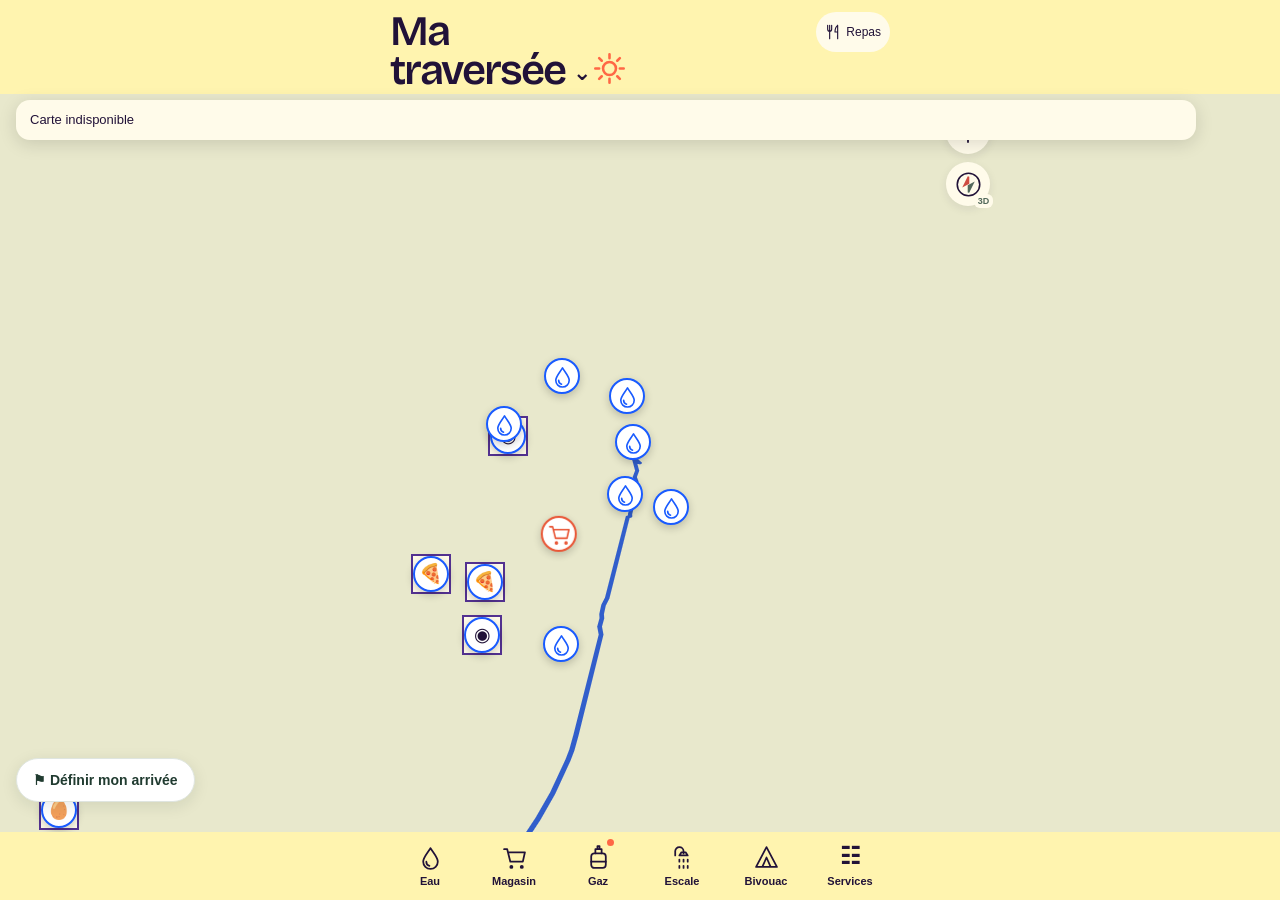
<file: super-app/index.html>
<!doctype html>
<html lang="fr">
<head>
<meta charset="utf-8">
<meta name="viewport" content="width=device-width,initial-scale=1,viewport-fit=cover">
<meta name="theme-color" content="#fff4af">
<meta name="application-name" content="Traversée 2027">
<meta name="apple-mobile-web-app-capable" content="yes">
<meta name="apple-mobile-web-app-status-bar-style" content="default">
<meta name="apple-mobile-web-app-title" content="Traversée">
<link rel="manifest" href="./manifest.webmanifest">
<link rel="icon" type="image/png" sizes="32x32" href="./icons/favicon-montagnes-v4.png">
<link rel="apple-touch-icon" href="./icons/apple-touch-icon-montagnes-v4.png">
<title>Traversée 2027 · v1.315 hors ligne</title>
<link rel="stylesheet" href="./vendor/leaflet.css">
<link rel="stylesheet" href="./vendor/maplibre-gl.css">
<link rel="stylesheet" href="./home.css?v=1.315">
<link rel="stylesheet" href="./offline.css?v=1.298">
<link rel="stylesheet" href="./reset.css?v=1.298">
<style>
:root{
  --bg:#f0f0ec; --ink:#12130f; --muted:#73756d; --line:#d9dad2;
  --card:#ffffff; --panel:#f8f8f4; --orange:#ff7a1a; --green:#dff36a;
  --red:#d95738; --ok:#3f7d3c; --warn:#a86f08;
}
*{box-sizing:border-box}
.paceInfo{font-size:12px;color:var(--muted);margin:6px 0 10px}.paceInfo summary{cursor:pointer}.paceInfo p{line-height:1.4}
html{background:#fff}
body{margin:0;background:var(--bg);color:var(--ink);font-family:-apple-system,BlinkMacSystemFont,"SF Pro Text","Segoe UI",Arial,sans-serif}
button,input{font:inherit;touch-action:manipulation}
button{cursor:pointer}
.wrap{max-width:520px;margin:0 auto;padding:calc(14px + env(safe-area-inset-top)) 14px calc(34px + env(safe-area-inset-bottom))}
.topbar{display:flex;align-items:center;justify-content:space-between;margin-bottom:12px}
.brand{font-size:12px;font-weight:900;letter-spacing:.14em}
.version{font-size:11px;color:var(--muted);font-weight:800}

.storeDeck{position:relative;min-height:610px;margin-bottom:18px}
.storeDeck::before,.storeDeck::after{content:"";position:absolute;left:0;right:0;height:100%;border-radius:30px;background:var(--card);border:1px solid #ecece6;box-shadow:0 16px 34px rgba(0,0,0,.06);z-index:0}
.storeDeck::before{top:10px;transform:scale(.97);opacity:.55}
.storeDeck::after{top:20px;transform:scale(.94);opacity:.22}
.storeCard{position:relative;z-index:2;background:var(--card);border:1px solid #ecece6;border-radius:30px;padding:20px;box-shadow:0 16px 34px rgba(0,0,0,.10);min-height:590px}
.stepTag{display:inline-flex;align-items:center;gap:8px;background:var(--ink);color:#fff;border-radius:999px;padding:7px 11px;font-size:11px;font-weight:900}
.stepTag i{width:8px;height:8px;border-radius:50%;background:var(--green);display:inline-block}
.storeCard h1{font-size:44px;line-height:.9;letter-spacing:-.055em;margin:22px 0 8px;font-weight:900}
.intro{font-size:14px;line-height:1.4;color:var(--muted);font-weight:700;max-width:34ch}
.block{margin-top:22px}
.blockLabel{display:flex;justify-content:space-between;align-items:end;gap:12px;margin-bottom:9px}
.blockLabel b{font-size:12px;text-transform:uppercase;letter-spacing:.09em}
.blockLabel span{font-size:11px;color:var(--muted);font-weight:800}
.days{display:grid;grid-template-columns:1.65fr repeat(4,1fr);gap:7px}
.day{border:1px solid var(--line);background:var(--panel);color:var(--ink);border-radius:16px;padding:15px 3px;font-weight:900}
.day.active{background:var(--green);border-color:var(--green)}
.nearestStoreBtn{font-size:10px;line-height:1.08;padding:9px 5px;white-space:normal}
.gpsBtn{width:100%;border:0;background:var(--orange);color:#fff;border-radius:16px;padding:16px;font-weight:900;font-size:15px;box-shadow:0 7px 18px rgba(255,122,26,.18)}
#status{margin:9px 2px 0;font-size:12px;line-height:1.35;color:var(--muted);font-weight:700;min-height:17px}
.manual{margin-top:13px;border-top:1px solid var(--line);padding-top:12px}
.manual summary{list-style:none;cursor:pointer;display:flex;justify-content:space-between;align-items:center;font-size:12px;font-weight:900;color:var(--muted)}
.manual summary::-webkit-details-marker{display:none}.manual summary::after{content:"＋";font-size:18px;color:var(--orange)}.manual[open] summary::after{content:"−"}
.coords{display:grid;grid-template-columns:1fr 1fr;gap:8px;margin-top:10px}
.field label{display:block;font-size:9px;letter-spacing:.08em;text-transform:uppercase;color:var(--muted);font-weight:900;margin:0 0 5px 2px}
.field input{width:100%;border:1px solid var(--line);background:var(--panel);color:var(--ink);border-radius:13px;padding:12px 10px;font-size:16px;outline:none}
.field input:focus{border-color:var(--orange);box-shadow:0 0 0 3px rgba(255,122,26,.09)}
.secondary{width:100%;margin-top:8px;border:1px solid var(--line);background:var(--panel);color:var(--ink);border-radius:13px;padding:12px;font-weight:900;font-size:12px}

.result{display:none;margin-top:16px;border-top:1px solid var(--line);padding-top:16px}
.result.show{display:block}
.resultTop{display:flex;justify-content:space-between;gap:10px;align-items:center;margin-bottom:9px}
.badge{display:inline-flex;align-items:center;border-radius:999px;padding:6px 9px;font-size:10px;font-weight:900;letter-spacing:.06em}
.badge.ok{background:#e8f2e5;color:var(--ok)}.badge.warn{background:#fff1cb;color:var(--warn)}.badge.bad{background:#f9e2dc;color:var(--red)}
.resultMini{font-size:10px;color:var(--muted);font-weight:900}
.store{font-size:23px;line-height:1.08;font-weight:900;letter-spacing:-.025em;margin-bottom:5px}
.storeMeta{font-size:12px;color:var(--muted);font-weight:800;line-height:1.35}
.continueBtn{width:100%;margin-top:13px;border:0;background:var(--ink);color:#fff;border-radius:15px;padding:13px;font-weight:900;font-size:12px}
.ignored-wrap{margin-top:12px}
details.ignored{border-top:1px solid var(--line);padding-top:10px}
details.ignored summary{cursor:pointer;color:var(--muted);font-size:11px;font-weight:900;list-style:none;display:flex;align-items:center;justify-content:space-between;gap:12px}
details.ignored summary::-webkit-details-marker{display:none}details.ignored summary::after{content:"＋";color:var(--orange);font-size:17px}details.ignored[open] summary::after{content:"−"}
.ignored-list{margin-top:9px;display:grid;gap:7px}.ignored-item{border:1px solid var(--line);background:var(--panel);border-radius:12px;padding:9px 10px}.ignored-name{font-weight:900;font-size:11px}.ignored-reason{font-size:10px;color:var(--muted);margin-top:3px;line-height:1.3}.ignored-reason.bad{color:var(--red)}.ignored-reason.warn{color:var(--warn)}.small{font-size:10px;color:var(--muted)}

.menuSection{padding-top:6px;scroll-margin-top:10px}
.menuBridge{display:flex;align-items:end;justify-content:space-between;gap:12px;padding:4px 2px 10px}
.menuBridge .eyebrow{font-size:10px;letter-spacing:.1em;color:var(--orange);font-weight:900}
.menuBridge h2{font-size:25px;line-height:1;margin:4px 0 0;letter-spacing:-.035em}
.menuBridge span{font-size:10px;color:var(--muted);font-weight:800;text-align:right}
#menuHost{display:block;width:100%;min-height:0}

/* App shell */
.appView{display:none;position:relative}
.appView.active{display:block}
.homeView{min-height:calc(100vh - 48px - env(safe-area-inset-top) - env(safe-area-inset-bottom));display:none;align-items:center;justify-content:center}
.homeView.active{display:flex}
.homeCard{width:100%;background:var(--card);border:1px solid #ecece6;border-radius:30px;padding:24px 20px;box-shadow:0 16px 34px rgba(0,0,0,.10)}
.homeTag{display:inline-flex;align-items:center;gap:8px;background:var(--ink);color:#fff;border-radius:999px;padding:7px 11px;font-size:11px;font-weight:900}
.homeTag i{width:8px;height:8px;border-radius:50%;background:var(--green);display:inline-block}
.homeCard h1{font-size:46px;line-height:.9;letter-spacing:-.055em;margin:24px 0 9px;font-weight:900}
.homeIntro{font-size:14px;line-height:1.45;color:var(--muted);font-weight:700;margin-bottom:24px}
.homeChoices{display:grid;gap:12px}
.homeChoice{border:1px solid var(--line);background:var(--panel);color:var(--ink);border-radius:22px;padding:18px;text-align:left;display:grid;grid-template-columns:50px 1fr 28px;gap:12px;align-items:center;min-height:104px}
.homeChoice.primary{background:var(--orange);border-color:var(--orange);color:#fff}
.homeChoice .homeIcon{width:50px;height:50px;border-radius:17px;background:rgba(255,255,255,.72);color:var(--ink);display:grid;place-items:center;font-size:26px}
.homeChoice:not(.primary) .homeIcon{background:#fff}
.homeChoice b{display:block;font-size:20px;line-height:1.05;margin-bottom:4px}
.homeChoice small{display:block;font-size:11px;line-height:1.3;font-weight:700;opacity:.76}
.homeChoice .arrow{font-size:23px;font-weight:900;text-align:right}
.moduleTop{display:none!important}
.homeBack{border:1px solid var(--line);background:rgba(255,255,255,.94);color:var(--ink);border-radius:999px;padding:12px 16px;font-size:13px;font-weight:900;box-shadow:0 10px 24px rgba(0,0,0,.08)}
.overlayHome{position:absolute;top:6px;left:0;z-index:30}
.moduleName{font-size:11px;color:var(--muted);font-weight:900;letter-spacing:.08em}
.menuSection{padding-top:0}
@media(max-width:390px){.homeCard h1{font-size:41px}.homeCard{padding:20px 17px}.homeChoice{padding:15px;min-height:96px}.homeChoice b{font-size:18px}.storeCard h1{font-size:39px}.storeCard{padding:17px}.coords{grid-template-columns:1fr}.storeDeck{min-height:640px}}

/* v1.92 UI cleanup */
.wrap{max-width:520px;margin:0 auto;padding:calc(10px + env(safe-area-inset-top)) 14px calc(24px + env(safe-area-inset-bottom))}
.topbar,.homeTag,.stepTag,.moduleName,.menuBridge{display:none!important}
.homeView{min-height:calc(100vh - env(safe-area-inset-top) - env(safe-area-inset-bottom) - 20px);align-items:stretch}
.homeCard{min-height:calc(100vh - env(safe-area-inset-top) - env(safe-area-inset-bottom) - 20px);display:flex;flex-direction:column;justify-content:center;padding:28px 22px;border-radius:34px}
.homeCard h1{font-size:54px;line-height:.92;margin:0 0 12px}
.homeIntro{font-size:15px;margin-bottom:24px;max-width:28ch}
.homeChoices{gap:14px}
.homeChoice{min-height:120px;border-radius:26px;padding:20px 18px;grid-template-columns:56px 1fr 28px}
.homeChoice .homeIcon{width:56px;height:56px;border-radius:18px;font-size:28px}
.homeChoice.primary{background:var(--orange);border-color:var(--orange);color:#fff}
.homeChoice.menuChoice{background:#18a06b;border-color:#18a06b;color:#fff}
.homeChoice.menuChoice .homeIcon{background:rgba(255,255,255,.82)}
.moduleTop{display:flex;align-items:center;justify-content:flex-start;margin:0 0 14px}
.moduleTop.solo{justify-content:flex-start}
.homeBack{border:0;background:linear-gradient(135deg,#ffffff,#f6f3ec);box-shadow:0 8px 18px rgba(0,0,0,.08);border-radius:999px;padding:14px 18px;font-size:16px;font-weight:900;display:inline-flex;align-items:center;gap:8px}
.storeDeck{min-height:calc(100vh - 96px);margin-bottom:0}
.storeDeck::before,.storeDeck::after{display:none}
.storeCard{min-height:calc(100vh - 110px);padding:28px 20px;border-radius:34px}
.storeCard h1{margin:0 0 12px;font-size:56px;line-height:.92}
.intro{font-size:15px;max-width:28ch}
.gpsBtn{border-radius:18px;padding:18px;font-size:16px}
.manual{margin-top:18px}
.menuSection{padding-top:0}
#menuHost{height:calc(100dvh - 92px);border-radius:28px}
@media(max-width:390px){.homeCard h1{font-size:46px}.storeCard h1{font-size:48px}.storeCard,.homeCard{padding:22px 18px}.homeBack{font-size:15px;padding:13px 16px}}


/* v1.94 text cleanup */
.homeCard{justify-content:center}
.homeChoices{margin-top:0}
.storeCard h1{margin:0 0 22px;font-size:52px;line-height:.95;max-width:10ch}
@media(max-width:390px){.storeCard h1{font-size:44px}}


/* v1.101 — iPhone UI pass */
body{font-family:-apple-system,BlinkMacSystemFont,"SF Pro Text","Segoe UI",Arial,sans-serif}
.homeView{height:calc(100dvh - env(safe-area-inset-top) - env(safe-area-inset-bottom) - 34px);min-height:0;align-items:stretch}
.homeCard{height:100%;min-height:0;padding:0!important;background:transparent;border:0;box-shadow:none;border-radius:0;display:block}
.homeChoices{height:100%;display:grid;grid-template-rows:minmax(0,1fr) minmax(0,1fr);gap:12px;margin:0}
.homeChoice{min-height:0!important;height:100%;border:0;border-radius:32px;padding:28px 24px;grid-template-columns:72px 1fr 36px;gap:18px;box-shadow:0 14px 34px rgba(0,0,0,.10);transition:transform .12s ease,filter .12s ease}
.homeChoice:active{transform:scale(.985);filter:brightness(.96)}
.homeChoice.primary{background:#4f6cff;border-color:#4f6cff;color:#fff}
.homeChoice.menuChoice{background:#ff4f8b;border-color:#ff4f8b;color:#fff}
.homeChoice.waterChoice{background:#19a6b5;border-color:#19a6b5;color:#fff}
.homeChoice.waterChoice .homeIcon{background:rgba(255,255,255,.86)}
.homeChoice .homeIcon,.homeChoice.menuChoice .homeIcon,.homeChoice:not(.primary) .homeIcon{width:72px;height:72px;border-radius:23px;background:rgba(255,255,255,.86);font-size:36px;color:var(--ink);box-shadow:0 7px 18px rgba(0,0,0,.08)}
.homeChoice b{font-size:28px;line-height:1.02;letter-spacing:-.035em;margin:0}
.homeChoice .arrow{font-size:34px;font-weight:800}
.moduleTop{margin-bottom:8px}
.homeBack{padding:12px 16px;font-size:15px;box-shadow:0 7px 18px rgba(0,0,0,.07)}
.menuSection.active{height:calc(100dvh - env(safe-area-inset-top) - env(safe-area-inset-bottom) - 34px);display:flex;flex-direction:column;overflow:hidden}
.menuSection.active .moduleTop{flex:0 0 auto}
#menuHost{flex:1 1 auto;height:auto!important;min-height:0!important;border-radius:26px}
@media(max-width:390px){.homeChoice{grid-template-columns:58px 1fr 28px;padding:18px 16px}.homeChoice .homeIcon,.homeChoice.menuChoice .homeIcon,.homeChoice:not(.primary) .homeIcon{width:58px;height:58px;border-radius:19px;font-size:29px}.homeChoice b{font-size:22px}.homeChoice .arrow{font-size:26px}}


/* v1.125 — aucun bandeau supérieur */
#menuSection.active{position:fixed!important;inset:0!important;z-index:80!important;padding:0!important;margin:0!important;width:100vw!important;max-width:none!important;background:#fff!important;}
#menuSection.active #menuHost{display:block!important;width:100vw!important;height:100dvh!important;min-height:100dvh!important;border:0!important;border-radius:0!important;margin:0!important;}
.storeCard{position:relative}.storeHomeInline{position:absolute;right:14px;top:14px;z-index:20;width:44px;height:44px;border:1px solid var(--line);border-radius:999px;background:#fff;font-size:21px;box-shadow:0 7px 20px rgba(0,0,0,.08)}
.overlayHome{display:none!important}


/* v1.125 — iOS stability: single scroll context */
.menuSection.active{position:fixed!important;inset:0!important;z-index:90!important;width:100%!important;height:100dvh!important;min-height:100dvh!important;max-height:none!important;padding:0!important;margin:0!important;background:var(--bg);overflow:hidden!important}
.menuSection.active #menuHost{position:absolute!important;inset:0!important;width:100%!important;height:100dvh!important;min-height:0!important;margin:0!important;border-radius:0!important;overflow:auto!important}
.menuSection.active .overlayHome{position:fixed!important;top:calc(env(safe-area-inset-top) + 6px)!important;left:10px!important;z-index:130!important}


/* v1.125 — historique minimal des ravitos */
.menuHistoryBtn{
  display:none;
  position:fixed;
  top:calc(10px + env(safe-area-inset-top));
  right:66px;
  z-index:80;
  width:44px;
  height:44px;
  border:1px solid var(--line);
  border-radius:999px;
  background:rgba(255,255,255,.94);
  box-shadow:0 7px 20px rgba(0,0,0,.08);
  font-size:20px;
  place-items:center;
  touch-action:manipulation;
}
#menuSection.active .menuHistoryBtn.has-history{display:grid}
.historyBackdrop{
  position:fixed;inset:0;z-index:120;background:rgba(18,19,15,.26);
  display:flex;align-items:flex-end;justify-content:center;
  padding:16px;
}
.historyBackdrop.hide{display:none}
.historySheet{
  width:min(520px,100%);background:#fff;border-radius:26px;
  padding:16px;box-shadow:0 20px 50px rgba(0,0,0,.22);
}
.historyHead{display:flex;align-items:center;justify-content:space-between;margin-bottom:10px}
.historyHead b{font-size:18px}
.historyClose{border:0;background:#efefeb;border-radius:999px;width:36px;height:36px;font-size:20px}
.historyList{display:grid;gap:8px}
.historyItem{
  border:1px solid var(--line);background:#f8f8f4;border-radius:17px;
  padding:14px;text-align:left;font-weight:900;font-size:14px;
}
.historyItem span{display:block;color:var(--muted);font-size:11px;margin-top:3px;font-weight:800}

/* v1.137 — quatre outils, même accueil */
.homeChoices{grid-template-rows:repeat(4,minmax(0,1fr));gap:10px}
.homeChoice{border-radius:28px;padding:18px 20px;grid-template-columns:60px minmax(0,1fr) 30px;gap:14px}
.homeChoice .homeIcon,.homeChoice.menuChoice .homeIcon,.homeChoice:not(.primary) .homeIcon{width:60px;height:60px;border-radius:20px;font-size:31px}
.homeChoice b{font-size:23px}
.homeChoice .arrow{font-size:29px}
.homeChoice.bivouacChoice{background:#557a4e;border-color:#557a4e;color:#fff}
.homeChoice.bivouacChoice .homeIcon{background:rgba(255,255,255,.86)}
.bivouacView.active{position:fixed;inset:0;z-index:140;width:100vw;height:100dvh;display:block;background:#eef0ec;overflow:hidden}
#bivouacHost{display:block;width:100%;height:100%;border:0;background:#eef0ec}

/* v1.139 — accueil unifié Traversée */
.homeView{height:calc(100dvh - env(safe-area-inset-top) - env(safe-area-inset-bottom) - 20px)}
.homeCard{height:100%;display:flex;flex-direction:column;gap:18px}
.homeHero{display:flex;align-items:center;gap:13px;flex:0 0 auto;padding:2px 4px 0}
.homeBrandIcon{width:54px;height:54px;border-radius:17px;box-shadow:0 8px 20px rgba(23,55,47,.18)}
.homeHeroText{min-width:0}
.homeHero h1{margin:0;font-size:28px;line-height:1;letter-spacing:-.045em}
.homeHero p{margin:5px 0 0;color:var(--muted);font-size:12px;line-height:1.25;font-weight:750}
.homeChoices{flex:1 1 auto;min-height:0;height:auto;grid-template-columns:repeat(2,minmax(0,1fr));grid-template-rows:repeat(2,minmax(0,1fr));gap:12px}
.homeChoice{position:relative;display:grid;grid-template-columns:1fr auto;grid-template-rows:auto minmax(0,1fr);align-items:start;gap:10px;min-width:0;padding:18px;border-radius:27px}
.homeChoice .homeIcon,.homeChoice.menuChoice .homeIcon,.homeChoice:not(.primary) .homeIcon{grid-column:1;grid-row:1;width:58px;height:58px;border-radius:19px;font-size:29px}
.homeChoice .homeText{grid-column:1/-1;grid-row:2;align-self:end;min-width:0}
.homeChoice b{font-size:24px;line-height:.98;letter-spacing:-.04em}
.homeChoice small{margin-top:7px;font-size:11px;line-height:1.2;max-width:15ch}
.homeChoice .arrow{grid-column:2;grid-row:1;font-size:27px;line-height:58px}
@media(max-width:390px){
  .homeCard{gap:14px}.homeHero{gap:11px}.homeBrandIcon{width:48px;height:48px;border-radius:15px}.homeHero h1{font-size:25px}.homeHero p{font-size:11px}
  .homeChoices{gap:9px}.homeChoice{padding:14px;border-radius:23px}.homeChoice .homeIcon,.homeChoice.menuChoice .homeIcon,.homeChoice:not(.primary) .homeIcon{width:50px;height:50px;border-radius:16px;font-size:25px}.homeChoice b{font-size:21px}.homeChoice small{font-size:10px}.homeChoice .arrow{font-size:23px;line-height:50px}
}

/* v1.131 — recherche de points d'eau */
.waterView{height:calc(100dvh - env(safe-area-inset-top) - env(safe-area-inset-bottom) - 20px);overflow:hidden}
.waterCard{height:100%;position:relative;background:#fff;border-radius:32px;padding:22px 18px;box-shadow:0 14px 34px rgba(0,0,0,.10);display:flex;flex-direction:column}
.waterCard h1{font-size:43px;line-height:.92;letter-spacing:-.05em;margin:4px 54px 18px 2px}
.waterSearch{flex:0 0 auto}
.waterGpsBtn{width:100%;border:0;background:#19a6b5;color:#fff;border-radius:18px;padding:17px;font-size:16px;font-weight:900;box-shadow:0 7px 18px rgba(25,166,181,.20)}
.waterSim{margin-top:10px;padding:11px;background:var(--panel);border:1px solid var(--line);border-radius:17px}
.waterSim label{display:block;margin:0 2px 7px;color:var(--muted);font-size:11px;font-weight:900}
.waterSimRow{display:grid;grid-template-columns:minmax(0,1fr) auto;gap:8px}
.waterKmInput{min-width:0;border:1px solid var(--line);background:#fff;border-radius:13px;padding:12px 13px;font:inherit;font-size:16px;font-weight:900;color:var(--ink)}
.waterKmInput:focus{outline:2px solid rgba(25,166,181,.28);border-color:#19a6b5}
.waterKmBtn{border:0;background:var(--ink);color:#fff;border-radius:13px;padding:12px 14px;font-size:13px;font-weight:900;white-space:nowrap}
.waterStatus{min-height:20px;margin:10px 3px 7px;color:var(--muted);font-size:12px;line-height:1.35;font-weight:800}
.waterList{flex:1 1 auto;min-height:0;overflow:auto;-webkit-overflow-scrolling:touch;display:grid;align-content:start;gap:9px;padding:2px 1px 10px}
.waterEmpty{padding:22px 8px;color:var(--muted);font-size:13px;font-weight:800;text-align:center}
.waterItem{border:1px solid var(--line);background:var(--panel);border-radius:18px;padding:13px 13px 12px;display:grid;grid-template-columns:1fr auto;gap:8px 12px;align-items:center}
.waterItemText{min-width:0}.waterDistance{font-size:12px;color:#087a86;font-weight:950;margin-bottom:3px}.waterName{font-size:16px;line-height:1.15;font-weight:950;overflow-wrap:anywhere}.waterDesc{font-size:11px;line-height:1.3;color:var(--muted);font-weight:750;margin-top:4px}
.waterRoute{border:0;background:var(--ink);color:#fff;text-decoration:none;border-radius:13px;padding:11px 12px;font-size:11px;font-weight:900;white-space:nowrap}
@media(max-width:390px){.homeChoice{padding:14px;grid-template-columns:52px minmax(0,1fr) 25px;gap:11px;border-radius:24px}.homeChoice .homeIcon,.homeChoice.menuChoice .homeIcon,.homeChoice:not(.primary) .homeIcon{width:52px;height:52px;border-radius:17px;font-size:27px}.homeChoice b{font-size:19px}.homeChoice .arrow{font-size:24px}.waterCard{padding:18px 14px;border-radius:27px}.waterCard h1{font-size:38px;margin-bottom:14px}.waterGpsBtn{padding:15px}.waterItem{padding:12px}.waterName{font-size:15px}}

/* Stabilise l’écran pendant les changements de vue sur iOS. */
html,body{overflow-x:hidden;overscroll-behavior-y:none;overflow-anchor:none}
.wrap,.appView{overflow-anchor:none}
.waterList{overscroll-behavior-y:contain}
/* Chaque outil occupe le viewport; seuls ses résultats peuvent défiler. */
html,body{height:100%;overflow:hidden}
.wrap{height:100svh;overflow:hidden}
.homeView.active,.waterView.active{height:100%!important}
#storeView.active{height:100%;overflow-y:auto;overscroll-behavior-y:contain;-webkit-overflow-scrolling:touch}
@supports (height:100svh){
  .storeDeck{min-height:calc(100svh - 96px)!important}
  .storeCard{min-height:calc(100svh - 110px)!important}
  .bivouacView.active{height:100svh!important}
  #menuSection.active,#menuSection.active #menuHost{height:100svh!important;min-height:100svh!important}
}

/* v1.149 — accueil terrain compact */
.homeView{
  height:calc(100dvh - env(safe-area-inset-top) - env(safe-area-inset-bottom) - 20px);
  min-height:0;
}
.homeCard{
  height:100%;
  display:flex;
  flex-direction:column;
  gap:18px;
}
.homeHero{
  padding:5px 5px 2px;
  gap:14px;
}
.homeBrandIcon{
  width:58px;
  height:58px;
  border-radius:19px;
  box-shadow:0 8px 22px rgba(23,55,47,.16);
}
.homeHero h1{
  font-size:31px;
  letter-spacing:-.05em;
}
.homeHero p{
  margin-top:6px;
  font-size:12px;
  color:#757a74;
}
.homeChoices{
  flex:1 1 auto;
  min-height:0;
  display:grid;
  grid-template-columns:1fr;
  grid-template-rows:repeat(4,minmax(0,1fr));
  gap:10px;
}
.homeChoice{
  position:relative;
  min-height:0!important;
  width:100%;
  display:grid;
  grid-template-columns:62px minmax(0,1fr) 40px;
  grid-template-rows:1fr;
  align-items:center;
  gap:14px;
  padding:12px 15px;
  border-radius:24px;
  overflow:hidden;
  text-align:left;
  box-shadow:0 9px 24px rgba(0,0,0,.085);
  isolation:isolate;
}
.homeChoice::after{
  content:"";
  position:absolute;
  width:116px;
  height:116px;
  right:-54px;
  top:-58px;
  border-radius:50%;
  background:rgba(255,255,255,.055);
  pointer-events:none;
  z-index:-1;
}
.homeChoice .homeIcon,
.homeChoice.menuChoice .homeIcon,
.homeChoice:not(.primary) .homeIcon{
  grid-column:1;
  grid-row:1;
  width:60px;
  height:60px;
  border-radius:19px;
  font-size:29px;
  background:rgba(255,255,255,.90);
  box-shadow:0 5px 14px rgba(0,0,0,.07);
}
.homeChoice .homeText{
  grid-column:2;
  grid-row:1;
  align-self:center;
  min-width:0;
}
.homeChoice b{
  display:block;
  margin:0;
  font-size:21px;
  line-height:1.03;
  letter-spacing:-.035em;
  white-space:normal;
}
.homeChoice small{
  display:block;
  margin-top:4px;
  max-width:none;
  font-size:11px;
  line-height:1.25;
  font-weight:600;
  opacity:.74;
}
.homeChoice .arrow{
  grid-column:3;
  grid-row:1;
  display:grid;
  place-items:center;
  width:34px;
  height:34px;
  border-radius:999px;
  background:rgba(255,255,255,.11);
  font-size:22px;
  line-height:1;
  font-weight:850;
  justify-self:end;
}
.homeChoice.primary{background:linear-gradient(135deg,#536fff,#4561ec)}
.homeChoice.menuChoice{background:linear-gradient(135deg,#ff4f8b,#f23f7d)}
.homeChoice.waterChoice{background:linear-gradient(135deg,#1babb9,#1698a8)}
.homeChoice.bivouacChoice{background:linear-gradient(135deg,#5a8254,#4f734a)}
.homeChoice:active{
  transform:scale(.988);
  filter:brightness(.97);
}
@media(max-width:390px){
  .homeCard{gap:13px}
  .homeHero{gap:11px;padding-top:2px}
  .homeBrandIcon{width:50px;height:50px;border-radius:16px}
  .homeHero h1{font-size:27px}
  .homeHero p{font-size:11px;margin-top:4px}
  .homeChoices{gap:8px}
  .homeChoice{
    grid-template-columns:52px minmax(0,1fr) 32px;
    gap:10px;
    padding:9px 11px;
    border-radius:21px;
  }
  .homeChoice .homeIcon,
  .homeChoice.menuChoice .homeIcon,
  .homeChoice:not(.primary) .homeIcon{
    width:50px;height:50px;border-radius:16px;font-size:25px;
  }
  .homeChoice b{font-size:18px}
  .homeChoice small{font-size:10px;margin-top:3px;font-weight:600;opacity:.72}
  .homeChoice .arrow{width:30px;height:30px;font-size:20px}
}


/* v1.152 — finition commune des modules */
.storeCard,.waterCard{
  border-radius:28px;
  border:1px solid #e7e7e0;
  box-shadow:0 12px 30px rgba(0,0,0,.09);
}
.storeCard{padding:22px 18px}
.waterCard{padding:22px 18px}
.storeCard h1,.waterCard h1{
  margin:4px 58px 20px 2px;
  max-width:none;
  font-size:39px;
  line-height:.95;
  letter-spacing:-.045em;
}
.storeHomeInline{
  right:14px;
  top:14px;
  width:42px;
  height:42px;
  border:1px solid var(--line);
  background:rgba(255,255,255,.96);
  color:var(--ink);
  font-size:19px;
  font-weight:900;
  box-shadow:0 7px 20px rgba(0,0,0,.08);
  display:grid;
  place-items:center;
  padding:0;
}
.gpsBtn,.waterGpsBtn{
  min-height:52px;
  border-radius:16px;
  padding:15px 16px;
  font-size:15px;
  font-weight:900;
}
.gpsBtn{
  background:#4f6cff;
  box-shadow:0 7px 18px rgba(79,108,255,.18);
}
.waterGpsBtn{
  background:#19a6b5;
  box-shadow:0 7px 18px rgba(25,166,181,.18);
}
.waterSim{
  border-radius:16px;
  padding:11px;
  box-shadow:none;
}
.day{
  min-height:48px;
  border-radius:14px;
}
@media(max-width:390px){
  .storeCard,.waterCard{padding:18px 14px;border-radius:26px}
  .storeCard h1,.waterCard h1{font-size:35px;margin:3px 54px 16px 1px}
  .storeHomeInline{right:12px;top:12px;width:40px;height:40px;font-size:18px}
  .gpsBtn,.waterGpsBtn{min-height:50px;padding:14px;font-size:14px}
}


.appNotice{
  position:fixed;left:14px;right:14px;bottom:calc(14px + env(safe-area-inset-bottom));z-index:300;
  max-width:492px;margin:0 auto;padding:11px 13px;border:1px solid #e1c88b;border-radius:15px;
  background:#fff8df;color:#5b4715;box-shadow:0 10px 28px rgba(0,0,0,.14);
  font-size:12px;line-height:1.35;font-weight:750;
}
.appNotice[hidden]{display:none}

/* v1.155 — terrain une main / pluie */
.fieldOptions{
  margin-top:10px;border:1px solid var(--line);border-radius:16px;background:var(--panel);overflow:hidden;
}
.fieldOptions>summary{
  min-height:48px;display:flex;align-items:center;padding:0 14px;cursor:pointer;
  list-style:none;color:var(--muted);font-size:12px;font-weight:850;touch-action:manipulation;
}
.fieldOptions>summary::-webkit-details-marker{display:none}
.fieldOptions[open]>summary{border-bottom:1px solid var(--line);color:var(--ink)}
.fieldOptions .waterSim{margin:10px;border:0;background:#fff}
.fieldOptions .manual{margin:0 10px 10px}
.gpsBtn,.waterGpsBtn,.continueBtn,.waterKmBtn,.secondary,.day{min-height:50px}
.continueBtn{font-size:15px;font-weight:900}
.waterRoute{min-height:46px;display:inline-flex;align-items:center;justify-content:center;padding:0 14px}
.waterItem{min-height:72px}
.waterDistance{font-size:13px}
#status,.waterStatus{line-height:1.4}
@media(max-width:390px){
  .fieldOptions>summary{min-height:46px}
  .gpsBtn,.waterGpsBtn,.continueBtn,.waterKmBtn,.secondary,.day{min-height:48px}
  .waterItem{min-height:68px}
}


/* v1.156 — eau plus légère */
.waterStatus{
  font-size:11px;
  line-height:1.38;
  font-weight:650;
  color:#777b75;
}
.waterList{gap:8px}
.waterList{
  display:flex;
  flex-direction:column;
  align-items:stretch;
}
.waterGroup{
  display:flex;
  flex-direction:column;
  gap:8px;
}
.waterGroup+.waterGroup{margin-top:8px}
.waterGroupTitle{
  margin:0;
  padding:6px 3px 2px;
  color:#656a63;
  font-size:10px;
  line-height:1.2;
  font-weight:900;
  letter-spacing:.09em;
  text-transform:uppercase;
}
.waterItem{
  flex:0 0 auto;
  min-height:0;
  display:block;
  padding:11px 13px 10px;
  border-radius:17px;
}
.waterDistance{
  margin-bottom:4px;
  font-size:12px;
  line-height:1.25;
  font-weight:800;
  letter-spacing:-.01em;
}
.waterName{
  font-size:15px;
  line-height:1.12;
  font-weight:800;
  letter-spacing:-.015em;
}
.waterDesc{
  margin-top:4px;
  font-size:10.5px;
  line-height:1.28;
  font-weight:600;
  color:#7a7d76;
}
.waterRoute{display:none!important}
@media(max-width:390px){
  .waterItem{padding:10px 12px 9px}
  .waterDistance{font-size:11.5px}
  .waterName{font-size:14px}
  .waterDesc{font-size:10px}
}

/* Finition commune : même en-tête, mêmes surfaces et réactions discrètes. */
.storeCard,.waterCard{border-radius:28px;border:1px solid #e7e7e0;box-shadow:0 8px 24px rgba(18,19,15,.07)}
.storeCard h1,.waterCard h1{font-size:39px;line-height:.98;letter-spacing:-.045em}
.storeHomeInline{right:14px;top:14px;width:44px;height:44px;box-shadow:0 4px 14px rgba(18,19,15,.07)}
#status,.waterSearch>#waterStatus{min-height:36px}
#status[aria-live],#waterStatus[aria-live]{font-variant-numeric:tabular-nums}
.waterList.is-loading{opacity:.55;pointer-events:none}
.gpsBtn,.waterGpsBtn,.waterKmBtn,.day,.storeHomeInline,.homeChoice{transition:filter .14s ease,transform .14s ease,opacity .14s ease}
.gpsBtn:active,.waterGpsBtn:active,.waterKmBtn:active,.day:active,.storeHomeInline:active{transform:scale(.985);filter:brightness(.96)}
.gpsBtn:disabled,.waterGpsBtn:disabled{opacity:.7;cursor:progress}
@media(prefers-reduced-motion:reduce){.gpsBtn,.waterGpsBtn,.waterKmBtn,.day,.storeHomeInline,.homeChoice{transition:none}}

/* Gaz : même présentation que les autres outils, cinq accès sur l’accueil. */
.homeView.active{overflow-y:auto;overscroll-behavior-y:contain}
.homeChoices{grid-template-rows:repeat(5,minmax(80px,1fr));min-height:440px;flex:1 0 auto}
.homeChoice.gasChoice{background:linear-gradient(135deg,#df8027,#c56418);color:#fff}
#gasView .waterGpsBtn{background:#c56418;box-shadow:0 7px 18px rgba(197,100,24,.16)}
#gasView .waterCard{min-height:0}
#gasView .waterSearch{min-height:0;max-height:65%;overflow:auto;flex-shrink:0}
#gasView h1{font-size:36px}
#gasStatus{font-size:14px;min-height:20px}
#gasView .waterDistance{font-size:15px;color:#91430d;line-height:1.35}
#gasView .waterName{font-size:17px;line-height:1.4}
#gasView .waterDesc{font-size:14px;line-height:1.4}
.gasMapLink{display:inline-block;margin-top:10px;padding:10px 12px;border-radius:11px;background:#12130f;color:#fff;font-size:14px;font-weight:750;text-decoration:none}
#gasView .waterSim label{font-size:14px;line-height:1.35}
#gasView .waterEmpty{font-size:15px;line-height:1.45}
@media(max-width:390px){.homeChoice b{font-size:18px}.homeChoice .homeIcon{width:46px!important;height:46px!important}.homeChoice{grid-template-columns:46px minmax(0,1fr) 30px}.homeCard{gap:12px}}


/* Accès direct au kilomètre, sans volet intermédiaire. */
.positionFields .waterSim{display:grid;grid-template-columns:60px minmax(0,1fr);gap:8px;align-items:center;margin-top:12px;padding:0;border:0;background:transparent}
.positionFields .waterSim label{margin:0;font-size:14px;line-height:1.2;color:var(--ink);font-weight:750}
.positionFields .waterSimRow{min-width:0}
.positionFields .waterSim>.waterStatus{grid-column:1 / -1;margin:0 0 3px;font-weight:500}
.positionFields .manual{margin-top:12px}

/* All menu states share the same surrounding background as other tools. */
#menuSection.active{background:var(--bg)!important}
#menuSection.active #menuHost{background:transparent!important}
</style><style>.gasMapLink,.gasDirections{cursor:pointer;border:0;background:transparent;font:inherit;color:var(--ink);text-decoration:underline;padding:8px 0}.backupRow{display:block;padding:12px 0}.backupRow input{margin-right:10px}</style>

<style>/* v1.228 — page Gaz réellement défilable */
#gasView.active{height:100%!important;max-height:100%!important;overflow-y:auto!important;overflow-x:hidden!important;-webkit-overflow-scrolling:touch;overscroll-behavior-y:contain;padding-bottom:calc(24px + env(safe-area-inset-bottom))}
#gasView.active .waterCard{height:auto!important;min-height:calc(100% - 2px);display:block!important;overflow:visible!important}
#gasView.active .waterSearch,#gasView.active .gasTracker,#gasView.active .waterList{max-height:none!important;overflow:visible!important}
#gasView.active .gasTracker{margin-bottom:18px}
#gasView.active .waterList{display:grid!important;min-height:0;gap:12px;padding-bottom:40px}
#gasView.active .waterItem{padding:16px 14px;min-height:112px}
</style>
<link rel="stylesheet" href="./soleil-font.css?v=1.298"><link rel="stylesheet" href="./soleil.css?v=1.298">
<link rel="stylesheet" href="./services.css?v=1.315">
</head>
<body>
<dialog id="tripDialog" aria-labelledby="tripDialogTitle"><header><h2 id="tripDialogTitle">Ma randonnée</h2><button type="button" id="tripClose" aria-label="Fermer">×</button></header><button type="button" data-trip="traversee"><b>Ma traversée</b><small>Ouistreham → Estérel · 2027</small></button><button type="button" data-trip="alpes-mancelles"><b>Ma rando de 3 jours</b><small>Alpes Mancelles · boucle de Fresnay</small></button><p id="tripStatus" role="status"></p></dialog>
<style>
#tripToggle{font:inherit;line-height:inherit;letter-spacing:inherit;color:inherit;text-align:left;border:0;padding:0;background:none;cursor:pointer;position:relative;pointer-events:auto}
.tripChevron{font-family:system-ui;font-size:22px;vertical-align:middle;margin-left:8px}#tripToggle:focus-visible{outline:2px solid currentColor;outline-offset:6px;border-radius:8px}
#tripDialog{width:min(90vw,380px);border:0;border-radius:24px;background:#fff9ed;color:#27291d;padding:24px;box-shadow:0 24px 80px #0004}#tripDialog::backdrop{background:#17251666;backdrop-filter:blur(5px)}#tripDialog header{display:flex;align-items:center;justify-content:space-between;margin-bottom:16px}#tripDialog h2{font-size:24px;margin:0}#tripClose{border:0;background:none;font-size:30px;padding:0 8px;color:inherit}#tripDialog [data-trip]{display:block;width:100%;text-align:left;border:1px solid #dcdaca;border-radius:16px;padding:18px;margin-top:12px;background:transparent;color:inherit;font:inherit}#tripDialog [data-trip][aria-pressed=true]{background:#f4d45d;border-color:#a58c28}#tripDialog small{display:block;margin-top:6px;font-size:13px}#tripStatus{font-size:13px;margin-bottom:0}
</style>
<div class="wrap">

  <section class="homeView homeMapView appView active" id="homeView" aria-label="Carte de la traversée">
    <div id="homeMap" aria-label="Carte Plan IGN et trace de la traversée"></div>
    <div class="soleilWelcome"><h1><button type="button" id="tripToggle" aria-haspopup="dialog" aria-controls="tripDialog" aria-label="Changer de randonnée"><span id="tripTitle">Ma<br>traversée</span><span class="tripChevron" aria-hidden="true">⌄</span></button><svg class="soleilIcon" viewBox="0 0 24 24" aria-hidden="true"><circle cx="12" cy="12" r="5"/><path d="M12 1v3m0 16v3M1 12h3m16 0h3M4 4l2 2m12 12 2 2M4 20l2-2M18 6l2-2"/></svg></h1><button type="button" id="openMenuBtn" class="soleilMenu" aria-label="Trouver un repas"><svg class="soleilIcon" viewBox="0 0 24 24" aria-hidden="true"><path d="M4 2v6q0 3 3 3t3-3V2M7 2v20M19 2q-4 3-4 10h4V2v20"/></svg><span>Repas</span></button></div>
    <header class="homeMapTop">
      <div class="homePosition">
        <button type="button" id="homeGpsToggle" class="homeGpsToggle" aria-label="Position GPS et kilomètre" aria-expanded="false" aria-controls="homeGpsPanel"><svg viewBox="0 0 24 24" aria-hidden="true"><circle cx="12" cy="12" r="6"/><circle cx="12" cy="12" r="2"/><path d="M12 2v3m0 14v3M2 12h3m14 0h3"/></svg></button>
        <button type="button" id="homeCompassToggle" class="homeCompassToggle" aria-label="Afficher la carte verticale, nord en haut" aria-pressed="false" title="Vue verticale · nord en haut"><svg viewBox="0 0 24 24" aria-hidden="true"><circle cx="12" cy="12" r="10"/><path class="compassNorth" d="M12 5 8 13l4-2z"/><path class="compassSouth" d="m12 19 4-8-4 2z"/></svg><span id="homeCompassMode" aria-hidden="true">3D</span></button>
        <div id="homeGpsPanel" class="homeGpsPanel" hidden>
          <button type="button" id="homeGpsRefresh" class="homeGpsRefresh">Actualiser ma position GPS</button>
          <label for="homeRouteChoice">Parcours</label>
          <select id="homeRouteChoice"><option value="principal">Principal</option><option value="brenne">Brenne (+52 km)</option></select>
          <form id="homeKmForm">
            <label for="homeKmInput">Mon km</label>
            <div class="homeGpsRow"><input type="number" id="homeKmInput" inputmode="decimal" min="0" max="2034.458" step="0.1" placeholder="Ex. 812" required><button type="submit">Afficher</button></div>
          </form>
          <p id="homeGpsStatus" class="homeGpsStatus" role="status" aria-live="polite"></p>
        </div>
      </div>
    </header>
    <button type="button" id="homeGasAlert" class="homeGasAlert" aria-label="Suivi du gaz" hidden></button>
    <div id="homeMapMessage" class="homeMapMessage" role="status" hidden></div>
    <div id="homePoiBubble" class="homePoiBubble" aria-live="polite" hidden></div>
    <section id="homeNextCard" class="soleilNext" hidden><button id="homeNextOpen" type="button"><span id="homeNextIcon" class="soleilNextIcon"><svg class="soleilIcon" viewBox="0 0 24 24" aria-hidden="true"><path d="M12 3C9 8 5 12 5 16a7 7 0 0 0 14 0c0-4-4-8-7-13Z"/><path d="M8 16a4 4 0 0 0 3 4"/></svg></span><span class="soleilNextText"><span class="soleilNextHeading"><strong id="homeNextTitle">Eau</strong><span id="homeNextDistance">—</span></span><small id="homeNextMeta">Choisis ta position</small></span><span class="soleilNextArrow"><svg class="soleilIcon" viewBox="0 0 24 24" aria-hidden="true"><path d="m9 5 7 7-7 7"/></svg></span></button></section>
    <nav id="homeBottomBar" class="homeBottomBar" aria-label="Outils de la traversée">
      <button type="button" id="openWaterBtn" data-category="water"><span class="homeToolIcon" aria-hidden="true"><svg class="soleilIcon" viewBox="0 0 24 24" aria-hidden="true"><path d="M12 3C9 8 5 12 5 16a7 7 0 0 0 14 0c0-4-4-8-7-13Z"/><path d="M8 16a4 4 0 0 0 3 4"/></svg></span><span>Eau</span><small class="homeToolDistance" data-distance="water">—</small></button>
      <button type="button" id="openStoreBtn" data-category="store"><span class="homeToolIcon" aria-hidden="true"><svg class="soleilIcon" viewBox="0 0 24 24" aria-hidden="true"><path d="M2 4h3l3 12h12l2-9H6"/><circle cx="9" cy="21" r="1"/><circle cx="19" cy="21" r="1"/></svg></span><span>Magasin</span><small class="homeToolDistance" data-distance="store">—</small></button>
      <button type="button" id="openGasBtn" data-category="gas"><span class="homeToolIcon" aria-hidden="true"><svg class="soleilIcon" viewBox="0 0 24 24" aria-hidden="true"><rect x="5" y="8" width="14" height="14" rx="3"/><path d="M9 8V4h6v4M11 4V1h2v3M5 16h14"/></svg></span><span>Gaz</span><small class="homeToolDistance" data-distance="gas">—</small></button>
      <button type="button" id="openResetBtn" data-category="reset"><span class="homeToolIcon" aria-hidden="true"><svg class="soleilIcon" viewBox="0 0 24 24" aria-hidden="true"><path d="M5 10V6a4 4 0 0 1 8 0v2M9 10h8l-2-3h-4Z M9 14v2m4-2v2m4-2v2M9 20v2m4-2v2m4-2v2"/></svg></span><span>Escale</span><small class="homeToolDistance" data-distance="reset">—</small></button>
      <button type="button" id="openBivouacBtn" data-category="bivouac"><span class="homeToolIcon" aria-hidden="true"><svg class="soleilIcon" viewBox="0 0 24 24" aria-hidden="true"><path d="m12 2 10 19H2L12 2Z M8 21l4-9 4 9"/></svg></span><span>Bivouac</span><small class="homeToolDistance" data-distance="bivouac">—</small></button>
    <button type="button" id="openServicesBtn"><span class="homeToolIcon" aria-hidden="true">☷</span><span>Services</span></button></nav>
  </section>

  <section class="appView" id="storeView">
    <section class="storeDeck" id="storeDecision">
    <div class="storeCard"><header class="soleilModuleHeader"><button class="storeHomeInline" data-home aria-label="Retour à l’accueil">⌂</button><h1><span class="soleilTitleLead">Le prochain</span><em>ravitaillement.</em></h1></header>

      <div class="block">
        <div class="blockLabel"><b>Autonomie</b><span>jusqu’au prochain magasin</span></div>
        <div class="days" id="days">
          <button class="day nearestStoreBtn" id="nearestStoreBtn" type="button">Magasin le plus proche</button>
          <button class="day" data-d="1">1 j</button>
          <button class="day active" data-d="2">2 j</button>
          <button class="day" data-d="3">3 j</button>
          <button class="day" data-d="4">4 j</button>
        </div>
      </div>

      <details class="soleilPosition"><summary>Ma position</summary><div class="block">
        <button class="gpsBtn" id="gpsBtn">⌖ Utiliser ma position GPS</button>
      <div id="status" role="status" aria-live="polite"></div>
        <div class="positionFields">
          <div class="waterSim">
            <label for="storeKmInput">Mon km</label>
            <div class="waterSimRow">
              <input class="waterKmInput" id="storeKmInput" type="number" inputmode="decimal" min="0" max="2034.458" step="0.1" placeholder="Ex. 375">
              <button class="waterKmBtn" id="storeKmBtn">Afficher</button>
            </div>
          </div>
        </div>
      </div>

      </details>
      <div class="result" id="result">
        <div class="resultTop"><div class="badge" id="badge"></div><div class="resultMini" id="resultMini"></div></div>
        <div class="store" id="store"></div>
        <div class="storeMeta" id="storeMeta"></div><button type="button" id="storeMapBtn" class="gasMapLink" hidden>Voir la carte</button>
        <div class="ignored-wrap">
          <details class="ignored" id="ignoredDetails">
            <summary id="ignoredSummary">Magasins ignorés (0)</summary>
            <div class="ignored-list" id="ignoredList"></div>
          </details>
        </div>
      </div>
    </div>
    </section>
  </section>

  <section class="appView waterView" id="waterView">
    <div class="waterCard">
      <header class="soleilModuleHeader"><button class="storeHomeInline" data-home aria-label="Retour à l’accueil">⌂</button><h1><span class="soleilTitleLead">De l’eau.</span><em>Et ça repart.</em></h1></header>
      <details class="soleilPosition"><summary>Ma position</summary><div class="waterSearch">
        <button class="waterGpsBtn" id="waterGpsBtn">⌖ Utiliser ma position GPS</button>
        <div class="waterStatus" id="waterStatus" role="status" aria-live="polite"></div>
        <div class="positionFields">
          <div class="waterSim">
            <label for="waterKmInput">Mon km</label>
            <div class="waterSimRow">
              <input class="waterKmInput" id="waterKmInput" type="number" inputmode="decimal" min="0" max="2034.458" step="0.1" placeholder="Ex. 375">
              <button class="waterKmBtn" id="waterKmBtn">Afficher</button>
            </div>
          </div>
        </div>
      </div>
      </details>
      <div class="waterList" id="waterList"><div class="waterEmpty">Utilise ta position pour afficher les points les plus proches.</div></div>
    </div>
  </section>

  <section class="appView waterView" id="gasView">
    <div class="waterCard">
      <header class="soleilModuleHeader"><button class="storeHomeInline" data-home aria-label="Retour à l’accueil">⌂</button><h1><span class="soleilTitleLead">De quoi</span><em>faire chauffer.</em></h1></header>
      <details class="soleilPosition"><summary>Ma position</summary><div class="waterSearch">
        <button class="waterGpsBtn" id="gasGpsBtn">⌖ Utiliser ma position GPS</button>
        <div class="waterStatus" id="gasStatus" role="status" aria-live="polite"></div>
        <div class="positionFields">
          <div class="waterSim">
            <label for="gasKmInput">Mon km</label>
            <div class="waterSimRow">
              <input class="waterKmInput" id="gasKmInput" type="number" inputmode="decimal" min="0" max="2034.458" step="0.1" placeholder="Ex. 375">
              <button class="waterKmBtn" id="gasKmBtn">Afficher</button>
            </div>
          </div>
        </div>
      </div>
      </details>
      <div id="gasTracker" class="gasTracker"></div>
      <div class="waterList" id="gasList"></div>
    </div>
  </section>

  <section class="appView resetView" id="resetView">
    <div class="resetCard">
      <header class="soleilModuleHeader"><button class="storeHomeInline" data-home aria-label="Retour à l’accueil">⌂</button><h1><span class="soleilTitleLead">Un peu</span><em>de fraîcheur.</em></h1></header>
      <details class="soleilPosition"><summary>Ma position et parcours</summary><button type="button" class="resetGps" id="resetGpsBtn">⌖ Utiliser ma position GPS</button>
      <div class="resetPosition"><label for="resetRouteChoice">Parcours</label><select id="resetRouteChoice"><option value="principal">Principal</option><option value="brenne">Brenne</option></select>
      <form id="resetKmForm"><label for="resetKmInput">Mon km</label><div class="resetKmRow"><input id="resetKmInput" type="number" inputmode="decimal" min="0" step="0.1" placeholder="Ex. 450" required><button type="submit">Afficher</button></div></form></div>
      </details><p id="resetStatus" role="status"></p><p id="resetPace" class="resetMeta"></p>
      <p id="resetMessage" role="status" aria-live="polite"></p>
      <div id="resetNext" class="resetNext"></div>
      <div id="resetTracking" class="resetTracking"></div>
      <div id="resetMap" role="region" aria-label="Carte des resets"></div>
      <p class="resetLegend"><span class="complete">● Complet</span><span class="usable">● Utilisable</span><span class="backup">● Secours</span></p>
      <div id="resetList"></div>
    </div>
  </section>

  <section class="appView bivouacView" id="bivouacView">
    <iframe id="bivouacHost" title="Bivouac Scout" data-src="./bivouac/index.html"></iframe>
  </section>

  <section class="menuSection appView" id="menuSection">
    <button id="historyBtn" class="menuHistoryBtn" aria-label="Historique des ravitos">🕘</button>
    <div id="menuHost" aria-label="Créateur de menus"></div>
  </section>
  <section class="appView" id="servicesView"><header><button id="servicesBack" type="button" aria-label="Retour à l’accueil">←</button><h1>Services</h1><button id="servicesFav" type="button" aria-pressed="false">☆ Mes favoris</button></header><input id="servicesSearch" type="search" placeholder="Un village, un service…" aria-label="Rechercher un service"><label for="servicesType">Type de service</label><select id="servicesType"><option value="">Tous</option></select><p id="servicesCount" role="status"></p><div id="servicesList"></div><button id="servicesMore" hidden>Afficher la suite</button><footer>© contributeurs <a href="https://www.openstreetmap.org/copyright">OpenStreetMap</a></footer></section>
</div>
<div id="appNotice" class="appNotice" role="status" aria-live="polite" hidden></div>

<div id="historyBackdrop" class="historyBackdrop hide">
  <div class="historySheet" role="dialog" aria-modal="true" aria-label="Historique des ravitos">
    <div class="historyHead"><b>Ravitos précédents</b><button id="historyClose" class="historyClose" aria-label="Fermer">×</button></div>
    <div id="historyList" class="historyList"></div>
  </div>
</div>

<script>
const appViews = {
 services: document.getElementById('servicesView'),
  home: document.getElementById("homeView"),
  store: document.getElementById("storeView"),
  water: document.getElementById("waterView"),
  gas: document.getElementById("gasView"),
  reset: document.getElementById("resetView"),
  bivouac: document.getElementById("bivouacView"),
  menu: document.getElementById("menuSection")
};
const SAVED_RAVITO_KEY='ravito-active-validated-v1';
const SAVED_RAVITO_BACKUP_KEY='ravito-active-validated-v1-backup';
const RAVITO_HISTORY_KEY='ravito-history-v1';
const RAVITO_HISTORY_BACKUP_KEY='ravito-history-v1-backup';
const RAVITO_DRAFT_KEY='ravito-draft-v2';
const RAVITO_DRAFT_BACKUP_KEY='ravito-draft-v2-backup';
let appNoticeTimer=0;
function showAppNotice(message,ms=7000){
  const el=document.getElementById('appNotice');
  if(!el)return;
  clearTimeout(appNoticeTimer);
  el.textContent=message;
  el.hidden=false;
  if(ms>0)appNoticeTimer=setTimeout(()=>{el.hidden=true},ms);
}
function safeStorageGet(key){
  try{const raw=localStorage.getItem(key),backup=localStorage.getItem(key+'-recovery');if(raw==null)return backup;if(backup&&/^[\[{]/.test(raw)){try{JSON.parse(raw)}catch(_){return backup}}return raw}catch(_){return null}
}
function safeStorageSet(key,value){
  try{if(value==null)localStorage.removeItem(key);else localStorage.setItem(key,value);if(/^(ravito-|traversee-)/.test(key)){try{if(value==null)localStorage.removeItem(key+'-recovery');else localStorage.setItem(key+'-recovery',value)}catch(_){}window.TraverseeBackups?.schedule()}return true}catch(_){window.dispatchEvent(new Event('traversee-storage-error'));return false}
}
function safeStorageSetPair(primary,backup,value){
  const a=safeStorageSet(primary,value);
  const b=safeStorageSet(backup,value);
  if(!a&&!b)showAppNotice('Sauvegarde locale impossible. Garde l’app ouverte et évite de fermer Safari tant que le stockage iPhone n’est pas disponible.',0);
  return a||b;
}
function parseJSON(raw){
  if(!raw)return null;
  try{return JSON.parse(raw)}catch(_){return null}
}
function validParts(parts){return !!(parts&&typeof parts==='object'&&!Array.isArray(parts)&&Object.entries(parts).every(([id,g])=>typeof id==='string'&&id.length>0&&Number.isFinite(Number(g))&&Number(g)>0))}
function validMeal(m){return !!(m&&typeof m==='object'&&typeof m.title==='string'&&m.title.length>0&&validParts(m.parts))}
function validSavedRavito(x){
  return !!(x&&typeof x==='object'&&Array.isArray(x.plan)&&x.plan.length>=1&&x.plan.length<=4
    &&x.plan.every(v=>v&&Number.isInteger(v.idx)&&v.idx>=0&&validMeal(v.b)&&validMeal(v.l)&&validMeal(v.d)));
}
function validDraftRavito(x){
  if(!(x&&typeof x==='object'&&x.savedMode===false&&validSavedRavito(x)))return false;
  const days=Number(x.d),idx=Number(x.currentDayIndex);
  if(!Number.isInteger(days)||days<1||days>4||x.plan.length!==days)return false;
  if(!Number.isInteger(idx)||idx<0||idx>=x.plan.length)return false;
  if(x.currentView!=='menus'&&x.currentView!=='shop')return false;
  for(const k of ['checkedShop','resolvedEquivalent','replacementMeals','replacementProducts']){
    if(x[k]!=null&&(typeof x[k]!=='object'||Array.isArray(x[k])))return false;
  }
  return true;
}
function loadRedundant(primary,backup,validator,fallback){
  const rawFirst=safeStorageGet(primary),first=parseJSON(rawFirst);
  if(validator(first))return first;
  const rawSecond=safeStorageGet(backup),second=parseJSON(rawSecond);
  if(validator(second)){
    safeStorageSet(primary,JSON.stringify(second));
    if(rawFirst)showAppNotice('Une sauvegarde locale était illisible. La copie de secours a été restaurée.');
    return second;
  }
  if(rawFirst||rawSecond){
    safeStorageSet(primary,null);safeStorageSet(backup,null);
    showAppNotice('Une sauvegarde locale illisible a été écartée. Le reste de l’app continue normalement.');
  }
  return fallback;
}
let savedRavito=loadRedundant(SAVED_RAVITO_KEY,SAVED_RAVITO_BACKUP_KEY,validSavedRavito,null);
let ravitoHistory=loadRedundant(
  RAVITO_HISTORY_KEY,
  RAVITO_HISTORY_BACKUP_KEY,
  x=>Array.isArray(x)&&x.every(validSavedRavito),
  []
).slice(0,2);
let savedDraft=loadRedundant(RAVITO_DRAFT_KEY,RAVITO_DRAFT_BACKUP_KEY,validDraftRavito,null);
function snapshotId(x){
  return x?.id||('legacy-'+(x?.displayRavitoCount||0)+'-'+((x?.plan||[]).map(v=>v.idx).join('-')));
}
function persistHistory(){
  const value=ravitoHistory.length?JSON.stringify(ravitoHistory.slice(0,2)):null;
  safeStorageSetPair(RAVITO_HISTORY_KEY,RAVITO_HISTORY_BACKUP_KEY,value);
}
function updateHistoryButton(){
  const b=document.getElementById('historyBtn');
  if(b)b.classList.toggle('has-history',ravitoHistory.length>0);
}
function updateHomeMenuButton(){
  const button=document.getElementById('openMenuBtn');
  if(button)button.setAttribute('aria-label',savedDraft?'Reprendre le ravito':(savedRavito?'Voir le ravito':'Trouver un menu'));
  const label=document.getElementById('openMenuLabel');
  const status=document.getElementById('openMenuStatus');
  if(label)label.textContent=savedDraft?'Reprendre le ravito':(savedRavito?'Voir le ravito':'Trouver un menu');
  if(status)status.textContent=savedDraft?'Reprendre le ravito en cours':(savedRavito?'Voir les menus du ravito':'Préparer repas et courses');
}
function saveDraftRavito(data){
  if(!validDraftRavito(data))return;
  savedDraft=data;
  safeStorageSetPair(RAVITO_DRAFT_KEY,RAVITO_DRAFT_BACKUP_KEY,JSON.stringify(savedDraft));
  lastSentDraftStamp=Number(savedDraft.updatedAt)||Date.now();
  updateHomeMenuButton();
}
function clearDraftRavito(){
  savedDraft=null;
  safeStorageSetPair(RAVITO_DRAFT_KEY,RAVITO_DRAFT_BACKUP_KEY,null);
  lastSentDraftStamp=null;
  updateHomeMenuButton();
}
function saveValidatedRavito(data){
  clearDraftRavito();
  const next=validSavedRavito(data)?data:null;
  if(next&&savedRavito&&snapshotId(next)!==snapshotId(savedRavito)){
    ravitoHistory=[savedRavito,...ravitoHistory.filter(x=>snapshotId(x)!==snapshotId(savedRavito))].slice(0,2);
    persistHistory();
  }
  savedRavito=next;
  safeStorageSetPair(SAVED_RAVITO_KEY,SAVED_RAVITO_BACKUP_KEY,savedRavito?JSON.stringify(savedRavito):null);
  lastSentSavedId=null;
  updateHomeMenuButton();
  updateHistoryButton();
}
function clearSavedAndHistory(){
  savedRavito=null;
  savedDraft=null;
  ravitoHistory=[];
  safeStorageSetPair(SAVED_RAVITO_KEY,SAVED_RAVITO_BACKUP_KEY,null);
  safeStorageSetPair(RAVITO_HISTORY_KEY,RAVITO_HISTORY_BACKUP_KEY,null);
  safeStorageSetPair(RAVITO_DRAFT_KEY,RAVITO_DRAFT_BACKUP_KEY,null);
  lastSentSavedId=null;
  lastSentDraftStamp=null;
  updateHomeMenuButton();
  updateHistoryButton();
}
updateHomeMenuButton();
updateHistoryButton();
function openAppView(name){
  Object.entries(appViews).forEach(([key,el])=>el?.classList.toggle("active",key===name));
  if(name!=="menu")window.scrollTo({top:0,behavior:"auto"});
  window.dispatchEvent(new CustomEvent('traversee-view',{detail:{name}}));
}
document.getElementById("openStoreBtn")?.addEventListener("click",()=>openAppView("store"));
document.getElementById("openWaterBtn")?.addEventListener("click",()=>openAppView("water"));
document.getElementById("openBivouacBtn")?.addEventListener("click",()=>{
  const host=document.getElementById("bivouacHost");
  if(host&&!host.getAttribute("src"))host.setAttribute("src",host.dataset.src);
  openAppView("bivouac");
});
let lastSentSavedId=null;
let lastSentDraftStamp=null;
function sendSavedToMenuIfNeeded(){
  if(!savedRavito)return;
  const id=savedRavito.id||('legacy-'+(savedRavito.displayRavitoCount||0)+'-'+savedRavito.plan.map(x=>x.idx).join('-'));
  if(lastSentSavedId===id)return;
  window.postMessage({type:'open-saved-ravito',saved:savedRavito},location.origin);
  lastSentSavedId=id;
}
function sendDraftToMenuIfNeeded(){
  if(!savedDraft)return;
  const stamp=Number(savedDraft.updatedAt)||1;
  if(lastSentDraftStamp===stamp)return;
  window.postMessage({type:'open-draft-ravito',draft:savedDraft},location.origin);
  lastSentDraftStamp=stamp;
}
document.getElementById("openMenuBtn")?.addEventListener("click",()=>{
  openAppView("menu");
  if(savedDraft)sendDraftToMenuIfNeeded();
  else if(savedRavito)sendSavedToMenuIfNeeded();
  else window.postMessage({type:'set-menu-days',days:autonomy},location.origin);
});
document.querySelectorAll("[data-home]").forEach(btn=>btn.addEventListener("click",()=>openAppView("home")));

const historyBackdrop=document.getElementById('historyBackdrop');
const historyList=document.getElementById('historyList');
function closeHistory(){historyBackdrop?.classList.add('hide')}
function openHistory(){
  if(!ravitoHistory.length)return;
  historyList.innerHTML=ravitoHistory.map((x,i)=>{
    const count=Number(x.displayRavitoCount);
    const n=(Number.isFinite(count)?count:i)+1;
    const days=Number(x.d)||x.plan.length;
    const label=i===0?'Ravito précédent':'Il y a 2 ravitos';
    return '<button class="historyItem" data-history-index="'+i+'">'+label+'<span>Ravitaillement '+n+' · '+days+' jour'+(days>1?'s':'')+'</span></button>';
  }).join('');
  historyBackdrop.classList.remove('hide');
}
document.getElementById('historyBtn')?.addEventListener('click',openHistory);
document.getElementById('historyClose')?.addEventListener('click',closeHistory);
historyBackdrop?.addEventListener('click',e=>{if(e.target===historyBackdrop)closeHistory()});
historyList?.addEventListener('click',e=>{
  const btn=e.target.closest('[data-history-index]');
  if(!btn)return;
  const item=ravitoHistory[Number(btn.dataset.historyIndex)];
  if(!item)return;
  closeHistory();
  openAppView('menu');
  lastSentSavedId=snapshotId(item);
  window.postMessage({type:'open-saved-ravito',saved:item,archived:true},location.origin);
});

window.addEventListener("message", e => {
  if(!e.data||e.origin!==location.origin)return;
  const bivouacMessage=e.data.type==='bivouac-home';
  if(e.source!==(bivouacMessage?document.getElementById('bivouacHost')?.contentWindow:window))return;
  if (e.data.type === "ravito-menu-height") {
    return;
  }
  if (e.data.type === "ravito-menu-scroll-top") {
    return;
  }
  if (e.data.type === "ravito-menu-days-change") {
    setAutonomyUI(e.data.days,false);
    return;
  }
  if (e.data.type === "ravito-menu-home") {
    openAppView("home");
    return;
  }
  if (e.data.type === "bivouac-home") {
    openAppView("home");
    return;
  }
  if (e.data.type === "ravito-menu-validated") {
    saveValidatedRavito(e.data.saved);
    openAppView("home");
    return;
  }
  if (e.data.type === "ravito-menu-open-current") {
    if(savedDraft){
      lastSentDraftStamp=Number(savedDraft.updatedAt)||1;
      window.postMessage({type:'open-draft-ravito',draft:savedDraft},location.origin);
    }else if(savedRavito){
      lastSentSavedId=snapshotId(savedRavito);
      window.postMessage({type:'open-saved-ravito',saved:savedRavito,archived:false},location.origin);
    }
    return;
  }
  if (e.data.type === "ravito-menu-draft-save") {
    saveDraftRavito(e.data.draft);
    return;
  }
  if (e.data.type === "ravito-menu-draft-clear") {
    clearDraftRavito();
    return;
  }
  if (e.data.type === "ravito-menu-clear-saved") {
    clearSavedAndHistory();
    return;
  }
});
</script>

<script src="./route-data.js?v=1.298"></script>
<script src="./trip-alpes.js?v=1.298"></script>
<script src="./route-engine.js?v=1.298"></script>
<script>
const DATA = window.TraverseeRoutes.data;
const R = 6371008.8;
const rad = d => d * Math.PI / 180;
const ALL_STORES=DATA.stores;
let autonomy = 2;
let storeSearchMode = 'autonomy';
let lastShown = null;

function havKm(a,b){
  const p1=rad(a[0]), p2=rad(b[0]), dp=p2-p1, dl=rad(b[1]-a[1]);
  const h=Math.sin(dp/2)**2+Math.cos(p1)*Math.cos(p2)*Math.sin(dl/2)**2;
  return 2*(R/1000)*Math.asin(Math.sqrt(h));
}

function buildSegments(){
  const segs=[]; let routeKm=0;
  DATA.tracks.forEach((pts,i)=>{
    const stage=i+1;
    for(let j=0;j<pts.length-1;j++){
      const len=havKm(pts[j],pts[j+1]);
      segs.push({stage,a:pts[j],b:pts[j+1],startKm:routeKm,lengthKm:len});
      routeKm += len;
    }
  });
  return segs;
}
const SEGMENTS = buildSegments();

window.TraverseeRoutes.project=projectGps;
["homeKmInput","storeKmInput","waterKmInput","gasKmInput"].forEach(id=>{const input=document.getElementById(id);if(input)input.max=DATA.routeLengthKm;});

function projectGps(lat,lon){
  const lat0=rad(lat); let best=null;const candidates=[];
  for(const s of SEGMENTS){
    const ax=rad(s.a[1]-lon)*Math.cos(lat0)*R, ay=rad(s.a[0]-lat)*R;
    const bx=rad(s.b[1]-lon)*Math.cos(lat0)*R, by=rad(s.b[0]-lat)*R;
    const vx=bx-ax, vy=by-ay, den=vx*vx+vy*vy;
    const t=den===0?0:Math.max(0,Math.min(1,-(ax*vx+ay*vy)/den));
    const x=ax+t*vx, y=ay+t*vy, dist=Math.hypot(x,y);
    const candidate={stage:s.stage,km:s.startKm+t*s.lengthKm,distanceMeters:dist};candidates.push(candidate);
    if(!best || dist<best.distanceMeters)best=candidate;
  }
  const prior=window.TraverseeHome?.getPosition(),age=prior?(Date.now()-prior.updatedAt)/3600000:Infinity;
  if(best&&prior?.mode==='gps'&&prior.routeId===DATA.routeId&&age>=0&&age<12){const plausible=candidates.filter(p=>p.distanceMeters<=best.distanceMeters+30&&Math.abs(p.km-prior.km)<=Math.max(1,age*7));if(plausible.length)best=plausible.sort((a,b)=>Math.abs(a.km-prior.km)-Math.abs(b.km-prior.km))[0];}
  return best;
}

function stageFromKm(km){
  for(let i=0;i<DATA.stageEndsKm.length;i++) if(km<=DATA.stageEndsKm[i]) return i+1;
  return 90;
}

function plannedStageLength(stage){
  const end=DATA.stageEndsKm[Math.max(0,Math.min(89,stage-1))];
  const start=stage<=1?0:DATA.stageEndsKm[Math.max(0,Math.min(88,stage-2))];
  return Math.max(1,end-start);
}
function autonomyWindowEnd(km,stage,days){
  return window.TraverseeRoutes.pace.windowEnd(km,days);
}
function daysNeededForStore(km,stage,storeKm){
  if(storeKm<=km)return 0;
  return Math.max(1,Math.ceil(window.TraverseeRoutes.pace.travelDays(km,storeKm)-1e-9));
}
function select(km,stage){
  const usable=ALL_STORES.filter(s=>s.role!=="EXCLU" && s.role!=="A_QUALIFIER");
  if(storeSearchMode==='nearest'){
    const nearest=usable.filter(s=>s.km>km).sort((a,b)=>a.km-b.km)[0];
    if(!nearest){
      return {verdict:"FIN",role:"FIN",store:null,windowEnd:DATA.routeLengthKm,endStage:90,nearestMode:true};
    }
    const required=daysNeededForStore(km,stage,nearest.km);
    return {
      verdict:"PLUS PROCHE",
      role:nearest.role,store:nearest,requiredDays:required,windowEnd:nearest.km,
      endStage:stageFromKm(nearest.km),nearestMode:true
    };
  }

  const windowEnd=autonomyWindowEnd(km,stage,autonomy);
  const endStage=stageFromKm(windowEnd);
  const onTargetDay=s=>s.km>km&&daysNeededForStore(km,stage,s.km)===autonomy;

  const normal=usable.filter(s=>s.role==="NORMAL"&&onTargetDay(s)).sort((a,b)=>b.km-a.km)[0];
  if(normal) return {verdict:"OK",role:"NORMAL",store:normal,windowEnd,endStage};

  const secours=usable.filter(s=>s.role==="SECOURS"&&onTargetDay(s)).sort((a,b)=>b.km-a.km)[0];
  if(secours) return {verdict:"OK",role:"SECOURS",store:secours,windowEnd,endStage};


  const earlier=usable
    .filter(s=>s.role==="NORMAL"&&s.km>km&&daysNeededForStore(km,stage,s.km)<autonomy)
    .sort((a,b)=>b.km-a.km)[0];
  if(earlier){
    const required=daysNeededForStore(km,stage,earlier.km);
    return {verdict:"PLUS TÔT",role:"NORMAL",store:earlier,requiredDays:required,windowEnd,endStage};
  }

  const earlierSecours=usable
    .filter(s=>s.role==="SECOURS"&&s.km>km&&daysNeededForStore(km,stage,s.km)<autonomy)
    .sort((a,b)=>b.km-a.km)[0];
  if(earlierSecours){
    const required=daysNeededForStore(km,stage,earlierSecours.km);
    return {verdict:"PLUS TÔT",role:"SECOURS",store:earlierSecours,requiredDays:required,windowEnd,endStage};
  }


  const next=usable
    .filter(s=>s.km>km&&daysNeededForStore(km,stage,s.km)>autonomy)
    .sort((a,b)=>a.km-b.km)[0];
  if(!next) return {verdict:"FIN",role:"FIN",store:null,windowEnd,endStage};

  const required=daysNeededForStore(km,stage,next.km);
  return {verdict:required>4?">4 JOURS":"HORS FENÊTRE",role:next.role,store:next,requiredDays:required,windowEnd,endStage};
}


function ignoredStores(km,r){
  const chosen = r.store;
  const chosenKm = chosen ? chosen.km : null;
  const nextStageEnd = DATA.stageEndsKm[Math.min(89, r.endStage)];
  const displayUntil = Math.max(r.windowEnd, chosenKm || 0, nextStageEnd || 0);

  const rows = ALL_STORES
    .filter(s => s.km > km && s.km <= displayUntil)
    .filter(s => {
      const isChosen=!!chosen&&s.name===chosen.name&&Math.abs(s.km-chosen.km)<0.001;
      const chosenIsActuallyUsable=r.verdict==="OK"||r.verdict==="SECOURS"||r.verdict==="PLUS PROCHE"||r.verdict==="PLUS TÔT";
      return !isChosen||!chosenIsActuallyUsable;
    })
    .sort((a,b)=>a.km-b.km)
    .map(s=>{
      let reason="", cls="";

      if(s.role==="EXCLU"){
        reason = s.status || "Écarté";
        cls = "bad";
      } else if(s.role==="A_QUALIFIER"){
        reason = "Fiabilité insuffisante / à qualifier";
        cls = "warn";
      } else if(s.km > r.windowEnd){
        reason = "Après la cible · +" + (s.km-r.windowEnd).toFixed(1) + " km";
      } else if(chosenKm!=null && s.km < chosenKm){
        const diff=(chosenKm-s.km).toFixed(1);
        if(s.role==="SECOURS" && r.role==="NORMAL"){
          reason = "Avant la cible · " + diff + " km avant le magasin choisi";
        }else{
          reason = "Avant la cible · " + diff + " km avant le magasin choisi";
        }
      } else if(s.role==="SECOURS"){
        reason = "Avant la cible";

      } else {
        reason = "Moins pertinent pour cette fenêtre";
      }
      return {store:s,reason,cls};
    });

  document.getElementById("ignoredSummary").textContent="Magasins ignorés ("+rows.length+")";
  const list=document.getElementById("ignoredList");
  list.innerHTML = rows.length ? rows.map(x=>`
    <div class="ignored-item">
      <div class="ignored-name">${escapeHtml(x.store.name)}</div>
      <div class="ignored-reason ${x.cls}">${escapeHtml(x.reason)} · km ${x.store.km.toFixed(1)}</div>
    </div>`).join("") : '<div class="small">Aucun magasin ignoré dans cette zone.</div>';

  // Toujours replié après chaque nouveau calcul.
  document.getElementById("ignoredDetails").open=false;
}

function escapeHtml(v){
  return String(v).replace(/[&<>"']/g,c=>({"&":"&amp;","<":"&lt;",">":"&gt;",'"':"&quot;","'":"&#039;"}[c]));
}

const STORE_DETOUR_CACHE_KEY='store-detour-cache-v1';
let storeDetourCache=parseJSON(safeStorageGet(STORE_DETOUR_CACHE_KEY))||{};
async function resolveStoreDetour(store){
  const direct=Number(store?.offRouteMeters??store?.detourMeters);
  if(Number.isFinite(direct))return Math.max(0,direct);
  if(Object.prototype.hasOwnProperty.call(storeDetourCache,store.name))return storeDetourCache[store.name];
  if(!navigator.onLine)return null;
  try{
    const controller=new AbortController(),timer=setTimeout(()=>controller.abort(),6500);
    const url='https://nominatim.openstreetmap.org/search?format=jsonv2&limit=1&countrycodes=fr&q='+encodeURIComponent(store.name+' France');
    const response=await fetch(url,{signal:controller.signal,headers:{Accept:'application/json'}});
    clearTimeout(timer);
    if(!response.ok)throw Error('geocode');
    const rows=await response.json(),row=rows?.[0];
    const lat=Number(row?.lat),lon=Number(row?.lon);
    let value=null;
    if(Number.isFinite(lat)&&Number.isFinite(lon)){
      const p=projectGps(lat,lon);
      if(p&&Math.abs(p.km-store.km)<=8)value=Math.round(p.distanceMeters/10)*10;
    }
    storeDetourCache[store.name]=value;
    safeStorageSet(STORE_DETOUR_CACHE_KEY,JSON.stringify(storeDetourCache));
    return value;
  }catch(_){return null}
}
function storeWalkLabel(delta){return 'Dans '+delta.toFixed(1).replace('.',',')+' km de marche'}
async function enrichStoreMeta(store,km,baseText,meta){
  if(!store||!meta)return;
  meta.dataset.storeName=store.name;
  const detour=await resolveStoreDetour(store);
  if(meta.dataset.storeName!==store.name)return;
  const detourText=Number.isFinite(detour)?(detour<=40?' · sur la trace':' · +'+(detour>=1000?(detour/1000).toFixed(1).replace('.',',')+' km':Math.round(detour)+' m')+' hors trace'):'';
  meta.textContent=baseText+detourText;
}
function show(km,stage,offRoute=null){
  lastShown={km,stage,offRoute};
  const r=select(km,stage);
  const mapButton=document.getElementById('storeMapBtn');mapButton.hidden=!r.store;mapButton.onclick=()=>window.TraverseeHome.showPoint(r.store,'store');
  const box=document.getElementById("result");
  const badge=document.getElementById("badge");
  const storeEl=document.getElementById("store");
  const mini=document.getElementById("resultMini");
  const meta=document.getElementById("storeMeta");
  const outsideWindow=r.verdict==="HORS FENÊTRE"||r.verdict===">4 JOURS";

  box.classList.add("show");
  if(mini){mini.textContent="";mini.hidden=true;}

  if(outsideWindow){
    badge.className="badge bad";
    badge.textContent="AUCUN MAGASIN";
    if(storeEl)storeEl.textContent="Aucun magasin prévu pour J"+autonomy;
    if(meta&&r.store){
      const delta=Math.max(0,r.store.km-km);
      meta.textContent=r.store.name+" · dans "+delta.toFixed(1).replace(".",",")+" km · estimé à "+r.requiredDays+" jour"+(r.requiredDays>1?"s":"");
    }
    ignoredStores(km,r);
    return;
  }

  badge.className="badge "+(r.verdict==="OK"||r.verdict==="PLUS PROCHE"?"ok":r.verdict==="SECOURS"||r.verdict==="PLUS TÔT"?"warn":r.verdict==="FIN"?"ok":"bad");
  badge.textContent=r.verdict==="PLUS TÔT"?"RAVITO PLUS TÔT":r.verdict;
  if(storeEl)storeEl.textContent=r.store?r.store.name:"Arrivée";
  if(meta){
    if(r.store){
      const delta=Math.max(0,r.store.km-km);
      const isEarlier=r.verdict==="PLUS TÔT";
      const earlyBy=isEarlier?autonomy-r.requiredDays:0;
      const timingText=isEarlier
        ?storeWalkLabel(delta)+" · estimé en "+r.requiredDays+" jour"+(r.requiredDays>1?"s":"")+" · "+earlyBy+" jour"+(earlyBy>1?"s":"")+" avant J"+autonomy
        :storeWalkLabel(delta)+(r.nearestMode?"":(r.requiredDays?" · "+r.requiredDays+" jour"+(r.requiredDays>1?"s":"")+" nécessaire"+(r.requiredDays>1?"s":""):""));
      const hours=r.store.hours?" · "+r.store.hours:"";
      const base=timingText+hours;
      meta.textContent=base;
      enrichStoreMeta(r.store,km,base,meta);
    }else meta.textContent="Fin de la Traversée";
  }
  ignoredStores(km,r);
}

function setAutonomyUI(days,notifyMenu=true){
  autonomy=Math.max(1,Math.min(4,Number(days)||2));
  storeSearchMode='autonomy';
  document.querySelectorAll(".day[data-d]").forEach(x=>x.classList.toggle("active",Number(x.dataset.d)===autonomy));
  document.getElementById("nearestStoreBtn")?.classList.remove("active");
  const daysLabel=document.getElementById("menuDaysLabel");
  if(daysLabel) daysLabel.textContent=autonomy+" jour"+(autonomy>1?"s":"");
  if(notifyMenu)window.postMessage({type:"set-menu-days",days:autonomy},location.origin);
  if(lastShown)show(lastShown.km,lastShown.stage,lastShown.offRoute);
}
document.querySelectorAll(".day[data-d]").forEach(b=>b.addEventListener("click",()=>setAutonomyUI(Number(b.dataset.d),true)));
document.getElementById("nearestStoreBtn")?.addEventListener("click",()=>{
  storeSearchMode='nearest';
  document.querySelectorAll(".day[data-d]").forEach(x=>x.classList.remove("active"));
  document.getElementById("nearestStoreBtn")?.classList.add("active");
  if(lastShown)show(lastShown.km,lastShown.stage,lastShown.offRoute);
});



function gpsErrorMessage(err){
  if(err?.code===1)return "Accès GPS refusé. Autorise la localisation dans les réglages, ou utilise le km simulé.";
  if(err?.code===2)return "Position GPS indisponible. Réessaie dehors ou utilise le km simulé.";
  if(err?.code===3)return "Le GPS met trop de temps à répondre. Réessaie ou utilise le km simulé.";
  return "GPS indisponible. Utilise le km simulé.";
}
document.getElementById("gpsBtn").addEventListener("click",()=>{
  const status=document.getElementById("status");
  const button=document.getElementById("gpsBtn");
  if(!navigator.geolocation){
    status.textContent="GPS non disponible. Utilise le km simulé.";
    return;
  }
  button.disabled=true;
  status.textContent="Recherche de la position…";
  navigator.geolocation.getCurrentPosition(pos=>{
    button.disabled=false;
    const lat=pos.coords.latitude,lon=pos.coords.longitude,accuracy=Number(pos.coords.accuracy)||9999;
    if(accuracy>150){
      status.textContent="GPS trop imprécis (±"+Math.round(accuracy)+" m). Réessaie ou utilise le km simulé.";
      return;
    }
    status.textContent="Projection sur la trace…";
    setTimeout(()=>{
      const p=projectGps(lat,lon);
      if(!p){status.textContent="Impossible de projeter cette position sur la trace.";return}
      if(p.distanceMeters>750){
        status.textContent="Tu sembles à "+(p.distanceMeters/1000).toFixed(1).replace(".",",")+" km de la trace. Position non utilisée : réessaie ou saisis ton km.";
        return;
      }
      const quality=accuracy>60?"GPS ±"+Math.round(accuracy)+" m · ":"";
      const offset=p.distanceMeters>150?" · "+Math.round(p.distanceMeters)+" m de la trace":"";
      status.textContent=quality+"Position : E"+p.stage+" · km "+p.km.toFixed(2)+offset;
      show(p.km,p.stage,p.distanceMeters);
      window.dispatchEvent(new CustomEvent('traversee-position',{detail:{km:p.km,lat,lon,mode:'gps',accuracy,offRouteMeters:p.distanceMeters}}));
    },20);
  },err=>{button.disabled=false;status.textContent=gpsErrorMessage(err)},{enableHighAccuracy:true,timeout:12000,maximumAge:15000});
});

function simulateStoreKm(){
  const input=document.getElementById("storeKmInput");
  const km=Number(String(input?.value||"").replace(",","."));
  const status=document.getElementById("status");
  if(!Number.isFinite(km)||km<0||km>DATA.routeLengthKm){
    status.textContent="Saisis un kilomètre entre 0 et "+DATA.routeLengthKm.toFixed(0)+".";
    return;
  }
  const stage=stageFromKm(km);
  status.textContent="Trace de l’app : E"+stage+" · km "+km.toFixed(1);
  show(km,stage,0);
  window.dispatchEvent(new CustomEvent('traversee-position',{detail:{km,mode:'km'}}));
}
document.getElementById("storeKmBtn")?.addEventListener("click",simulateStoreKm);
document.getElementById("storeKmInput")?.addEventListener("keydown",event=>{
  if(event.key==="Enter"){
    event.preventDefault();
    simulateStoreKm();
  }
});



</script>

<script id="water-search">
(()=>{
const GPX_WATER_URL='./water-points.json?v=1.298';
const WATER_RADIUS_METERS=8000;
const WATER_LIMIT=DATA.routeId==='alpes-mancelles'?100:24;
const EARTH_METERS=6371008.8;
let gpxWaterPromise=null;

const waterList=document.getElementById('waterList');
const waterStatus=document.getElementById('waterStatus');
const waterGpsBtn=document.getElementById('waterGpsBtn');
const waterKmInput=document.getElementById('waterKmInput');
const waterKmBtn=document.getElementById('waterKmBtn');

function waterEscape(value){
  return String(value??'').replace(/[&<>"']/g,char=>({"&":"&amp;","<":"&lt;",">":"&gt;",'"':"&quot;","'":"&#039;"}[char]));
}
function waterDistanceMeters(a,b){
  const toRad=value=>value*Math.PI/180;
  const dLat=toRad(b.lat-a.lat),dLon=toRad(b.lon-a.lon);
  const p1=toRad(a.lat),p2=toRad(b.lat);
  const h=Math.sin(dLat/2)**2+Math.cos(p1)*Math.cos(p2)*Math.sin(dLon/2)**2;
  return 2*EARTH_METERS*Math.asin(Math.sqrt(h));
}
function formatWaterDistance(meters){
  if(meters<1000)return Math.max(10,Math.round(meters/10)*10)+' m';
  return (meters/1000).toFixed(meters<10000?1:0).replace('.',',')+' km';
}
function gpxCategory(type){
  const value=String(type||'').toUpperCase();
  if(value.includes('WC'))return 'toilets';
  if(value.includes('CIMET'))return 'cemetery';
  if(value.includes('SOURCE'))return 'spring';
  return 'water-point';
}
function gpxTypeLabel(type){
  return ({WC:'Toilettes publiques',CIMETIERE:'Cimetière',SOURCE:'Source',EAU:'Point d’eau'})[String(type||'').toUpperCase()]||'Point d’eau';
}
function osmType(tags={}){
  if(tags.amenity==='toilets')return {category:'toilets',label:'Toilettes publiques'};
  if(tags.landuse==='cemetery'||tags.amenity==='grave_yard')return {category:'cemetery',label:'Cimetière'};
  if(tags.natural==='spring')return {category:'spring',label:'Source'};
  if(tags.man_made==='water_tap')return {category:'water-point',label:'Robinet'};
  if(tags.amenity==='fountain')return {category:'water-point',label:'Fontaine'};
  return {category:'water-point',label:'Point d’eau'};
}
function featureLines(geometry){
  if(!geometry)return [];
  const c=geometry.coordinates||[];
  if(geometry.type==='Point')return [[c]];
  if(geometry.type==='LineString'||geometry.type==='MultiPoint')return [c];
  if(geometry.type==='MultiLineString'||geometry.type==='Polygon')return c;
  if(geometry.type==='MultiPolygon')return c.flat();
  return [];
}
function closestGeometryPoint(origin,geometry){
  const lines=featureLines(geometry);
  const latScale=110540;
  const lonScale=111320*Math.cos(origin.lat*Math.PI/180);
  let best=null;
  for(const line of lines){
    for(let index=0;index<line.length;index++){
      const a=line[index];
      if(!Array.isArray(a)||a.length<2)continue;
      const b=line[index+1]||a;
      const ax=(a[0]-origin.lon)*lonScale,ay=(a[1]-origin.lat)*latScale;
      const bx=(b[0]-origin.lon)*lonScale,by=(b[1]-origin.lat)*latScale;
      const vx=bx-ax,vy=by-ay,den=vx*vx+vy*vy;
      const t=den?Math.max(0,Math.min(1,-(ax*vx+ay*vy)/den)):0;
      const x=ax+t*vx,y=ay+t*vy,distance=Math.hypot(x,y);
      if(!best||distance<best.distance){
        best={distance,lon:a[0]+(b[0]-a[0])*t,lat:a[1]+(b[1]-a[1])*t};
      }
    }
  }
  return best;
}
function fetchTimed(url,options={},timeout=18000){
  const controller=new AbortController();
  const timer=setTimeout(()=>controller.abort(),timeout);
  return fetch(url,{...options,signal:controller.signal}).finally(()=>clearTimeout(timer));
}
function loadGpxWater(){
  if(DATA.routeId==='alpes-mancelles')return Promise.resolve(window.ALPES_MANCELLES.water);
  if(!gpxWaterPromise)gpxWaterPromise=fetch(GPX_WATER_URL).then(response=>{
    if(!response.ok)throw new Error('GPX indisponible');
    return response.json();
  });
  return gpxWaterPromise;
}
async function osmWater(origin){
  const query=`[out:json][timeout:20];(
    node(around:${WATER_RADIUS_METERS},${origin.lat},${origin.lon})["amenity"~"^(drinking_water|water_point|toilets|fountain)$"];
    node(around:${WATER_RADIUS_METERS},${origin.lat},${origin.lon})["man_made"="water_tap"];
    node(around:${WATER_RADIUS_METERS},${origin.lat},${origin.lon})["natural"="spring"];
    nwr(around:${WATER_RADIUS_METERS},${origin.lat},${origin.lon})["landuse"="cemetery"];
    nwr(around:${WATER_RADIUS_METERS},${origin.lat},${origin.lon})["amenity"="grave_yard"];
  );out tags center;`;
  const endpoints=['https://overpass-api.de/api/interpreter','https://overpass.kumi.systems/api/interpreter'];
  let data=null;
  for(const endpoint of endpoints){
    try{
      const response=await fetchTimed(endpoint+'?data='+encodeURIComponent(query),{headers:{Accept:'application/json'}},24000);
      if(response.ok){data=await response.json();break}
    }catch(_){ }
  }
  if(!data)throw new Error('OSM indisponible');
  return (data.elements||[]).flatMap(element=>{
    const tags=element.tags||{};
    if(tags.access==='private')return [];
    const lat=Number(element.lat??element.center?.lat),lon=Number(element.lon??element.center?.lon);
    if(!Number.isFinite(lat)||!Number.isFinite(lon))return [];
    const type=osmType(tags);
    const name=tags.name||tags['name:fr']||type.label;
    const description=tags.name&&name!==type.label?type.label:(tags.description||'');
    return [{lat,lon,name,description,category:type.category,source:'osm',priority:2}];
  });
}
function ignUrl(layer,origin){
  const latDelta=WATER_RADIUS_METERS/110540;
  const lonDelta=WATER_RADIUS_METERS/(111320*Math.cos(origin.lat*Math.PI/180));
  const bbox=[origin.lon-lonDelta,origin.lat-latDelta,origin.lon+lonDelta,origin.lat+latDelta,'EPSG:4326'].join(',');
  const params=new URLSearchParams({SERVICE:'WFS',VERSION:'2.0.0',REQUEST:'GetFeature',typeNames:'BDTOPO_V3:'+layer,outputFormat:'application/json',srsName:'EPSG:4326',bbox,count:'80'});
  return 'https://data.geopf.fr/wfs/ows?'+params.toString();
}
async function ignLayer(layer,origin){
  const response=await fetchTimed(ignUrl(layer,origin),{},20000);
  if(!response.ok)throw new Error('IGN indisponible');
  const data=await response.json();
  return (data.features||[]).flatMap(feature=>{
    const closest=closestGeometryPoint(origin,feature.geometry);
    if(!closest||closest.distance>WATER_RADIUS_METERS*1.1)return [];
    const properties=feature.properties||{};
    const isLake=layer==='plan_d_eau';
    const fallback=isLake?'Plan d’eau':'Cours d’eau';
    const name=properties.toponyme||fallback;
    const nature=properties.nature||fallback;
    return [{lat:closest.lat,lon:closest.lon,name,description:name===nature?'':nature,category:isLake?'waterbody':'watercourse',source:'ign',priority:1}];
  });
}
async function ignWater(origin){
  const settled=await Promise.allSettled([ignLayer('cours_d_eau',origin),ignLayer('plan_d_eau',origin)]);
  const values=settled.filter(item=>item.status==='fulfilled').flatMap(item=>item.value);
  if(!values.length&&settled.every(item=>item.status==='rejected'))throw new Error('IGN indisponible');
  return values;
}
function preparePoints(points,origin,originKm=null){
  const originProjection=Number.isFinite(originKm)?{km:originKm}:projectGps(origin.lat,origin.lon);
  const startKm=Number(originProjection?.km);
  return points.map(point=>{
    const distance=waterDistanceMeters(origin,point),route=projectGps(point.lat,point.lon);
    const routeKm=Number(route?.km),offRouteMeters=Number(route?.distanceMeters);
    const alongDelta=Number.isFinite(startKm)&&Number.isFinite(routeKm)?routeKm-startKm:null;
    const walkDistanceKm=Number.isFinite(alongDelta)&&Number.isFinite(offRouteMeters)?Math.abs(alongDelta)+offRouteMeters/1000:null;
    return {...point,distance,routeKm,offRouteMeters,alongDelta,walkDistanceKm};
  }).filter(point=>Number.isFinite(point.distance)&&Number.isFinite(point.offRouteMeters)&&point.offRouteMeters<=2500);
}
function waterSortScore(point){
  const fallback=point.walkDistanceKm??point.distance/1000;
  if(!Number.isFinite(point.alongDelta))return fallback;
  return point.alongDelta<-.15?10000+fallback:fallback;
}
function dedupeWater(points){
  const selected=[];
  const byPriority=[...points].sort((a,b)=>b.priority-a.priority||waterSortScore(a)-waterSortScore(b));
  for(const point of byPriority){
    const duplicate=selected.some(other=>other.category===point.category&&waterDistanceMeters(point,other)<70);
    if(!duplicate)selected.push(point);
  }
  return selected.sort((a,b)=>waterSortScore(a)-waterSortScore(b)).slice(0,WATER_LIMIT);
}
function waterRouteLabel(point){
  if(!Number.isFinite(point.alongDelta)||!Number.isFinite(point.offRouteMeters))return formatWaterDistance(point.distance)+' à vol d’oiseau';
  const delta=point.alongDelta,along=Math.abs(delta);
  const direction=delta>=-.15?'dans '+along.toFixed(1).replace('.',',')+' km':along.toFixed(1).replace('.',',')+' km derrière';
  const off=point.offRouteMeters<=40?'sur la trace':(point.offRouteMeters>=1000?(point.offRouteMeters/1000).toFixed(1).replace('.',',')+' km':Math.round(point.offRouteMeters/10)*10+' m')+' hors trace';
  return direction+' · '+(Number.isFinite(point.walkingRoundTripMeters)?'détour à pied estimé : '+formatWaterDistance(point.walkingRoundTripMeters)+' aller-retour':off);
}
function cleanWaterName(value){
  let name=String(value||'Point d’eau').trim();
  name=name.replace(/\s+\d+(?:[.,]\d+)?[a-z]?$/i,'').trim();
  const upper=name.toUpperCase();
  if(upper==='WC')return 'Toilettes publiques';
  if(upper==='EAU')return 'Point d’eau';
  if(upper==='CIMETIERE'||upper==='CIMETIÈRE')return 'Cimetière';
  if(upper==='TOILETTES PUBLIQUES')return 'Toilettes publiques';
  if(upper==='ROBINET')return 'Robinet';
  if(upper==='FONTAINE')return 'Fontaine';
  return /^[A-ZÀ-ÖØ-Þ0-9 '\-]+$/.test(name)&&name.length>3?name.charAt(0)+name.slice(1).toLowerCase():name;
}
function waterPointDescription(point){
  if(DATA.routeId==='alpes-mancelles')return [point.status,point.description].filter(Boolean).join(' · ');
  const routeKm=Number(point?.routeKm);
  const raw=String(point?.description||'').replace(/\s+/g,' ').trim();
  if(!Number.isFinite(routeKm))return raw.replace(/\s+-\s+/g,' · ').replace(/km\s+(\d+)\.(\d+)/gi,'km $1,$2');
  const stage=stageFromKm(routeKm);
  const destination=raw.match(/\bvers\s+(.+?)(?=\s*[|·]\s*km\b|$)/i)?.[1]?.trim();
  const source=point?.source==='gpx'?'':raw
    .replace(/\bE\d+\b[^|·]*[|·]?/i,'')
    .replace(/\bkm\s+\d+(?:[.,]\d+)?\b/gi,'')
    .replace(/^[\s|·-]+|[\s|·-]+$/g,'')
    .trim();
  return ['E'+String(stage).padStart(2,'0'),DATA.routeId==='principal'&&destination?'vers '+destination:'',source,'km '+routeKm.toFixed(1).replace('.',',')]
    .filter(Boolean).join(' · ');
}
function renderWater(points){
  if(!points.length){
    waterList.innerHTML='<div class="waterEmpty">Aucun point trouvé autour de cette position.</div>';
    return;
  }
  const renderItems=items=>items.map((point,index)=>{
    const name=cleanWaterName(point.name);
    const desc=waterPointDescription(point);
    const description=desc?'<details class="soleilWaterInfo"><summary>Infos du point</summary><div class="waterDesc">'+waterEscape(desc)+(point.sourceUrl?'<br><a href="'+waterEscape(point.sourceUrl)+'" target="_blank" rel="noopener">Source ↗</a>':'')+'</div></details>':'';
    return '<article class="waterItem"><div class="waterItemText"><div class="waterName">'+waterEscape(name)+'</div>'+(DATA.routeId==='alpes-mancelles'?'<div class="waterDesc">'+waterEscape(point.status||'À vérifier')+'</div>':'')+'<div class="waterDistance">'+waterEscape(waterRouteLabel(point))+'</div>'+description+'</div><button type="button" class="gasMapLink" data-water-map="'+index+'">Voir la carte</button></article>';
  }).join('');
  waterList.innerHTML=renderItems(points);
  waterList.onclick=e=>{const button=e.target.closest('[data-water-map]');if(!button)return;const p=points[Number(button.dataset.waterMap)];if(p)window.TraverseeHome.showPoint({...p,lon:p.lon??p.lng,km:p.routeKm??p.km},'water')};
}
async function searchWater(origin,context='',originKm=null){
  waterGpsBtn.disabled=true;
  waterKmBtn.disabled=true;
  waterStatus.textContent='Recherche dans les données hors ligne…';
  waterList.classList.add('is-loading');
  waterList.setAttribute('aria-busy','true');
  if(!waterList.querySelector('.waterItem'))waterList.innerHTML='<div class="waterEmpty">Recherche en cours…</div>';
  let gpxPoints=[];
  try{
    const raw=await loadGpxWater();
    gpxPoints=raw.map(point=>({lat:Number(point.a),lon:Number(point.o),name:point.n||gpxTypeLabel(point.t),description:point.d||gpxTypeLabel(point.t),category:gpxCategory(point.t),source:point.sourceUrl?'documented':'gpx',sourceUrl:point.sourceUrl,status:point.status,walkingRoundTripMeters:point.walkingRoundTripMeters,priority:3}));
  }catch(_){
    waterList.innerHTML='<div class="waterEmpty">Les données hors ligne ne sont pas disponibles.</div>';
  }
  const nearbyGpx=gpxPoints.filter(point=>waterDistanceMeters(origin,point)<=30000);
  const offline=dedupeWater(preparePoints(nearbyGpx,origin,originKm));
  renderWater(offline);
  waterList.classList.remove('is-loading');
  waterList.setAttribute('aria-busy','false');
  waterStatus.textContent=context+offline.length+' point'+(offline.length>1?'s':'')+' trouvé'+(offline.length>1?'s':'')+' dans les données embarquées';
  waterGpsBtn.textContent='⌖ Actualiser ma position';
  waterGpsBtn.disabled=false;
  waterKmBtn.disabled=false;
}
window.TraverseeWater={search:searchWater};
function locateWater(){
  if(!navigator.geolocation){
    waterStatus.textContent='GPS non disponible. Utilise le km simulé juste dessous.';
    return;
  }
  waterStatus.textContent='Recherche de la position…';
  waterGpsBtn.disabled=true;
  waterKmBtn.disabled=true;
  navigator.geolocation.getCurrentPosition(position=>{
    const accuracy=Number(position.coords.accuracy)||9999;
    const route=projectGps(position.coords.latitude,position.coords.longitude);
    if(accuracy<=150&&route&&route.distanceMeters<=750)window.dispatchEvent(new CustomEvent('traversee-position',{detail:{km:route.km,lat:position.coords.latitude,lon:position.coords.longitude,mode:'gps',accuracy,offRouteMeters:route.distanceMeters}}));
    const context=accuracy>150?'GPS imprécis ±'+Math.round(accuracy)+' m · ':accuracy>60?'GPS ±'+Math.round(accuracy)+' m · ':'';
    searchWater({lat:position.coords.latitude,lon:position.coords.longitude},context,null);
  },err=>{
    waterStatus.textContent=typeof gpsErrorMessage==='function'?gpsErrorMessage(err):'GPS indisponible. Utilise le km simulé.';
    waterGpsBtn.disabled=false;
    waterKmBtn.disabled=false;
  },{enableHighAccuracy:true,timeout:12000,maximumAge:15000});
}
waterGpsBtn?.addEventListener('click',locateWater);

function routePointAtKm(km){
  const target=Math.max(0,Math.min(DATA.routeLengthKm,km));
  const segment=SEGMENTS.find(item=>target<=item.startKm+item.lengthKm)||SEGMENTS[SEGMENTS.length-1];
  const ratio=segment.lengthKm?Math.max(0,Math.min(1,(target-segment.startKm)/segment.lengthKm)):0;
  return {
    lat:segment.a[0]+(segment.b[0]-segment.a[0])*ratio,
    lon:segment.a[1]+(segment.b[1]-segment.a[1])*ratio
  };
}
async function simulateWaterKm(){
  const km=Number(String(waterKmInput?.value||'').replace(',','.'));
  if(!Number.isFinite(km)||km<0||km>DATA.routeLengthKm){
    waterStatus.textContent='Saisis un kilomètre entre 0 et '+DATA.routeLengthKm.toFixed(0)+'.';
    return;
  }
  const point=routePointAtKm(km);
  window.dispatchEvent(new CustomEvent('traversee-position',{detail:{km,mode:'km'}}));
  await searchWater(point,'Trace de l’app · km '+km.toFixed(1).replace('.',',')+' · ',km);
}
waterKmBtn?.addEventListener('click',simulateWaterKm);
waterKmInput?.addEventListener('keydown',event=>{if(event.key==='Enter'){event.preventDefault();simulateWaterKm()}});
})();
</script>

<script src="./gas-points.js?v=1.298"></script>
<script id="gas-search">
(()=>{
  const rows=DATA.routeId==='alpes-mancelles'?[]:window.TRAVERSEE_GAS_POINTS;
  let projected=null;
  const status=document.getElementById('gasStatus');
  const list=document.getElementById('gasList');
  const gps=document.getElementById('gasGpsBtn');
  const input=document.getElementById('gasKmInput');
  const kmButton=document.getElementById('gasKmBtn');
  const formatKm=value=>value.toFixed(1).replace('.',',');
  function projectedPoints(){
    if(!projected)projected=rows.map(point=>{
      const projection=projectGps(point.lat,point.lon);
      return {...point,km:projection.km,stage:projection.stage,offRouteMeters:projection.distanceMeters};
    });
    return projected;
  }
  function rankedPoints(km){
    return projectedPoints().map(point=>({...point,delta:point.km-km}))
      .filter(point=>point.delta>=0)
      .sort((a,b)=>(Math.abs(a.delta)+a.offRouteMeters/1000)-(Math.abs(b.delta)+b.offRouteMeters/1000)||a.km-b.km);
  }
  function render(km){
    const points=rankedPoints(km);
    status.textContent='Position : km '+formatKm(km);
    list.innerHTML=points.length?points.map((point,index)=>{
      const onTrace=point.offRouteMeters<=40;
      const routeDistance=Math.abs(point.delta)<0.05?'À ton niveau':(point.delta<0?formatKm(-point.delta)+' km en arrière':'Dans '+formatKm(point.delta)+' km');
      const offset=onTrace?'Sur la trace':(point.offRouteMeters>=1000?formatKm(point.offRouteMeters/1000)+' km':Math.round(point.offRouteMeters/10)*10+' m')+' hors trace';
      const map='https://www.google.com/maps/search/?api=1&query='+encodeURIComponent(point.lat+','+point.lon);
      const displayName=window.gasPointLabel?window.gasPointLabel(point,point.km):('Point de ravitaillement · km '+formatKm(point.km));
      const hours=point.hours?'<div class="waterDesc">'+escapeHtml(point.hours)+'</div>':'';
      const contact=point.phone?'<div class="gasContactNumber">Tél. '+escapeHtml(point.phone)+'</div>':'';
      const actions='<div class="gasItemActions'+(point.phone?'':' gasItemActionsSingle')+'">'+(point.phone?'<a class="gasMapLink gasCallAction" href="tel:'+escapeHtml(point.phone.replace(/[^+0-9]/g,''))+'" aria-label="Appeler '+escapeHtml(displayName)+'">Appeler</a>':'')+'<button type="button" class="gasMapLink gasMapAction" data-gas-point="'+escapeHtml(point.id)+'" aria-label="Ouvrir '+escapeHtml(displayName)+' sur la carte">Voir la carte</button></div>';
      return '<article class="waterItem gasItem"><div class="waterDistance">'+escapeHtml(routeDistance)+'</div><div class="waterName">'+escapeHtml(displayName)+'</div><div class="waterDesc">km '+formatKm(point.km)+' · '+escapeHtml(offset)+'</div>'+hours+contact+actions+'</article>';
    }).join(''):'<div class="waterEmpty">Aucun autre point gaz prévu jusqu’à l’arrivée.</div>';
    list.scrollTop=0;
  }
  list.addEventListener('click',e=>{const id=e.target.closest('[data-gas-point]')?.dataset.gasPoint;const p=projectedPoints().find(p=>p.id===id);if(p)window.TraverseeHome.showPoint(p,'gas')});
  function simulate(){
    const raw=input.value.trim().replace(',','.');
    const km=Number(raw);
    if(!raw||!Number.isFinite(km)||km<0||km>DATA.routeLengthKm){
      status.textContent='Saisis un kilomètre entre 0 et '+DATA.routeLengthKm.toFixed(0)+'.';
      return;
    }
    render(km);
    window.dispatchEvent(new CustomEvent('traversee-position',{detail:{km,mode:'km'}}));
  }
  function busy(value){gps.disabled=value;kmButton.disabled=value;}
  gps.addEventListener('click',()=>{
    if(!navigator.geolocation){status.textContent='GPS non disponible. Utilise le km de la trace.';return;}
    busy(true);status.textContent='Recherche de la position…';
    navigator.geolocation.getCurrentPosition(position=>{
      busy(false);
      const accuracy=Number(position.coords.accuracy);
      if(!Number.isFinite(accuracy)||accuracy>150){status.textContent='GPS trop imprécis. Réessaie ou saisis ton km.';return;}
      const p=projectGps(position.coords.latitude,position.coords.longitude);
      if(!p||p.distanceMeters>750){status.textContent='Tu es trop loin de la trace pour déterminer ton avancement. Saisis ton km.';return;}
      input.value=p.km.toFixed(1);render(p.km);
      window.dispatchEvent(new CustomEvent('traversee-position',{detail:{km:p.km,lat:position.coords.latitude,lon:position.coords.longitude,mode:'gps',accuracy,offRouteMeters:p.distanceMeters}}));
      gps.textContent='⌖ Actualiser ma position';
    },error=>{busy(false);status.textContent=gpsErrorMessage(error);},{enableHighAccuracy:true,timeout:12000,maximumAge:15000});
  });
  kmButton.addEventListener('click',simulate);
  window.TraverseeGas={render};
  input.addEventListener('keydown',event=>{if(event.key==='Enter'){event.preventDefault();simulate();}});
  document.getElementById('openGasBtn').addEventListener('click',()=>{
    openAppView('gas');
    if(lastShown){input.value=lastShown.km.toFixed(1);render(lastShown.km);}
  });
})();
</script>

<script id="menu-engine">
(()=>{
  const host=document.getElementById('menuHost');
  if(!host)return;
  const shadow=host.shadowRoot||host.attachShadow({mode:'open'});
  shadow.innerHTML=`<style>:host{display:block;width:100%;min-height:0;}

:host{--bg:#f0f0ec;--ink:#12130f;--muted:#73756d;--line:#d9dad2;--card:#fff;--orange:#ff7a1a;--green:#dff36a;--blue:#a9d8ff;--panel:#f8f8f4;--red:#d95738}
*{box-sizing:border-box}
.paceInfo{font-size:12px;color:var(--muted);margin:6px 0 10px}.paceInfo summary{cursor:pointer}.paceInfo p{line-height:1.4}.menu-body{margin:0;padding:0;background:var(--bg);color:var(--ink);font-family:-apple-system,BlinkMacSystemFont,"SF Pro Text","Segoe UI",Arial,sans-serif}button,input{font:inherit}button{touch-action:manipulation}.hide{display:none!important}
.menu-body{padding:8px 14px 104px;min-height:100vh;overflow-y:auto;-webkit-overflow-scrolling:touch}.screen{max-width:520px;margin:0 auto}.topbar{display:flex;align-items:center;justify-content:space-between;margin-bottom:12px}.brand{font-weight:900;letter-spacing:.14em;font-size:12px}.counter{font-size:12px;color:var(--muted);font-weight:800}.resetTop{border:1px solid var(--line);background:transparent;color:var(--muted);border-radius:999px;padding:7px 10px;font-weight:800;font-size:11px}
#prepCard{max-width:520px;margin:0 auto;background:var(--card);border:1px solid #e7e7e0;border-radius:28px;padding:22px 20px;box-shadow:0 12px 30px rgba(0,0,0,.09);min-height:0}.prepTag{display:inline-flex;background:var(--ink);color:white;padding:7px 11px;border-radius:999px;font-size:11px;font-weight:900}.prepTitle{font-size:39px;line-height:.95;letter-spacing:-.045em;margin:8px 54px 7px 0}.prepSub{color:var(--muted);font-size:13px;line-height:1.35;font-weight:650;max-width:30ch;margin:0 0 18px}.days{display:grid;grid-template-columns:repeat(4,1fr);gap:8px;margin-top:0}.daybtn{border:1px solid var(--line);background:var(--panel);border-radius:16px;padding:16px 3px;font-weight:900;color:var(--ink)}.daybtn.active{background:var(--green);border-color:var(--green)}.reuseBtn{width:100%;margin-top:10px;min-height:54px;padding:8px 10px 8px 13px;border:1px solid var(--line);border-radius:15px;background:var(--panel);color:var(--ink);display:flex;align-items:center;justify-content:space-between;gap:10px;text-align:left}.reuseBtn span{min-width:0}.reuseBtn b{display:block;font-size:13px;line-height:1.15}.reuseBtn small{display:block;margin-top:2px;color:var(--muted);font-size:10.5px;font-weight:700}.reuseBtn strong{flex:0 0 auto;min-width:48px;padding:8px 9px;border-radius:11px;background:#e7e7e1;text-align:center;font-size:12px}.reuseBtn.active strong{background:var(--green)}.prepActions{margin-top:18px;display:grid;gap:9px}.primary{border:0;background:#ff4f8b;color:white;border-radius:16px;padding:16px;font-weight:900;box-shadow:0 7px 18px rgba(255,79,139,.16)}.secondary{border:1px solid var(--line);background:var(--panel);color:var(--ink);border-radius:14px;padding:12px;font-weight:850}.resetLink{border:0;background:transparent;color:var(--muted);padding:8px;font-size:12px;font-weight:800}.summaryWeight{margin-top:20px;background:var(--ink);color:white;border-radius:18px;padding:14px 16px}.summaryWeight span{font-size:11px;color:#b8b9b3;font-weight:900}.summaryWeight #planSummary{font-size:30px;font-weight:950;margin-top:2px}
#menus{max-width:520px;margin:0 auto}.heroLine{margin-bottom:10px}.blockMeta{font-size:12px;color:var(--muted);font-weight:800}.deck{position:relative;height:625px}.daycard{position:absolute;inset:0;background:var(--card);border-radius:30px;padding:20px;box-shadow:0 16px 34px rgba(0,0,0,.10);border:1px solid #ecece6;transition:.25s transform,.25s opacity;overflow:hidden}.daycard.back1{transform:translateY(10px) scale(.97);opacity:.48;z-index:1}.daycard.back2{transform:translateY(20px) scale(.94);opacity:.16;z-index:0}.daycard.front{z-index:3}.daytag,.cardSub{display:none}.daycard h1{font-size:50px;line-height:.9;font-weight:900;margin:10px 0 12px;letter-spacing:-.055em}.meals{display:grid;gap:8px;margin-top:16px}.meal{border-radius:21px;padding:16px 15px;border:1px solid var(--line);display:grid;grid-template-columns:54px 1fr;gap:14px;align-items:center}.mealIcon{width:54px;height:54px;border-radius:17px;display:grid;place-items:center;font-size:27px}.mealIcon.morning{background:#fff3ba}.mealIcon.lunch{background:#dff5e8}.mealIcon.dinner{background:#e9e2ff}.meal small,.snackMini small{display:block;letter-spacing:.1em;color:var(--muted);font-size:10px;font-weight:900;margin-bottom:3px}.meal b{font-size:18px;display:block;line-height:1.18}.meal span{display:block;color:var(--muted);font-size:12px;line-height:1.28;margin-top:4px}.snackMini{display:flex;align-items:center;gap:10px;margin-top:10px;padding:11px 13px;background:#fff4df;border-radius:17px;font-size:19px}.snackMini b{font-size:13px;display:block}.weightBox{margin-top:9px;background:var(--ink);color:#fff;border-radius:17px;padding:11px 13px;display:flex;justify-content:space-between;align-items:end}.weightBox span{font-size:9px;color:#b9bbb4;font-weight:900;letter-spacing:.07em}.weightBox b{font-size:23px}.cardActions{display:grid;grid-template-columns:1fr 1fr;gap:8px;margin-top:9px}.changeDayBtn,.newProposalBtn{border-radius:14px;padding:10px 7px;font-weight:900;font-size:11px;min-height:40px}.changeDayBtn{border:1px dashed #bbbdb4;background:#fafaf7;color:var(--ink)}.newProposalBtn{border:0;background:var(--orange);color:#fff}.topActions{display:flex;gap:8px}.topActions button{border:1px solid var(--line);background:transparent;border-radius:999px;padding:7px 9px;font-size:10px;font-weight:900;color:var(--muted)}
#buy{max-width:520px;margin:0 auto}.shopHeader{display:flex;justify-content:space-between;align-items:end;margin:6px 0 12px}.shopHeader h2{font-size:38px;letter-spacing:-.045em;margin:0}.progress{margin:0 0 12px}.progress-top{display:none}.progress-track{height:5px;background:var(--line);border-radius:999px;overflow:hidden;margin-top:7px}.progress-fill{height:100%;background:var(--green)}.shop{display:grid;grid-template-columns:46px 1fr;gap:11px;align-items:center;min-height:76px;padding:12px 5px;border-bottom:1px solid var(--line);cursor:pointer;border-radius:14px;touch-action:manipulation;-webkit-tap-highlight-color:rgba(99,91,255,.12)}.shop:active{background:#e9e9e3}.shop:focus-visible{outline:3px solid #8d85ff;outline-offset:2px}.checkWrap{width:42px;height:42px;position:relative;pointer-events:none}.checkWrap span{width:42px;height:42px;border-radius:9px;border:1px solid var(--line);display:grid;place-items:center;color:transparent;font-size:17px;font-weight:900}.shop.checked .checkWrap span{background:var(--ink);border-color:var(--ink);color:var(--green)}.shopText b{font-size:15px;display:block}.shopText b em{font-style:normal;font-size:8px;background:var(--green);padding:3px 5px;border-radius:999px;margin-left:5px}.shopText small{display:block;color:var(--muted);font-size:11px;margin-top:2px}.shopText small.remaining{color:#52634e;font-weight:800;margin-top:4px}.shopTap{pointer-events:none}.inlineUnavailable{grid-column:1/-1;margin:8px 0 2px;cursor:default}.inlineUnavailable button{touch-action:manipulation}.shop.checked{opacity:.46}.shop.checked .shopText b{text-decoration:line-through}.bad{border:0;background:transparent;color:var(--red);padding:5px 0 0;font-size:10px;font-weight:900}.section-title{font-size:10px;letter-spacing:.1em;font-weight:900;color:var(--muted);margin:15px 0 5px}.verify{background:var(--card);border:1px solid var(--line);border-radius:13px;padding:10px 11px;margin:6px 0}.verify b{font-size:13px}.verify small{display:block;color:var(--muted);font-size:10px;margin-top:2px}.empty-shop{color:var(--muted);font-size:13px;padding:18px 0}.validationBox{margin:15px 0 5px;padding:14px;border:1px solid var(--line);border-radius:18px;background:var(--card)}.validation-hint{font-size:11px;color:var(--muted);margin-bottom:9px}.validation-hint.done{color:#36572f;font-weight:900}.validate{width:100%;border:0;background:var(--green);color:var(--ink);border-radius:14px;padding:13px;font-weight:900}
#msg{position:fixed;top:14px;left:50%;transform:translateX(-50%);z-index:40;width:min(480px,calc(100% - 28px));pointer-events:none}.toast{background:var(--ink);color:white;padding:10px 12px;border-radius:999px;font-size:11px;font-weight:900;text-align:center;box-shadow:0 8px 25px rgba(0,0,0,.18)}.toast.ok{background:#244d35}.unavailable{position:relative;margin-top:14px;padding:16px;background:var(--card);border:2px solid #e0b58f;border-radius:20px}.unavailable h3{margin:0 34px 10px 0;font-size:17px;line-height:1.15}.ua-close{position:absolute;top:10px;right:10px;width:30px;height:30px;border:0;border-radius:999px;background:#efefe9;color:var(--ink);font-size:18px;font-weight:900}.ua-impact{background:#f5efe7;border-radius:14px;padding:12px;margin:9px 0 12px}.ua-impact>strong{display:block;font-size:12px;letter-spacing:.06em;margin-bottom:9px}.ua-proposal{padding:10px 0;border-top:1px solid rgba(0,0,0,.08)}.ua-proposal:first-of-type{border-top:0;padding-top:0}.ua-proposal small{display:block;color:var(--muted);font-size:10px;font-weight:900;text-transform:uppercase;letter-spacing:.07em;margin-bottom:5px}.ua-old{font-size:12px;color:#8b8b82;text-decoration:line-through;line-height:1.3}.ua-arrow{font-size:13px;color:var(--muted);margin:3px 0}.ua-new{font-size:13px;color:var(--ink);font-weight:900;line-height:1.3}.ua-note{font-size:11px;color:var(--muted);line-height:1.35;margin:8px 0 2px}.ua-actions{display:grid;gap:8px}.ua-actions button{border:0;border-radius:13px;padding:12px 10px;font-weight:900;font-size:12px}.ua-primary{background:var(--ink);color:white}.ua-secondary{background:var(--green);color:var(--ink)}
.bottomNav{position:fixed;left:50%;bottom:10px;transform:translateX(-50%);width:min(492px,calc(100% - 20px));background:rgba(255,255,255,.95);border:1px solid var(--line);border-radius:22px;padding:7px;box-shadow:0 10px 32px rgba(0,0,0,.13);z-index:25}.navgrid{display:grid;grid-template-columns:1fr 1.45fr 1fr;gap:7px}.navgrid-two{grid-template-columns:1fr 1.45fr}.navgrid button{border:0;border-radius:15px;padding:13px 5px;font-size:11px;font-weight:900;background:#eeeeea;color:#454740}.navgrid .main{background:var(--orange);color:white}.navgrid button:disabled{opacity:.35}.shopStatus{font-size:10px;color:var(--muted);font-weight:900}
@media(max-height:760px){.deck{height:600px}.daycard{padding:15px}.daycard h1{font-size:44px;margin-top:8px}.meals{margin-top:9px}.meal{padding:12px}.mealIcon{width:48px;height:48px;font-size:24px}.meal b{font-size:17px}.snackMini{padding:8px 10px}.weightBox{padding:10px 12px}}

/* v1.101 — iPhone menu polish */
.menu-body{font-family:-apple-system,BlinkMacSystemFont,"SF Pro Text","Segoe UI",Arial,sans-serif}
.menu-body{padding:6px 10px calc(88px + env(safe-area-inset-bottom));min-height:100dvh}
#menus,.screen,#buy,#prepCard{max-width:100%}
.deck{height:618px}
.daycard{border-radius:28px;padding:18px;background:linear-gradient(180deg,#fff 0%,#fff 82%,#fcfcf9 100%);box-shadow:0 12px 28px rgba(20,20,16,.09);border-color:#e7e7df}
.daycard h1{font-size:52px;margin:7px 0 12px;letter-spacing:-.06em}
.meals{gap:9px;margin-top:12px}
.meal{border-radius:20px;padding:14px 14px;grid-template-columns:56px 1fr;gap:13px;background:#fbfbf8;border-color:#dedfd6}
.mealIcon{width:56px;height:56px;border-radius:18px;font-size:28px}
.mealIcon.morning{background:#fff0ae}.mealIcon.lunch{background:#d8f5e7}.mealIcon.dinner{background:#e7dfff}
.meal small,.snackMini small{font-size:9.5px;letter-spacing:.11em;margin-bottom:3px}
.meal b{font-size:18.5px;line-height:1.16;letter-spacing:-.015em}
.meal span{font-size:12px;line-height:1.23;margin-top:3px}
.snackMini{margin-top:9px;padding:10px 12px;border-radius:16px;background:#fff0d3}
.snackMini b{font-size:13.5px;line-height:1.18}
.weightBox{margin-top:8px;border-radius:16px;padding:10px 13px;background:#12130f}
.weightBox b{font-size:24px;letter-spacing:-.025em}
.cardActions{gap:8px;margin-top:8px}
.changeDayBtn,.newProposalBtn{min-height:42px;border-radius:14px;padding:9px 7px;font-size:11px;line-height:1.1}
.changeDayBtn{background:#f7f7f2;border:1px solid #d6d7ce}
.newProposalBtn{background:#635bff;color:white;box-shadow:0 5px 14px rgba(99,91,255,.18)}
.shopHeader{margin:2px 0 10px}.shopHeader h2{font-size:36px}
.shop{padding:14px 6px;min-height:78px;align-items:center;border-radius:16px}
.shopText b{font-size:16px}.shopText small{font-size:11.5px}.bad{font-size:10.5px;padding-top:6px}
.checkWrap,.checkWrap span{width:34px;height:34px}.checkWrap span{border-radius:10px}
.bottomNav{bottom:calc(6px + env(safe-area-inset-bottom));width:calc(100% - 16px);border-radius:21px;padding:6px;background:rgba(255,255,255,.94);box-shadow:0 9px 28px rgba(0,0,0,.14)}
.navgrid{grid-template-columns:1fr 1.38fr 1fr;gap:6px}.navgrid button{min-height:47px;border-radius:15px;padding:11px 6px;font-size:11.5px}.navgrid .main{background:#635bff}
#msg{top:auto;bottom:calc(76px + env(safe-area-inset-bottom));width:auto;max-width:calc(100% - 28px)}
.toast{padding:8px 12px;font-size:10.5px;box-shadow:0 7px 20px rgba(0,0,0,.16);white-space:nowrap}.toast.ok{background:#1f2420}
@media(max-height:760px){.deck{height:590px}.daycard{padding:14px}.daycard h1{font-size:45px;margin:5px 0 8px}.meals{gap:7px;margin-top:8px}.meal{padding:11px 12px;grid-template-columns:48px 1fr}.mealIcon{width:48px;height:48px;font-size:24px}.meal b{font-size:16.5px}.meal span{font-size:11px}.snackMini{padding:8px 10px}.weightBox{padding:9px 11px}.cardActions{margin-top:7px}.changeDayBtn,.newProposalBtn{min-height:38px;font-size:10.5px}}


/* v1.104 — plein écran iPhone */
.menu-body{width:100%;min-height:100%;}
.menu-body{padding:0 0 calc(82px + env(safe-area-inset-bottom))!important;background:#fff;}
#menus{width:100%;max-width:none!important;margin:0!important;}
.deck{height:100dvh!important;min-height:100dvh;}
.daycard{inset:0!important;border:0!important;border-radius:0!important;box-shadow:none!important;padding:14px 14px calc(88px + env(safe-area-inset-bottom))!important;background:#fff!important;}
.bottomNav{left:0!important;bottom:0!important;transform:none!important;width:100%!important;max-width:none!important;border-left:0!important;border-right:0!important;border-bottom:0!important;border-radius:22px 22px 0 0!important;padding:7px 7px calc(7px + env(safe-area-inset-bottom))!important;}
.innerHome{position:fixed;right:14px;top:calc(10px + env(safe-area-inset-top));z-index:40;width:42px;height:42px;border:1px solid var(--line);border-radius:999px;background:rgba(255,255,255,.96);color:var(--ink);box-shadow:0 7px 20px rgba(0,0,0,.08);font-size:19px;font-weight:900;display:grid;place-items:center;padding:0;}
.innerReset{position:fixed;right:64px;top:14px;z-index:40;height:36px;padding:0 13px;border:1px solid var(--line);border-radius:999px;background:rgba(255,255,255,.94);color:var(--muted);box-shadow:0 7px 20px rgba(0,0,0,.08);font-size:12px;font-weight:900;display:flex;align-items:center;justify-content:center;}
.mealHead{display:flex;align-items:center;gap:7px;flex-wrap:wrap;margin-bottom:3px}.mealHead small{margin:0}.replaceBadge,.sameDayTag{display:inline-flex!important;width:auto!important;margin:0!important;padding:3px 6px;border-radius:999px;font-size:8px!important;line-height:1!important;font-weight:950!important;letter-spacing:.06em!important}.replaceBadge{background:#eeeaff;color:#5a46e8!important}.sameDayTag{background:#ffe0d5;color:#a83b16!important}.shopText b em.replacementTag{background:#eeeaff;color:#5a46e8}.shopText b em.sameDayShopTag{background:#ffe0d5;color:#a83b16}.shopText b em.replacementTag+em{margin-left:4px}
@media(max-width:430px){.daycard h1{margin-top:4px}.meals{margin-top:8px}.snackMini{margin-top:8px}.weightBox{margin-top:7px}.cardActions{margin-top:8px}}

.saved-mode .cardActions{display:none!important}.saved-mode #shopViewBtn{background:#12130f;color:#fff;opacity:1;font-size:11px}
.allDaysMode #menus{height:auto!important;min-height:0!important;overflow:visible!important}
.allDaysMode .deck{display:grid!important;grid-template-columns:1fr!important;gap:12px!important;height:auto!important;min-height:0!important;position:relative!important}
.allDaysMode .daycard,
.allDaysMode .daycard.front,
.allDaysMode .daycard.back1,
.allDaysMode .daycard.back2{display:block!important;position:relative!important;inset:auto!important;transform:none!important;opacity:1!important;z-index:1!important;height:auto!important;min-height:0!important;overflow:visible!important;padding:15px!important;border-radius:22px!important;box-shadow:0 8px 20px rgba(0,0,0,.07)!important}
.allDaysMode .daycard h1{font-size:35px!important;margin:2px 0 9px!important}
.allDaysMode .daycard .meals{display:grid!important;grid-template-rows:none!important;gap:6px!important;margin-top:0!important}
.allDaysMode .daycard .meal{height:auto!important;min-height:0!important;padding:10px 11px!important;grid-template-columns:46px 1fr!important;gap:11px!important}
.allDaysMode .daycard .mealIcon{width:46px!important;height:46px!important;font-size:23px!important;border-radius:14px!important}
.allDaysMode .daycard .meal small{font-size:9px!important;margin-bottom:2px!important}
.allDaysMode .daycard .meal b{font-size:15px!important;line-height:1.16!important}
.allDaysMode .daycard .meal span{font-size:11px!important;margin-top:3px!important}
.allDaysMode .daycard .snackMini{margin-top:7px!important;padding:8px 10px!important;min-height:0!important}
.allDaysMode .daycard .snackMini b{font-size:13px!important}
.allDaysMode .daycard .weightBox{margin-top:7px!important;padding:9px 11px!important;min-height:0!important}
.allDaysMode .daycard .weightBox b{font-size:20px!important}
.allDaysMode .daycard .cardActions{margin-top:7px!important;gap:6px!important}
.allDaysMode .daycard .changeDayBtn,.allDaysMode .daycard .newProposalBtn{min-height:38px!important;font-size:10px!important;padding:8px 6px!important}
.allDaysMode .daycard:not(:first-child) .newProposalBtn{display:none!important}
.allDaysMode .daycard:not(:first-child) .cardActions{grid-template-columns:1fr!important}
.allDaysMode #menuNav{grid-template-columns:1fr 1.45fr!important}
.allDaysMode #prevDayBtn,.allDaysMode #nextDayBtn{display:none!important}

/* v1.111 — remplissage vertical écran menu */
#menus{height:100dvh!important;overflow:hidden!important}
.deck{height:100dvh!important;min-height:100dvh!important}
.daycard.front{display:flex!important;flex-direction:column!important;height:100%!important;min-height:0!important;overflow:hidden!important}
.daycard.front h1{flex:0 0 auto;margin:4px 0 10px!important}
.daycard.front .meals{flex:1 1 auto!important;min-height:0!important;display:grid!important;grid-template-rows:repeat(3,minmax(0,1fr))!important;gap:10px!important;margin-top:4px!important}
.daycard.front .meal{height:100%!important;min-height:0!important;padding:16px 15px!important;align-content:center!important}
.daycard.front .mealIcon{width:58px!important;height:58px!important;font-size:28px!important}
.daycard.front .meal b{font-size:18.5px!important;line-height:1.16!important}
.daycard.front .meal span{font-size:12.5px!important;line-height:1.25!important}
.daycard.front .snackMini{flex:0 0 auto;margin-top:10px!important;padding:12px 14px!important;min-height:62px!important}
.daycard.front .snackMini b{font-size:16.5px!important}
.daycard.front .weightBox{flex:0 0 auto;margin-top:9px!important;padding:13px 14px!important;min-height:64px!important}
.daycard.front .weightBox b{font-size:29px!important}
.daycard.front .cardActions{flex:0 0 auto;margin-top:9px!important;gap:9px!important}
.daycard.front .changeDayBtn,.daycard.front .newProposalBtn{min-height:50px!important;font-size:12px!important;padding:11px 8px!important}
@media(max-height:760px){
  .daycard.front h1{font-size:46px!important;margin-bottom:7px!important}
  .daycard.front .meals{gap:7px!important}
  .daycard.front .meal{padding:11px 12px!important}
  .daycard.front .mealIcon{width:48px!important;height:48px!important;font-size:24px!important}
  .daycard.front .meal b{font-size:16.5px!important}
  .daycard.front .meal span{font-size:11px!important}
  .daycard.front .snackMini{margin-top:7px!important;padding:8px 10px!important;min-height:48px!important}
  .daycard.front .weightBox{margin-top:6px!important;padding:9px 11px!important;min-height:50px!important}
  .daycard.front .weightBox b{font-size:24px!important}
  .daycard.front .cardActions{margin-top:6px!important}
  .daycard.front .changeDayBtn,.daycard.front .newProposalBtn{min-height:40px!important;font-size:10.5px!important}
}


/* v1.112 — textes menus plus généreux */
.daycard.front .meal{grid-template-columns:68px 1fr!important;gap:18px!important;padding:18px 18px!important}
.daycard.front .mealIcon{width:64px!important;height:64px!important;border-radius:19px!important;font-size:31px!important}
.daycard.front .meal small{font-size:11.5px!important;letter-spacing:.12em!important;margin-bottom:5px!important}
.daycard.front .meal b{font-size:21.5px!important;line-height:1.14!important;letter-spacing:-.018em!important}
.daycard.front .meal span{font-size:14px!important;line-height:1.28!important;margin-top:5px!important}
.daycard.front .snackMini small{font-size:11px!important}
.daycard.front .snackMini b{font-size:18px!important;line-height:1.16!important}
@media(max-height:760px){
  .daycard.front .meal{grid-template-columns:54px 1fr!important;gap:14px!important;padding:12px 13px!important}
  .daycard.front .mealIcon{width:52px!important;height:52px!important;font-size:26px!important}
  .daycard.front .meal small{font-size:10px!important;margin-bottom:3px!important}
  .daycard.front .meal b{font-size:18.5px!important}
  .daycard.front .meal span{font-size:12px!important}
  .daycard.front .snackMini b{font-size:15.5px!important}
}

/* v1.113 — navigation iPhone/viewer: keep it in the scroll flow */
.bottomNav{
  position:relative!important;
  left:auto!important;
  bottom:auto!important;
  transform:none!important;
  width:100%!important;
  max-width:520px!important;
  margin:14px auto calc(34px + env(safe-area-inset-bottom))!important;
  z-index:5!important;
}
.menu-body{padding-bottom:calc(18px + env(safe-area-inset-bottom))!important;}

/* v1.114 — suppression du vide entre le menu et la navigation */
#menus{height:auto!important;min-height:0!important;overflow:visible!important}
.deck{height:auto!important;min-height:0!important;position:relative!important}
.daycard:not(.front){display:none!important}
.daycard.front{
  position:relative!important;
  inset:auto!important;
  height:auto!important;
  min-height:0!important;
  overflow:visible!important;
  padding-bottom:12px!important;
}
.daycard.front .meals{
  flex:none!important;
  min-height:0!important;
  grid-template-rows:none!important;
}
.daycard.front .meal{min-height:142px!important;height:auto!important}
.daycard.front .cardActions{margin-bottom:0!important}
.bottomNav{margin-top:10px!important}
.savedChip{display:none;margin:0 14px 10px;padding:9px 12px;border-radius:999px;background:var(--green);color:var(--ink);font-size:11px;font-weight:950;text-align:center;letter-spacing:.03em}
.saved-mode .savedChip{display:block}

/* v1.131 — tous les jours réellement visibles dans un seul écran */
.allDaysMode{height:100dvh!important;overflow:hidden!important;padding:0!important}
.allDaysMode #menus{height:100dvh!important;min-height:0!important;overflow:hidden!important;padding:56px 7px calc(67px + env(safe-area-inset-bottom))!important}
.allDaysMode .deck{height:100%!important;min-height:0!important;display:grid!important;grid-template-columns:repeat(2,minmax(0,1fr))!important;grid-template-rows:minmax(0,1fr) auto!important;gap:6px!important;position:relative!important}
.allDaysMode .deck[data-days="1"]{grid-template-columns:1fr!important}
.allDaysMode .deck[data-days="3"],.allDaysMode .deck[data-days="4"]{grid-template-rows:repeat(2,minmax(0,1fr)) auto!important}
.allDaysMode .daycard,
.allDaysMode .daycard.front,
.allDaysMode .daycard.back1,
.allDaysMode .daycard.back2{display:flex!important;flex-direction:column!important;position:relative!important;inset:auto!important;transform:none!important;opacity:1!important;z-index:1!important;height:100%!important;min-height:0!important;overflow:hidden!important;padding:8px!important;border:2px solid #ffe0a6!important;border-radius:17px!important;background:linear-gradient(180deg,#fffdf8 0%,#fff 38%)!important;box-shadow:0 6px 16px rgba(239,153,39,.10)!important}
.allDaysMode .daycard:nth-child(even){border-color:#dcd7ff!important;background:linear-gradient(180deg,#fbfaff 0%,#fff 38%)!important;box-shadow:0 6px 16px rgba(99,91,255,.09)!important}
.allDaysMode .daycard h1,.allDaysMode .daycard.front h1{flex:0 0 auto!important;font-size:24px!important;line-height:1!important;margin:0 0 6px!important;letter-spacing:-.045em!important}
.allDaysMode .daycard:nth-child(odd) h1{color:#d86412!important}.allDaysMode .daycard:nth-child(even) h1{color:#574ce5!important}
.allDaysMode .daycard .meals,.allDaysMode .daycard.front .meals{flex:1 1 auto!important;min-height:0!important;display:grid!important;grid-template-rows:repeat(3,minmax(0,1fr))!important;gap:4px!important;margin:0!important}
.allDaysMode .daycard .meal,.allDaysMode .daycard.front .meal{display:grid!important;grid-template-columns:29px minmax(0,1fr)!important;gap:6px!important;align-items:center!important;height:100%!important;min-height:0!important;padding:6px!important;border-radius:11px!important;overflow:hidden!important}
.allDaysMode .daycard .meal:nth-child(1){background:#fff8d9!important;border-color:#f0dc82!important}.allDaysMode .daycard .meal:nth-child(2){background:#eaf9f1!important;border-color:#bfe8d1!important}.allDaysMode .daycard .meal:nth-child(3){background:#f0edff!important;border-color:#d5ceff!important}
.allDaysMode .daycard .mealIcon,.allDaysMode .daycard.front .mealIcon{display:grid!important;width:29px!important;height:29px!important;border-radius:9px!important;font-size:16px!important;place-items:center!important}
.allDaysMode .daycard .mealIcon.morning{background:#ffe991!important}.allDaysMode .daycard .mealIcon.lunch{background:#bdebd0!important}.allDaysMode .daycard .mealIcon.dinner{background:#d7cfff!important}
.allDaysMode .daycard .mealHead{display:flex!important;align-items:center!important;gap:4px!important;flex-wrap:wrap!important;margin:0 0 2px!important}
.allDaysMode .daycard .meal small,.allDaysMode .daycard.front .meal small{font-size:8px!important;line-height:1!important;letter-spacing:.08em!important;margin:0!important}
.allDaysMode .daycard .meal b,.allDaysMode .daycard.front .meal b{font-size:13.5px!important;line-height:1.08!important;letter-spacing:-.01em!important;display:-webkit-box!important;-webkit-line-clamp:3!important;-webkit-box-orient:vertical!important;overflow:hidden!important}
.allDaysMode .daycard .meal span,.allDaysMode .daycard.front .meal span{display:none!important}
.allDaysMode .daycard .snackMini,.allDaysMode .daycard .weightBox{display:none!important}
.allDaysMode .daycard .cardActions,.allDaysMode .daycard.front .cardActions{flex:0 0 auto!important;display:grid!important;grid-template-columns:1fr!important;gap:0!important;margin:5px 0 0!important}
.allDaysMode .daycard .changeDayBtn,.allDaysMode .daycard.front .changeDayBtn{min-height:31px!important;padding:5px 4px!important;border:0!important;border-radius:10px!important;font-size:10.5px!important;background:#fff0d2!important;color:#a64c0c!important}
.allDaysMode .daycard:nth-child(even) .changeDayBtn{background:#ece9ff!important;color:#5144d9!important}
.allDaysMode .daycard .newProposalBtn{display:none!important}
.allDaysMode .allDaysSummary{grid-column:1/-1;display:flex;min-width:0;min-height:52px;padding:7px 10px;border:1px solid #ffd891;border-radius:14px;background:linear-gradient(135deg,#fff2c9,#ffe2b8);color:#251b10;align-items:center;overflow:hidden;box-shadow:0 5px 14px rgba(228,143,28,.10)}
.allDaysMode .allDaysSnacks{min-width:0;display:flex;align-items:center;gap:6px}.allDaysMode .allDaysSnacks>span{font-size:17px}.allDaysMode .allDaysSnacks small{display:block;font-size:8px;line-height:1;color:#b9bbb4;font-weight:900;letter-spacing:.08em;margin-bottom:3px}.allDaysMode .allDaysSnacks b{display:block;font-size:11.5px;line-height:1.08;white-space:nowrap;overflow:hidden;text-overflow:ellipsis}
.allDaysMode .allDaysSnacks{width:100%}.allDaysMode .allDaysSnacks small{color:#98631d!important}
.allDaysMode .deck[data-days="3"] .daycard h1,.allDaysMode .deck[data-days="4"] .daycard h1{font-size:20px!important;margin-bottom:4px!important}.allDaysMode .deck[data-days="3"] .meal b,.allDaysMode .deck[data-days="4"] .meal b{font-size:12px!important}
.allDaysMode #menuNav{grid-template-columns:1fr 1.15fr!important}.allDaysMode #prevDayBtn,.allDaysMode #nextDayBtn{display:none!important}
.allDaysMode #allDaysChangeBtn{display:block!important;background:#fff0d2!important;color:#a64c0c!important}.allDaysMode.saved-mode #allDaysChangeBtn{display:none!important}.allDaysMode.saved-mode #menuNav{grid-template-columns:1fr!important}
.allDaysMode .bottomNav{position:fixed!important;left:0!important;right:0!important;bottom:0!important;transform:none!important;width:100%!important;max-width:none!important;margin:0!important;padding:6px 7px calc(6px + env(safe-area-inset-bottom))!important;border-radius:18px 18px 0 0!important}
.allDaysMode .navgrid button{min-height:45px!important}
.allDaysMode.saved-mode #menus{padding-top:82px!important}
.allDaysMode.saved-mode .savedChip{position:absolute;top:55px;left:7px;right:7px;margin:0!important;padding:6px 9px!important;font-size:9px!important}
.weightBox{display:none!important}.topWeight{display:none}.allDaysMode .topWeight{position:fixed;left:12px;top:14px;z-index:40;height:36px;padding:0 12px;border-radius:999px;background:#12130f;color:#fff;box-shadow:0 7px 20px rgba(0,0,0,.10);font-size:13px;font-weight:950;display:flex;align-items:center;justify-content:center;white-space:nowrap}
.bad{display:inline-flex!important;align-items:center!important;justify-content:center!important;min-height:40px!important;margin-top:8px!important;border:1px solid #efb6a8!important;background:#fff1ed!important;color:#b83f27!important;padding:8px 12px!important;border-radius:11px!important;font-size:12px!important;font-weight:900!important}
.ua-actions button{min-height:44px}.ua-cycle{background:#eeeaff!important;color:#5144d9!important;border:1px solid #d7d0ff!important}

.allDaysMode .allDaysSummary{gap:10px!important}
.allDaysMode .allDaysSummary .allDaysSnacks{width:auto!important;flex:1 1 0!important;min-width:0!important}
.allDaysMode .allDaysSummary .allDaysSnacks+ .allDaysSnacks{border-left:1px solid rgba(152,99,29,.18);padding-left:10px}

/* v1.164 — liste de courses compacte, cibles tactiles conservées */
#buy{padding-left:8px!important;padding-right:8px!important}
.shopHeader{margin:2px 0 6px!important}
.progress{margin:0 0 5px!important}
.shop{
  grid-template-columns:42px minmax(0,1fr)!important;
  gap:8px!important;
  min-height:58px!important;
  padding:6px 4px!important;
  border-radius:12px!important;
}
.checkWrap,.checkWrap span{width:40px!important;height:40px!important}
.checkWrap span{border-radius:10px!important}
.shopText{
  min-width:0;
  display:grid!important;
  grid-template-columns:minmax(0,1fr) auto;
  grid-template-rows:auto auto;
  column-gap:8px;
  align-items:center;
}
.shopTap{display:contents!important}
.shopText b{
  grid-column:1;
  grid-row:1;
  min-width:0;
  font-size:14.5px!important;
  line-height:1.1!important;
  overflow-wrap:anywhere;
}
.shopText small{
  grid-column:1;
  grid-row:2;
  min-width:0;
  margin-top:1px!important;
  font-size:10.5px!important;
  line-height:1.1!important;
}
.bad{
  grid-column:2;
  grid-row:1 / 3;
  align-self:center;
  min-height:40px!important;
  margin:0!important;
  padding:6px 9px!important;
  border-radius:10px!important;
  font-size:10.5px!important;
  line-height:1!important;
  white-space:nowrap;
}
.inlineUnavailable{margin:5px 0 2px!important}
.validationBox{margin-top:9px!important}

/* Shared preparation header: return button stays inside the same card. */
.menu-body:has(#prepCard:not(.hide)){position:relative}
.menu-body:has(#prepCard:not(.hide)) .innerHome{position:absolute;right:max(28px,calc((100% - 492px)/2 + 14px));top:calc(24px + env(safe-area-inset-top))}

.menu-body:has(#prepCard:not(.hide)){background:var(--bg)!important}
.menu-body:not(.allDaysMode) #prepCard:not(.hide){
  width:calc(100% - 28px);max-width:492px;
  min-height:calc(100svh - env(safe-area-inset-top) - env(safe-area-inset-bottom) - 34px);
  margin:calc(10px + env(safe-area-inset-top)) auto 0;
  padding:22px 18px;border-radius:28px;box-shadow:0 8px 24px rgba(18,19,15,.07);
}
.prepTitle{margin:4px 58px 20px 2px;font-weight:900;font-size:39px;line-height:.98;letter-spacing:-.045em}
.innerHome{right:28px;top:calc(24px + env(safe-area-inset-top));width:44px;height:44px;box-shadow:0 4px 14px rgba(18,19,15,.07)}
.innerReset{top:calc(28px + env(safe-area-inset-top));right:80px}
#buy{padding-left:14px!important;padding-right:14px!important;padding-top:calc(60px + env(safe-area-inset-top))!important}
.shopHeader h2{font-size:39px;line-height:.98;letter-spacing:-.045em}
.menu-body button{transition:filter .14s ease,transform .14s ease,opacity .14s ease}
.menu-body button:active{filter:brightness(.96)}
.menu-body button:disabled{opacity:.7;cursor:progress}
@media(prefers-reduced-motion:reduce){.menu-body button{transition:none}}

/* Generated menus: a real header row reserves space above the days. */
.menuToolbar{display:contents}
.allDaysMode .menuToolbar{
  display:flex;align-items:center;justify-content:flex-end;gap:8px;
  height:calc(68px + env(safe-area-inset-top));
  padding:calc(12px + env(safe-area-inset-top)) 10px 12px;
  background:#fff;
}
.allDaysMode .menuToolbar .topWeight,
.allDaysMode .menuToolbar .innerReset,
.allDaysMode .menuToolbar .innerHome{
  position:static;inset:auto;flex:0 0 auto;margin:0;box-shadow:none;
}
.allDaysMode .menuToolbar .topWeight{
  margin-right:auto;min-width:0;flex:0 1 auto;height:auto;min-height:36px;
  padding:7px 11px;white-space:normal;font-size:12px;line-height:1.2;
}
.allDaysMode .menuToolbar .innerReset{height:44px;padding:0 12px}
.allDaysMode .menuToolbar .innerHome{width:44px;height:44px}
.allDaysMode #menus{
  position:relative;height:calc(100dvh - 68px - env(safe-area-inset-top))!important;
  padding-top:0!important;
}
.allDaysMode.saved-mode #menus{padding-top:30px!important}
.allDaysMode.saved-mode .savedChip{top:0}

/* Generated menus live inside one rounded card, including their navigation. */
.allDaysMode{
  display:flex;flex-direction:column;min-height:0!important;
  width:calc(100% - 28px);max-width:720px;
  height:calc(100svh - env(safe-area-inset-top) - env(safe-area-inset-bottom) - 34px)!important;
  margin:calc(10px + env(safe-area-inset-top)) auto 0;
  background:#fff!important;border:1px solid #e7e7e0;border-radius:28px;
  box-shadow:0 8px 24px rgba(18,19,15,.07);overflow:hidden!important;
}
.allDaysMode .menuToolbar{flex:0 0 64px;height:64px;padding:10px 12px;background:transparent}
.allDaysMode #menus{
  flex:1 1 auto;min-height:0!important;height:auto!important;
  padding:0 7px 6px!important;
}
.allDaysMode.saved-mode #menus{padding-top:30px!important}
.allDaysMode .bottomNav{
  flex:0 0 auto;position:static!important;inset:auto!important;
  width:100%!important;padding:6px 7px 10px!important;border:0!important;
  border-radius:0!important;box-shadow:none!important;transform:none!important;
}
.allDaysMode #validation{display:none!important}

</style><link rel="stylesheet" href="./soleil-menu.css?v=1.298"><div id="menuApp" class="menu-body"><header class="menuToolbar" aria-label="Actions des menus"><div id="topWeight" class="topWeight"></div><button id="innerReset" class="innerReset hide" onclick="resetAll()" aria-label="Reset">Reset</button><button class="innerHome" onclick="goHome()" aria-label="Retour à l’accueil">⌂</button></header>
<div id="prepCard">
      <h1 id="prepTitle" class="prepTitle">Bien manger.<br><em>Bien marcher.</em></h1>
      <p id="prepSubtitle" class="prepSub">Combien de jours d’autonomie ?</p>
    <div id="settingsPanel">
    <div class="days" id="dayChoices">
      <button class="daybtn" data-days="1" onclick="selectDays(1)">1</button>
      <button class="daybtn active" data-days="2" onclick="selectDays(2)">2</button>
      <button class="daybtn" data-days="3" onclick="selectDays(3)">3</button>
      <button class="daybtn" data-days="4" onclick="selectDays(4)">4</button>
    </div>
  </div>
  <div class="summaryWeight hide" id="summaryWrap"><span>POIDS DE NOURRITURE</span><div id="planSummary"></div></div>
  <div class="prepActions">
    <button id="prepBtn" class="primary" onclick="prepareRavito()">Générer les menus</button>
    <button id="settingsBtn" class="secondary hide" onclick="toggleSettings()">Fermer</button>
    <button id="altBtn" class="secondary hide" onclick="alternateProposal()">↻ Changer les 2 jours</button>
  </div>
</div>
<div id="msg"></div>

<section id="menus" class="screen hide">
    <div id="savedChip" class="savedChip">✓ Ravito enregistré</div>
    <div id="ml" class="deck"></div>
  <div id="snackBox" class="hide"></div>
</section>

<section id="buy" class="screen hide">
    <div class="shopHeader"><h2 id="buyTitle">Liste de courses</h2><span id="shopBottomStatus" class="shopStatus"></span></div>
  <div id="shopProgress" class="progress"></div>
  <div id="bl"></div>
  <div id="verifyBox"></div>
  <div id="unavailablePanel" class="unavailable hide"></div>
  <div id="validation" class="validationBox hide"><div id="validationHint" class="validation-hint"></div><button id="validateBtn" class="validate" onclick="validate()">Valider le ravito</button></div>
</section>

<div id="bottomNav" class="bottomNav hide">
  <div id="menuNav" class="navgrid">
    <button id="prevDayBtn" onclick="setDeckIndex(-1)">Jour 1</button>
    <button id="allDaysChangeBtn" class="hide" onclick="alternateProposal()">↻ Changer les 2 jours</button>
    <button id="shopViewBtn" class="main" onclick="showShopView()">Voir les courses</button>
    <button id="nextDayBtn" onclick="setDeckIndex(1)">Jour 2 →</button>
  </div>
  <div id="shopNav" class="navgrid navgrid-two hide">
    <button onclick="showMenuView()">← Menus</button>
    <button id="shopValidateBtn" class="main" onclick="validate()">✓ Valider</button>
  </div>
</div>
</div>`;

const PRODUCTS={
  brio:{name:'Brioche tranchée',pack:500,unit:'paquet',format:'500 g',snackable:true},
  mad:{name:'Madeleines fourrées',pack:250,unit:'paquet',format:'250 g',snackable:true},
  mue:{name:'Muesli',pack:375,unit:'paquet',format:'375 g'},
  milk:{name:'Lait en poudre entier',pack:300,unit:'paquet',format:'300 g',staple:true},
  quart:{name:'Quatre-quarts',pack:250,unit:'paquet',format:'250 g',snackable:true},
  painl:{name:'Pains au lait',pack:350,unit:'paquet',format:'350 g',snackable:true},
  marb:{name:'Marbré',pack:250,unit:'paquet',format:'250 g',snackable:true},
  sab:{name:'Biscuits sablés',pack:200,unit:'paquet',format:'200 g',snackable:true},
  cho:{name:'Chocolat en tablette',pack:100,unit:'tablette',format:'100 g',snackable:true},
  coffee:{name:'Café soluble',pack:20,unit:'boîte',format:'10 sticks',staple:true},
  cra:{name:'Crackers',pack:150,unit:'paquet',format:'150 g'},
  chip:{name:'Chips nature',pack:150,unit:'sachet',format:'150 g'},
  sauc:{name:'Saucisson sec',pack:100,unit:'saucisson',format:'100 g'},
  vqr:{name:'La Vache qui rit',pack:128,unit:'boîte',format:'8 portions · 128 g'},
  saladReady:{name:'Salade préparée',pack:300,unit:'barquette',format:'≈ 300 g'},
  mealCan:{name:'Repas en conserve',pack:400,unit:'boîte',format:'≈ 400 g'},
  cheese:{name:'Fromage',pack:200,unit:'paquet',format:'200 g'},
  tort:{name:'Tortillas',pack:192,unit:'paquet',format:'≈ 192 g'},
  pate:{name:'Pâté / terrine',pack:78,unit:'portion',format:'≈ 78 g'},
  painmie:{name:'Pain de mie',pack:500,unit:'paquet',format:'500 g'},
  baguette:{name:'Baguette',pack:250,unit:'baguette',format:'≈ 250 g'},
  knacki:{name:'Saucisses type Knacki',pack:140,unit:'paquet',format:'≈ 140 g'},
  lent:{name:'Lentilles en conserve',pack:130,unit:'boîte',format:'≈ 130 g égouttés'},
  chick:{name:'Pois chiches en conserve',pack:265,unit:'boîte',format:'≈ 265 g égouttés'},
  redbean:{name:'Haricots rouges en conserve',pack:130,unit:'boîte',format:'≈ 130 g égouttés'},
  corn:{name:'Maïs en conserve',pack:140,unit:'boîte',format:'≈ 140 g égouttés'},
  noui:{name:'Nouilles instantanées',pack:85,unit:'sachet',format:'85 g'},
  pur:{name:'Purée en flocons',pack:125,unit:'paquet',format:'125 g'},
  pas:{name:'Pâtes 3 minutes',pack:250,unit:'paquet',format:'250 g'},
  soup:{name:'Soupe déshydratée',pack:60,unit:'sachet',format:'≈ 60 g'},
  tom:{name:'Concentré de tomate en tube',pack:130,unit:'tube',format:'130 g',staple:true},
  semoule:{name:'Semoule',pack:500,unit:'paquet',format:'500 g'},
  spices:{name:'Épices',pack:50,unit:'pot',format:'≈ 50 g',staple:true},
  dryfruit:{name:'Fruits secs',pack:200,unit:'sachet',format:'200 g',snackable:true},
  raisins:{name:'Raisins secs',pack:200,unit:'sachet',format:'200 g',snackable:true},
  trailmix:{name:'Mélange noix + fruits secs',pack:200,unit:'sachet',format:'200 g',snackable:true},
  snickers:{name:'Barres chocolatées type Snickers',pack:250,unit:'paquet',format:'≈ 250 g',snackable:true},
  mms:{name:"M&M’s",pack:200,unit:'sachet',format:'200 g',snackable:true},
  pb:{name:'Beurre de cacahuète',pack:100,unit:'petit pot',format:'100 g',snackable:true},
  pfruit:{name:'Pâte de fruits',pack:150,unit:'paquet',format:'150 g',snackable:true},
  pea:{name:'Cacahuètes',pack:150,unit:'paquet',format:'150 g',snackable:true},
  bars:{name:'Barres céréalières',pack:125,unit:'boîte',format:'125 g',snackable:true},
  almond:{name:"Pâte d'amande",pack:200,unit:'paquet',format:'200 g',snackable:true},
  carrot:{name:'Carotte crue',pack:100,unit:'carotte',format:'≈ 100 g / pièce',snackable:true},
  riceReady:{name:'Riz précuit en sachet',pack:250,unit:'sachet',format:'250 g'},
  quinoaReady:{name:'Quinoa aux légumes précuit',pack:250,unit:'sachet',format:'250 g'}
  ,ravioliCan:{name:'Ravioli en conserve',pack:800,unit:'boîte',format:'800 g'}
  ,cassouletCan:{name:'Cassoulet en conserve',pack:840,unit:'boîte',format:'≈ 840 g'}
  ,lentSausCan:{name:'Lentilles-saucisses en conserve',pack:800,unit:'boîte',format:'800 g'}
  ,chiliCan:{name:'Chili con carne en conserve',pack:420,unit:'boîte',format:'≈ 420 g'}
  ,couscousCan:{name:'Couscous en conserve',pack:800,unit:'boîte',format:'800 g'}
  ,petitSaleCan:{name:'Petit salé aux lentilles en conserve',pack:800,unit:'boîte',format:'800 g'}
};
const SAME_DAY_CAN_IDS=new Set(['ravioliCan','cassouletCan','lentSausCan','chiliCan','couscousCan','petitSaleCan','mealCan']);
const B=(title,parts)=>({title,parts});
const L=(title,parts,detail='')=>({title,parts,detail});
const D=(title,parts,detail='')=>({title,parts,detail});
/* Catalogue choisi par Denis : une entrée par repas, sans variantes retirées. */
const BREAKFAST_CATALOG=[
 B('Muesli + lait en poudre',{mue:125,milk:25}),
 B('Biscuits sablés',{sab:100}),
 B('Brioche + chocolat en tablette',{brio:250,cho:20}),
 B('Pains au lait + chocolat en tablette',{painl:175,cho:20}),
 B('Madeleines fourrées',{mad:125})
];
const LUNCH_CATALOG=[
 L('Pâté + tortillas',{pate:78,tort:110}),
 L('Tortillas + saucisson sec + La Vache qui rit',{tort:110,sauc:50,vqr:48}),
 L('Salade préparée',{saladReady:300},'Barquette prête à manger · à consommer au ravitaillement'),
 L('Semoule cold soak + épices',{semoule:125,spices:5},'Mélanger avec de l’eau potable froide, couvrir et laisser gonfler jusqu’à la texture souhaitée.')
];
const DINNER_CATALOG=[
 D('Purée + saucisson',{pur:65,sauc:50}),
 D('Purée + fromage',{pur:65,cheese:50}),
 D('Nouilles instantanées + saucisson',{noui:85,sauc:50}),
 D('Ramen bomb',{noui:85,pur:65},'1 sachet de nouilles instantanées + une portion de purée en flocons, mélangées ensemble'),
 D('Pâtes 3 minutes + concentré de tomate',{pas:125,tom:20}),
 D('Pâtes 3 minutes + soupe déshydratée',{pas:125,soup:30},'Cuire les pâtes directement dans la soupe pour obtenir un bouillon épais'),
 D('Semoule + concentré de tomate',{semoule:125,tom:20}),
 D('Semoule + soupe déshydratée',{semoule:125,soup:30},'Préparer la semoule directement dans la soupe reconstituée'),
 D('Semoule épicée + raisins secs',{semoule:125,spices:5,raisins:40}),
 D('Riz précuit',{riceReady:250},'Sachet de riz déjà cuit : à manger froid ou simplement réchauffer'),
 D('Repas en conserve',{mealCan:400},'Choisir un plat préparé en conserve · boîte entière à manger le soir du ravito')
];
const MEAL_CATALOGS={b:BREAKFAST_CATALOG,l:LUNCH_CATALOG,d:DINNER_CATALOG};
function mealKey(meal){return meal.title+'|'+JSON.stringify(meal.parts||{})+'|'+(meal.detail||'')}
function normalizeCurrentMenuPlan(days){
 return days.map((day,i)=>{
  const result={...day};
  for(const slot of ['b','l','d']){
   const catalog=MEAL_CATALOGS[slot];
   result[slot]=clone(catalog.find(meal=>meal.title===(day[slot]?.title||'').replace('Pâtes +','Pâtes 3 minutes +'))||catalog[i%catalog.length]);
  }
  if(i>0&&result.l.parts.saladReady)result.l=clone(LUNCH_CATALOG[0]);
  if(i>0&&result.d.parts.mealCan)result.d=clone(DINNER_CATALOG[0]);
  result.idx=DAY_OPTIONS.findIndex(option=>['b','l','d'].every(slot=>mealKey(option[slot])===mealKey(result[slot])));
  return result;
 });
}
/* La semoule est une vraie base de repas, pas une curiosité rare.
   On la pondère dans les propositions comme les autres bases chaudes qui ont
   plusieurs variantes (nouilles, purée, pâtes), sans dupliquer les repas affichés. */
const DAY_OPTIONS=[];
for(const b of BREAKFAST_CATALOG){
  for(const l of LUNCH_CATALOG){
    for(const dinner of DINNER_CATALOG){
      DAY_OPTIONS.push({idx:DAY_OPTIONS.length,b,l,d:dinner})
    }
  }
}
const SNACK_PACKS=[['cho','pfruit'],['pea','bars'],['almond','sab'],['carrot','cho'],['pfruit','pea'],['bars','almond'],['sab','carrot'],['dryfruit','snickers'],['trailmix','mms'],['pb','dryfruit']];
const SNACK_TARGET_PER_DAY=165;
let d=2,plan=null,rotationCursor=0,proposalStart=0,proposalSerial=0,ravitoCount=0,validatedMealMemory=[],settingsOpen=false,checkedShop={},resolvedEquivalent={},replacementMeals={},replacementProducts={},singleSnackToggle=Array(SNACK_PACKS.length).fill(0),snackOverride=null,pendingUnavailable=null,currentDayIndex=0,currentView='prep',shopScrollTop=0,savedMode=false,archivedMode=false,savedNextState=null,loadedSavedId=null;
let unavailableOptions=[],unavailableOptionIndex=0,unavailableProductId=null,unavailableBox=null,unavailableProducts=[];
const menuRoot=document.getElementById('menuHost').shadowRoot;
const menuApp=menuRoot.getElementById('menuApp');
const $=id=>menuRoot.getElementById(id);
function captureShopScroll(){if(currentView!=='shop')return;shopScrollTop=Math.max(0,host.scrollTop||menuApp.scrollTop||0)}
function restoreShopScroll(){requestAnimationFrame(()=>{host.scrollTop=shopScrollTop;menuApp.scrollTop=shopScrollTop})}
function goHome(){captureShopScroll();scheduleDraftSave(true);window.postMessage({type:'ravito-menu-home'},location.origin)}
document.addEventListener('visibilitychange',()=>{if(document.visibilityState==='hidden'){captureShopScroll();scheduleDraftSave(true)}});
window.addEventListener('pagehide',()=>{captureShopScroll();scheduleDraftSave(true)});
host.addEventListener('scroll',()=>{if(currentView==='shop'){shopScrollTop=host.scrollTop;scheduleDraftSave(false)}},{passive:true});
menuApp.addEventListener('scroll',()=>{if(currentView==='shop'){shopScrollTop=menuApp.scrollTop;scheduleDraftSave(false)}},{passive:true});
function clone(o){try{return typeof structuredClone==='function'?structuredClone(o):JSON.parse(JSON.stringify(o))}catch(_){return JSON.parse(JSON.stringify(o))}}
let draftTimer=0;
function makeDraftSnapshot(){
  if(savedMode||archivedMode||!plan||!plan.length)return null;
  return {version:13,updatedAt:Date.now(),savedMode:false,d,plan:clone(plan),rotationCursor,proposalStart,proposalSerial,ravitoCount,validatedMealMemory:clone(validatedMealMemory),checkedShop:clone(checkedShop),resolvedEquivalent:clone(resolvedEquivalent),replacementMeals:clone(replacementMeals),replacementProducts:clone(replacementProducts),unavailableProducts:unavailableProducts.slice(),singleSnackToggle:clone(singleSnackToggle),snackOverride,currentDayIndex,currentView:currentView==='shop'?'shop':'menus',shopScrollTop:Math.max(0,shopScrollTop||0)};
}
function scheduleDraftSave(immediate=true){
  if(savedMode||archivedMode||!plan||!plan.length)return;
  clearTimeout(draftTimer);
  const send=()=>{const draft=makeDraftSnapshot();if(draft)saveDraftRavito(draft)};
  if(immediate)send();else draftTimer=setTimeout(send,180);
}
function clearDraftAutosave(){clearTimeout(draftTimer);clearDraftRavito()}
function restoreDraft(data){
  if(!data||!Array.isArray(data.plan)||!data.plan.length)return;
  if(!planUsesKnownProducts(data.plan)){clearDraftAutosave();toast('Le brouillon était incompatible et a été écarté.');return}
  clearTimeout(draftTimer);
  setSavedMode(false);archivedMode=false;savedNextState=null;loadedSavedId=null;
  d=Math.max(1,Math.min(4,Number(data.d)||data.plan.length));plan=normalizeCurrentMenuPlan(data.plan);rotationCursor=Number(data.rotationCursor)||0;proposalStart=Number(data.proposalStart)||rotationCursor;proposalSerial=Number(data.proposalSerial)||0;ravitoCount=Number(data.ravitoCount)||0;validatedMealMemory=normalizeMealMemory(data.validatedMealMemory);
  checkedShop=clone(data.checkedShop||{});resolvedEquivalent=clone(data.resolvedEquivalent||{});replacementMeals=clone(data.replacementMeals||{});replacementProducts=clone(data.replacementProducts||{});
  unavailableProducts=Array.isArray(data.unavailableProducts)?data.unavailableProducts.filter(id=>PRODUCTS[id]):[];
  singleSnackToggle=clone(data.singleSnackToggle||Array(SNACK_PACKS.length).fill(0));snackOverride=data.snackOverride==null?null:data.snackOverride;currentDayIndex=Math.max(0,Math.min(plan.length-1,Number(data.currentDayIndex)||0));currentView=data.currentView==='shop'?'shop':'menus';shopScrollTop=Math.max(0,Number(data.shopScrollTop)||0);settingsOpen=false;pendingUnavailable=null;
  render();if(currentView==='shop')showShopView(true);else showMenuView();
}
function setSavedMode(on,archived=false){
  savedMode=!!on;
  archivedMode=savedMode&&!!archived;
  menuApp.classList.toggle('saved-mode',savedMode);
  const b=$('shopViewBtn'),v=$('shopValidateBtn');
  if(b){
    b.disabled=false;
    b.textContent='Voir les courses';
    b.onclick=showShopView;
  }
  if(v){
    v.disabled=false;
    if(archivedMode){v.textContent='← Ravito actuel';v.onclick=returnToCurrentRavito}
    else if(savedMode){v.textContent='Accueil';v.onclick=goHome}
    else{v.textContent='✓ Valider';v.onclick=validate}
  }
}
function returnToCurrentRavito(){
  if(!archivedMode)return;
  window.postMessage({type:'ravito-menu-open-current'},location.origin);
}
function startNewRavitoFromSaved(){
  if(!savedMode)return;
  startNewRavito(d,savedNextState);
}
function makeSavedSnapshot(displayRavitoCount,displaySingleSnackToggle){
  return {
    version:7,
    id:'ravito-'+Date.now()+'-'+Math.random().toString(36).slice(2,7),
    plan:clone(plan),d,
    snackOverride,
    replacementMeals:clone(replacementMeals),
    replacementProducts:clone(replacementProducts),
    displayRavitoCount,
    displaySingleSnackToggle:clone(displaySingleSnackToggle),
    nextState:{ravitoCount,rotationCursor,proposalStart,singleSnackToggle:clone(singleSnackToggle),validatedMealMemory:clone(validatedMealMemory)}
  }
}
function allDaysSummaryHtml(sim,withChange){
  const snacks=sim.snackIds.map(id=>PRODUCTS[id].name).join(' · ');
  return '<div class="allDaysSummary">'
    +'<div class="allDaysSnacks"><span>E</span><div><small>ENCAS</small><b>'+snacks+'</b></div></div>'
    
    +'</div>';
}
function renderSavedMenusOnly(){
  if(!plan||!plan.length)return;
  menuApp.classList.add('allDaysMode');
  $('innerReset').classList.remove('hide');
  const sim=simulate(plan);
  $('topWeight').textContent='Poids total '+formatWeight(sim.startWeight);
  $('allDaysChangeBtn').textContent=plan.length===1?'↻ Changer la journée':'↻ Changer les '+plan.length+' jours';
  currentDayIndex=Math.max(0,Math.min(currentDayIndex,plan.length-1));
  $('planSummary').innerHTML=formatWeight(sim.startWeight);
  $('summaryWrap').classList.remove('hide');
  $('ml').dataset.days=String(plan.length);
  $('ml').innerHTML=plan.map((x,i)=>{
    const cls=i===currentDayIndex?'front':(i>currentDayIndex?'back1':'back2');
    return '<article class="daycard '+cls+'" data-day="'+i+'">'
      +'<h1>Jour '+(i+1)+'</h1>'
      +'<div class="meals">'
      +'<div class="meal"><div class="mealIcon morning">'+mealIcon('morning')+'</div><div><div class="mealHead"><small>PETIT-DÉJEUNER</small>'+mealBadge(i,'b')+'</div><b>'+x.b.title+'</b><span>+ 1 café soluble</span></div>'+mealImage(x.b)+'</div>'
      +'<div class="meal"><div class="mealIcon lunch">'+mealIcon('lunch')+'</div><div><div class="mealHead"><small>DÉJEUNER</small>'+mealBadge(i,'l')+'</div><b>'+x.l.title+'</b>'+mealDetail(x.l.detail)+'</div>'+mealImage(x.l)+'</div>'
      +'<div class="meal"><div class="mealIcon dinner">'+mealIcon('dinner')+'</div><div><div class="mealHead"><small>DÎNER</small>'+mealBadge(i,'d')+sameDayMealBadge(x,'d')+'</div><b>'+x.d.title+'</b>'+mealDetail(x.d.detail)+'</div>'+mealImage(x.d)+'</div>'
      +'</div>'
      +'<div class="snackMini">🍫 <div><small>SNACKS</small><b>'+sim.snackIds.map(id=>PRODUCTS[id].name).join(' · ')+'</b></div></div>'
      
      +'<div class="cardActions"><button class="changeDayBtn">↻ Changer J'+(i+1)+'</button><button class="newProposalBtn">'+(plan.length===1?'↻ Changer la journée':'↻ Changer les '+plan.length+' jours')+'</button></div>'
      +'</article>'
  }).join('')+allDaysSummaryHtml(sim,false);
  $('prepCard').classList.add('hide');
  $('menus').classList.remove('hide');
  $('buy').classList.add('hide');
  $('validation').classList.add('hide');
  $('bottomNav').classList.remove('hide');
  $('menuNav').classList.remove('hide');
  $('shopNav').classList.add('hide');
  renderDeckClasses();
}
function planUsesKnownProducts(days){return Array.isArray(days)&&days.every(day=>['b','l','d'].every(slot=>day?.[slot]?.parts&&Object.keys(day[slot].parts).every(id=>PRODUCTS[id])))}
function openSavedRavito(data,archived=false){
  if(!data||!Array.isArray(data.plan)||!data.plan.length)return;
  if(!planUsesKnownProducts(data.plan)){toast('Cette sauvegarde est incompatible avec la version actuelle.');return}
  const incomingId=data.id||('legacy-'+(data.displayRavitoCount||0)+'-'+data.plan.map(x=>x.idx).join('-'));
  if(savedMode&&loadedSavedId===incomingId&&plan&&plan.length){
    currentDayIndex=Math.max(0,Math.min(currentDayIndex,plan.length-1));
    setSavedMode(true,archived);
    currentView='menus';
    renderSavedMenusOnly();
    scrollTopAll();
    return;
  }
  loadedSavedId=incomingId;
  savedNextState=clone(data.nextState||{});
  d=Math.max(1,Math.min(4,Number(data.d)||data.plan.length));
  plan=archived?clone(data.plan):normalizeCurrentMenuPlan(data.plan);
  snackOverride=data.snackOverride==null?null:data.snackOverride;
  replacementMeals=clone(data.replacementMeals||{});
  replacementProducts=clone(data.replacementProducts||{});
  ravitoCount=Number(data.displayRavitoCount)||0;
  singleSnackToggle=clone(data.displaySingleSnackToggle||Array(SNACK_PACKS.length).fill(0));
  checkedShop={};resolvedEquivalent={};pendingUnavailable=null;currentDayIndex=0;settingsOpen=false;currentView='menus';
  setSavedMode(true,archived);
  renderSavedMenusOnly();
  toast('');scrollTopAll();
}
function startNewRavito(days,state=null){
  const next=state||savedNextState;
  if(next){
    ravitoCount=Number(next.ravitoCount)||0;
    rotationCursor=Number(next.rotationCursor)||0;
    proposalStart=Number(next.proposalStart)||rotationCursor;
    singleSnackToggle=clone(next.singleSnackToggle||Array(SNACK_PACKS.length).fill(0));
    validatedMealMemory=normalizeMealMemory(next.validatedMealMemory);
  }
  clearDraftAutosave();
  if(!next)validatedMealMemory=[];
  setSavedMode(false);savedNextState=null;loadedSavedId=null;plan=null;proposalSerial=0;snackOverride=null;replacementMeals={};replacementProducts={};checkedShop={};resolvedEquivalent={};pendingUnavailable=null;currentDayIndex=0;settingsOpen=false;currentView='prep';
  d=Math.max(1,Math.min(4,Number(days)||2));
  const menuBack=menuApp.querySelector('.innerHome'),menuReset=$('innerReset'),menuToolbar=menuApp.querySelector('.menuToolbar');
function alignMenuBack(){
 const host=!$('prepCard').classList.contains('hide')?$('prepCard'):!$('buy').classList.contains('hide')?menuApp.querySelector('.shopHeader'):menuToolbar;
 if(host&&menuBack.parentElement!==host)host.appendChild(menuBack);
 const resetHost=host?.classList.contains('daycard')?menuToolbar:host;
 if(resetHost&&menuReset.parentElement!==resetHost)resetHost.appendChild(menuReset);
}
new MutationObserver(alignMenuBack).observe(menuApp,{subtree:true,childList:true,attributes:true,attributeFilter:['class']});
clearPreparedResults();renderPrepState();alignMenuBack();window.postMessage({type:'ravito-menu-ready'},location.origin);scrollTopAll();
}

function addParts(n,parts){for(const [id,g] of Object.entries(parts))n[id]=(n[id]||0)+g}
function dayNeed(day){const n={};addParts(n,day.b.parts);n.coffee=(n.coffee||0)+2;addParts(n,day.l.parts);addParts(n,day.d.parts);return n}
function mergeNeeds(days){const n={};days.forEach(day=>{const x=dayNeed(day);for(const id in x)n[id]=(n[id]||0)+x[id]});return n}
function snackIdsForOverride(override){const idx=override==null?ravitoCount%SNACK_PACKS.length:override;const pair=SNACK_PACKS[idx];if(d===1){if(pair.includes('carrot'))return pair.slice();const t=Number(singleSnackToggle[idx])||0;return [pair[t%2]]}return pair.slice()}
function simulate(days,overrideSnack=snackOverride){
  const mealNeed=mergeNeeds(days),snackNeed={},totalNeed={...mealNeed},rotationIds=snackIdsForOverride(overrideSnack),snackTarget=SNACK_TARGET_PER_DAY*d;
  if(rotationIds.length){
    const hasCarrot=rotationIds.includes('carrot'),denseIds=rotationIds.filter(id=>id!=='carrot');
    let denseTarget=snackTarget;
    if(hasCarrot){
      const carrotNeed=Math.min(snackTarget,d===1?50:100);
      snackNeed.carrot=carrotNeed;
      denseTarget=Math.max(0,snackTarget-carrotNeed);
    }
    const targets=denseIds.length?denseIds:(hasCarrot?[]:rotationIds);
    if(targets.length){
      const base=denseTarget/targets.length;
      for(let k=0;k<targets.length;k++){
        const id=targets[k],need=k===targets.length-1?denseTarget-base*(targets.length-1):base;
        snackNeed[id]=(snackNeed[id]||0)+need;
      }
    }
  }
  for(const [id,g] of Object.entries(snackNeed))totalNeed[id]=(totalNeed[id]||0)+g;

  const purchases={};
  for(const [id,need] of Object.entries(totalNeed)){
    if(need<=0)continue;
    const p=PRODUCTS[id],count=Math.ceil(need/p.pack-1e-9),grams=count*p.pack;
    purchases[id]={id,count,grams,reasons:new Set(),need};
    if(mealNeed[id])purchases[id].reasons.add('repas');
    if(snackNeed[id])purchases[id].reasons.add('grignotage');
  }
  const buyWeight=Object.values(purchases).reduce((a,x)=>a+x.grams,0);
  const consumedWeight=Object.values(totalNeed).reduce((a,g)=>a+(Number(g)||0),0);
  const snackIds=[...new Set([...Object.keys(snackNeed).filter(id=>snackNeed[id]>.1),...rotationIds])];
  return {mealNeed,snackNeed,totalNeed,purchases,startWeight:buyWeight,buyWeight,consumedWeight,snackTarget,snackIds,snackPurchasedIds:rotationIds.slice()}
}
function pluralUnit(unit,count){if(count===1)return unit;if(unit==='saucisson')return 'saucissons';return unit+'s'}
function formatBuy(x){const p=PRODUCTS[x.id];return x.count+' '+pluralUnit(p.unit,x.count)+' · '+p.format+(x.count>1?' par unité':'')}
function formatWeight(g){if(g>=1000)return '≈ '+(g/1000).toLocaleString('fr-FR',{minimumFractionDigits:1,maximumFractionDigits:1})+' kg';return '≈ '+Math.round(g)+' g'}
function mealBadge(i,slot){const key=i+'-'+slot;if(replacementMeals[key])return '<em class="replaceBadge">REPAS MODIFIÉ</em>';return ''}
function sameDayMealBadge(day,slot){return slot==='d'&&isSameDayCan(day)?'<em class="sameDayTag">SOIR MÊME</em>':''}
function scrollTopAll(){const s=document.scrollingElement||document.documentElement;s.scrollTop=0;const section=document.getElementById('menuSection');if(section)section.scrollTop=0;if(host)host.scrollTop=0;if(menuApp)menuApp.scrollTop=0}
let menuNeedsRender=false;
let toastTimer=null;function toast(text,kind=''){clearTimeout(toastTimer);if(!text){$('msg').innerHTML='';return}$('msg').innerHTML='<div class="toast '+kind+'">'+text+'</div>';toastTimer=setTimeout(()=>{$('msg').innerHTML=''},1100)}
function ravitoOrdinal(n){return n===1?'1er':n+'e'}
function checkedCount(){return Object.values(checkedShop).filter(Boolean).length}
function confirmRebuild(what){const n=checkedCount();if(!n)return true;return confirm('Tu as déjà coché '+n+' article'+(n>1?'s':'')+' dans ton panier. '+what+' va recalculer la liste de courses. Continuer ?')}
function clearReplacementMarks(){replacementMeals={};replacementProducts={}}
function clearShoppingState(){unavailableProducts=[];checkedShop={};resolvedEquivalent={};clearReplacementMarks();closeUnavailable()}
function selectDays(n,fromParent=false){const next=Math.max(1,Math.min(4,Number(n)||2));if(next===d){renderPrepState();return}if(plan&&!confirmRebuild('Modifier la durée')){renderPrepState();return}d=next;if(plan){clearShoppingState();clearDraftAutosave();clearPreparedResults();toast('Durée modifiée. Génère à nouveau les menus.')}if(!fromParent)window.postMessage({type:'ravito-menu-days-change',days:d},location.origin);renderPrepState()}
function toggleSettings(){settingsOpen=false;$('prepCard').classList.add('hide');renderPrepState();if(plan)showMenuView()}
function renderPrepState(){
  const has=!!plan,num=ravitoCount+1;
  $('prepTitle').innerHTML='Bien manger.<br><em>Bien marcher.</em>';
  if($('prepSubtitle')) $('prepSubtitle').textContent='Combien de jours d’autonomie ?';
  if($('stateChip')) $('stateChip').textContent=d+' jour'+(d>1?'s':'');
  menuRoot.querySelectorAll('.daybtn').forEach(b=>b.classList.toggle('active',Number(b.dataset.days)===d));
  $('settingsPanel').classList.toggle('hide',has&&!settingsOpen);
  $('prepBtn').classList.toggle('hide',has);
  $('settingsBtn').classList.toggle('hide',!has);
  $('settingsBtn').textContent=settingsOpen?'Fermer':'Durée';
  $('altBtn').classList.toggle('hide',!has);
  $('altBtn').textContent=has?(d===1?'↻ Changer la journée':'↻ Changer les '+d+' jours'):'↻ Changer les '+d+' jours';
  $('prepCard').classList.toggle('hide',has&&!settingsOpen);
  if($('innerReset')) $('innerReset').classList.toggle('hide',!has);
  if(!has){currentView='prep';$('bottomNav').classList.add('hide')}
}
function cyclicDistance(from,to){return (to-from+DAY_OPTIONS.length)%DAY_OPTIONS.length}
function containsProduct(day,id){return !!(day?.b?.parts?.[id]||day?.l?.parts?.[id]||day?.d?.parts?.[id])}
function isSameDayCan(day){return [...SAME_DAY_CAN_IDS].some(id=>containsProduct(day,id))}
function dayAllowed(day,position){return !(position>0&&containsProduct(day,'baguette'))&&!(position>1&&containsProduct(day,'knacki'))&&!(position>0&&isSameDayCan(day))&&!(position>0&&containsProduct(day,'saladReady'))}
function duplicateMealCount(days,slot){return Math.max(0,days.length-new Set(days.map(x=>x[slot].title)).size)}
function dayFoodWeight(day){return Object.values(dayNeed(day)).reduce((a,g)=>a+(Number(g)||0),0)+SNACK_TARGET_PER_DAY}
function planAllowedForLength(days){return Array.isArray(days)&&days.every((day,i)=>dayAllowed(day,i))}
function planAllowed(days){return Array.isArray(days)&&days.length===d&&planAllowedForLength(days)}
function mealPlanSignature(days){
  return days.map(day=>[day.b.title,day.l.title,day.d.title].join('¦')).join('§')
}
const MENU_DAY_STEP=347;      // parcourt le catalogue en sautant réellement entre les combinaisons
const MENU_PROPOSAL_STEP=997; // chaque nouvelle proposition part d'une autre zone du catalogue

function normalizeMealMemory(value){
  if(!Array.isArray(value))return [];
  return value.slice(0,2).map(entry=>({
    b:Array.isArray(entry?.b)?entry.b.filter(x=>typeof x==='string'):[],
    l:Array.isArray(entry?.l)?entry.l.filter(x=>typeof x==='string'):[],
    d:Array.isArray(entry?.d)?entry.d.filter(x=>typeof x==='string'):[]
  }))
}
function memoryEntryFromPlan(days){
  return {
    b:[...new Set((days||[]).map(x=>x?.b?.title).filter(Boolean))],
    l:[...new Set((days||[]).map(x=>x?.l?.title).filter(Boolean))],
    d:[...new Set((days||[]).map(x=>x?.d?.title).filter(Boolean))]
  }
}
function rememberValidatedPlan(days){
  validatedMealMemory=[memoryEntryFromPlan(days),...validatedMealMemory].slice(0,2)
}
function lastValidatedOverlap(day){
  const last=validatedMealMemory[0];
  if(!last)return 0;
  let n=0;
  for(const slot of ['b','l','d'])if(last[slot]?.includes(day?.[slot]?.title))n++;
  return n
}
function planMealOverlap(a,b){
  if(!a?.length||!b?.length)return 0;
  let overlap=0;
  for(const slot of ['b','l','d']){
    const counts=new Map();
    for(const day of b){
      const title=day?.[slot]?.title||'';
      counts.set(title,(counts.get(title)||0)+1)
    }
    for(const day of a){
      const title=day?.[slot]?.title||'',n=counts.get(title)||0;
      if(n){overlap++;counts.set(title,n-1)}
    }
  }
  return overlap
}
function planBagSignature(days){
  return (days||[])
    .map(day=>[day.b.title,day.l.title,day.d.title].join('¦'))
    .sort()
    .join('§')
}
function mealPackageWeight(days){
  const need=mergeNeeds(days||[]);
  let total=0;
  for(const [id,g] of Object.entries(need)){
    const p=PRODUCTS[id];
    if(!p||g<=0)continue;
    total+=Math.ceil(g/p.pack-1e-9)*p.pack
  }
  return total
}
function newProductCount(baseDays,candidate){
  const before=new Set(Object.keys(mergeNeeds(baseDays||[])));
  const needs=dayNeed(candidate),ids=Object.keys(needs);
  return ids.reduce((n,id)=>n+(before.has(id)?0:1),0)
}
function pickAnchorDay(start,excludedIds=new Set(),avoidSignature=''){
  const total=DAY_OPTIONS.length;
  const base=((Number(start)||0)%total+total)%total;
  let fallback=null;
  for(let n=0;n<total;n++){
    const idx=(base+n*MENU_DAY_STEP)%total,cand=DAY_OPTIONS[idx];
    if(!dayAllowed(cand,0))continue;
    if(excludedIds.size){
      const needs=dayNeed(cand);
      if([...excludedIds].some(id=>needs[id]))continue;
    }
    const sig=[cand.b.title,cand.l.title,cand.d.title].join('¦');
    if(avoidSignature&&sig===avoidSignature)continue;
    if(!fallback)fallback=cand;
    if(lastValidatedOverlap(cand)===0)return clone(cand);
  }
  return fallback?clone(fallback):null
}
function pickReuseDay(position,start,baseDays,excludedIds=new Set(),avoidSignature=''){
  const total=DAY_OPTIONS.length;
  const base=((Number(start)||0)+position*MENU_DAY_STEP)%total;
  const currentWeight=mealPackageWeight(baseDays);
  const REUSE_BONUS_PER_PRODUCT=150;
  let best=null,bestScore=Infinity,bestAdded=Infinity,bestNew=Infinity,bestOrder=Infinity;
  for(let n=0;n<total;n++){
    const idx=(base+n*MENU_DAY_STEP)%total,cand=DAY_OPTIONS[idx];
    if(!dayAllowed(cand,position))continue;
    if(excludedIds.size){
      const needs=dayNeed(cand);
      if([...excludedIds].some(id=>needs[id]))continue;
    }
    const sig=[cand.b.title,cand.l.title,cand.d.title].join('¦');
    if(avoidSignature&&sig===avoidSignature)continue;
    const added=mealPackageWeight([...baseDays,cand])-currentWeight;
    const newCount=newProductCount(baseDays,cand);
    const score=added+newCount*REUSE_BONUS_PER_PRODUCT;
    if(score<bestScore||(score===bestScore&&added<bestAdded)||(score===bestScore&&added===bestAdded&&newCount<bestNew)||(score===bestScore&&added===bestAdded&&newCount===bestNew&&n<bestOrder)){
      best=cand;bestScore=score;bestAdded=added;bestNew=newCount;bestOrder=n
    }
  }
  return best?clone(best):null
}
function pickRotatedDay(position,start,excludedIds=new Set(),avoidSignature='',baseDays=[]){
  return position===0
    ?pickAnchorDay(start,excludedIds,avoidSignature)
    :pickReuseDay(position,start,baseDays,excludedIds,avoidSignature)
}
function composePlan(start,previous=null){
  const out=[];
  for(let position=0;position<d;position++){
    const old=previous?.[position];
    const avoid=old?[old.b.title,old.l.title,old.d.title].join('¦'):'';
    const day=pickRotatedDay(position,start,new Set(),avoid,out);
    if(!day)return [];
    out.push(day)
  }
  return out
}
function findDifferentPlan(previous,start){
  const totalMeals=Math.max(1,(previous?.length||d)*3);
  const targetOverlap=Math.floor(totalMeals/2);
  const oldBag=planBagSignature(previous);
  let best=null,bestOverlap=Infinity,bestStart=start;
  for(let attempt=0;attempt<24;attempt++){
    const candidateStart=(start+attempt*MENU_PROPOSAL_STEP)%DAY_OPTIONS.length;
    const candidate=composePlan(candidateStart,null);
    if(!candidate.length||planBagSignature(candidate)===oldBag)continue;
    const overlap=planMealOverlap(candidate,previous);
    if(overlap<bestOverlap){
      best=candidate;bestOverlap=overlap;bestStart=candidateStart
    }
    if(overlap<=targetOverlap)break
  }
  return {plan:best||composePlan(start,null),start:bestStart}
}
function buildPlan(start=rotationCursor,previous=null){
  proposalStart=((Number(start)||0)%DAY_OPTIONS.length+DAY_OPTIONS.length)%DAY_OPTIONS.length;
  const selected=composePlan(proposalStart,previous);
  if(!selected.length){plan=[];toast('Aucun menu compatible.');return}
  plan=selected;
  render();scheduleDraftSave()
}
function prepareRavito(){
  const b=$('prepBtn');clearShoppingState();b.disabled=true;b.textContent='Génération…';
  setTimeout(()=>{
    proposalSerial=0;snackOverride=null;currentDayIndex=0;settingsOpen=false;
    buildPlan(rotationCursor);
    render();
    b.disabled=false;b.textContent='Générer les menus';showMenuView();scrollTopAll();toast('')
  },20)
}
function alternateProposal(){
  if(savedMode)return;if(!plan||!confirmRebuild('Créer une nouvelle proposition'))return;
  const previous=clone(plan);
  clearShoppingState();proposalSerial++;
  const currentSnack=snackOverride==null?ravitoCount%SNACK_PACKS.length:Number(snackOverride);
  snackOverride=(currentSnack+1)%SNACK_PACKS.length;
  const found=findDifferentPlan(previous,(proposalStart+MENU_PROPOSAL_STEP)%DAY_OPTIONS.length);
  proposalStart=found.start;
  plan=found.plan;
  render();scheduleDraftSave();toast('')
}
function lunchFamily(l){const t=(l&&l.title||'').toLowerCase();if(t.includes('salade'))return 'salade';if(t.includes('pâté')||t.includes('terrine'))return 'pate';if(t.includes('knacki'))return 'knacki';if(t.includes('crackers')||t.includes('chips'))return 'classique';if(t.includes('saucisson')||t.includes('charcuterie'))return 'charcuterie';return t}
function nextDayCandidate(currentIdx,excludedIds=new Set(),currentLunchFamily='',position=0){
  const start=(Number(currentIdx)+MENU_DAY_STEP)%DAY_OPTIONS.length;
  const current=plan[position];
  const avoid=current?[current.b.title,current.l.title,current.d.title].join('¦'):'';
  const otherDays=(plan||[]).filter((_,i)=>i!==position);
  return position===0
    ?pickAnchorDay(start,excludedIds,avoid)
    :pickReuseDay(position,start,otherDays,excludedIds,avoid)
}
function changeDay(i,excluded=[]){
  if(savedMode)return;if(!plan||!confirmRebuild('Changer cette journée'))return;
  closeUnavailable();
  const currentFamily=lunchFamily(plan[i].l),cand=nextDayCandidate(plan[i].idx,new Set(excluded),currentFamily,i);
  if(!cand){toast('Aucune autre journée compatible disponible.');render();return}
  plan[i]=cand;
  clearShoppingState();render();scheduleDraftSave();toast('')
}
function simulateWithSnackOverride(days,override){return simulate(days,override)}
function unavailableGroups(id){
  if(!plan)return [];
  const groups=[],byKey=new Map();
  for(let i=0;i<plan.length;i++){
    for(const slot of ['b','l','d']){
      const meal=plan[i]?.[slot];
      if(!meal?.parts?.[id])continue;
      const key=slot+'|'+mealKey(meal);
      let group=byKey.get(key);
      if(!group){
        group={slot,title:meal.title,days:[]};
        byKey.set(key,group);
        groups.push(group);
      }
      group.days.push(i);
    }
  }
  return groups
}
function unavailableCandidateMeals(group,id,days){
  const out=[];
  for(const meal of MEAL_CATALOGS[group.slot]){
    if(meal.title===group.title||[id,...unavailableProducts].some(x=>meal.parts?.[x]))continue;
    let ok=true;
    for(const dayIndex of group.days){
      const candidate=clone(days[dayIndex]);
      candidate[group.slot]=clone(meal);
      if(!dayAllowed(candidate,dayIndex)){ok=false;break}
    }
    if(ok)out.push(meal)
  }
  return out
}
function unavailableNewProductCount(days,id){
  const before=new Set(Object.keys(mergeNeeds(plan||[])).filter(x=>x!==id));
  return Object.keys(mergeNeeds(days||[])).reduce((n,x)=>n+(x!==id&&!before.has(x)?1:0),0)
}
function unavailableHistoryOverlap(days){
  return (days||[]).reduce((sum,day)=>sum+lastValidatedOverlap(day),0)
}
function unavailableScore(days,nextSnack,id){
  const sim=simulateWithSnackOverride(days,nextSnack);
  return sim.startWeight
    +unavailableNewProductCount(days,id)*150
    +unavailableHistoryOverlap(days)*80
}
function snackAlternativesWithout(id){
  const current=snackOverride==null?ravitoCount%SNACK_PACKS.length:Number(snackOverride);
  const currentIds=snackIdsForOverride(current);
  const excluded=new Set([id,...unavailableProducts]);
  if(!currentIds.some(x=>excluded.has(x)))return [snackOverride];
  const out=[],seen=new Set();
  for(let off=1;off<=SNACK_PACKS.length;off++){
    const idx=(current+off)%SNACK_PACKS.length,ids=snackIdsForOverride(idx);
    if(ids.some(x=>excluded.has(x)))continue;
    const key=ids.slice().sort().join('|');
    if(seen.has(key))continue;
    seen.add(key);out.push(idx)
  }
  return out
}
function buildUnavailableAlternatives(id){
  if(!plan)return [];
  const groups=unavailableGroups(id);
  let states=[{plan:clone(plan),changes:[]}];
  const BEAM=28;
  for(const group of groups){
    const expanded=[];
    for(const state of states){
      const candidates=unavailableCandidateMeals(group,id,state.plan);
      for(const meal of candidates){
        const next=clone(state.plan),changes=state.changes.slice();
        for(const dayIndex of group.days){
          const before=next[dayIndex][group.slot];
          next[dayIndex][group.slot]=clone(meal);
          const label=group.slot==='b'?'petit-déj':group.slot==='l'?'midi':'dîner';
          changes.push('Jour '+(dayIndex+1)+' · '+label+' : '+before.title+' → '+meal.title);
        }
        expanded.push({plan:next,changes,score:mealPackageWeight(next)+unavailableNewProductCount(next,id)*150+unavailableHistoryOverlap(next)*80})
      }
    }
    expanded.sort((a,b)=>a.score-b.score);
    states=expanded.slice(0,BEAM);
    if(!states.length)return []
  }
  const snackChoices=snackAlternativesWithout(id);
  if(!snackChoices.length)return [];
  const previews=[],seen=new Set();
  for(const state of states){
    for(const nextSnack of snackChoices){
      const next=state.plan;
      if([id,...unavailableProducts].some(x=>mergeNeeds(next)[x]||snackIdsForOverride(nextSnack).includes(x))||!planAllowed(next))continue;
      const changes=state.changes.slice();
      const beforeSnack=snackIdsForOverride(snackOverride);
      const afterSnack=snackIdsForOverride(nextSnack);
      if(beforeSnack.join('|')!==afterSnack.join('|')){
        changes.push('Grignotage : '+beforeSnack.map(x=>PRODUCTS[x].name).join(' + ')+' → '+afterSnack.map(x=>PRODUCTS[x].name).join(' + '));
      }
      const key=changes.join('§');
      if(seen.has(key))continue;
      seen.add(key);
      const nextSim=simulateWithSnackOverride(next,nextSnack);
      previews.push({id,plan:clone(next),snackOverride:nextSnack,changes,nextSim,score:unavailableScore(next,nextSnack,id)})
    }
  }
  previews.sort((a,b)=>a.score-b.score);
  return previews.slice(0,8)
}
function purchaseDiff(currentSim,nextSim){const added=[],removed=[],ids=new Set([...Object.keys(currentSim.purchases),...Object.keys(nextSim.purchases)]);for(const id of ids){const a=currentSim.purchases[id]?.count||0,b=nextSim.purchases[id]?.count||0;if(b>a)added.push((b-a)+' × '+PRODUCTS[id].name);if(a>b)removed.push((a-b)+' × '+PRODUCTS[id].name)}return {added,removed}}
function closeUnavailable(){pendingUnavailable=null;unavailableOptions=[];unavailableOptionIndex=0;unavailableProductId=null;unavailableBox=null;menuRoot.querySelectorAll('.inlineUnavailable').forEach(box=>{box.classList.add('hide');box.innerHTML='' });const box=$('unavailablePanel');if(box){box.classList.add('hide');box.innerHTML=''}}
function formatUnavailableChanges(changes){return changes.map(x=>{const sep=x.indexOf(' : '),arrow=x.indexOf(' → ');if(sep<0||arrow<0)return '<div class="ua-new">'+x+'</div>';const label=x.slice(0,sep),before=x.slice(sep+3,arrow),after=x.slice(arrow+3);return '<div class="ua-proposal"><small>'+label+'</small><div class="ua-old">'+before+'</div><div class="ua-arrow">↓</div><div class="ua-new">'+after+'</div></div>'}).join('')}
function renderUnavailableChoice(){if(!unavailableBox||!unavailableProductId)return;const p=PRODUCTS[unavailableProductId],preview=unavailableOptions[unavailableOptionIndex]||null,total=unavailableOptions.length;pendingUnavailable=preview;let html='<button class="ua-close" onclick="closeUnavailable()" aria-label="Fermer">×</button><h3>'+p.name+' introuvable</h3>';if(preview){html+='<div class="ua-impact"><strong>Proposition '+(unavailableOptionIndex+1)+' / '+total+'</strong>'+formatUnavailableChanges(preview.changes)+'<div class="ua-note">La liste de courses sera mise à jour automatiquement.</div></div>'}else{html+='<div class="ua-impact"><div class="ua-note">Aucune nouvelle proposition simple ne permet de retirer complètement ce produit.</div></div>'}html+='<div class="ua-actions">'+(preview?'<button class="ua-primary" onclick="applyUnavailableChange()">Accepter la nouvelle proposition</button>':'')+(total>1?'<button class="ua-cycle" onclick="cycleUnavailable()">↻ Voir une autre proposition</button>':'')+'<button class="ua-secondary" onclick="markEquivalent(\''+unavailableProductId+'\')">Ou prendre un produit similaire</button></div>';unavailableBox.innerHTML=html;unavailableBox.classList.remove('hide')}
function openUnavailable(id){closeUnavailable();const p=PRODUCTS[id],box=menuRoot.querySelector('.inlineUnavailable[data-unavailable-id="'+id+'"]')||$('unavailablePanel');if(!p||!box)return;unavailableProductId=id;unavailableBox=box;unavailableOptions=buildUnavailableAlternatives(id);unavailableOptionIndex=0;renderUnavailableChoice()}
function cycleUnavailable(){if(unavailableOptions.length<2)return;unavailableOptionIndex=(unavailableOptionIndex+1)%unavailableOptions.length;renderUnavailableChoice()}
function applyUnavailableChange(){if(!pendingUnavailable)return;unavailableProducts=[...new Set([...unavailableProducts,pendingUnavailable.id])];const beforePlan=clone(plan),beforeSnack=snackOverride,beforeSnackIds=snackIdsForOverride(beforeSnack),beforeSim=simulate(plan),nextSim=pendingUnavailable.nextSim||simulateWithSnackOverride(pendingUnavailable.plan,pendingUnavailable.snackOverride);const nextPlan=pendingUnavailable.plan,nextSnack=pendingUnavailable.snackOverride;for(let i=0;i<nextPlan.length;i++){for(const slot of ['b','l','d']){const beforeMeal=beforePlan[i]?.[slot],afterMeal=nextPlan[i]?.[slot];if(beforeMeal&&afterMeal&&beforeMeal.title!==afterMeal.title){replacementMeals[i+'-'+slot]=true;const beforeParts=beforeMeal.parts||{},afterParts=afterMeal.parts||{};for(const id of Object.keys(afterParts)){if((afterParts[id]||0)>(beforeParts[id]||0))replacementProducts[id]=true}}}}const afterSnackIds=snackIdsForOverride(nextSnack);for(const id of afterSnackIds){if(!beforeSnackIds.includes(id))replacementProducts[id]=true}plan=nextPlan;snackOverride=nextSnack;const kept={};for(const [id,on] of Object.entries(checkedShop)){const before=beforeSim.purchases[id]?.count||0,after=nextSim.purchases[id]?.count||0;if(on&&before===after&&after>0)kept[id]=true}checkedShop=kept;for(const id of Object.keys(resolvedEquivalent)){const before=beforeSim.purchases[id]?.count||0,after=nextSim.purchases[id]?.count||0;if(before!==after||!after)delete resolvedEquivalent[id]}closeUnavailable();menuNeedsRender=true;const s=document.scrollingElement||document.documentElement,keepY=s.scrollTop;renderShoppingOnly();s.scrollTop=Math.min(keepY,Math.max(0,s.scrollHeight-s.clientHeight));scheduleDraftSave();toast('')}
function markEquivalent(id){resolvedEquivalent[id]=true;checkedShop[id]=true;closeUnavailable();renderShoppingOnly();scheduleDraftSave();toast('')}
const MEAL_IMAGE_TITLES=["Madeleines", "Pâté / terrine + tortillas", "Riz précuit + fromage", "Marbré", "Saucisson sec + fromage + baguette", "Purée + saucisson", "Salade de lentilles + fromage en dés + maïs", "Pâtes 3 minutes + concentré de tomate + saucisson", "Muesli + lait en poudre", "Ravioli en conserve", "Chips + saucisson sec + fromage", "Nouilles instantanées + saucisson", "Salade de pois chiches + Knacki + maïs", "Biscuits sablés", "Ramen bomb", "Quatre-quarts", "Pâtes 3 minutes + soupe déshydratée", "Saucisson sec + fromage + tortillas", "Cassoulet en conserve", "Muesli + lait en poudre + fruits secs", "Semoule + épices", "Semoule épicée + raisins secs", "Semoule + concentré de tomate", "Semoule + pois chiches + épices", "Pains au lait + chocolat en tablette", "Crackers + saucisson sec + fromage", "Semoule + soupe déshydratée", "Knacki + tortillas", "Lentilles-saucisses en conserve", "Semoule + Knacki", "Knacki + pain de mie", "Pâté / terrine + pain de mie", "Chili con carne en conserve", "Purée + fromage", "Brioche + chocolat en tablette", "Salade de lentilles + Knacki", "Couscous en conserve", "Salade de lentilles + Knacki + fromage", "Riz basmati précuit + saucisson", "Nouilles instantanées + fromage", "Pâté / terrine + baguette", "Petit salé aux lentilles en conserve", "Salade de haricots rouges + fromage en dés + maïs", "Riz précuit + Knacki", "Salade de haricots rouges + Knacki + maïs", "Pâtes 3 minutes + concentré de tomate + fromage", "Pâtes 3 minutes + concentré de tomate", "Quinoa aux légumes précuit + saucisson", "Salade de pois chiches + Knacki + fromage"];
function mealImage(meal){
 const aliases={'Madeleines fourrées':'Madeleines','Pâté + tortillas':'Pâté / terrine + tortillas','Semoule cold soak + épices':'Semoule + épices'};
 const index=MEAL_IMAGE_TITLES.indexOf(aliases[meal.title]||meal.title);
 return index<0?'':'<img class="mealPhoto" src="./images/meals/meal-'+String(index).padStart(2,'0')+'.webp" alt="" loading="lazy" decoding="async">';
}
function mealIcon(slot){
  const paths={morning:'<path d="M4 16h16M6 16a6 6 0 0 1 12 0M12 3v3M4 7l2 2M20 7l-2 2M2 12h2M20 12h2M4 20h16"/>',lunch:'<circle cx="12" cy="12" r="7"/><circle cx="12" cy="12" r="4"/><path d="M2 3v6M4 3v6M3 9v12M22 3v18"/>',dinner:'<path d="M20 15.5A9 9 0 0 1 8.5 4 9 9 0 1 0 20 15.5Z"/>'};
  return '<svg viewBox="0 0 24 24" aria-hidden="true">'+paths[slot]+'</svg>';
}
function mealDetail(text){return text?'<details class="mealPreparation"><summary>Préparation</summary><span>'+text+'</span></details>':''}
function groupShopRows(){
  const rows=Array.from($('bl').querySelectorAll('.shop')).sort((a,b)=>Number(a.dataset.shopOrder)-Number(b.dataset.shopOrder));
  const pending=$('shopPending'),bought=$('shopBought');if(!pending||!bought)return;
  const focused=menuRoot.activeElement;
  rows.forEach(row=>(checkedShop[row.dataset.shopId]?bought:pending).appendChild(row));
  $('shopBoughtHeading').hidden=!bought.children.length;
  if(focused&&rows.some(row=>row===focused||row.contains(focused)))focused.focus({preventScroll:true});
}
function refreshChecklistOnly(){
  if(!plan)return;
  const sim=simulate(plan);
  const ids=Object.values(sim.purchases).map(x=>x.id);
  const done=ids.filter(id=>checkedShop[id]).length;
  const left=ids.length-done;
  const pct=ids.length?Math.round(done/ids.length*100):100;
  $('shopProgress').innerHTML='<div class="progress-track"><div class="progress-fill" style="width:'+pct+'%"></div></div>';
  $('validationHint').textContent=left?left+' article'+(left>1?'s':'')+' non coché'+(left>1?'s':'')+'.':'Liste terminée.';
  $('validationHint').className='validation-hint'+(left?'':' done');
  $('validateBtn').textContent=left?'Valider quand même':'Valider le ravito';
  if($('shopBottomStatus')) $('shopBottomStatus').textContent=left?'Reste '+left:'Terminé';
}
function updateShopRow(id){
  const row=menuRoot.querySelector('.shop[data-shop-id="'+id+'"]');
  if(row){
    const on=!!checkedShop[id];
    row.classList.toggle('checked',on);
    row.setAttribute('aria-checked',String(on));
  }
  groupShopRows();refreshChecklistOnly();
}
function toggleChecked(id,on){checkedShop[id]=!!on;updateShopRow(id);scheduleDraftSave()}
function toggleShopRow(id){checkedShop[id]=!checkedShop[id];updateShopRow(id);scheduleDraftSave()}
function renderShoppingOnly(){if(!plan)return;renderShop(simulate(plan))}
function render(){
  const sim=simulate(plan);
  menuApp.classList.toggle('allDaysMode',currentView==='menus');
  $('topWeight').textContent='Poids total '+formatWeight(sim.startWeight);
  $('allDaysChangeBtn').textContent=plan.length===1?'↻ Changer la journée':'↻ Changer les '+plan.length+' jours';
  currentDayIndex=Math.max(0,Math.min(currentDayIndex,plan.length-1));
  $('planSummary').innerHTML=formatWeight(sim.startWeight);$('summaryWrap').classList.remove('hide');
  $('menus').classList.remove('hide');$('validation').classList.remove('hide');
  if($('ravitoLabel')) $('ravitoLabel').textContent='RAVITO / '+(ravitoCount+1);
  if($('deckCounter')) $('deckCounter').textContent='Jour '+(currentDayIndex+1)+' / '+d;
  if($('blockMeta')) $('blockMeta').textContent=d+' jour'+(d>1?'s':'');
  $('ml').dataset.days=String(plan.length);
  $('ml').innerHTML=plan.map((x,i)=>{
    const cls=i===currentDayIndex?'front':(i>currentDayIndex?'back1':'back2');
    return '<article class="daycard '+cls+'" data-day="'+i+'">'
      
      +'<h1>Jour '+(i+1)+'</h1>'
      
      +'<div class="meals">'
      +'<div class="meal"><div class="mealIcon morning">'+mealIcon('morning')+'</div><div><div class="mealHead"><small>PETIT-DÉJEUNER</small>'+mealBadge(i,'b')+'</div><b>'+x.b.title+'</b><span>+ 1 café soluble</span></div>'+mealImage(x.b)+'</div>'
      +'<div class="meal"><div class="mealIcon lunch">'+mealIcon('lunch')+'</div><div><div class="mealHead"><small>DÉJEUNER</small>'+mealBadge(i,'l')+'</div><b>'+x.l.title+'</b>'+mealDetail(x.l.detail)+'</div>'+mealImage(x.l)+'</div>'
      +'<div class="meal"><div class="mealIcon dinner">'+mealIcon('dinner')+'</div><div><div class="mealHead"><small>DÎNER</small>'+mealBadge(i,'d')+sameDayMealBadge(x,'d')+'</div><b>'+x.d.title+'</b>'+mealDetail(x.d.detail)+'</div>'+mealImage(x.d)+'</div>'
      +'</div>'
      +'<div class="snackMini">🍫 <div><small>SNACKS</small><b>'+sim.snackIds.map(id=>PRODUCTS[id].name).join(' · ')+'</b></div></div>'
      
      +'<div class="cardActions"><button class="changeDayBtn" onclick="changeDay('+i+')">↻ Changer J'+(i+1)+'</button><button class="newProposalBtn" onclick="alternateProposal()">'+(plan.length===1?'↻ Changer la journée':'↻ Changer les '+plan.length+' jours')+'</button></div>'
      +'</article>'
  }).join('')+allDaysSummaryHtml(sim,true);
  if(currentView==='shop')renderShop(sim);renderPrepState();renderDeckClasses();
  // Conserver l'écran actif après un recalcul (ex. produit introuvable).
  if(currentView==='shop'){
    $('menus').classList.add('hide');$('buy').classList.remove('hide');$('validation').classList.remove('hide');
    $('bottomNav').classList.remove('hide');$('menuNav').classList.add('hide');$('shopNav').classList.remove('hide');
  }else if(currentView==='menus'){
    $('prepCard').classList.add('hide');$('menus').classList.remove('hide');$('buy').classList.add('hide');$('validation').classList.add('hide');
    $('bottomNav').classList.remove('hide');$('menuNav').classList.remove('hide');$('shopNav').classList.add('hide');
  }
}
function renderShop(sim){
  const purchases=Object.values(sim.purchases).sort((a,b)=>(PRODUCTS[a.id].staple?1:0)-(PRODUCTS[b.id].staple?1:0)||PRODUCTS[a.id].name.localeCompare(PRODUCTS[b.id].name)),regular=purchases;
  $('buyTitle').textContent='Liste de courses';
  $('bl').innerHTML=regular.length?regular.map(x=>{const p=PRODUCTS[x.id],checked=!!checkedShop[x.id],eq=!!resolvedEquivalent[x.id],repl=!!replacementProducts[x.id];return '<div class="shop '+(checked?'checked':'')+'" data-shop-id="'+x.id+'" role="checkbox" tabindex="0" aria-checked="'+checked+'" onclick="if(event.target.closest(\'.bad,.inlineUnavailable\'))return;toggleShopRow(\''+x.id+'\')" onkeydown="if((event.key===\'Enter\'||event.key===\' \')&&event.target===this){event.preventDefault();toggleShopRow(\''+x.id+'\')}"><div class="checkWrap"><span>✓</span></div><div class="shopText"><div class="shopTap"><b>'+p.name+(repl?'<em class="replacementTag">AJOUTÉ APRÈS MODIFICATION</em>':'')+(eq?'<em>ÉQUIVALENT</em>':'')+'</b><small>'+formatBuy(x)+'</small></div><button class="bad" aria-label="Alternatives pour '+p.name+'" title="Trouver une alternative" onclick="openUnavailable(\''+x.id+'\')"><svg class="swapIcon" viewBox="0 0 24 24" aria-hidden="true"><path d="M4 7h16m-4-4 4 4-4 4M20 17H4m4-4-4 4 4 4"/></svg></button></div><div class="unavailable inlineUnavailable hide" data-unavailable-id="'+x.id+'"></div></div>'}).join(''):'<div class="empty-shop">Aucun achat principal supplémentaire.</div>';
  const rows=Array.from($('bl').querySelectorAll('.shop'));rows.forEach((row,i)=>row.dataset.shopOrder=i);
  if(rows.length){
    const pending=document.createElement('div');pending.id='shopPending';
    const heading=document.createElement('h3');heading.id='shopBoughtHeading';heading.className='shopBoughtHeading';heading.textContent='Dans le panier';
    const bought=document.createElement('div');bought.id='shopBought';
    $('bl').replaceChildren(pending,heading,bought);rows.forEach(row=>pending.appendChild(row));groupShopRows();
  }
  $('bl').querySelectorAll('.inlineUnavailable').forEach(box=>{box.onclick=event=>event.stopPropagation();box.onkeydown=event=>event.stopPropagation()});
  regular.filter(x=>SAME_DAY_CAN_IDS.has(x.id)).forEach(x=>{const title=$('bl').querySelector('[data-shop-id="'+x.id+'"] .shopText b');if(title)title.insertAdjacentHTML('beforeend','<em class="sameDayShopTag">SOIR MÊME</em>')});
  $('verifyBox').innerHTML='';
  const checkable=regular.map(x=>x.id),done=checkable.filter(id=>checkedShop[id]).length,left=checkable.length-done,pct=checkable.length?Math.round(done/checkable.length*100):100;
  $('shopProgress').innerHTML='<div class="progress-track"><div class="progress-fill" style="width:'+pct+'%"></div></div>';
  $('validationHint').textContent=left?left+' article'+(left>1?'s':'')+' non coché'+(left>1?'s':'')+'.':'Liste terminée.';
  $('validationHint').className='validation-hint'+(left?'':' done');
  $('validateBtn').textContent=left?'Valider quand même':'Valider le ravito';
  if($('shopBottomStatus')) $('shopBottomStatus').textContent=left?'Reste '+left:'Terminé';
}
function clearPreparedResults(){
  closeUnavailable();unavailableProducts=[];plan=null;settingsOpen=false;currentDayIndex=0;currentView='prep';
  menuApp.classList.remove('allDaysMode');
  $('menus').classList.add('hide');$('buy').classList.add('hide');$('validation').classList.add('hide');$('bottomNav').classList.add('hide');$('prepCard').classList.remove('hide');
  $('planSummary').innerHTML='';$('summaryWrap').classList.add('hide');$('ml').innerHTML='';$('bl').innerHTML='';$('verifyBox').innerHTML='';$('shopProgress').innerHTML='';$('validationHint').textContent='';renderPrepState();scrollTopAll()
}
function nextRotationStart(currentPlan){
  return (proposalStart+MENU_PROPOSAL_STEP)%DAY_OPTIONS.length
}
function validate(){
  if(!plan||savedMode)return;
  clearDraftAutosave();
  const displayRavitoCount=ravitoCount;
  const displaySingleSnackToggle=clone(singleSnackToggle);
  if(d===1){const idx=snackOverride==null?ravitoCount%SNACK_PACKS.length:snackOverride;singleSnackToggle[idx]=((Number(singleSnackToggle[idx])||0)+1)%2}
  rotationCursor=nextRotationStart(plan);ravitoCount++;
  rememberValidatedPlan(plan);
  const saved=makeSavedSnapshot(displayRavitoCount,displaySingleSnackToggle);
  loadedSavedId=saved.id;
  savedNextState=clone(saved.nextState||{});
  setSavedMode(true);
  checkedShop={};resolvedEquivalent={};pendingUnavailable=null;
  saveValidatedRavito(saved);openAppView('home');
}
function resetAll(){
  if(!confirm('Réinitialiser les menus, les courses et l’historique des ravitos ?'))return;
  clearDraftAutosave();
  d=2;plan=null;rotationCursor=0;proposalStart=0;proposalSerial=0;ravitoCount=0;validatedMealMemory=[];settingsOpen=false;checkedShop={};resolvedEquivalent={};replacementMeals={};replacementProducts={};singleSnackToggle=Array(SNACK_PACKS.length).fill(0);snackOverride=null;currentDayIndex=0;currentView='prep';savedNextState=null;loadedSavedId=null;setSavedMode(false);clearPreparedResults();window.postMessage({type:'ravito-menu-days-change',days:d},location.origin);clearSavedAndHistory();renderPrepState();toast('Reset effectué.','ok');scrollTopAll()
}

function renderDeckClasses(){
  menuRoot.querySelectorAll('.daycard').forEach((card,i)=>{card.classList.remove('front','back1','back2');card.classList.add(i===currentDayIndex?'front':(i>currentDayIndex?'back1':'back2'))});
  if($('deckCounter')) $('deckCounter').textContent='Jour '+(currentDayIndex+1)+' / '+d;
  const prev=$('prevDayBtn'),next=$('nextDayBtn');
  if(prev){prev.disabled=currentDayIndex===0;prev.textContent=currentDayIndex>0?'← Jour '+currentDayIndex:'Jour 1'}
  if(next){next.disabled=currentDayIndex>=plan.length-1;next.textContent=currentDayIndex<plan.length-1?'Jour '+(currentDayIndex+2)+' →':'Jour '+plan.length}
}
function setDeckIndex(delta){if(!plan)return;currentDayIndex=Math.max(0,Math.min(plan.length-1,currentDayIndex+delta));renderDeckClasses();scheduleDraftSave()}
function showMenuView(){if(!plan)return;currentView='menus';menuApp.classList.add('allDaysMode');scheduleDraftSave();if(menuNeedsRender){menuNeedsRender=false;render()}$('prepCard').classList.add('hide');$('menus').classList.remove('hide');$('buy').classList.add('hide');$('validation').classList.add('hide');$('bottomNav').classList.remove('hide');$('menuNav').classList.remove('hide');$('shopNav').classList.add('hide');renderDeckClasses();scrollTopAll()}
function showShopView(restorePosition=false){if(!plan)return;currentView='shop';menuApp.classList.remove('allDaysMode');scheduleDraftSave();$('prepCard').classList.add('hide');$('menus').classList.add('hide');$('buy').classList.remove('hide');$('validation').classList.toggle('hide',savedMode);$('bottomNav').classList.remove('hide');$('menuNav').classList.add('hide');$('shopNav').classList.remove('hide');renderShoppingOnly();if(restorePosition)restoreShopScroll();else{shopScrollTop=0;scrollTopAll()}}
function openDuration(){if(!plan)return;settingsOpen=true;currentView='prep';menuApp.classList.remove('allDaysMode');$('prepCard').classList.remove('hide');$('menus').classList.add('hide');$('buy').classList.add('hide');$('validation').classList.add('hide');$('bottomNav').classList.add('hide');renderPrepState();scrollTopAll()}
window.addEventListener('message',e=>{
  if(e.origin!==location.origin||e.source!==window)return;
  if(!e.data)return;
  if(e.data.type==='open-saved-ravito'){openSavedRavito(e.data.saved,!!e.data.archived);return}
  if(e.data.type==='open-draft-ravito'){restoreDraft(e.data.draft);return}
  if(e.data.type==='start-new-ravito'){startNewRavito(e.data.days,e.data.nextState||null);return}
  if(e.data.type==='set-menu-days'){if(!savedMode)selectDays(e.data.days,true);return}
});
function reportMenuHeight(){}

/* Les handlers HTML du Shadow DOM s'exécutent dans le contexte window.
   On expose uniquement les actions utilisées par les boutons. */
Object.assign(window,{
  goHome,
  selectDays,
  prepareRavito,
  toggleSettings,
  alternateProposal,
  resetAll,
  setDeckIndex,
  showMenuView,
  showShopView,
  validate,
  changeDay,
  toggleShopRow,
  openUnavailable,
  cycleUnavailable,
  closeUnavailable,
  markEquivalent,
  applyUnavailableChange
});

const menuBack=menuApp.querySelector('.innerHome'),menuReset=$('innerReset'),menuToolbar=menuApp.querySelector('.menuToolbar');
function alignMenuBack(){
 const host=!$('prepCard').classList.contains('hide')?$('prepCard'):!$('buy').classList.contains('hide')?menuApp.querySelector('.shopHeader'):menuToolbar;
 if(host&&menuBack.parentElement!==host)host.appendChild(menuBack);
 const resetHost=host?.classList.contains('daycard')?menuToolbar:host;
 if(resetHost&&menuReset.parentElement!==resetHost)resetHost.appendChild(menuReset);
}
new MutationObserver(alignMenuBack).observe(menuApp,{subtree:true,childList:true,attributes:true,attributeFilter:['class']});
clearPreparedResults();renderPrepState();alignMenuBack();


})();
</script>
<script>

</script>
<script src="./vendor/leaflet.js"></script>
<script src="./home-bivouac.js?v=1.298"></script>
<script src="./vendor/maplibre-gl.js"></script>
<script src="./offline-core.js?v=1.315"></script>
<script src="./home-map.js?v=1.298"></script>
<script src="./gas-tracker.js?v=1.298"></script>
<script src="./reset-points.js?v=1.298"></script>
<script src="./reset-engine.js?v=1.298"></script>
<script src="./reset.js?v=1.298"></script>
<script src="./home.js?v=1.315"></script><script src="./home-arrival.js?v=1.315"></script><script src="./backups.js?v=1.298"></script>
<script src="./offline.js?v=1.315"></script>
<script src="./app-update.js?v=1.315"></script>
<!-- deploy-refresh-v194 -->
<script src="./services.js?v=1.315"></script>
</body>
</html>
</file>
<file: super-app/vendor/leaflet.css>
/* required styles */

.leaflet-pane,
.leaflet-tile,
.leaflet-marker-icon,
.leaflet-marker-shadow,
.leaflet-tile-container,
.leaflet-pane > svg,
.leaflet-pane > canvas,
.leaflet-zoom-box,
.leaflet-image-layer,
.leaflet-layer {
	position: absolute;
	left: 0;
	top: 0;
	}
.leaflet-container {
	overflow: hidden;
	}
.leaflet-tile,
.leaflet-marker-icon,
.leaflet-marker-shadow {
	-webkit-user-select: none;
	   -moz-user-select: none;
	        user-select: none;
	  -webkit-user-drag: none;
	}
/* Prevents IE11 from highlighting tiles in blue */
.leaflet-tile::selection {
	background: transparent;
}
/* Safari renders non-retina tile on retina better with this, but Chrome is worse */
.leaflet-safari .leaflet-tile {
	image-rendering: -webkit-optimize-contrast;
	}
/* hack that prevents hw layers "stretching" when loading new tiles */
.leaflet-safari .leaflet-tile-container {
	width: 1600px;
	height: 1600px;
	-webkit-transform-origin: 0 0;
	}
.leaflet-marker-icon,
.leaflet-marker-shadow {
	display: block;
	}
/* .leaflet-container svg: reset svg max-width decleration shipped in Joomla! (joomla.org) 3.x */
/* .leaflet-container img: map is broken in FF if you have max-width: 100% on tiles */
.leaflet-container .leaflet-overlay-pane svg {
	max-width: none !important;
	max-height: none !important;
	}
.leaflet-container .leaflet-marker-pane img,
.leaflet-container .leaflet-shadow-pane img,
.leaflet-container .leaflet-tile-pane img,
.leaflet-container img.leaflet-image-layer,
.leaflet-container .leaflet-tile {
	max-width: none !important;
	max-height: none !important;
	width: auto;
	padding: 0;
	}

.leaflet-container img.leaflet-tile {
	/* See: https://bugs.chromium.org/p/chromium/issues/detail?id=600120 */
	mix-blend-mode: plus-lighter;
}

.leaflet-container.leaflet-touch-zoom {
	-ms-touch-action: pan-x pan-y;
	touch-action: pan-x pan-y;
	}
.leaflet-container.leaflet-touch-drag {
	-ms-touch-action: pinch-zoom;
	/* Fallback for FF which doesn't support pinch-zoom */
	touch-action: none;
	touch-action: pinch-zoom;
}
.leaflet-container.leaflet-touch-drag.leaflet-touch-zoom {
	-ms-touch-action: none;
	touch-action: none;
}
.leaflet-container {
	-webkit-tap-highlight-color: transparent;
}
.leaflet-container a {
	-webkit-tap-highlight-color: rgba(51, 181, 229, 0.4);
}
.leaflet-tile {
	filter: inherit;
	visibility: hidden;
	}
.leaflet-tile-loaded {
	visibility: inherit;
	}
.leaflet-zoom-box {
	width: 0;
	height: 0;
	-moz-box-sizing: border-box;
	     box-sizing: border-box;
	z-index: 800;
	}
/* workaround for https://bugzilla.mozilla.org/show_bug.cgi?id=888319 */
.leaflet-overlay-pane svg {
	-moz-user-select: none;
	}

.leaflet-pane         { z-index: 400; }

.leaflet-tile-pane    { z-index: 200; }
.leaflet-overlay-pane { z-index: 400; }
.leaflet-shadow-pane  { z-index: 500; }
.leaflet-marker-pane  { z-index: 600; }
.leaflet-tooltip-pane   { z-index: 650; }
.leaflet-popup-pane   { z-index: 700; }

.leaflet-map-pane canvas { z-index: 100; }
.leaflet-map-pane svg    { z-index: 200; }

.leaflet-vml-shape {
	width: 1px;
	height: 1px;
	}
.lvml {
	behavior: url(#default#VML);
	display: inline-block;
	position: absolute;
	}


/* control positioning */

.leaflet-control {
	position: relative;
	z-index: 800;
	pointer-events: visiblePainted; /* IE 9-10 doesn't have auto */
	pointer-events: auto;
	}
.leaflet-top,
.leaflet-bottom {
	position: absolute;
	z-index: 1000;
	pointer-events: none;
	}
.leaflet-top {
	top: 0;
	}
.leaflet-right {
	right: 0;
	}
.leaflet-bottom {
	bottom: 0;
	}
.leaflet-left {
	left: 0;
	}
.leaflet-control {
	float: left;
	clear: both;
	}
.leaflet-right .leaflet-control {
	float: right;
	}
.leaflet-top .leaflet-control {
	margin-top: 10px;
	}
.leaflet-bottom .leaflet-control {
	margin-bottom: 10px;
	}
.leaflet-left .leaflet-control {
	margin-left: 10px;
	}
.leaflet-right .leaflet-control {
	margin-right: 10px;
	}


/* zoom and fade animations */

.leaflet-fade-anim .leaflet-popup {
	opacity: 0;
	-webkit-transition: opacity 0.2s linear;
	   -moz-transition: opacity 0.2s linear;
	        transition: opacity 0.2s linear;
	}
.leaflet-fade-anim .leaflet-map-pane .leaflet-popup {
	opacity: 1;
	}
.leaflet-zoom-animated {
	-webkit-transform-origin: 0 0;
	    -ms-transform-origin: 0 0;
	        transform-origin: 0 0;
	}
svg.leaflet-zoom-animated {
	will-change: transform;
}

.leaflet-zoom-anim .leaflet-zoom-animated {
	-webkit-transition: -webkit-transform 0.25s cubic-bezier(0,0,0.25,1);
	   -moz-transition:    -moz-transform 0.25s cubic-bezier(0,0,0.25,1);
	        transition:         transform 0.25s cubic-bezier(0,0,0.25,1);
	}
.leaflet-zoom-anim .leaflet-tile,
.leaflet-pan-anim .leaflet-tile {
	-webkit-transition: none;
	   -moz-transition: none;
	        transition: none;
	}

.leaflet-zoom-anim .leaflet-zoom-hide {
	visibility: hidden;
	}


/* cursors */

.leaflet-interactive {
	cursor: pointer;
	}
.leaflet-grab {
	cursor: -webkit-grab;
	cursor:    -moz-grab;
	cursor:         grab;
	}
.leaflet-crosshair,
.leaflet-crosshair .leaflet-interactive {
	cursor: crosshair;
	}
.leaflet-popup-pane,
.leaflet-control {
	cursor: auto;
	}
.leaflet-dragging .leaflet-grab,
.leaflet-dragging .leaflet-grab .leaflet-interactive,
.leaflet-dragging .leaflet-marker-draggable {
	cursor: move;
	cursor: -webkit-grabbing;
	cursor:    -moz-grabbing;
	cursor:         grabbing;
	}

/* marker & overlays interactivity */
.leaflet-marker-icon,
.leaflet-marker-shadow,
.leaflet-image-layer,
.leaflet-pane > svg path,
.leaflet-tile-container {
	pointer-events: none;
	}

.leaflet-marker-icon.leaflet-interactive,
.leaflet-image-layer.leaflet-interactive,
.leaflet-pane > svg path.leaflet-interactive,
svg.leaflet-image-layer.leaflet-interactive path {
	pointer-events: visiblePainted; /* IE 9-10 doesn't have auto */
	pointer-events: auto;
	}

/* visual tweaks */

.leaflet-container {
	background: #ddd;
	outline-offset: 1px;
	}
.leaflet-container a {
	color: #0078A8;
	}
.leaflet-zoom-box {
	border: 2px dotted #38f;
	background: rgba(255,255,255,0.5);
	}


/* general typography */
.leaflet-container {
	font-family: "Helvetica Neue", Arial, Helvetica, sans-serif;
	font-size: 12px;
	font-size: 0.75rem;
	line-height: 1.5;
	}


/* general toolbar styles */

.leaflet-bar {
	box-shadow: 0 1px 5px rgba(0,0,0,0.65);
	border-radius: 4px;
	}
.leaflet-bar a {
	background-color: #fff;
	border-bottom: 1px solid #ccc;
	width: 26px;
	height: 26px;
	line-height: 26px;
	display: block;
	text-align: center;
	text-decoration: none;
	color: black;
	}
.leaflet-bar a,
.leaflet-control-layers-toggle {
	background-position: 50% 50%;
	background-repeat: no-repeat;
	display: block;
	}
.leaflet-bar a:hover,
.leaflet-bar a:focus {
	background-color: #f4f4f4;
	}
.leaflet-bar a:first-child {
	border-top-left-radius: 4px;
	border-top-right-radius: 4px;
	}
.leaflet-bar a:last-child {
	border-bottom-left-radius: 4px;
	border-bottom-right-radius: 4px;
	border-bottom: none;
	}
.leaflet-bar a.leaflet-disabled {
	cursor: default;
	background-color: #f4f4f4;
	color: #bbb;
	}

.leaflet-touch .leaflet-bar a {
	width: 30px;
	height: 30px;
	line-height: 30px;
	}
.leaflet-touch .leaflet-bar a:first-child {
	border-top-left-radius: 2px;
	border-top-right-radius: 2px;
	}
.leaflet-touch .leaflet-bar a:last-child {
	border-bottom-left-radius: 2px;
	border-bottom-right-radius: 2px;
	}

/* zoom control */

.leaflet-control-zoom-in,
.leaflet-control-zoom-out {
	font: bold 18px 'Lucida Console', Monaco, monospace;
	text-indent: 1px;
	}

.leaflet-touch .leaflet-control-zoom-in, .leaflet-touch .leaflet-control-zoom-out  {
	font-size: 22px;
	}


/* layers control */

.leaflet-control-layers {
	box-shadow: 0 1px 5px rgba(0,0,0,0.4);
	background: #fff;
	border-radius: 5px;
	}
.leaflet-control-layers-toggle {
	background-image: url(images/layers.png);
	width: 36px;
	height: 36px;
	}
.leaflet-retina .leaflet-control-layers-toggle {
	background-image: url(images/layers-2x.png);
	background-size: 26px 26px;
	}
.leaflet-touch .leaflet-control-layers-toggle {
	width: 44px;
	height: 44px;
	}
.leaflet-control-layers .leaflet-control-layers-list,
.leaflet-control-layers-expanded .leaflet-control-layers-toggle {
	display: none;
	}
.leaflet-control-layers-expanded .leaflet-control-layers-list {
	display: block;
	position: relative;
	}
.leaflet-control-layers-expanded {
	padding: 6px 10px 6px 6px;
	color: #333;
	background: #fff;
	}
.leaflet-control-layers-scrollbar {
	overflow-y: scroll;
	overflow-x: hidden;
	padding-right: 5px;
	}
.leaflet-control-layers-selector {
	margin-top: 2px;
	position: relative;
	top: 1px;
	}
.leaflet-control-layers label {
	display: block;
	font-size: 13px;
	font-size: 1.08333em;
	}
.leaflet-control-layers-separator {
	height: 0;
	border-top: 1px solid #ddd;
	margin: 5px -10px 5px -6px;
	}

/* Default icon URLs */
.leaflet-default-icon-path { /* used only in path-guessing heuristic, see L.Icon.Default */
	background-image: url(images/marker-icon.png);
	}


/* attribution and scale controls */

.leaflet-container .leaflet-control-attribution {
	background: #fff;
	background: rgba(255, 255, 255, 0.8);
	margin: 0;
	}
.leaflet-control-attribution,
.leaflet-control-scale-line {
	padding: 0 5px;
	color: #333;
	line-height: 1.4;
	}
.leaflet-control-attribution a {
	text-decoration: none;
	}
.leaflet-control-attribution a:hover,
.leaflet-control-attribution a:focus {
	text-decoration: underline;
	}
.leaflet-attribution-flag {
	display: inline !important;
	vertical-align: baseline !important;
	width: 1em;
	height: 0.6669em;
	}
.leaflet-left .leaflet-control-scale {
	margin-left: 5px;
	}
.leaflet-bottom .leaflet-control-scale {
	margin-bottom: 5px;
	}
.leaflet-control-scale-line {
	border: 2px solid #777;
	border-top: none;
	line-height: 1.1;
	padding: 2px 5px 1px;
	white-space: nowrap;
	-moz-box-sizing: border-box;
	     box-sizing: border-box;
	background: rgba(255, 255, 255, 0.8);
	text-shadow: 1px 1px #fff;
	}
.leaflet-control-scale-line:not(:first-child) {
	border-top: 2px solid #777;
	border-bottom: none;
	margin-top: -2px;
	}
.leaflet-control-scale-line:not(:first-child):not(:last-child) {
	border-bottom: 2px solid #777;
	}

.leaflet-touch .leaflet-control-attribution,
.leaflet-touch .leaflet-control-layers,
.leaflet-touch .leaflet-bar {
	box-shadow: none;
	}
.leaflet-touch .leaflet-control-layers,
.leaflet-touch .leaflet-bar {
	border: 2px solid rgba(0,0,0,0.2);
	background-clip: padding-box;
	}


/* popup */

.leaflet-popup {
	position: absolute;
	text-align: center;
	margin-bottom: 20px;
	}
.leaflet-popup-content-wrapper {
	padding: 1px;
	text-align: left;
	border-radius: 12px;
	}
.leaflet-popup-content {
	margin: 13px 24px 13px 20px;
	line-height: 1.3;
	font-size: 13px;
	font-size: 1.08333em;
	min-height: 1px;
	}
.leaflet-popup-content p {
	margin: 17px 0;
	margin: 1.3em 0;
	}
.leaflet-popup-tip-container {
	width: 40px;
	height: 20px;
	position: absolute;
	left: 50%;
	margin-top: -1px;
	margin-left: -20px;
	overflow: hidden;
	pointer-events: none;
	}
.leaflet-popup-tip {
	width: 17px;
	height: 17px;
	padding: 1px;

	margin: -10px auto 0;
	pointer-events: auto;

	-webkit-transform: rotate(45deg);
	   -moz-transform: rotate(45deg);
	    -ms-transform: rotate(45deg);
	        transform: rotate(45deg);
	}
.leaflet-popup-content-wrapper,
.leaflet-popup-tip {
	background: white;
	color: #333;
	box-shadow: 0 3px 14px rgba(0,0,0,0.4);
	}
.leaflet-container a.leaflet-popup-close-button {
	position: absolute;
	top: 0;
	right: 0;
	border: none;
	text-align: center;
	width: 24px;
	height: 24px;
	font: 16px/24px Tahoma, Verdana, sans-serif;
	color: #757575;
	text-decoration: none;
	background: transparent;
	}
.leaflet-container a.leaflet-popup-close-button:hover,
.leaflet-container a.leaflet-popup-close-button:focus {
	color: #585858;
	}
.leaflet-popup-scrolled {
	overflow: auto;
	}

.leaflet-oldie .leaflet-popup-content-wrapper {
	-ms-zoom: 1;
	}
.leaflet-oldie .leaflet-popup-tip {
	width: 24px;
	margin: 0 auto;

	-ms-filter: "progid:DXImageTransform.Microsoft.Matrix(M11=0.70710678, M12=0.70710678, M21=-0.70710678, M22=0.70710678)";
	filter: progid:DXImageTransform.Microsoft.Matrix(M11=0.70710678, M12=0.70710678, M21=-0.70710678, M22=0.70710678);
	}

.leaflet-oldie .leaflet-control-zoom,
.leaflet-oldie .leaflet-control-layers,
.leaflet-oldie .leaflet-popup-content-wrapper,
.leaflet-oldie .leaflet-popup-tip {
	border: 1px solid #999;
	}


/* div icon */

.leaflet-div-icon {
	background: #fff;
	border: 1px solid #666;
	}


/* Tooltip */
/* Base styles for the element that has a tooltip */
.leaflet-tooltip {
	position: absolute;
	padding: 6px;
	background-color: #fff;
	border: 1px solid #fff;
	border-radius: 3px;
	color: #222;
	white-space: nowrap;
	-webkit-user-select: none;
	-moz-user-select: none;
	-ms-user-select: none;
	user-select: none;
	pointer-events: none;
	box-shadow: 0 1px 3px rgba(0,0,0,0.4);
	}
.leaflet-tooltip.leaflet-interactive {
	cursor: pointer;
	pointer-events: auto;
	}
.leaflet-tooltip-top:before,
.leaflet-tooltip-bottom:before,
.leaflet-tooltip-left:before,
.leaflet-tooltip-right:before {
	position: absolute;
	pointer-events: none;
	border: 6px solid transparent;
	background: transparent;
	content: "";
	}

/* Directions */

.leaflet-tooltip-bottom {
	margin-top: 6px;
}
.leaflet-tooltip-top {
	margin-top: -6px;
}
.leaflet-tooltip-bottom:before,
.leaflet-tooltip-top:before {
	left: 50%;
	margin-left: -6px;
	}
.leaflet-tooltip-top:before {
	bottom: 0;
	margin-bottom: -12px;
	border-top-color: #fff;
	}
.leaflet-tooltip-bottom:before {
	top: 0;
	margin-top: -12px;
	margin-left: -6px;
	border-bottom-color: #fff;
	}
.leaflet-tooltip-left {
	margin-left: -6px;
}
.leaflet-tooltip-right {
	margin-left: 6px;
}
.leaflet-tooltip-left:before,
.leaflet-tooltip-right:before {
	top: 50%;
	margin-top: -6px;
	}
.leaflet-tooltip-left:before {
	right: 0;
	margin-right: -12px;
	border-left-color: #fff;
	}
.leaflet-tooltip-right:before {
	left: 0;
	margin-left: -12px;
	border-right-color: #fff;
	}

/* Printing */

@media print {
	/* Prevent printers from removing background-images of controls. */
	.leaflet-control {
		-webkit-print-color-adjust: exact;
		print-color-adjust: exact;
		}
	}
</file>
<file: super-app/vendor/maplibre-gl.css>
.maplibregl-map{font:12px/20px Helvetica Neue,Arial,Helvetica,sans-serif;overflow:hidden;position:relative;-webkit-tap-highlight-color:rgb(0 0 0/0)}.maplibregl-canvas{left:0;position:absolute;top:0}.maplibregl-map:fullscreen{height:100%;width:100%}.maplibregl-ctrl-group button.maplibregl-ctrl-compass{touch-action:none}.maplibregl-canvas-container.maplibregl-interactive,.maplibregl-ctrl-group button.maplibregl-ctrl-compass{cursor:grab;-webkit-user-select:none;-moz-user-select:none;user-select:none}.maplibregl-canvas-container.maplibregl-interactive.maplibregl-track-pointer{cursor:pointer}.maplibregl-canvas-container.maplibregl-interactive:active,.maplibregl-ctrl-group button.maplibregl-ctrl-compass:active{cursor:grabbing}.maplibregl-canvas-container.maplibregl-touch-zoom-rotate,.maplibregl-canvas-container.maplibregl-touch-zoom-rotate .maplibregl-canvas{touch-action:pan-x pan-y}.maplibregl-canvas-container.maplibregl-touch-drag-pan,.maplibregl-canvas-container.maplibregl-touch-drag-pan .maplibregl-canvas{touch-action:pinch-zoom}.maplibregl-canvas-container.maplibregl-touch-zoom-rotate.maplibregl-touch-drag-pan,.maplibregl-canvas-container.maplibregl-touch-zoom-rotate.maplibregl-touch-drag-pan .maplibregl-canvas{touch-action:none}.maplibregl-canvas-container.maplibregl-touch-drag-pan.maplibregl-cooperative-gestures,.maplibregl-canvas-container.maplibregl-touch-drag-pan.maplibregl-cooperative-gestures .maplibregl-canvas{touch-action:pan-x pan-y}.maplibregl-ctrl-bottom-left,.maplibregl-ctrl-bottom-right,.maplibregl-ctrl-top-left,.maplibregl-ctrl-top-right{pointer-events:none;position:absolute;z-index:2}.maplibregl-ctrl-top-left{left:0;top:0}.maplibregl-ctrl-top-right{right:0;top:0}.maplibregl-ctrl-bottom-left{bottom:0;left:0}.maplibregl-ctrl-bottom-right{bottom:0;right:0}.maplibregl-ctrl{clear:both;pointer-events:auto;transform:translate(0)}.maplibregl-ctrl-top-left .maplibregl-ctrl{float:left;margin:10px 0 0 10px}.maplibregl-ctrl-top-right .maplibregl-ctrl{float:right;margin:10px 10px 0 0}.maplibregl-ctrl-bottom-left .maplibregl-ctrl{float:left;margin:0 0 10px 10px}.maplibregl-ctrl-bottom-right .maplibregl-ctrl{float:right;margin:0 10px 10px 0}.maplibregl-ctrl-group{background:#fff;border-radius:4px}.maplibregl-ctrl-group:not(:empty){box-shadow:0 0 0 2px rgba(0,0,0,.1)}@media (forced-colors:active){.maplibregl-ctrl-group:not(:empty){box-shadow:0 0 0 2px ButtonText}}.maplibregl-ctrl-group button{background-color:transparent;border:0;box-sizing:border-box;cursor:pointer;display:block;height:29px;outline:none;padding:0;width:29px}.maplibregl-ctrl-group button+button{border-top:1px solid #ddd}.maplibregl-ctrl button .maplibregl-ctrl-icon{background-position:50%;background-repeat:no-repeat;display:block;height:100%;width:100%}@media (forced-colors:active){.maplibregl-ctrl-icon{background-color:transparent}.maplibregl-ctrl-group button+button{border-top:1px solid ButtonText}}.maplibregl-ctrl button::-moz-focus-inner{border:0;padding:0}.maplibregl-ctrl-attrib-button:focus,.maplibregl-ctrl-group button:focus{box-shadow:0 0 2px 2px #0096ff}.maplibregl-ctrl button:disabled{cursor:not-allowed}.maplibregl-ctrl button:disabled .maplibregl-ctrl-icon{opacity:.25}@media (hover:hover){.maplibregl-ctrl button:not(:disabled):hover{background-color:rgb(0 0 0/5%)}}.maplibregl-ctrl button:not(:disabled):active{background-color:rgb(0 0 0/5%)}.maplibregl-ctrl-group button:focus:focus-visible{box-shadow:0 0 2px 2px #0096ff}.maplibregl-ctrl-group button:focus:not(:focus-visible){box-shadow:none}.maplibregl-ctrl-group button:focus:first-child{border-radius:4px 4px 0 0}.maplibregl-ctrl-group button:focus:last-child{border-radius:0 0 4px 4px}.maplibregl-ctrl-group button:focus:only-child{border-radius:inherit}.maplibregl-ctrl button.maplibregl-ctrl-zoom-out .maplibregl-ctrl-icon{background-image:url("data:image/svg+xml;charset=utf-8,%3Csvg xmlns='http://www.w3.org/2000/svg' width='29' height='29' fill='%23333' viewBox='0 0 29 29'%3E%3Cpath d='M10 13c-.75 0-1.5.75-1.5 1.5S9.25 16 10 16h9c.75 0 1.5-.75 1.5-1.5S19.75 13 19 13z'/%3E%3C/svg%3E")}.maplibregl-ctrl button.maplibregl-ctrl-zoom-in .maplibregl-ctrl-icon{background-image:url("data:image/svg+xml;charset=utf-8,%3Csvg xmlns='http://www.w3.org/2000/svg' width='29' height='29' fill='%23333' viewBox='0 0 29 29'%3E%3Cpath d='M14.5 8.5c-.75 0-1.5.75-1.5 1.5v3h-3c-.75 0-1.5.75-1.5 1.5S9.25 16 10 16h3v3c0 .75.75 1.5 1.5 1.5S16 19.75 16 19v-3h3c.75 0 1.5-.75 1.5-1.5S19.75 13 19 13h-3v-3c0-.75-.75-1.5-1.5-1.5'/%3E%3C/svg%3E")}@media (forced-colors:active){.maplibregl-ctrl button.maplibregl-ctrl-zoom-out .maplibregl-ctrl-icon{background-image:url("data:image/svg+xml;charset=utf-8,%3Csvg xmlns='http://www.w3.org/2000/svg' width='29' height='29' fill='%23fff' viewBox='0 0 29 29'%3E%3Cpath d='M10 13c-.75 0-1.5.75-1.5 1.5S9.25 16 10 16h9c.75 0 1.5-.75 1.5-1.5S19.75 13 19 13z'/%3E%3C/svg%3E")}.maplibregl-ctrl button.maplibregl-ctrl-zoom-in .maplibregl-ctrl-icon{background-image:url("data:image/svg+xml;charset=utf-8,%3Csvg xmlns='http://www.w3.org/2000/svg' width='29' height='29' fill='%23fff' viewBox='0 0 29 29'%3E%3Cpath d='M14.5 8.5c-.75 0-1.5.75-1.5 1.5v3h-3c-.75 0-1.5.75-1.5 1.5S9.25 16 10 16h3v3c0 .75.75 1.5 1.5 1.5S16 19.75 16 19v-3h3c.75 0 1.5-.75 1.5-1.5S19.75 13 19 13h-3v-3c0-.75-.75-1.5-1.5-1.5'/%3E%3C/svg%3E")}}@media (forced-colors:active) and (prefers-color-scheme:light){.maplibregl-ctrl button.maplibregl-ctrl-zoom-out .maplibregl-ctrl-icon{background-image:url("data:image/svg+xml;charset=utf-8,%3Csvg xmlns='http://www.w3.org/2000/svg' width='29' height='29' viewBox='0 0 29 29'%3E%3Cpath d='M10 13c-.75 0-1.5.75-1.5 1.5S9.25 16 10 16h9c.75 0 1.5-.75 1.5-1.5S19.75 13 19 13z'/%3E%3C/svg%3E")}.maplibregl-ctrl button.maplibregl-ctrl-zoom-in .maplibregl-ctrl-icon{background-image:url("data:image/svg+xml;charset=utf-8,%3Csvg xmlns='http://www.w3.org/2000/svg' width='29' height='29' viewBox='0 0 29 29'%3E%3Cpath d='M14.5 8.5c-.75 0-1.5.75-1.5 1.5v3h-3c-.75 0-1.5.75-1.5 1.5S9.25 16 10 16h3v3c0 .75.75 1.5 1.5 1.5S16 19.75 16 19v-3h3c.75 0 1.5-.75 1.5-1.5S19.75 13 19 13h-3v-3c0-.75-.75-1.5-1.5-1.5'/%3E%3C/svg%3E")}}.maplibregl-ctrl button.maplibregl-ctrl-fullscreen .maplibregl-ctrl-icon{background-image:url("data:image/svg+xml;charset=utf-8,%3Csvg xmlns='http://www.w3.org/2000/svg' width='29' height='29' fill='%23333' viewBox='0 0 29 29'%3E%3Cpath d='M24 16v5.5c0 1.75-.75 2.5-2.5 2.5H16v-1l3-1.5-4-5.5 1-1 5.5 4 1.5-3zM6 16l1.5 3 5.5-4 1 1-4 5.5 3 1.5v1H7.5C5.75 24 5 23.25 5 21.5V16zm7-11v1l-3 1.5 4 5.5-1 1-5.5-4L6 13H5V7.5C5 5.75 5.75 5 7.5 5zm11 2.5c0-1.75-.75-2.5-2.5-2.5H16v1l3 1.5-4 5.5 1 1 5.5-4 1.5 3h1z'/%3E%3C/svg%3E")}.maplibregl-ctrl button.maplibregl-ctrl-shrink .maplibregl-ctrl-icon{background-image:url("data:image/svg+xml;charset=utf-8,%3Csvg xmlns='http://www.w3.org/2000/svg' width='29' height='29' viewBox='0 0 29 29'%3E%3Cpath d='M18.5 16c-1.75 0-2.5.75-2.5 2.5V24h1l1.5-3 5.5 4 1-1-4-5.5 3-1.5v-1zM13 18.5c0-1.75-.75-2.5-2.5-2.5H5v1l3 1.5L4 24l1 1 5.5-4 1.5 3h1zm3-8c0 1.75.75 2.5 2.5 2.5H24v-1l-3-1.5L25 5l-1-1-5.5 4L17 5h-1zM10.5 13c1.75 0 2.5-.75 2.5-2.5V5h-1l-1.5 3L5 4 4 5l4 5.5L5 12v1z'/%3E%3C/svg%3E")}@media (forced-colors:active){.maplibregl-ctrl button.maplibregl-ctrl-fullscreen .maplibregl-ctrl-icon{background-image:url("data:image/svg+xml;charset=utf-8,%3Csvg xmlns='http://www.w3.org/2000/svg' width='29' height='29' fill='%23fff' viewBox='0 0 29 29'%3E%3Cpath d='M24 16v5.5c0 1.75-.75 2.5-2.5 2.5H16v-1l3-1.5-4-5.5 1-1 5.5 4 1.5-3zM6 16l1.5 3 5.5-4 1 1-4 5.5 3 1.5v1H7.5C5.75 24 5 23.25 5 21.5V16zm7-11v1l-3 1.5 4 5.5-1 1-5.5-4L6 13H5V7.5C5 5.75 5.75 5 7.5 5zm11 2.5c0-1.75-.75-2.5-2.5-2.5H16v1l3 1.5-4 5.5 1 1 5.5-4 1.5 3h1z'/%3E%3C/svg%3E")}.maplibregl-ctrl button.maplibregl-ctrl-shrink .maplibregl-ctrl-icon{background-image:url("data:image/svg+xml;charset=utf-8,%3Csvg xmlns='http://www.w3.org/2000/svg' width='29' height='29' fill='%23fff' viewBox='0 0 29 29'%3E%3Cpath d='M18.5 16c-1.75 0-2.5.75-2.5 2.5V24h1l1.5-3 5.5 4 1-1-4-5.5 3-1.5v-1zM13 18.5c0-1.75-.75-2.5-2.5-2.5H5v1l3 1.5L4 24l1 1 5.5-4 1.5 3h1zm3-8c0 1.75.75 2.5 2.5 2.5H24v-1l-3-1.5L25 5l-1-1-5.5 4L17 5h-1zM10.5 13c1.75 0 2.5-.75 2.5-2.5V5h-1l-1.5 3L5 4 4 5l4 5.5L5 12v1z'/%3E%3C/svg%3E")}}@media (forced-colors:active) and (prefers-color-scheme:light){.maplibregl-ctrl button.maplibregl-ctrl-fullscreen .maplibregl-ctrl-icon{background-image:url("data:image/svg+xml;charset=utf-8,%3Csvg xmlns='http://www.w3.org/2000/svg' width='29' height='29' viewBox='0 0 29 29'%3E%3Cpath d='M24 16v5.5c0 1.75-.75 2.5-2.5 2.5H16v-1l3-1.5-4-5.5 1-1 5.5 4 1.5-3zM6 16l1.5 3 5.5-4 1 1-4 5.5 3 1.5v1H7.5C5.75 24 5 23.25 5 21.5V16zm7-11v1l-3 1.5 4 5.5-1 1-5.5-4L6 13H5V7.5C5 5.75 5.75 5 7.5 5zm11 2.5c0-1.75-.75-2.5-2.5-2.5H16v1l3 1.5-4 5.5 1 1 5.5-4 1.5 3h1z'/%3E%3C/svg%3E")}.maplibregl-ctrl button.maplibregl-ctrl-shrink .maplibregl-ctrl-icon{background-image:url("data:image/svg+xml;charset=utf-8,%3Csvg xmlns='http://www.w3.org/2000/svg' width='29' height='29' viewBox='0 0 29 29'%3E%3Cpath d='M18.5 16c-1.75 0-2.5.75-2.5 2.5V24h1l1.5-3 5.5 4 1-1-4-5.5 3-1.5v-1zM13 18.5c0-1.75-.75-2.5-2.5-2.5H5v1l3 1.5L4 24l1 1 5.5-4 1.5 3h1zm3-8c0 1.75.75 2.5 2.5 2.5H24v-1l-3-1.5L25 5l-1-1-5.5 4L17 5h-1zM10.5 13c1.75 0 2.5-.75 2.5-2.5V5h-1l-1.5 3L5 4 4 5l4 5.5L5 12v1z'/%3E%3C/svg%3E")}}.maplibregl-ctrl button.maplibregl-ctrl-compass .maplibregl-ctrl-icon{background-image:url("data:image/svg+xml;charset=utf-8,%3Csvg xmlns='http://www.w3.org/2000/svg' width='29' height='29' fill='%23333' viewBox='0 0 29 29'%3E%3Cpath d='m10.5 14 4-8 4 8z'/%3E%3Cpath fill='%23ccc' d='m10.5 16 4 8 4-8z'/%3E%3C/svg%3E")}@media (forced-colors:active){.maplibregl-ctrl button.maplibregl-ctrl-compass .maplibregl-ctrl-icon{background-image:url("data:image/svg+xml;charset=utf-8,%3Csvg xmlns='http://www.w3.org/2000/svg' width='29' height='29' fill='%23fff' viewBox='0 0 29 29'%3E%3Cpath d='m10.5 14 4-8 4 8z'/%3E%3Cpath fill='%23ccc' d='m10.5 16 4 8 4-8z'/%3E%3C/svg%3E")}}@media (forced-colors:active) and (prefers-color-scheme:light){.maplibregl-ctrl button.maplibregl-ctrl-compass .maplibregl-ctrl-icon{background-image:url("data:image/svg+xml;charset=utf-8,%3Csvg xmlns='http://www.w3.org/2000/svg' width='29' height='29' viewBox='0 0 29 29'%3E%3Cpath d='m10.5 14 4-8 4 8z'/%3E%3Cpath fill='%23ccc' d='m10.5 16 4 8 4-8z'/%3E%3C/svg%3E")}}.maplibregl-ctrl button.maplibregl-ctrl-globe .maplibregl-ctrl-icon{background-image:url("data:image/svg+xml;charset=utf-8,%3Csvg xmlns='http://www.w3.org/2000/svg' width='22' height='22' fill='none' stroke='%23333' viewBox='0 0 22 22'%3E%3Ccircle cx='11' cy='11' r='8.5'/%3E%3Cpath d='M17.5 11c0 4.819-3.02 8.5-6.5 8.5S4.5 15.819 4.5 11 7.52 2.5 11 2.5s6.5 3.681 6.5 8.5Z'/%3E%3Cpath d='M13.5 11c0 2.447-.331 4.64-.853 6.206-.262.785-.562 1.384-.872 1.777-.314.399-.58.517-.775.517s-.461-.118-.775-.517c-.31-.393-.61-.992-.872-1.777C8.831 15.64 8.5 13.446 8.5 11s.331-4.64.853-6.206c.262-.785.562-1.384.872-1.777.314-.399.58-.517.775-.517s.461.118.775.517c.31.393.61.992.872 1.777.522 1.565.853 3.76.853 6.206Z'/%3E%3Cpath d='M11 7.5c-1.909 0-3.622-.166-4.845-.428-.616-.132-1.08-.283-1.379-.434a1.3 1.3 0 0 1-.224-.138q.07-.058.224-.138c.299-.151.763-.302 1.379-.434C7.378 5.666 9.091 5.5 11 5.5s3.622.166 4.845.428c.616.132 1.08.283 1.379.434.105.053.177.1.224.138q-.07.058-.224.138c-.299.151-.763.302-1.379.434-1.223.262-2.936.428-4.845.428ZM4.486 6.436ZM11 16.5c-1.909 0-3.622-.166-4.845-.428-.616-.132-1.08-.283-1.379-.434a1.3 1.3 0 0 1-.224-.138 1.3 1.3 0 0 1 .224-.138c.299-.151.763-.302 1.379-.434C7.378 14.666 9.091 14.5 11 14.5s3.622.166 4.845.428c.616.132 1.08.283 1.379.434.105.053.177.1.224.138a1.3 1.3 0 0 1-.224.138c-.299.151-.763.302-1.379.434-1.223.262-2.936.428-4.845.428Zm-6.514-1.064ZM11 12.5c-2.46 0-4.672-.222-6.255-.574-.796-.177-1.406-.38-1.805-.59a1.5 1.5 0 0 1-.39-.272.3.3 0 0 1-.047-.064.3.3 0 0 1 .048-.064c.066-.073.189-.167.389-.272.399-.21 1.009-.413 1.805-.59C6.328 9.722 8.54 9.5 11 9.5s4.672.222 6.256.574c.795.177 1.405.38 1.804.59.2.105.323.2.39.272a.3.3 0 0 1 .047.064.3.3 0 0 1-.048.064 1.4 1.4 0 0 1-.389.272c-.399.21-1.009.413-1.804.59-1.584.352-3.796.574-6.256.574Zm-8.501-1.51v.002zm0 .018v.002zm17.002.002v-.002zm0-.018v-.002z'/%3E%3C/svg%3E")}.maplibregl-ctrl button.maplibregl-ctrl-globe-enabled .maplibregl-ctrl-icon{background-image:url("data:image/svg+xml;charset=utf-8,%3Csvg xmlns='http://www.w3.org/2000/svg' width='22' height='22' fill='none' stroke='%2333b5e5' viewBox='0 0 22 22'%3E%3Ccircle cx='11' cy='11' r='8.5'/%3E%3Cpath d='M17.5 11c0 4.819-3.02 8.5-6.5 8.5S4.5 15.819 4.5 11 7.52 2.5 11 2.5s6.5 3.681 6.5 8.5Z'/%3E%3Cpath d='M13.5 11c0 2.447-.331 4.64-.853 6.206-.262.785-.562 1.384-.872 1.777-.314.399-.58.517-.775.517s-.461-.118-.775-.517c-.31-.393-.61-.992-.872-1.777C8.831 15.64 8.5 13.446 8.5 11s.331-4.64.853-6.206c.262-.785.562-1.384.872-1.777.314-.399.58-.517.775-.517s.461.118.775.517c.31.393.61.992.872 1.777.522 1.565.853 3.76.853 6.206Z'/%3E%3Cpath d='M11 7.5c-1.909 0-3.622-.166-4.845-.428-.616-.132-1.08-.283-1.379-.434a1.3 1.3 0 0 1-.224-.138q.07-.058.224-.138c.299-.151.763-.302 1.379-.434C7.378 5.666 9.091 5.5 11 5.5s3.622.166 4.845.428c.616.132 1.08.283 1.379.434.105.053.177.1.224.138q-.07.058-.224.138c-.299.151-.763.302-1.379.434-1.223.262-2.936.428-4.845.428ZM4.486 6.436ZM11 16.5c-1.909 0-3.622-.166-4.845-.428-.616-.132-1.08-.283-1.379-.434a1.3 1.3 0 0 1-.224-.138 1.3 1.3 0 0 1 .224-.138c.299-.151.763-.302 1.379-.434C7.378 14.666 9.091 14.5 11 14.5s3.622.166 4.845.428c.616.132 1.08.283 1.379.434.105.053.177.1.224.138a1.3 1.3 0 0 1-.224.138c-.299.151-.763.302-1.379.434-1.223.262-2.936.428-4.845.428Zm-6.514-1.064ZM11 12.5c-2.46 0-4.672-.222-6.255-.574-.796-.177-1.406-.38-1.805-.59a1.5 1.5 0 0 1-.39-.272.3.3 0 0 1-.047-.064.3.3 0 0 1 .048-.064c.066-.073.189-.167.389-.272.399-.21 1.009-.413 1.805-.59C6.328 9.722 8.54 9.5 11 9.5s4.672.222 6.256.574c.795.177 1.405.38 1.804.59.2.105.323.2.39.272a.3.3 0 0 1 .047.064.3.3 0 0 1-.048.064 1.4 1.4 0 0 1-.389.272c-.399.21-1.009.413-1.804.59-1.584.352-3.796.574-6.256.574Zm-8.501-1.51v.002zm0 .018v.002zm17.002.002v-.002zm0-.018v-.002z'/%3E%3C/svg%3E")}.maplibregl-ctrl button.maplibregl-ctrl-terrain .maplibregl-ctrl-icon{background-image:url("data:image/svg+xml;charset=utf-8,%3Csvg xmlns='http://www.w3.org/2000/svg' width='22' height='22' fill='%23333' viewBox='0 0 22 22'%3E%3Cpath d='m1.754 13.406 4.453-4.851 3.09 3.09 3.281 3.277.969-.969-3.309-3.312 3.844-4.121 6.148 6.886h1.082v-.855l-7.207-8.07-4.84 5.187L6.169 6.57l-5.48 5.965v.871ZM.688 16.844h20.625v1.375H.688Zm0 0'/%3E%3C/svg%3E")}.maplibregl-ctrl button.maplibregl-ctrl-terrain-enabled .maplibregl-ctrl-icon{background-image:url("data:image/svg+xml;charset=utf-8,%3Csvg xmlns='http://www.w3.org/2000/svg' width='22' height='22' fill='%2333b5e5' viewBox='0 0 22 22'%3E%3Cpath d='m1.754 13.406 4.453-4.851 3.09 3.09 3.281 3.277.969-.969-3.309-3.312 3.844-4.121 6.148 6.886h1.082v-.855l-7.207-8.07-4.84 5.187L6.169 6.57l-5.48 5.965v.871ZM.688 16.844h20.625v1.375H.688Zm0 0'/%3E%3C/svg%3E")}.maplibregl-ctrl button.maplibregl-ctrl-geolocate .maplibregl-ctrl-icon{background-image:url("data:image/svg+xml;charset=utf-8,%3Csvg xmlns='http://www.w3.org/2000/svg' width='29' height='29' fill='%23333' viewBox='0 0 20 20'%3E%3Cpath d='M10 4C9 4 9 5 9 5v.1A5 5 0 0 0 5.1 9H5s-1 0-1 1 1 1 1 1h.1A5 5 0 0 0 9 14.9v.1s0 1 1 1 1-1 1-1v-.1a5 5 0 0 0 3.9-3.9h.1s1 0 1-1-1-1-1-1h-.1A5 5 0 0 0 11 5.1V5s0-1-1-1m0 2.5a3.5 3.5 0 1 1 0 7 3.5 3.5 0 1 1 0-7'/%3E%3Ccircle cx='10' cy='10' r='2'/%3E%3C/svg%3E")}.maplibregl-ctrl button.maplibregl-ctrl-geolocate:disabled .maplibregl-ctrl-icon{background-image:url("data:image/svg+xml;charset=utf-8,%3Csvg xmlns='http://www.w3.org/2000/svg' width='29' height='29' fill='%23aaa' viewBox='0 0 20 20'%3E%3Cpath d='M10 4C9 4 9 5 9 5v.1A5 5 0 0 0 5.1 9H5s-1 0-1 1 1 1 1 1h.1A5 5 0 0 0 9 14.9v.1s0 1 1 1 1-1 1-1v-.1a5 5 0 0 0 3.9-3.9h.1s1 0 1-1-1-1-1-1h-.1A5 5 0 0 0 11 5.1V5s0-1-1-1m0 2.5a3.5 3.5 0 1 1 0 7 3.5 3.5 0 1 1 0-7'/%3E%3Ccircle cx='10' cy='10' r='2'/%3E%3Cpath fill='red' d='m14 5 1 1-9 9-1-1z'/%3E%3C/svg%3E")}.maplibregl-ctrl button.maplibregl-ctrl-geolocate.maplibregl-ctrl-geolocate-active .maplibregl-ctrl-icon{background-image:url("data:image/svg+xml;charset=utf-8,%3Csvg xmlns='http://www.w3.org/2000/svg' width='29' height='29' fill='%2333b5e5' viewBox='0 0 20 20'%3E%3Cpath d='M10 4C9 4 9 5 9 5v.1A5 5 0 0 0 5.1 9H5s-1 0-1 1 1 1 1 1h.1A5 5 0 0 0 9 14.9v.1s0 1 1 1 1-1 1-1v-.1a5 5 0 0 0 3.9-3.9h.1s1 0 1-1-1-1-1-1h-.1A5 5 0 0 0 11 5.1V5s0-1-1-1m0 2.5a3.5 3.5 0 1 1 0 7 3.5 3.5 0 1 1 0-7'/%3E%3Ccircle cx='10' cy='10' r='2'/%3E%3C/svg%3E")}.maplibregl-ctrl button.maplibregl-ctrl-geolocate.maplibregl-ctrl-geolocate-active-error .maplibregl-ctrl-icon{background-image:url("data:image/svg+xml;charset=utf-8,%3Csvg xmlns='http://www.w3.org/2000/svg' width='29' height='29' fill='%23e58978' viewBox='0 0 20 20'%3E%3Cpath d='M10 4C9 4 9 5 9 5v.1A5 5 0 0 0 5.1 9H5s-1 0-1 1 1 1 1 1h.1A5 5 0 0 0 9 14.9v.1s0 1 1 1 1-1 1-1v-.1a5 5 0 0 0 3.9-3.9h.1s1 0 1-1-1-1-1-1h-.1A5 5 0 0 0 11 5.1V5s0-1-1-1m0 2.5a3.5 3.5 0 1 1 0 7 3.5 3.5 0 1 1 0-7'/%3E%3Ccircle cx='10' cy='10' r='2'/%3E%3C/svg%3E")}.maplibregl-ctrl button.maplibregl-ctrl-geolocate.maplibregl-ctrl-geolocate-background .maplibregl-ctrl-icon{background-image:url("data:image/svg+xml;charset=utf-8,%3Csvg xmlns='http://www.w3.org/2000/svg' width='29' height='29' fill='%2333b5e5' viewBox='0 0 20 20'%3E%3Cpath d='M10 4C9 4 9 5 9 5v.1A5 5 0 0 0 5.1 9H5s-1 0-1 1 1 1 1 1h.1A5 5 0 0 0 9 14.9v.1s0 1 1 1 1-1 1-1v-.1a5 5 0 0 0 3.9-3.9h.1s1 0 1-1-1-1-1-1h-.1A5 5 0 0 0 11 5.1V5s0-1-1-1m0 2.5a3.5 3.5 0 1 1 0 7 3.5 3.5 0 1 1 0-7'/%3E%3C/svg%3E")}.maplibregl-ctrl button.maplibregl-ctrl-geolocate.maplibregl-ctrl-geolocate-background-error .maplibregl-ctrl-icon{background-image:url("data:image/svg+xml;charset=utf-8,%3Csvg xmlns='http://www.w3.org/2000/svg' width='29' height='29' fill='%23e54e33' viewBox='0 0 20 20'%3E%3Cpath d='M10 4C9 4 9 5 9 5v.1A5 5 0 0 0 5.1 9H5s-1 0-1 1 1 1 1 1h.1A5 5 0 0 0 9 14.9v.1s0 1 1 1 1-1 1-1v-.1a5 5 0 0 0 3.9-3.9h.1s1 0 1-1-1-1-1-1h-.1A5 5 0 0 0 11 5.1V5s0-1-1-1m0 2.5a3.5 3.5 0 1 1 0 7 3.5 3.5 0 1 1 0-7'/%3E%3C/svg%3E")}.maplibregl-ctrl button.maplibregl-ctrl-geolocate.maplibregl-ctrl-geolocate-waiting .maplibregl-ctrl-icon{animation:maplibregl-spin 2s linear infinite}@media (forced-colors:active){.maplibregl-ctrl button.maplibregl-ctrl-geolocate .maplibregl-ctrl-icon{background-image:url("data:image/svg+xml;charset=utf-8,%3Csvg xmlns='http://www.w3.org/2000/svg' width='29' height='29' fill='%23fff' viewBox='0 0 20 20'%3E%3Cpath d='M10 4C9 4 9 5 9 5v.1A5 5 0 0 0 5.1 9H5s-1 0-1 1 1 1 1 1h.1A5 5 0 0 0 9 14.9v.1s0 1 1 1 1-1 1-1v-.1a5 5 0 0 0 3.9-3.9h.1s1 0 1-1-1-1-1-1h-.1A5 5 0 0 0 11 5.1V5s0-1-1-1m0 2.5a3.5 3.5 0 1 1 0 7 3.5 3.5 0 1 1 0-7'/%3E%3Ccircle cx='10' cy='10' r='2'/%3E%3C/svg%3E")}.maplibregl-ctrl button.maplibregl-ctrl-geolocate:disabled .maplibregl-ctrl-icon{background-image:url("data:image/svg+xml;charset=utf-8,%3Csvg xmlns='http://www.w3.org/2000/svg' width='29' height='29' fill='%23999' viewBox='0 0 20 20'%3E%3Cpath d='M10 4C9 4 9 5 9 5v.1A5 5 0 0 0 5.1 9H5s-1 0-1 1 1 1 1 1h.1A5 5 0 0 0 9 14.9v.1s0 1 1 1 1-1 1-1v-.1a5 5 0 0 0 3.9-3.9h.1s1 0 1-1-1-1-1-1h-.1A5 5 0 0 0 11 5.1V5s0-1-1-1m0 2.5a3.5 3.5 0 1 1 0 7 3.5 3.5 0 1 1 0-7'/%3E%3Ccircle cx='10' cy='10' r='2'/%3E%3Cpath fill='red' d='m14 5 1 1-9 9-1-1z'/%3E%3C/svg%3E")}.maplibregl-ctrl button.maplibregl-ctrl-geolocate.maplibregl-ctrl-geolocate-active .maplibregl-ctrl-icon{background-image:url("data:image/svg+xml;charset=utf-8,%3Csvg xmlns='http://www.w3.org/2000/svg' width='29' height='29' fill='%2333b5e5' viewBox='0 0 20 20'%3E%3Cpath d='M10 4C9 4 9 5 9 5v.1A5 5 0 0 0 5.1 9H5s-1 0-1 1 1 1 1 1h.1A5 5 0 0 0 9 14.9v.1s0 1 1 1 1-1 1-1v-.1a5 5 0 0 0 3.9-3.9h.1s1 0 1-1-1-1-1-1h-.1A5 5 0 0 0 11 5.1V5s0-1-1-1m0 2.5a3.5 3.5 0 1 1 0 7 3.5 3.5 0 1 1 0-7'/%3E%3Ccircle cx='10' cy='10' r='2'/%3E%3C/svg%3E")}.maplibregl-ctrl button.maplibregl-ctrl-geolocate.maplibregl-ctrl-geolocate-active-error .maplibregl-ctrl-icon{background-image:url("data:image/svg+xml;charset=utf-8,%3Csvg xmlns='http://www.w3.org/2000/svg' width='29' height='29' fill='%23e58978' viewBox='0 0 20 20'%3E%3Cpath d='M10 4C9 4 9 5 9 5v.1A5 5 0 0 0 5.1 9H5s-1 0-1 1 1 1 1 1h.1A5 5 0 0 0 9 14.9v.1s0 1 1 1 1-1 1-1v-.1a5 5 0 0 0 3.9-3.9h.1s1 0 1-1-1-1-1-1h-.1A5 5 0 0 0 11 5.1V5s0-1-1-1m0 2.5a3.5 3.5 0 1 1 0 7 3.5 3.5 0 1 1 0-7'/%3E%3Ccircle cx='10' cy='10' r='2'/%3E%3C/svg%3E")}.maplibregl-ctrl button.maplibregl-ctrl-geolocate.maplibregl-ctrl-geolocate-background .maplibregl-ctrl-icon{background-image:url("data:image/svg+xml;charset=utf-8,%3Csvg xmlns='http://www.w3.org/2000/svg' width='29' height='29' fill='%2333b5e5' viewBox='0 0 20 20'%3E%3Cpath d='M10 4C9 4 9 5 9 5v.1A5 5 0 0 0 5.1 9H5s-1 0-1 1 1 1 1 1h.1A5 5 0 0 0 9 14.9v.1s0 1 1 1 1-1 1-1v-.1a5 5 0 0 0 3.9-3.9h.1s1 0 1-1-1-1-1-1h-.1A5 5 0 0 0 11 5.1V5s0-1-1-1m0 2.5a3.5 3.5 0 1 1 0 7 3.5 3.5 0 1 1 0-7'/%3E%3C/svg%3E")}.maplibregl-ctrl button.maplibregl-ctrl-geolocate.maplibregl-ctrl-geolocate-background-error .maplibregl-ctrl-icon{background-image:url("data:image/svg+xml;charset=utf-8,%3Csvg xmlns='http://www.w3.org/2000/svg' width='29' height='29' fill='%23e54e33' viewBox='0 0 20 20'%3E%3Cpath d='M10 4C9 4 9 5 9 5v.1A5 5 0 0 0 5.1 9H5s-1 0-1 1 1 1 1 1h.1A5 5 0 0 0 9 14.9v.1s0 1 1 1 1-1 1-1v-.1a5 5 0 0 0 3.9-3.9h.1s1 0 1-1-1-1-1-1h-.1A5 5 0 0 0 11 5.1V5s0-1-1-1m0 2.5a3.5 3.5 0 1 1 0 7 3.5 3.5 0 1 1 0-7'/%3E%3C/svg%3E")}}@media (forced-colors:active) and (prefers-color-scheme:light){.maplibregl-ctrl button.maplibregl-ctrl-geolocate .maplibregl-ctrl-icon{background-image:url("data:image/svg+xml;charset=utf-8,%3Csvg xmlns='http://www.w3.org/2000/svg' width='29' height='29' viewBox='0 0 20 20'%3E%3Cpath d='M10 4C9 4 9 5 9 5v.1A5 5 0 0 0 5.1 9H5s-1 0-1 1 1 1 1 1h.1A5 5 0 0 0 9 14.9v.1s0 1 1 1 1-1 1-1v-.1a5 5 0 0 0 3.9-3.9h.1s1 0 1-1-1-1-1-1h-.1A5 5 0 0 0 11 5.1V5s0-1-1-1m0 2.5a3.5 3.5 0 1 1 0 7 3.5 3.5 0 1 1 0-7'/%3E%3Ccircle cx='10' cy='10' r='2'/%3E%3C/svg%3E")}.maplibregl-ctrl button.maplibregl-ctrl-geolocate:disabled .maplibregl-ctrl-icon{background-image:url("data:image/svg+xml;charset=utf-8,%3Csvg xmlns='http://www.w3.org/2000/svg' width='29' height='29' fill='%23666' viewBox='0 0 20 20'%3E%3Cpath d='M10 4C9 4 9 5 9 5v.1A5 5 0 0 0 5.1 9H5s-1 0-1 1 1 1 1 1h.1A5 5 0 0 0 9 14.9v.1s0 1 1 1 1-1 1-1v-.1a5 5 0 0 0 3.9-3.9h.1s1 0 1-1-1-1-1-1h-.1A5 5 0 0 0 11 5.1V5s0-1-1-1m0 2.5a3.5 3.5 0 1 1 0 7 3.5 3.5 0 1 1 0-7'/%3E%3Ccircle cx='10' cy='10' r='2'/%3E%3Cpath fill='red' d='m14 5 1 1-9 9-1-1z'/%3E%3C/svg%3E")}}@keyframes maplibregl-spin{0%{transform:rotate(0deg)}to{transform:rotate(1turn)}}a.maplibregl-ctrl-logo{background-image:url("data:image/svg+xml;charset=utf-8,%3Csvg xmlns='http://www.w3.org/2000/svg' width='88' height='23' fill='none'%3E%3Cpath fill='%23000' fill-opacity='.4' fill-rule='evenodd' d='M17.408 16.796h-1.827l2.501-12.095h.198l3.324 6.533.988 2.19.988-2.19 3.258-6.533h.181l2.6 12.095h-1.81l-1.218-5.644-.362-1.71-.658 1.71-2.929 5.644h-.098l-2.914-5.644-.757-1.71-.345 1.71zm1.958-3.42-.726 3.663a1.255 1.255 0 0 1-1.232 1.011h-1.827a1.255 1.255 0 0 1-1.229-1.509l2.501-12.095a1.255 1.255 0 0 1 1.23-1.001h.197a1.25 1.25 0 0 1 1.12.685l3.19 6.273 3.125-6.263a1.25 1.25 0 0 1 1.123-.695h.181a1.255 1.255 0 0 1 1.227.991l1.443 6.71a5 5 0 0 1 .314-.787l.009-.016a4.6 4.6 0 0 1 1.777-1.887c.782-.46 1.668-.667 2.611-.667a4.6 4.6 0 0 1 1.7.32l.306.134c.21-.16.474-.256.759-.256h1.694a1.255 1.255 0 0 1 1.212.925 1.255 1.255 0 0 1 1.212-.925h1.711c.284 0 .545.094.755.252.613-.3 1.312-.45 2.075-.45 1.356 0 2.557.445 3.482 1.4q.47.48.763 1.064V4.701a1.255 1.255 0 0 1 1.255-1.255h1.86A1.255 1.255 0 0 1 54.44 4.7v9.194h2.217c.19 0 .37.043.532.118v-4.77c0-.356.147-.678.385-.906a2.42 2.42 0 0 1-.682-1.71c0-.665.267-1.253.735-1.7a2.45 2.45 0 0 1 1.722-.674 2.43 2.43 0 0 1 1.705.675q.318.302.504.683V4.7a1.255 1.255 0 0 1 1.255-1.255h1.744A1.255 1.255 0 0 1 65.812 4.7v3.335a4.8 4.8 0 0 1 1.526-.246c.938 0 1.817.214 2.59.69a4.47 4.47 0 0 1 1.67 1.743v-.98a1.255 1.255 0 0 1 1.256-1.256h1.777c.233 0 .451.064.639.174a3.4 3.4 0 0 1 1.567-.372c.346 0 .861.02 1.285.232a1.25 1.25 0 0 1 .689 1.004 4.7 4.7 0 0 1 .853-.588c.795-.44 1.675-.647 2.61-.647 1.385 0 2.65.39 3.525 1.396.836.938 1.168 2.173 1.168 3.528q-.001.515-.056 1.051a1.255 1.255 0 0 1-.947 1.09l.408.952a1.255 1.255 0 0 1-.477 1.552c-.418.268-.92.463-1.458.612-.613.171-1.304.244-2.049.244-1.06 0-2.043-.207-2.886-.698l-.015-.008c-.798-.48-1.419-1.135-1.818-1.963l-.004-.008a5.8 5.8 0 0 1-.548-2.512q0-.429.053-.843a1.3 1.3 0 0 1-.333-.086l-.166-.004c-.223 0-.426.062-.643.228-.03.024-.142.139-.142.59v3.883a1.255 1.255 0 0 1-1.256 1.256h-1.777a1.255 1.255 0 0 1-1.256-1.256V15.69l-.032.057a4.8 4.8 0 0 1-1.86 1.833 5.04 5.04 0 0 1-2.484.634 4.5 4.5 0 0 1-1.935-.424 1.25 1.25 0 0 1-.764.258h-1.71a1.255 1.255 0 0 1-1.256-1.255V7.687a2.4 2.4 0 0 1-.428.625c.253.23.412.561.412.93v7.553a1.255 1.255 0 0 1-1.256 1.255h-1.843a1.25 1.25 0 0 1-.894-.373c-.228.23-.544.373-.894.373H51.32a1.255 1.255 0 0 1-1.256-1.255v-1.251l-.061.117a4.7 4.7 0 0 1-1.782 1.884 4.77 4.77 0 0 1-2.485.67 5.6 5.6 0 0 1-1.485-.188l.009 2.764a1.255 1.255 0 0 1-1.255 1.259h-1.729a1.255 1.255 0 0 1-1.255-1.255v-3.537a1.255 1.255 0 0 1-1.167.793h-1.679a1.25 1.25 0 0 1-.77-.263 4.5 4.5 0 0 1-1.945.429c-.885 0-1.724-.21-2.495-.632l-.017-.01a5 5 0 0 1-1.081-.836 1.255 1.255 0 0 1-1.254 1.312h-1.81a1.255 1.255 0 0 1-1.228-.99l-.782-3.625-2.044 3.939a1.25 1.25 0 0 1-1.115.676h-.098a1.25 1.25 0 0 1-1.116-.68l-2.061-3.994zM35.92 16.63l.207-.114.223-.15q.493-.356.735-.785l.061-.118.033 1.332h1.678V9.242h-1.694l-.033 1.267q-.133-.329-.526-.658l-.032-.028a3.2 3.2 0 0 0-.668-.428l-.27-.12a3.3 3.3 0 0 0-1.235-.23q-1.136-.001-1.974.493a3.36 3.36 0 0 0-1.3 1.382q-.445.89-.444 2.074 0 1.2.51 2.107a3.8 3.8 0 0 0 1.382 1.381 3.9 3.9 0 0 0 1.893.477q.795 0 1.455-.33zm-2.789-5.38q-.576.675-.575 1.762 0 1.102.559 1.794.576.675 1.645.675a2.25 2.25 0 0 0 .934-.19 2.2 2.2 0 0 0 .468-.29l.178-.161a2.2 2.2 0 0 0 .397-.561q.244-.5.244-1.15v-.115q0-.708-.296-1.267l-.043-.077a2.2 2.2 0 0 0-.633-.709l-.13-.086-.047-.028a2.1 2.1 0 0 0-1.073-.285q-1.052 0-1.629.692zm2.316 2.706c.163-.17.28-.407.28-.83v-.114c0-.292-.06-.508-.15-.68a.96.96 0 0 0-.353-.389.85.85 0 0 0-.464-.127c-.4 0-.56.114-.664.239l-.01.012c-.148.174-.275.45-.275.945 0 .506.122.801.27.99.097.11.266.224.68.224.303 0 .504-.09.687-.269zm7.545 1.705a2.6 2.6 0 0 0 .331.423q.319.33.755.548l.173.074q.65.255 1.49.255 1.02 0 1.844-.493a3.45 3.45 0 0 0 1.316-1.4q.493-.904.493-2.089 0-1.909-.988-2.913-.988-1.02-2.584-1.02-.898 0-1.575.347a3 3 0 0 0-.415.262l-.199.166a3.4 3.4 0 0 0-.64.82V9.242h-1.712v11.553h1.729l-.017-5.134zm.53-1.138q.206.29.48.5l.155.11.053.034q.51.296 1.119.297 1.07 0 1.645-.675.577-.69.576-1.762 0-1.119-.576-1.777-.558-.675-1.645-.675-.435 0-.835.16a2 2 0 0 0-.284.136 2 2 0 0 0-.363.254 2.2 2.2 0 0 0-.46.569l-.082.162a2.6 2.6 0 0 0-.213 1.072v.115q0 .707.296 1.267l.135.211zm.964-.818a1.1 1.1 0 0 0 .367.385.94.94 0 0 0 .476.118c.423 0 .59-.117.687-.23.159-.194.28-.478.28-.95 0-.53-.133-.8-.266-.952l-.021-.025c-.078-.094-.231-.221-.68-.221a1 1 0 0 0-.503.135l-.012.007a.86.86 0 0 0-.335.343c-.073.133-.132.324-.132.614v.115a1.4 1.4 0 0 0 .14.66zm15.7-6.222q.347-.346.346-.856a1.05 1.05 0 0 0-.345-.79 1.18 1.18 0 0 0-.84-.329q-.51 0-.855.33a1.05 1.05 0 0 0-.346.79q0 .51.346.855.345.346.856.346.51 0 .839-.346zm4.337 9.314.033-1.332q.191.403.59.747l.098.081a4 4 0 0 0 .316.224l.223.122a3.2 3.2 0 0 0 1.44.322 3.8 3.8 0 0 0 1.875-.477 3.5 3.5 0 0 0 1.382-1.366q.527-.89.526-2.09 0-1.184-.444-2.073a3.24 3.24 0 0 0-1.283-1.399q-.823-.51-1.942-.51a3.5 3.5 0 0 0-1.527.344l-.086.043-.165.09a3 3 0 0 0-.33.214q-.432.315-.656.707a2 2 0 0 0-.099.198l.082-1.283V4.701h-1.744v12.095zm.473-2.509a2.5 2.5 0 0 0 .566.7q.117.098.245.18l.144.08a2.1 2.1 0 0 0 .975.232q1.07 0 1.645-.675.576-.69.576-1.778 0-1.102-.576-1.777-.56-.691-1.645-.692a2.2 2.2 0 0 0-1.015.235q-.22.113-.415.282l-.15.142a2.1 2.1 0 0 0-.42.594q-.223.479-.223 1.1v.115q0 .705.293 1.26zm2.616-.293c.157-.191.28-.479.28-.967 0-.51-.13-.79-.276-.961l-.021-.026c-.082-.1-.232-.225-.67-.225a.87.87 0 0 0-.681.279l-.012.011c-.154.155-.274.38-.274.807v.115c0 .285.057.499.144.669a1.1 1.1 0 0 0 .367.405c.137.082.28.123.455.123.423 0 .59-.118.686-.23zm8.266-3.013q.345-.13.724-.14l.069-.002q.493 0 .642.099l.247-1.794q-.196-.099-.717-.099a2.3 2.3 0 0 0-.545.063 2 2 0 0 0-.411.148 2.2 2.2 0 0 0-.4.249 2.5 2.5 0 0 0-.485.499 2.7 2.7 0 0 0-.32.581l-.05.137v-1.48h-1.778v7.553h1.777v-3.884q0-.546.159-.943a1.5 1.5 0 0 1 .466-.636 2.5 2.5 0 0 1 .399-.253 2 2 0 0 1 .224-.099zm9.784 2.656.05-.922q0-1.743-.856-2.698-.838-.97-2.584-.97-1.119-.001-2.007.493a3.46 3.46 0 0 0-1.4 1.382q-.493.906-.493 2.106 0 1.07.428 1.975.428.89 1.332 1.432.906.526 2.255.526.973 0 1.668-.185l.044-.012.135-.04q.613-.184.984-.421l-.542-1.267q-.3.162-.642.274l-.297.087q-.51.131-1.3.131-.954 0-1.497-.444a1.6 1.6 0 0 1-.192-.193q-.366-.44-.512-1.234l-.004-.021zm-5.427-1.256-.003.022h3.752v-.138q-.011-.727-.288-1.118a1 1 0 0 0-.156-.176q-.46-.428-1.316-.428-.986 0-1.494.604-.379.45-.494 1.234zm-27.053 2.77V4.7h-1.86v12.095h5.333V15.15zm7.103-5.908v7.553h-1.843V9.242h1.843z'/%3E%3Cpath fill='%23fff' d='m19.63 11.151-.757-1.71-.345 1.71-1.12 5.644h-1.827L18.083 4.7h.197l3.325 6.533.988 2.19.988-2.19L26.839 4.7h.181l2.6 12.095h-1.81l-1.218-5.644-.362-1.71-.658 1.71-2.93 5.644h-.098l-2.913-5.644zm14.836 5.81q-1.02 0-1.893-.478a3.8 3.8 0 0 1-1.381-1.382q-.51-.906-.51-2.106 0-1.185.444-2.074a3.36 3.36 0 0 1 1.3-1.382q.839-.494 1.974-.494a3.3 3.3 0 0 1 1.234.231 3.3 3.3 0 0 1 .97.575q.396.33.527.659l.033-1.267h1.694v7.553H37.18l-.033-1.332q-.279.593-1.02 1.053a3.17 3.17 0 0 1-1.662.444zm.296-1.482q.938 0 1.58-.642.642-.66.642-1.711v-.115q0-.708-.296-1.267a2.2 2.2 0 0 0-.807-.872 2.1 2.1 0 0 0-1.119-.313q-1.053 0-1.629.692-.575.675-.575 1.76 0 1.103.559 1.795.577.675 1.645.675zm6.521-6.237h1.711v1.4q.906-1.597 2.83-1.597 1.596 0 2.584 1.02.988 1.005.988 2.914 0 1.185-.493 2.09a3.46 3.46 0 0 1-1.316 1.399 3.5 3.5 0 0 1-1.844.493q-.954 0-1.662-.329a2.67 2.67 0 0 1-1.086-.97l.017 5.134h-1.728zm4.048 6.22q1.07 0 1.645-.674.577-.69.576-1.762 0-1.119-.576-1.777-.558-.675-1.645-.675-.592 0-1.12.296-.51.28-.822.823-.296.527-.296 1.234v.115q0 .708.296 1.267.313.543.823.855.51.296 1.119.297z'/%3E%3Cpath fill='%23e1e3e9' d='M51.325 4.7h1.86v10.45h3.473v1.646h-5.333zm7.12 4.542h1.843v7.553h-1.843zm.905-1.415a1.16 1.16 0 0 1-.856-.346 1.17 1.17 0 0 1-.346-.856 1.05 1.05 0 0 1 .346-.79q.346-.329.856-.329.494 0 .839.33a1.05 1.05 0 0 1 .345.79 1.16 1.16 0 0 1-.345.855q-.33.346-.84.346zm7.875 9.133a3.17 3.17 0 0 1-1.662-.444q-.723-.46-1.004-1.053l-.033 1.332h-1.71V4.701h1.743v4.657l-.082 1.283q.279-.658 1.086-1.119a3.5 3.5 0 0 1 1.778-.477q1.119 0 1.942.51a3.24 3.24 0 0 1 1.283 1.4q.445.888.444 2.072 0 1.201-.526 2.09a3.5 3.5 0 0 1-1.382 1.366 3.8 3.8 0 0 1-1.876.477zm-.296-1.481q1.069 0 1.645-.675.577-.69.577-1.778 0-1.102-.577-1.776-.56-.691-1.645-.692a2.12 2.12 0 0 0-1.58.659q-.642.641-.642 1.694v.115q0 .71.296 1.267a2.4 2.4 0 0 0 .807.872 2.1 2.1 0 0 0 1.119.313zm5.927-6.237h1.777v1.481q.263-.757.856-1.217a2.14 2.14 0 0 1 1.349-.46q.527 0 .724.098l-.247 1.794q-.149-.099-.642-.099-.774 0-1.416.494-.626.493-.626 1.58v3.883h-1.777V9.242zm9.534 7.718q-1.35 0-2.255-.526-.904-.543-1.332-1.432a4.6 4.6 0 0 1-.428-1.975q0-1.2.493-2.106a3.46 3.46 0 0 1 1.4-1.382q.889-.495 2.007-.494 1.744 0 2.584.97.855.956.856 2.7 0 .444-.05.92h-5.43q.18 1.005.708 1.45.542.443 1.497.443.79 0 1.3-.131a4 4 0 0 0 .938-.362l.542 1.267q-.411.263-1.119.46-.708.198-1.711.197zm1.596-4.558q.016-1.02-.444-1.432-.46-.428-1.316-.428-1.728 0-1.991 1.86z'/%3E%3Cpath d='M5.074 15.948a.484.657 0 0 0-.486.659v1.84a.484.657 0 0 0 .486.659h4.101a.484.657 0 0 0 .486-.659v-1.84a.484.657 0 0 0-.486-.659zm3.56 1.16H5.617v.838h3.017z' style='fill:%23fff;fill-rule:evenodd;stroke-width:1.03600001'/%3E%3Cg style='stroke-width:1.12603545'%3E%3Cpath d='M-9.408-1.416c-3.833-.025-7.056 2.912-7.08 6.615-.02 3.08 1.653 4.832 3.107 6.268.903.892 1.721 1.74 2.32 2.902l-.525-.004c-.543-.003-.992.304-1.24.639a1.87 1.87 0 0 0-.362 1.121l-.011 1.877c-.003.402.104.787.347 1.125.244.338.688.653 1.23.656l4.142.028c.542.003.99-.306 1.238-.641a1.87 1.87 0 0 0 .363-1.121l.012-1.875a1.87 1.87 0 0 0-.348-1.127c-.243-.338-.688-.653-1.23-.656l-.518-.004c.597-1.145 1.425-1.983 2.348-2.87 1.473-1.414 3.18-3.149 3.2-6.226-.016-3.59-2.923-6.684-6.993-6.707m-.006 1.1v.002c3.274.02 5.92 2.532 5.9 5.6-.017 2.706-1.39 4.026-2.863 5.44-1.034.994-2.118 2.033-2.814 3.633-.018.041-.052.055-.075.065q-.013.004-.02.01a.34.34 0 0 1-.226.084.34.34 0 0 1-.224-.086l-.092-.077c-.699-1.615-1.768-2.669-2.781-3.67-1.454-1.435-2.797-2.762-2.78-5.478.02-3.067 2.7-5.545 5.975-5.523m-.02 2.826c-1.62-.01-2.944 1.315-2.955 2.96-.01 1.646 1.295 2.988 2.916 2.999h.002c1.621.01 2.943-1.316 2.953-2.961.011-1.646-1.294-2.988-2.916-2.998m-.005 1.1c1.017.006 1.829.83 1.822 1.89s-.83 1.874-1.848 1.867c-1.018-.006-1.829-.83-1.822-1.89s.83-1.874 1.848-1.868m-2.155 11.857 4.14.025c.271.002.49.305.487.676l-.013 1.875c-.003.37-.224.67-.495.668l-4.14-.025c-.27-.002-.487-.306-.485-.676l.012-1.875c.003-.37.224-.67.494-.668' style='color:%23000;font-style:normal;font-variant:normal;font-weight:400;font-stretch:normal;font-size:medium;line-height:normal;font-family:sans-serif;font-variant-ligatures:normal;font-variant-position:normal;font-variant-caps:normal;font-variant-numeric:normal;font-variant-alternates:normal;font-feature-settings:normal;text-indent:0;text-align:start;text-decoration:none;text-decoration-line:none;text-decoration-style:solid;text-decoration-color:%23000;letter-spacing:normal;word-spacing:normal;text-transform:none;writing-mode:lr-tb;direction:ltr;text-orientation:mixed;dominant-baseline:auto;baseline-shift:baseline;text-anchor:start;white-space:normal;shape-padding:0;clip-rule:evenodd;display:inline;overflow:visible;visibility:visible;opacity:1;isolation:auto;mix-blend-mode:normal;color-interpolation:sRGB;color-interpolation-filters:linearRGB;solid-color:%23000;solid-opacity:1;vector-effect:none;fill:%23000;fill-opacity:.4;fill-rule:evenodd;stroke:none;stroke-width:2.47727823;stroke-linecap:butt;stroke-linejoin:miter;stroke-miterlimit:4;stroke-dasharray:none;stroke-dashoffset:0;stroke-opacity:1;color-rendering:auto;image-rendering:auto;shape-rendering:auto;text-rendering:auto' transform='translate(15.553 2.85)scale(.88807)'/%3E%3Cpath d='M-9.415-.316C-12.69-.338-15.37 2.14-15.39 5.207c-.017 2.716 1.326 4.041 2.78 5.477 1.013 1 2.081 2.055 2.78 3.67l.092.076a.34.34 0 0 0 .225.086.34.34 0 0 0 .227-.083l.019-.01c.022-.009.057-.024.074-.064.697-1.6 1.78-2.64 2.814-3.634 1.473-1.414 2.847-2.733 2.864-5.44.02-3.067-2.627-5.58-5.901-5.601m-.057 8.784c1.621.011 2.944-1.315 2.955-2.96.01-1.646-1.295-2.988-2.916-2.999-1.622-.01-2.945 1.315-2.955 2.96s1.295 2.989 2.916 3' style='clip-rule:evenodd;fill:%23e1e3e9;fill-opacity:1;fill-rule:evenodd;stroke:none;stroke-width:2.47727823;stroke-miterlimit:4;stroke-dasharray:none;stroke-opacity:.4' transform='translate(15.553 2.85)scale(.88807)'/%3E%3Cpath d='M-11.594 15.465c-.27-.002-.492.297-.494.668l-.012 1.876c-.003.371.214.673.485.675l4.14.027c.271.002.492-.298.495-.668l.012-1.877c.003-.37-.215-.672-.485-.674z' style='clip-rule:evenodd;fill:%23fff;fill-opacity:1;fill-rule:evenodd;stroke:none;stroke-width:2.47727823;stroke-miterlimit:4;stroke-dasharray:none;stroke-opacity:.4' transform='translate(15.553 2.85)scale(.88807)'/%3E%3C/g%3E%3C/svg%3E");background-repeat:no-repeat;cursor:pointer;display:block;height:23px;margin:0 0 -4px -4px;overflow:hidden;width:88px}a.maplibregl-ctrl-logo.maplibregl-compact{width:14px}@media (forced-colors:active){a.maplibregl-ctrl-logo{background-color:transparent;background-image:url("data:image/svg+xml;charset=utf-8,%3Csvg xmlns='http://www.w3.org/2000/svg' width='88' height='23' fill='none'%3E%3Cpath fill='%23000' fill-opacity='.4' fill-rule='evenodd' d='M17.408 16.796h-1.827l2.501-12.095h.198l3.324 6.533.988 2.19.988-2.19 3.258-6.533h.181l2.6 12.095h-1.81l-1.218-5.644-.362-1.71-.658 1.71-2.929 5.644h-.098l-2.914-5.644-.757-1.71-.345 1.71zm1.958-3.42-.726 3.663a1.255 1.255 0 0 1-1.232 1.011h-1.827a1.255 1.255 0 0 1-1.229-1.509l2.501-12.095a1.255 1.255 0 0 1 1.23-1.001h.197a1.25 1.25 0 0 1 1.12.685l3.19 6.273 3.125-6.263a1.25 1.25 0 0 1 1.123-.695h.181a1.255 1.255 0 0 1 1.227.991l1.443 6.71a5 5 0 0 1 .314-.787l.009-.016a4.6 4.6 0 0 1 1.777-1.887c.782-.46 1.668-.667 2.611-.667a4.6 4.6 0 0 1 1.7.32l.306.134c.21-.16.474-.256.759-.256h1.694a1.255 1.255 0 0 1 1.212.925 1.255 1.255 0 0 1 1.212-.925h1.711c.284 0 .545.094.755.252.613-.3 1.312-.45 2.075-.45 1.356 0 2.557.445 3.482 1.4q.47.48.763 1.064V4.701a1.255 1.255 0 0 1 1.255-1.255h1.86A1.255 1.255 0 0 1 54.44 4.7v9.194h2.217c.19 0 .37.043.532.118v-4.77c0-.356.147-.678.385-.906a2.42 2.42 0 0 1-.682-1.71c0-.665.267-1.253.735-1.7a2.45 2.45 0 0 1 1.722-.674 2.43 2.43 0 0 1 1.705.675q.318.302.504.683V4.7a1.255 1.255 0 0 1 1.255-1.255h1.744A1.255 1.255 0 0 1 65.812 4.7v3.335a4.8 4.8 0 0 1 1.526-.246c.938 0 1.817.214 2.59.69a4.47 4.47 0 0 1 1.67 1.743v-.98a1.255 1.255 0 0 1 1.256-1.256h1.777c.233 0 .451.064.639.174a3.4 3.4 0 0 1 1.567-.372c.346 0 .861.02 1.285.232a1.25 1.25 0 0 1 .689 1.004 4.7 4.7 0 0 1 .853-.588c.795-.44 1.675-.647 2.61-.647 1.385 0 2.65.39 3.525 1.396.836.938 1.168 2.173 1.168 3.528q-.001.515-.056 1.051a1.255 1.255 0 0 1-.947 1.09l.408.952a1.255 1.255 0 0 1-.477 1.552c-.418.268-.92.463-1.458.612-.613.171-1.304.244-2.049.244-1.06 0-2.043-.207-2.886-.698l-.015-.008c-.798-.48-1.419-1.135-1.818-1.963l-.004-.008a5.8 5.8 0 0 1-.548-2.512q0-.429.053-.843a1.3 1.3 0 0 1-.333-.086l-.166-.004c-.223 0-.426.062-.643.228-.03.024-.142.139-.142.59v3.883a1.255 1.255 0 0 1-1.256 1.256h-1.777a1.255 1.255 0 0 1-1.256-1.256V15.69l-.032.057a4.8 4.8 0 0 1-1.86 1.833 5.04 5.04 0 0 1-2.484.634 4.5 4.5 0 0 1-1.935-.424 1.25 1.25 0 0 1-.764.258h-1.71a1.255 1.255 0 0 1-1.256-1.255V7.687a2.4 2.4 0 0 1-.428.625c.253.23.412.561.412.93v7.553a1.255 1.255 0 0 1-1.256 1.255h-1.843a1.25 1.25 0 0 1-.894-.373c-.228.23-.544.373-.894.373H51.32a1.255 1.255 0 0 1-1.256-1.255v-1.251l-.061.117a4.7 4.7 0 0 1-1.782 1.884 4.77 4.77 0 0 1-2.485.67 5.6 5.6 0 0 1-1.485-.188l.009 2.764a1.255 1.255 0 0 1-1.255 1.259h-1.729a1.255 1.255 0 0 1-1.255-1.255v-3.537a1.255 1.255 0 0 1-1.167.793h-1.679a1.25 1.25 0 0 1-.77-.263 4.5 4.5 0 0 1-1.945.429c-.885 0-1.724-.21-2.495-.632l-.017-.01a5 5 0 0 1-1.081-.836 1.255 1.255 0 0 1-1.254 1.312h-1.81a1.255 1.255 0 0 1-1.228-.99l-.782-3.625-2.044 3.939a1.25 1.25 0 0 1-1.115.676h-.098a1.25 1.25 0 0 1-1.116-.68l-2.061-3.994zM35.92 16.63l.207-.114.223-.15q.493-.356.735-.785l.061-.118.033 1.332h1.678V9.242h-1.694l-.033 1.267q-.133-.329-.526-.658l-.032-.028a3.2 3.2 0 0 0-.668-.428l-.27-.12a3.3 3.3 0 0 0-1.235-.23q-1.136-.001-1.974.493a3.36 3.36 0 0 0-1.3 1.382q-.445.89-.444 2.074 0 1.2.51 2.107a3.8 3.8 0 0 0 1.382 1.381 3.9 3.9 0 0 0 1.893.477q.795 0 1.455-.33zm-2.789-5.38q-.576.675-.575 1.762 0 1.102.559 1.794.576.675 1.645.675a2.25 2.25 0 0 0 .934-.19 2.2 2.2 0 0 0 .468-.29l.178-.161a2.2 2.2 0 0 0 .397-.561q.244-.5.244-1.15v-.115q0-.708-.296-1.267l-.043-.077a2.2 2.2 0 0 0-.633-.709l-.13-.086-.047-.028a2.1 2.1 0 0 0-1.073-.285q-1.052 0-1.629.692zm2.316 2.706c.163-.17.28-.407.28-.83v-.114c0-.292-.06-.508-.15-.68a.96.96 0 0 0-.353-.389.85.85 0 0 0-.464-.127c-.4 0-.56.114-.664.239l-.01.012c-.148.174-.275.45-.275.945 0 .506.122.801.27.99.097.11.266.224.68.224.303 0 .504-.09.687-.269zm7.545 1.705a2.6 2.6 0 0 0 .331.423q.319.33.755.548l.173.074q.65.255 1.49.255 1.02 0 1.844-.493a3.45 3.45 0 0 0 1.316-1.4q.493-.904.493-2.089 0-1.909-.988-2.913-.988-1.02-2.584-1.02-.898 0-1.575.347a3 3 0 0 0-.415.262l-.199.166a3.4 3.4 0 0 0-.64.82V9.242h-1.712v11.553h1.729l-.017-5.134zm.53-1.138q.206.29.48.5l.155.11.053.034q.51.296 1.119.297 1.07 0 1.645-.675.577-.69.576-1.762 0-1.119-.576-1.777-.558-.675-1.645-.675-.435 0-.835.16a2 2 0 0 0-.284.136 2 2 0 0 0-.363.254 2.2 2.2 0 0 0-.46.569l-.082.162a2.6 2.6 0 0 0-.213 1.072v.115q0 .707.296 1.267l.135.211zm.964-.818a1.1 1.1 0 0 0 .367.385.94.94 0 0 0 .476.118c.423 0 .59-.117.687-.23.159-.194.28-.478.28-.95 0-.53-.133-.8-.266-.952l-.021-.025c-.078-.094-.231-.221-.68-.221a1 1 0 0 0-.503.135l-.012.007a.86.86 0 0 0-.335.343c-.073.133-.132.324-.132.614v.115a1.4 1.4 0 0 0 .14.66zm15.7-6.222q.347-.346.346-.856a1.05 1.05 0 0 0-.345-.79 1.18 1.18 0 0 0-.84-.329q-.51 0-.855.33a1.05 1.05 0 0 0-.346.79q0 .51.346.855.345.346.856.346.51 0 .839-.346zm4.337 9.314.033-1.332q.191.403.59.747l.098.081a4 4 0 0 0 .316.224l.223.122a3.2 3.2 0 0 0 1.44.322 3.8 3.8 0 0 0 1.875-.477 3.5 3.5 0 0 0 1.382-1.366q.527-.89.526-2.09 0-1.184-.444-2.073a3.24 3.24 0 0 0-1.283-1.399q-.823-.51-1.942-.51a3.5 3.5 0 0 0-1.527.344l-.086.043-.165.09a3 3 0 0 0-.33.214q-.432.315-.656.707a2 2 0 0 0-.099.198l.082-1.283V4.701h-1.744v12.095zm.473-2.509a2.5 2.5 0 0 0 .566.7q.117.098.245.18l.144.08a2.1 2.1 0 0 0 .975.232q1.07 0 1.645-.675.576-.69.576-1.778 0-1.102-.576-1.777-.56-.691-1.645-.692a2.2 2.2 0 0 0-1.015.235q-.22.113-.415.282l-.15.142a2.1 2.1 0 0 0-.42.594q-.223.479-.223 1.1v.115q0 .705.293 1.26zm2.616-.293c.157-.191.28-.479.28-.967 0-.51-.13-.79-.276-.961l-.021-.026c-.082-.1-.232-.225-.67-.225a.87.87 0 0 0-.681.279l-.012.011c-.154.155-.274.38-.274.807v.115c0 .285.057.499.144.669a1.1 1.1 0 0 0 .367.405c.137.082.28.123.455.123.423 0 .59-.118.686-.23zm8.266-3.013q.345-.13.724-.14l.069-.002q.493 0 .642.099l.247-1.794q-.196-.099-.717-.099a2.3 2.3 0 0 0-.545.063 2 2 0 0 0-.411.148 2.2 2.2 0 0 0-.4.249 2.5 2.5 0 0 0-.485.499 2.7 2.7 0 0 0-.32.581l-.05.137v-1.48h-1.778v7.553h1.777v-3.884q0-.546.159-.943a1.5 1.5 0 0 1 .466-.636 2.5 2.5 0 0 1 .399-.253 2 2 0 0 1 .224-.099zm9.784 2.656.05-.922q0-1.743-.856-2.698-.838-.97-2.584-.97-1.119-.001-2.007.493a3.46 3.46 0 0 0-1.4 1.382q-.493.906-.493 2.106 0 1.07.428 1.975.428.89 1.332 1.432.906.526 2.255.526.973 0 1.668-.185l.044-.012.135-.04q.613-.184.984-.421l-.542-1.267q-.3.162-.642.274l-.297.087q-.51.131-1.3.131-.954 0-1.497-.444a1.6 1.6 0 0 1-.192-.193q-.366-.44-.512-1.234l-.004-.021zm-5.427-1.256-.003.022h3.752v-.138q-.011-.727-.288-1.118a1 1 0 0 0-.156-.176q-.46-.428-1.316-.428-.986 0-1.494.604-.379.45-.494 1.234zm-27.053 2.77V4.7h-1.86v12.095h5.333V15.15zm7.103-5.908v7.553h-1.843V9.242h1.843z'/%3E%3Cpath fill='%23fff' d='m19.63 11.151-.757-1.71-.345 1.71-1.12 5.644h-1.827L18.083 4.7h.197l3.325 6.533.988 2.19.988-2.19L26.839 4.7h.181l2.6 12.095h-1.81l-1.218-5.644-.362-1.71-.658 1.71-2.93 5.644h-.098l-2.913-5.644zm14.836 5.81q-1.02 0-1.893-.478a3.8 3.8 0 0 1-1.381-1.382q-.51-.906-.51-2.106 0-1.185.444-2.074a3.36 3.36 0 0 1 1.3-1.382q.839-.494 1.974-.494a3.3 3.3 0 0 1 1.234.231 3.3 3.3 0 0 1 .97.575q.396.33.527.659l.033-1.267h1.694v7.553H37.18l-.033-1.332q-.279.593-1.02 1.053a3.17 3.17 0 0 1-1.662.444zm.296-1.482q.938 0 1.58-.642.642-.66.642-1.711v-.115q0-.708-.296-1.267a2.2 2.2 0 0 0-.807-.872 2.1 2.1 0 0 0-1.119-.313q-1.053 0-1.629.692-.575.675-.575 1.76 0 1.103.559 1.795.577.675 1.645.675zm6.521-6.237h1.711v1.4q.906-1.597 2.83-1.597 1.596 0 2.584 1.02.988 1.005.988 2.914 0 1.185-.493 2.09a3.46 3.46 0 0 1-1.316 1.399 3.5 3.5 0 0 1-1.844.493q-.954 0-1.662-.329a2.67 2.67 0 0 1-1.086-.97l.017 5.134h-1.728zm4.048 6.22q1.07 0 1.645-.674.577-.69.576-1.762 0-1.119-.576-1.777-.558-.675-1.645-.675-.592 0-1.12.296-.51.28-.822.823-.296.527-.296 1.234v.115q0 .708.296 1.267.313.543.823.855.51.296 1.119.297z'/%3E%3Cpath fill='%23e1e3e9' d='M51.325 4.7h1.86v10.45h3.473v1.646h-5.333zm7.12 4.542h1.843v7.553h-1.843zm.905-1.415a1.16 1.16 0 0 1-.856-.346 1.17 1.17 0 0 1-.346-.856 1.05 1.05 0 0 1 .346-.79q.346-.329.856-.329.494 0 .839.33a1.05 1.05 0 0 1 .345.79 1.16 1.16 0 0 1-.345.855q-.33.346-.84.346zm7.875 9.133a3.17 3.17 0 0 1-1.662-.444q-.723-.46-1.004-1.053l-.033 1.332h-1.71V4.701h1.743v4.657l-.082 1.283q.279-.658 1.086-1.119a3.5 3.5 0 0 1 1.778-.477q1.119 0 1.942.51a3.24 3.24 0 0 1 1.283 1.4q.445.888.444 2.072 0 1.201-.526 2.09a3.5 3.5 0 0 1-1.382 1.366 3.8 3.8 0 0 1-1.876.477zm-.296-1.481q1.069 0 1.645-.675.577-.69.577-1.778 0-1.102-.577-1.776-.56-.691-1.645-.692a2.12 2.12 0 0 0-1.58.659q-.642.641-.642 1.694v.115q0 .71.296 1.267a2.4 2.4 0 0 0 .807.872 2.1 2.1 0 0 0 1.119.313zm5.927-6.237h1.777v1.481q.263-.757.856-1.217a2.14 2.14 0 0 1 1.349-.46q.527 0 .724.098l-.247 1.794q-.149-.099-.642-.099-.774 0-1.416.494-.626.493-.626 1.58v3.883h-1.777V9.242zm9.534 7.718q-1.35 0-2.255-.526-.904-.543-1.332-1.432a4.6 4.6 0 0 1-.428-1.975q0-1.2.493-2.106a3.46 3.46 0 0 1 1.4-1.382q.889-.495 2.007-.494 1.744 0 2.584.97.855.956.856 2.7 0 .444-.05.92h-5.43q.18 1.005.708 1.45.542.443 1.497.443.79 0 1.3-.131a4 4 0 0 0 .938-.362l.542 1.267q-.411.263-1.119.46-.708.198-1.711.197zm1.596-4.558q.016-1.02-.444-1.432-.46-.428-1.316-.428-1.728 0-1.991 1.86z'/%3E%3Cpath d='M5.074 15.948a.484.657 0 0 0-.486.659v1.84a.484.657 0 0 0 .486.659h4.101a.484.657 0 0 0 .486-.659v-1.84a.484.657 0 0 0-.486-.659zm3.56 1.16H5.617v.838h3.017z' style='fill:%23fff;fill-rule:evenodd;stroke-width:1.03600001'/%3E%3Cg style='stroke-width:1.12603545'%3E%3Cpath d='M-9.408-1.416c-3.833-.025-7.056 2.912-7.08 6.615-.02 3.08 1.653 4.832 3.107 6.268.903.892 1.721 1.74 2.32 2.902l-.525-.004c-.543-.003-.992.304-1.24.639a1.87 1.87 0 0 0-.362 1.121l-.011 1.877c-.003.402.104.787.347 1.125.244.338.688.653 1.23.656l4.142.028c.542.003.99-.306 1.238-.641a1.87 1.87 0 0 0 .363-1.121l.012-1.875a1.87 1.87 0 0 0-.348-1.127c-.243-.338-.688-.653-1.23-.656l-.518-.004c.597-1.145 1.425-1.983 2.348-2.87 1.473-1.414 3.18-3.149 3.2-6.226-.016-3.59-2.923-6.684-6.993-6.707m-.006 1.1v.002c3.274.02 5.92 2.532 5.9 5.6-.017 2.706-1.39 4.026-2.863 5.44-1.034.994-2.118 2.033-2.814 3.633-.018.041-.052.055-.075.065q-.013.004-.02.01a.34.34 0 0 1-.226.084.34.34 0 0 1-.224-.086l-.092-.077c-.699-1.615-1.768-2.669-2.781-3.67-1.454-1.435-2.797-2.762-2.78-5.478.02-3.067 2.7-5.545 5.975-5.523m-.02 2.826c-1.62-.01-2.944 1.315-2.955 2.96-.01 1.646 1.295 2.988 2.916 2.999h.002c1.621.01 2.943-1.316 2.953-2.961.011-1.646-1.294-2.988-2.916-2.998m-.005 1.1c1.017.006 1.829.83 1.822 1.89s-.83 1.874-1.848 1.867c-1.018-.006-1.829-.83-1.822-1.89s.83-1.874 1.848-1.868m-2.155 11.857 4.14.025c.271.002.49.305.487.676l-.013 1.875c-.003.37-.224.67-.495.668l-4.14-.025c-.27-.002-.487-.306-.485-.676l.012-1.875c.003-.37.224-.67.494-.668' style='color:%23000;font-style:normal;font-variant:normal;font-weight:400;font-stretch:normal;font-size:medium;line-height:normal;font-family:sans-serif;font-variant-ligatures:normal;font-variant-position:normal;font-variant-caps:normal;font-variant-numeric:normal;font-variant-alternates:normal;font-feature-settings:normal;text-indent:0;text-align:start;text-decoration:none;text-decoration-line:none;text-decoration-style:solid;text-decoration-color:%23000;letter-spacing:normal;word-spacing:normal;text-transform:none;writing-mode:lr-tb;direction:ltr;text-orientation:mixed;dominant-baseline:auto;baseline-shift:baseline;text-anchor:start;white-space:normal;shape-padding:0;clip-rule:evenodd;display:inline;overflow:visible;visibility:visible;opacity:1;isolation:auto;mix-blend-mode:normal;color-interpolation:sRGB;color-interpolation-filters:linearRGB;solid-color:%23000;solid-opacity:1;vector-effect:none;fill:%23000;fill-opacity:.4;fill-rule:evenodd;stroke:none;stroke-width:2.47727823;stroke-linecap:butt;stroke-linejoin:miter;stroke-miterlimit:4;stroke-dasharray:none;stroke-dashoffset:0;stroke-opacity:1;color-rendering:auto;image-rendering:auto;shape-rendering:auto;text-rendering:auto' transform='translate(15.553 2.85)scale(.88807)'/%3E%3Cpath d='M-9.415-.316C-12.69-.338-15.37 2.14-15.39 5.207c-.017 2.716 1.326 4.041 2.78 5.477 1.013 1 2.081 2.055 2.78 3.67l.092.076a.34.34 0 0 0 .225.086.34.34 0 0 0 .227-.083l.019-.01c.022-.009.057-.024.074-.064.697-1.6 1.78-2.64 2.814-3.634 1.473-1.414 2.847-2.733 2.864-5.44.02-3.067-2.627-5.58-5.901-5.601m-.057 8.784c1.621.011 2.944-1.315 2.955-2.96.01-1.646-1.295-2.988-2.916-2.999-1.622-.01-2.945 1.315-2.955 2.96s1.295 2.989 2.916 3' style='clip-rule:evenodd;fill:%23e1e3e9;fill-opacity:1;fill-rule:evenodd;stroke:none;stroke-width:2.47727823;stroke-miterlimit:4;stroke-dasharray:none;stroke-opacity:.4' transform='translate(15.553 2.85)scale(.88807)'/%3E%3Cpath d='M-11.594 15.465c-.27-.002-.492.297-.494.668l-.012 1.876c-.003.371.214.673.485.675l4.14.027c.271.002.492-.298.495-.668l.012-1.877c.003-.37-.215-.672-.485-.674z' style='clip-rule:evenodd;fill:%23fff;fill-opacity:1;fill-rule:evenodd;stroke:none;stroke-width:2.47727823;stroke-miterlimit:4;stroke-dasharray:none;stroke-opacity:.4' transform='translate(15.553 2.85)scale(.88807)'/%3E%3C/g%3E%3C/svg%3E")}}@media (forced-colors:active) and (prefers-color-scheme:light){a.maplibregl-ctrl-logo{background-image:url("data:image/svg+xml;charset=utf-8,%3Csvg xmlns='http://www.w3.org/2000/svg' width='88' height='23' fill='none'%3E%3Cpath fill='%23000' fill-opacity='.4' fill-rule='evenodd' d='M17.408 16.796h-1.827l2.501-12.095h.198l3.324 6.533.988 2.19.988-2.19 3.258-6.533h.181l2.6 12.095h-1.81l-1.218-5.644-.362-1.71-.658 1.71-2.929 5.644h-.098l-2.914-5.644-.757-1.71-.345 1.71zm1.958-3.42-.726 3.663a1.255 1.255 0 0 1-1.232 1.011h-1.827a1.255 1.255 0 0 1-1.229-1.509l2.501-12.095a1.255 1.255 0 0 1 1.23-1.001h.197a1.25 1.25 0 0 1 1.12.685l3.19 6.273 3.125-6.263a1.25 1.25 0 0 1 1.123-.695h.181a1.255 1.255 0 0 1 1.227.991l1.443 6.71a5 5 0 0 1 .314-.787l.009-.016a4.6 4.6 0 0 1 1.777-1.887c.782-.46 1.668-.667 2.611-.667a4.6 4.6 0 0 1 1.7.32l.306.134c.21-.16.474-.256.759-.256h1.694a1.255 1.255 0 0 1 1.212.925 1.255 1.255 0 0 1 1.212-.925h1.711c.284 0 .545.094.755.252.613-.3 1.312-.45 2.075-.45 1.356 0 2.557.445 3.482 1.4q.47.48.763 1.064V4.701a1.255 1.255 0 0 1 1.255-1.255h1.86A1.255 1.255 0 0 1 54.44 4.7v9.194h2.217c.19 0 .37.043.532.118v-4.77c0-.356.147-.678.385-.906a2.42 2.42 0 0 1-.682-1.71c0-.665.267-1.253.735-1.7a2.45 2.45 0 0 1 1.722-.674 2.43 2.43 0 0 1 1.705.675q.318.302.504.683V4.7a1.255 1.255 0 0 1 1.255-1.255h1.744A1.255 1.255 0 0 1 65.812 4.7v3.335a4.8 4.8 0 0 1 1.526-.246c.938 0 1.817.214 2.59.69a4.47 4.47 0 0 1 1.67 1.743v-.98a1.255 1.255 0 0 1 1.256-1.256h1.777c.233 0 .451.064.639.174a3.4 3.4 0 0 1 1.567-.372c.346 0 .861.02 1.285.232a1.25 1.25 0 0 1 .689 1.004 4.7 4.7 0 0 1 .853-.588c.795-.44 1.675-.647 2.61-.647 1.385 0 2.65.39 3.525 1.396.836.938 1.168 2.173 1.168 3.528q-.001.515-.056 1.051a1.255 1.255 0 0 1-.947 1.09l.408.952a1.255 1.255 0 0 1-.477 1.552c-.418.268-.92.463-1.458.612-.613.171-1.304.244-2.049.244-1.06 0-2.043-.207-2.886-.698l-.015-.008c-.798-.48-1.419-1.135-1.818-1.963l-.004-.008a5.8 5.8 0 0 1-.548-2.512q0-.429.053-.843a1.3 1.3 0 0 1-.333-.086l-.166-.004c-.223 0-.426.062-.643.228-.03.024-.142.139-.142.59v3.883a1.255 1.255 0 0 1-1.256 1.256h-1.777a1.255 1.255 0 0 1-1.256-1.256V15.69l-.032.057a4.8 4.8 0 0 1-1.86 1.833 5.04 5.04 0 0 1-2.484.634 4.5 4.5 0 0 1-1.935-.424 1.25 1.25 0 0 1-.764.258h-1.71a1.255 1.255 0 0 1-1.256-1.255V7.687a2.4 2.4 0 0 1-.428.625c.253.23.412.561.412.93v7.553a1.255 1.255 0 0 1-1.256 1.255h-1.843a1.25 1.25 0 0 1-.894-.373c-.228.23-.544.373-.894.373H51.32a1.255 1.255 0 0 1-1.256-1.255v-1.251l-.061.117a4.7 4.7 0 0 1-1.782 1.884 4.77 4.77 0 0 1-2.485.67 5.6 5.6 0 0 1-1.485-.188l.009 2.764a1.255 1.255 0 0 1-1.255 1.259h-1.729a1.255 1.255 0 0 1-1.255-1.255v-3.537a1.255 1.255 0 0 1-1.167.793h-1.679a1.25 1.25 0 0 1-.77-.263 4.5 4.5 0 0 1-1.945.429c-.885 0-1.724-.21-2.495-.632l-.017-.01a5 5 0 0 1-1.081-.836 1.255 1.255 0 0 1-1.254 1.312h-1.81a1.255 1.255 0 0 1-1.228-.99l-.782-3.625-2.044 3.939a1.25 1.25 0 0 1-1.115.676h-.098a1.25 1.25 0 0 1-1.116-.68l-2.061-3.994zM35.92 16.63l.207-.114.223-.15q.493-.356.735-.785l.061-.118.033 1.332h1.678V9.242h-1.694l-.033 1.267q-.133-.329-.526-.658l-.032-.028a3.2 3.2 0 0 0-.668-.428l-.27-.12a3.3 3.3 0 0 0-1.235-.23q-1.136-.001-1.974.493a3.36 3.36 0 0 0-1.3 1.382q-.445.89-.444 2.074 0 1.2.51 2.107a3.8 3.8 0 0 0 1.382 1.381 3.9 3.9 0 0 0 1.893.477q.795 0 1.455-.33zm-2.789-5.38q-.576.675-.575 1.762 0 1.102.559 1.794.576.675 1.645.675a2.25 2.25 0 0 0 .934-.19 2.2 2.2 0 0 0 .468-.29l.178-.161a2.2 2.2 0 0 0 .397-.561q.244-.5.244-1.15v-.115q0-.708-.296-1.267l-.043-.077a2.2 2.2 0 0 0-.633-.709l-.13-.086-.047-.028a2.1 2.1 0 0 0-1.073-.285q-1.052 0-1.629.692zm2.316 2.706c.163-.17.28-.407.28-.83v-.114c0-.292-.06-.508-.15-.68a.96.96 0 0 0-.353-.389.85.85 0 0 0-.464-.127c-.4 0-.56.114-.664.239l-.01.012c-.148.174-.275.45-.275.945 0 .506.122.801.27.99.097.11.266.224.68.224.303 0 .504-.09.687-.269zm7.545 1.705a2.6 2.6 0 0 0 .331.423q.319.33.755.548l.173.074q.65.255 1.49.255 1.02 0 1.844-.493a3.45 3.45 0 0 0 1.316-1.4q.493-.904.493-2.089 0-1.909-.988-2.913-.988-1.02-2.584-1.02-.898 0-1.575.347a3 3 0 0 0-.415.262l-.199.166a3.4 3.4 0 0 0-.64.82V9.242h-1.712v11.553h1.729l-.017-5.134zm.53-1.138q.206.29.48.5l.155.11.053.034q.51.296 1.119.297 1.07 0 1.645-.675.577-.69.576-1.762 0-1.119-.576-1.777-.558-.675-1.645-.675-.435 0-.835.16a2 2 0 0 0-.284.136 2 2 0 0 0-.363.254 2.2 2.2 0 0 0-.46.569l-.082.162a2.6 2.6 0 0 0-.213 1.072v.115q0 .707.296 1.267l.135.211zm.964-.818a1.1 1.1 0 0 0 .367.385.94.94 0 0 0 .476.118c.423 0 .59-.117.687-.23.159-.194.28-.478.28-.95 0-.53-.133-.8-.266-.952l-.021-.025c-.078-.094-.231-.221-.68-.221a1 1 0 0 0-.503.135l-.012.007a.86.86 0 0 0-.335.343c-.073.133-.132.324-.132.614v.115a1.4 1.4 0 0 0 .14.66zm15.7-6.222q.347-.346.346-.856a1.05 1.05 0 0 0-.345-.79 1.18 1.18 0 0 0-.84-.329q-.51 0-.855.33a1.05 1.05 0 0 0-.346.79q0 .51.346.855.345.346.856.346.51 0 .839-.346zm4.337 9.314.033-1.332q.191.403.59.747l.098.081a4 4 0 0 0 .316.224l.223.122a3.2 3.2 0 0 0 1.44.322 3.8 3.8 0 0 0 1.875-.477 3.5 3.5 0 0 0 1.382-1.366q.527-.89.526-2.09 0-1.184-.444-2.073a3.24 3.24 0 0 0-1.283-1.399q-.823-.51-1.942-.51a3.5 3.5 0 0 0-1.527.344l-.086.043-.165.09a3 3 0 0 0-.33.214q-.432.315-.656.707a2 2 0 0 0-.099.198l.082-1.283V4.701h-1.744v12.095zm.473-2.509a2.5 2.5 0 0 0 .566.7q.117.098.245.18l.144.08a2.1 2.1 0 0 0 .975.232q1.07 0 1.645-.675.576-.69.576-1.778 0-1.102-.576-1.777-.56-.691-1.645-.692a2.2 2.2 0 0 0-1.015.235q-.22.113-.415.282l-.15.142a2.1 2.1 0 0 0-.42.594q-.223.479-.223 1.1v.115q0 .705.293 1.26zm2.616-.293c.157-.191.28-.479.28-.967 0-.51-.13-.79-.276-.961l-.021-.026c-.082-.1-.232-.225-.67-.225a.87.87 0 0 0-.681.279l-.012.011c-.154.155-.274.38-.274.807v.115c0 .285.057.499.144.669a1.1 1.1 0 0 0 .367.405c.137.082.28.123.455.123.423 0 .59-.118.686-.23zm8.266-3.013q.345-.13.724-.14l.069-.002q.493 0 .642.099l.247-1.794q-.196-.099-.717-.099a2.3 2.3 0 0 0-.545.063 2 2 0 0 0-.411.148 2.2 2.2 0 0 0-.4.249 2.5 2.5 0 0 0-.485.499 2.7 2.7 0 0 0-.32.581l-.05.137v-1.48h-1.778v7.553h1.777v-3.884q0-.546.159-.943a1.5 1.5 0 0 1 .466-.636 2.5 2.5 0 0 1 .399-.253 2 2 0 0 1 .224-.099zm9.784 2.656.05-.922q0-1.743-.856-2.698-.838-.97-2.584-.97-1.119-.001-2.007.493a3.46 3.46 0 0 0-1.4 1.382q-.493.906-.493 2.106 0 1.07.428 1.975.428.89 1.332 1.432.906.526 2.255.526.973 0 1.668-.185l.044-.012.135-.04q.613-.184.984-.421l-.542-1.267q-.3.162-.642.274l-.297.087q-.51.131-1.3.131-.954 0-1.497-.444a1.6 1.6 0 0 1-.192-.193q-.366-.44-.512-1.234l-.004-.021zm-5.427-1.256-.003.022h3.752v-.138q-.011-.727-.288-1.118a1 1 0 0 0-.156-.176q-.46-.428-1.316-.428-.986 0-1.494.604-.379.45-.494 1.234zm-27.053 2.77V4.7h-1.86v12.095h5.333V15.15zm7.103-5.908v7.553h-1.843V9.242h1.843z'/%3E%3Cpath fill='%23fff' d='m19.63 11.151-.757-1.71-.345 1.71-1.12 5.644h-1.827L18.083 4.7h.197l3.325 6.533.988 2.19.988-2.19L26.839 4.7h.181l2.6 12.095h-1.81l-1.218-5.644-.362-1.71-.658 1.71-2.93 5.644h-.098l-2.913-5.644zm14.836 5.81q-1.02 0-1.893-.478a3.8 3.8 0 0 1-1.381-1.382q-.51-.906-.51-2.106 0-1.185.444-2.074a3.36 3.36 0 0 1 1.3-1.382q.839-.494 1.974-.494a3.3 3.3 0 0 1 1.234.231 3.3 3.3 0 0 1 .97.575q.396.33.527.659l.033-1.267h1.694v7.553H37.18l-.033-1.332q-.279.593-1.02 1.053a3.17 3.17 0 0 1-1.662.444zm.296-1.482q.938 0 1.58-.642.642-.66.642-1.711v-.115q0-.708-.296-1.267a2.2 2.2 0 0 0-.807-.872 2.1 2.1 0 0 0-1.119-.313q-1.053 0-1.629.692-.575.675-.575 1.76 0 1.103.559 1.795.577.675 1.645.675zm6.521-6.237h1.711v1.4q.906-1.597 2.83-1.597 1.596 0 2.584 1.02.988 1.005.988 2.914 0 1.185-.493 2.09a3.46 3.46 0 0 1-1.316 1.399 3.5 3.5 0 0 1-1.844.493q-.954 0-1.662-.329a2.67 2.67 0 0 1-1.086-.97l.017 5.134h-1.728zm4.048 6.22q1.07 0 1.645-.674.577-.69.576-1.762 0-1.119-.576-1.777-.558-.675-1.645-.675-.592 0-1.12.296-.51.28-.822.823-.296.527-.296 1.234v.115q0 .708.296 1.267.313.543.823.855.51.296 1.119.297z'/%3E%3Cpath fill='%23e1e3e9' d='M51.325 4.7h1.86v10.45h3.473v1.646h-5.333zm7.12 4.542h1.843v7.553h-1.843zm.905-1.415a1.16 1.16 0 0 1-.856-.346 1.17 1.17 0 0 1-.346-.856 1.05 1.05 0 0 1 .346-.79q.346-.329.856-.329.494 0 .839.33a1.05 1.05 0 0 1 .345.79 1.16 1.16 0 0 1-.345.855q-.33.346-.84.346zm7.875 9.133a3.17 3.17 0 0 1-1.662-.444q-.723-.46-1.004-1.053l-.033 1.332h-1.71V4.701h1.743v4.657l-.082 1.283q.279-.658 1.086-1.119a3.5 3.5 0 0 1 1.778-.477q1.119 0 1.942.51a3.24 3.24 0 0 1 1.283 1.4q.445.888.444 2.072 0 1.201-.526 2.09a3.5 3.5 0 0 1-1.382 1.366 3.8 3.8 0 0 1-1.876.477zm-.296-1.481q1.069 0 1.645-.675.577-.69.577-1.778 0-1.102-.577-1.776-.56-.691-1.645-.692a2.12 2.12 0 0 0-1.58.659q-.642.641-.642 1.694v.115q0 .71.296 1.267a2.4 2.4 0 0 0 .807.872 2.1 2.1 0 0 0 1.119.313zm5.927-6.237h1.777v1.481q.263-.757.856-1.217a2.14 2.14 0 0 1 1.349-.46q.527 0 .724.098l-.247 1.794q-.149-.099-.642-.099-.774 0-1.416.494-.626.493-.626 1.58v3.883h-1.777V9.242zm9.534 7.718q-1.35 0-2.255-.526-.904-.543-1.332-1.432a4.6 4.6 0 0 1-.428-1.975q0-1.2.493-2.106a3.46 3.46 0 0 1 1.4-1.382q.889-.495 2.007-.494 1.744 0 2.584.97.855.956.856 2.7 0 .444-.05.92h-5.43q.18 1.005.708 1.45.542.443 1.497.443.79 0 1.3-.131a4 4 0 0 0 .938-.362l.542 1.267q-.411.263-1.119.46-.708.198-1.711.197zm1.596-4.558q.016-1.02-.444-1.432-.46-.428-1.316-.428-1.728 0-1.991 1.86z'/%3E%3Cpath d='M5.074 15.948a.484.657 0 0 0-.486.659v1.84a.484.657 0 0 0 .486.659h4.101a.484.657 0 0 0 .486-.659v-1.84a.484.657 0 0 0-.486-.659zm3.56 1.16H5.617v.838h3.017z' style='fill:%23fff;fill-rule:evenodd;stroke-width:1.03600001'/%3E%3Cg style='stroke-width:1.12603545'%3E%3Cpath d='M-9.408-1.416c-3.833-.025-7.056 2.912-7.08 6.615-.02 3.08 1.653 4.832 3.107 6.268.903.892 1.721 1.74 2.32 2.902l-.525-.004c-.543-.003-.992.304-1.24.639a1.87 1.87 0 0 0-.362 1.121l-.011 1.877c-.003.402.104.787.347 1.125.244.338.688.653 1.23.656l4.142.028c.542.003.99-.306 1.238-.641a1.87 1.87 0 0 0 .363-1.121l.012-1.875a1.87 1.87 0 0 0-.348-1.127c-.243-.338-.688-.653-1.23-.656l-.518-.004c.597-1.145 1.425-1.983 2.348-2.87 1.473-1.414 3.18-3.149 3.2-6.226-.016-3.59-2.923-6.684-6.993-6.707m-.006 1.1v.002c3.274.02 5.92 2.532 5.9 5.6-.017 2.706-1.39 4.026-2.863 5.44-1.034.994-2.118 2.033-2.814 3.633-.018.041-.052.055-.075.065q-.013.004-.02.01a.34.34 0 0 1-.226.084.34.34 0 0 1-.224-.086l-.092-.077c-.699-1.615-1.768-2.669-2.781-3.67-1.454-1.435-2.797-2.762-2.78-5.478.02-3.067 2.7-5.545 5.975-5.523m-.02 2.826c-1.62-.01-2.944 1.315-2.955 2.96-.01 1.646 1.295 2.988 2.916 2.999h.002c1.621.01 2.943-1.316 2.953-2.961.011-1.646-1.294-2.988-2.916-2.998m-.005 1.1c1.017.006 1.829.83 1.822 1.89s-.83 1.874-1.848 1.867c-1.018-.006-1.829-.83-1.822-1.89s.83-1.874 1.848-1.868m-2.155 11.857 4.14.025c.271.002.49.305.487.676l-.013 1.875c-.003.37-.224.67-.495.668l-4.14-.025c-.27-.002-.487-.306-.485-.676l.012-1.875c.003-.37.224-.67.494-.668' style='color:%23000;font-style:normal;font-variant:normal;font-weight:400;font-stretch:normal;font-size:medium;line-height:normal;font-family:sans-serif;font-variant-ligatures:normal;font-variant-position:normal;font-variant-caps:normal;font-variant-numeric:normal;font-variant-alternates:normal;font-feature-settings:normal;text-indent:0;text-align:start;text-decoration:none;text-decoration-line:none;text-decoration-style:solid;text-decoration-color:%23000;letter-spacing:normal;word-spacing:normal;text-transform:none;writing-mode:lr-tb;direction:ltr;text-orientation:mixed;dominant-baseline:auto;baseline-shift:baseline;text-anchor:start;white-space:normal;shape-padding:0;clip-rule:evenodd;display:inline;overflow:visible;visibility:visible;opacity:1;isolation:auto;mix-blend-mode:normal;color-interpolation:sRGB;color-interpolation-filters:linearRGB;solid-color:%23000;solid-opacity:1;vector-effect:none;fill:%23000;fill-opacity:.4;fill-rule:evenodd;stroke:none;stroke-width:2.47727823;stroke-linecap:butt;stroke-linejoin:miter;stroke-miterlimit:4;stroke-dasharray:none;stroke-dashoffset:0;stroke-opacity:1;color-rendering:auto;image-rendering:auto;shape-rendering:auto;text-rendering:auto' transform='translate(15.553 2.85)scale(.88807)'/%3E%3Cpath d='M-9.415-.316C-12.69-.338-15.37 2.14-15.39 5.207c-.017 2.716 1.326 4.041 2.78 5.477 1.013 1 2.081 2.055 2.78 3.67l.092.076a.34.34 0 0 0 .225.086.34.34 0 0 0 .227-.083l.019-.01c.022-.009.057-.024.074-.064.697-1.6 1.78-2.64 2.814-3.634 1.473-1.414 2.847-2.733 2.864-5.44.02-3.067-2.627-5.58-5.901-5.601m-.057 8.784c1.621.011 2.944-1.315 2.955-2.96.01-1.646-1.295-2.988-2.916-2.999-1.622-.01-2.945 1.315-2.955 2.96s1.295 2.989 2.916 3' style='clip-rule:evenodd;fill:%23e1e3e9;fill-opacity:1;fill-rule:evenodd;stroke:none;stroke-width:2.47727823;stroke-miterlimit:4;stroke-dasharray:none;stroke-opacity:.4' transform='translate(15.553 2.85)scale(.88807)'/%3E%3Cpath d='M-11.594 15.465c-.27-.002-.492.297-.494.668l-.012 1.876c-.003.371.214.673.485.675l4.14.027c.271.002.492-.298.495-.668l.012-1.877c.003-.37-.215-.672-.485-.674z' style='clip-rule:evenodd;fill:%23fff;fill-opacity:1;fill-rule:evenodd;stroke:none;stroke-width:2.47727823;stroke-miterlimit:4;stroke-dasharray:none;stroke-opacity:.4' transform='translate(15.553 2.85)scale(.88807)'/%3E%3C/g%3E%3C/svg%3E")}}.maplibregl-ctrl.maplibregl-ctrl-attrib{background-color:hsla(0,0%,100%,.5);margin:0;padding:0 5px}@media screen{.maplibregl-ctrl-attrib.maplibregl-compact{background-color:#fff;border-radius:12px;box-sizing:content-box;color:#000;margin:10px;min-height:20px;padding:2px 24px 2px 0;position:relative}.maplibregl-ctrl-attrib.maplibregl-compact-show{padding:2px 28px 2px 8px;visibility:visible}.maplibregl-ctrl-bottom-left>.maplibregl-ctrl-attrib.maplibregl-compact-show,.maplibregl-ctrl-top-left>.maplibregl-ctrl-attrib.maplibregl-compact-show{border-radius:12px;padding:2px 8px 2px 28px}.maplibregl-ctrl-attrib.maplibregl-compact .maplibregl-ctrl-attrib-inner{display:none}.maplibregl-ctrl-attrib-button{background-color:hsla(0,0%,100%,.5);background-image:url("data:image/svg+xml;charset=utf-8,%3Csvg xmlns='http://www.w3.org/2000/svg' width='24' height='24' fill-rule='evenodd' viewBox='0 0 20 20'%3E%3Cpath d='M4 10a6 6 0 1 0 12 0 6 6 0 1 0-12 0m5-3a1 1 0 1 0 2 0 1 1 0 1 0-2 0m0 3a1 1 0 1 1 2 0v3a1 1 0 1 1-2 0'/%3E%3C/svg%3E");border:0;border-radius:12px;box-sizing:border-box;cursor:pointer;display:none;height:24px;outline:none;position:absolute;right:0;top:0;width:24px}.maplibregl-ctrl-attrib summary.maplibregl-ctrl-attrib-button{-webkit-appearance:none;-moz-appearance:none;appearance:none;list-style:none}.maplibregl-ctrl-attrib summary.maplibregl-ctrl-attrib-button::-webkit-details-marker{display:none}.maplibregl-ctrl-bottom-left .maplibregl-ctrl-attrib-button,.maplibregl-ctrl-top-left .maplibregl-ctrl-attrib-button{left:0}.maplibregl-ctrl-attrib.maplibregl-compact .maplibregl-ctrl-attrib-button,.maplibregl-ctrl-attrib.maplibregl-compact-show .maplibregl-ctrl-attrib-inner{display:block}.maplibregl-ctrl-attrib.maplibregl-compact-show .maplibregl-ctrl-attrib-button{background-color:rgb(0 0 0/5%)}.maplibregl-ctrl-bottom-right>.maplibregl-ctrl-attrib.maplibregl-compact:after{bottom:0;right:0}.maplibregl-ctrl-top-right>.maplibregl-ctrl-attrib.maplibregl-compact:after{right:0;top:0}.maplibregl-ctrl-top-left>.maplibregl-ctrl-attrib.maplibregl-compact:after{left:0;top:0}.maplibregl-ctrl-bottom-left>.maplibregl-ctrl-attrib.maplibregl-compact:after{bottom:0;left:0}}@media screen and (forced-colors:active){.maplibregl-ctrl-attrib.maplibregl-compact:after{background-image:url("data:image/svg+xml;charset=utf-8,%3Csvg xmlns='http://www.w3.org/2000/svg' width='24' height='24' fill='%23fff' fill-rule='evenodd' viewBox='0 0 20 20'%3E%3Cpath d='M4 10a6 6 0 1 0 12 0 6 6 0 1 0-12 0m5-3a1 1 0 1 0 2 0 1 1 0 1 0-2 0m0 3a1 1 0 1 1 2 0v3a1 1 0 1 1-2 0'/%3E%3C/svg%3E")}}@media screen and (forced-colors:active) and (prefers-color-scheme:light){.maplibregl-ctrl-attrib.maplibregl-compact:after{background-image:url("data:image/svg+xml;charset=utf-8,%3Csvg xmlns='http://www.w3.org/2000/svg' width='24' height='24' fill-rule='evenodd' viewBox='0 0 20 20'%3E%3Cpath d='M4 10a6 6 0 1 0 12 0 6 6 0 1 0-12 0m5-3a1 1 0 1 0 2 0 1 1 0 1 0-2 0m0 3a1 1 0 1 1 2 0v3a1 1 0 1 1-2 0'/%3E%3C/svg%3E")}}.maplibregl-ctrl-attrib a{color:rgba(0,0,0,.75);text-decoration:none}.maplibregl-ctrl-attrib a:hover{color:inherit;text-decoration:underline}.maplibregl-attrib-empty{display:none}.maplibregl-ctrl-scale{background-color:hsla(0,0%,100%,.75);border:2px solid #333;border-top:#333;box-sizing:border-box;color:#333;font-size:10px;padding:0 5px}.maplibregl-popup{display:flex;left:0;pointer-events:none;position:absolute;top:0;will-change:transform}.maplibregl-popup-anchor-top,.maplibregl-popup-anchor-top-left,.maplibregl-popup-anchor-top-right{flex-direction:column}.maplibregl-popup-anchor-bottom,.maplibregl-popup-anchor-bottom-left,.maplibregl-popup-anchor-bottom-right{flex-direction:column-reverse}.maplibregl-popup-anchor-left{flex-direction:row}.maplibregl-popup-anchor-right{flex-direction:row-reverse}.maplibregl-popup-tip{border:10px solid transparent;height:0;width:0;z-index:1}.maplibregl-popup-anchor-top .maplibregl-popup-tip{align-self:center;border-bottom-color:#fff;border-top:none}.maplibregl-popup-anchor-top-left .maplibregl-popup-tip{align-self:flex-start;border-bottom-color:#fff;border-left:none;border-top:none}.maplibregl-popup-anchor-top-right .maplibregl-popup-tip{align-self:flex-end;border-bottom-color:#fff;border-right:none;border-top:none}.maplibregl-popup-anchor-bottom .maplibregl-popup-tip{align-self:center;border-bottom:none;border-top-color:#fff}.maplibregl-popup-anchor-bottom-left .maplibregl-popup-tip{align-self:flex-start;border-bottom:none;border-left:none;border-top-color:#fff}.maplibregl-popup-anchor-bottom-right .maplibregl-popup-tip{align-self:flex-end;border-bottom:none;border-right:none;border-top-color:#fff}.maplibregl-popup-anchor-left .maplibregl-popup-tip{align-self:center;border-left:none;border-right-color:#fff}.maplibregl-popup-anchor-right .maplibregl-popup-tip{align-self:center;border-left-color:#fff;border-right:none}.maplibregl-popup-close-button{background-color:transparent;border:0;border-radius:0 3px 0 0;cursor:pointer;position:absolute;right:0;top:0}.maplibregl-popup-close-button:hover{background-color:rgb(0 0 0/5%)}.maplibregl-popup-content{background:#fff;border-radius:3px;box-shadow:0 1px 2px rgba(0,0,0,.1);padding:15px 10px;pointer-events:auto;position:relative}.maplibregl-popup-anchor-top-left .maplibregl-popup-content{border-top-left-radius:0}.maplibregl-popup-anchor-top-right .maplibregl-popup-content{border-top-right-radius:0}.maplibregl-popup-anchor-bottom-left .maplibregl-popup-content{border-bottom-left-radius:0}.maplibregl-popup-anchor-bottom-right .maplibregl-popup-content{border-bottom-right-radius:0}.maplibregl-popup-track-pointer{display:none}.maplibregl-popup-track-pointer *{pointer-events:none;-webkit-user-select:none;-moz-user-select:none;user-select:none}.maplibregl-map:hover .maplibregl-popup-track-pointer{display:flex}.maplibregl-map:active .maplibregl-popup-track-pointer{display:none}.maplibregl-marker{left:0;position:absolute;top:0;transition:opacity .2s;will-change:transform}.maplibregl-user-location-dot,.maplibregl-user-location-dot:before{background-color:#1da1f2;border-radius:50%;height:15px;width:15px}.maplibregl-user-location-dot:before{animation:maplibregl-user-location-dot-pulse 2s infinite;content:"";position:absolute}.maplibregl-user-location-dot:after{border:2px solid #fff;border-radius:50%;box-shadow:0 0 3px rgba(0,0,0,.35);box-sizing:border-box;content:"";height:19px;left:-2px;position:absolute;top:-2px;width:19px}@keyframes maplibregl-user-location-dot-pulse{0%{opacity:1;transform:scale(1)}70%{opacity:0;transform:scale(3)}to{opacity:0;transform:scale(1)}}.maplibregl-user-location-dot-stale{background-color:#aaa}.maplibregl-user-location-dot-stale:after{display:none}.maplibregl-user-location-accuracy-circle{background-color:#1da1f233;border-radius:100%;height:1px;width:1px}.maplibregl-crosshair,.maplibregl-crosshair .maplibregl-interactive,.maplibregl-crosshair .maplibregl-interactive:active{cursor:crosshair}.maplibregl-boxzoom{background:#fff;border:2px dotted #202020;height:0;left:0;opacity:.5;position:absolute;top:0;width:0}.maplibregl-cooperative-gesture-screen{align-items:center;background:rgba(0,0,0,.4);color:#fff;display:flex;font-size:1.4em;inset:0;justify-content:center;line-height:1.2;opacity:0;padding:1rem;pointer-events:none;position:absolute;transition:opacity 1s ease 1s;z-index:99999}.maplibregl-cooperative-gesture-screen.maplibregl-show{opacity:1;transition:opacity .05s}.maplibregl-cooperative-gesture-screen .maplibregl-mobile-message{display:none}@media (hover:none),(pointer:coarse){.maplibregl-cooperative-gesture-screen .maplibregl-desktop-message{display:none}.maplibregl-cooperative-gesture-screen .maplibregl-mobile-message{display:block}}.maplibregl-pseudo-fullscreen{height:100%!important;left:0!important;position:fixed!important;top:0!important;width:100%!important;z-index:99999}
</file>
<file: super-app/home.css>
/* Map-first home. Other tools keep their existing layout. */
#homeView.homeMapView{position:fixed;inset:0;z-index:100;height:100dvh!important;min-height:0;overflow:hidden;display:none;background:#dfe5d7;color:#182820}
#homeView.homeMapView.active{display:block}
#homeMap{position:absolute;inset:0 0 calc(76px + env(safe-area-inset-bottom));background:#dfe5d7}
#homeMap .leaflet-control-attribution{font-size:10px;background:#fffffff0}
.homeMapTop{position:absolute;top:calc(14px + env(safe-area-inset-top));left:16px;right:16px;z-index:1001;display:flex;justify-content:space-between;align-items:flex-start;gap:12px;pointer-events:none}
.homeMapTop>*{pointer-events:auto}
.homeMapTitle{margin:0;padding:12px 14px;border-radius:15px;background:#fff;box-shadow:0 3px 18px #0002;font-size:15px;line-height:1.3;font-weight:800}
.homePosition{position:relative}
.homeGpsToggle{width:48px;height:48px;display:grid;place-items:center;border:1px solid #dfe5e0;border-radius:15px;background:#fff;color:#315ecb;box-shadow:0 3px 18px #0002;font-size:30px;line-height:1}
.homeGpsToggle.is-loading{color:#738276}
.homeGpsToggle.is-loading:after{content:'';position:absolute;inset:5px;border:2px solid transparent;border-top-color:#315ecb;border-radius:12px;animation:homeGpsSpin 1s linear infinite;pointer-events:none}
@keyframes homeGpsSpin{to{transform:rotate(360deg)}}
.homeGpsPanel{position:absolute;top:59px;right:0;width:min(280px,calc(100vw - 32px));padding:15px;background:#fff;border:1px solid #e1e6df;border-radius:20px;box-shadow:0 10px 35px #0003}
.homeGpsPanel[hidden],.homePoiBubble[hidden],.homeMapMessage[hidden]{display:none}
.homeGpsRefresh{width:100%;min-height:46px;border:0;border-radius:12px;background:#315ecb;color:#fff;font-size:14px;font-weight:750;padding:11px 9px}
.homeGpsPanel label{display:block;font-size:13px;color:#627268;margin:14px 0 7px}
.homeGpsPanel select{width:100%;min-height:44px;padding:10px 12px;border:1px solid #dfe5e0;border-radius:11px;background:#fff;color:#182820;font:inherit;font-size:14px}
.homeGpsRow{display:flex;gap:8px}
.homeGpsRow input{width:100%;min-width:0;min-height:44px;border:1px solid #dfe5e0;border-radius:11px;background:#fff;padding:10px 12px;font-size:16px;color:#182820}
.homeGpsRow button{min-height:44px;border:0;border-radius:11px;background:#203b30;color:#fff;font-weight:750;padding:10px 12px;font-size:13px}
.homeGpsStatus{font-size:12px;line-height:1.4;margin:11px 0 0;color:#627268;overflow-wrap:anywhere}
.homeMapMessage{position:absolute;top:calc(80px + env(safe-area-inset-top));left:16px;right:16px;z-index:1000;max-width:400px;margin:auto;background:#fff;border-radius:14px;padding:11px 14px;font-size:13px;line-height:1.35;box-shadow:0 4px 18px #0002}
.homePoiBubble{position:absolute;bottom:calc(100px + env(safe-area-inset-bottom));left:16px;right:16px;max-width:360px;margin:auto;z-index:1002;padding:14px 48px 14px 16px;background:#fff;border-radius:18px;box-shadow:0 6px 24px #0003}
.homePoiTitle{display:flex;align-items:center;gap:8px;text-align:left;padding:0;min-height:30px;background:transparent;border:0;color:#182820;font-size:15px;font-weight:800;line-height:1.25}
.homePoiTitle span{overflow-wrap:anywhere}
.homePoiTitle em{font-style:normal;color:#315ecb}
.homePoiClose{position:absolute;top:4px;right:4px;width:40px;height:40px;border:0;background:transparent;border-radius:50%;font-size:24px;color:#66766c}
.homePoiDistance{font-size:14px;font-weight:800;margin-top:5px;color:#315ecb}
.homePoiExtra{font-size:12px;color:#66766c;line-height:1.35;margin-top:4px}
.homePoiSource{display:inline-block;margin-top:7px;color:#315ecb;font-size:12px}
.homeBottomBar{position:absolute;bottom:0;left:0;right:0;z-index:1003;background:#fff;border-top:1px solid #dfe5e0;padding:9px 7px calc(13px + env(safe-area-inset-bottom));display:flex;gap:3px;min-height:76px}
.homeBottomBar button{flex:1;min-width:0;min-height:49px;border:0;background:transparent;border-radius:12px;color:#53695b;display:flex;flex-direction:column;align-items:center;justify-content:center;gap:5px;padding:3px 0;font-size:11px;font-weight:650}
.homeBottomBar .homeToolIcon{font-size:23px;line-height:1.1}
.homeBottomBar button:active{background:#edf2ff}
.homeMapPin{border:0;background:transparent}
.homeMapPin span{width:36px;height:36px;border:2px solid #315ecb;border-radius:50%;background:#fff;display:grid;place-items:center;font-size:19px;box-shadow:0 3px 9px #0003}
.homeMapPin.homeMapPinSelected span{background:#e7efff;border-width:3px}
.homeGpsRefresh:disabled{opacity:.65}
@media(max-height:560px){.homePoiBubble{bottom:calc(100px + env(safe-area-inset-bottom))}.homeMapTitle{padding:10px 12px}.homeMapTop{top:calc(8px + env(safe-area-inset-top))}}
@media(min-width:800px){.homeMapTop{left:24px;right:24px}.homeBottomBar{left:50%;right:auto;transform:translateX(-50%);width:540px;border-radius:22px 22px 0 0}}
@media(prefers-reduced-motion:reduce){.homeGpsToggle.is-loading:after{animation:none}}


/* One quiet, round position control over the map. */
.homeMapTop{justify-content:flex-end}
.homeGpsToggle{width:48px;height:48px;border-radius:50%;background:#fff;color:#182820;border:1px solid #e1e5dc;box-shadow:0 4px 16px #1828201a}
.homeGpsToggle svg{width:24px;height:24px;fill:none;stroke:currentColor;stroke-width:1.8;stroke-linecap:round}
.homeGpsToggle[aria-expanded=true]{background:#edf2ff;color:#315ecb}
.homeGpsToggle.is-loading:after{border-radius:50%}
#homeMap .maplibregl-ctrl-attrib{font-size:10px;background:#fffffff0}
#homeMap .homeMapPin{padding:0;cursor:pointer}

.homeGasAlert{position:absolute;top:calc(14px + env(safe-area-inset-top));left:12px;right:78px;z-index:1000;max-width:390px;min-height:48px;border:1px solid #dfe5e0;border-radius:17px;background:#fff;padding:10px 13px;text-align:left;box-shadow:0 4px 16px #1828201a;color:#182820;overflow-wrap:anywhere}
.homeGasAlert strong{display:block;font-size:15px;line-height:1.3}.homeGasAlert span{display:block;font-size:14px;line-height:1.35;margin-top:3px}.homeGasAlert.gasWarning{background:#fff1dc;border:2px solid #c56418;color:#733000}
.gasTracker{flex-shrink:0;max-height:48%;overflow:auto;background:#fff5e8;border:1px solid #edc79d;border-radius:17px;padding:13px;margin:12px 0;color:#442d1c;font-size:14px;line-height:1.4}.gasCartStatus{font-weight:750}.gasTracker p{margin:8px 0}.gasTracker label{display:block;margin-top:9px}.gasTracker input,.gasTracker select{width:100%;min-height:44px;font-size:16px;border:1px solid #d9bfa5;border-radius:10px;padding:8px;background:white;color:#182820;margin-top:5px}.gasTracker button{min-height:44px;border:0;border-radius:10px;background:#91430d;color:white;padding:9px 11px;font-size:14px;font-weight:750}.gasTrackerActions{display:flex;flex-wrap:wrap;gap:7px;margin-top:9px}.gasTrackerActions button{flex:1}.gasFine{font-size:13px;color:#685c50}.gasRisk{font-weight:750;color:#9d3015}.gasTracker summary{margin-top:10px;cursor:pointer}.gasTracker [hidden]{display:none!important}#gasView .waterSearch{max-height:25%}#gasView h1{font-size:30px}
@media(max-height:560px){.homeGasAlert{top:calc(8px + env(safe-area-inset-top));padding:7px 10px}.homeGasAlert span{font-size:12px}.gasTracker{max-height:42%}}

/* v1.224 — suivi gaz simplifié */
.gasTracker{background:#fff;border-color:#e8d8c7;border-radius:22px;padding:16px;box-shadow:0 8px 24px rgba(83,48,20,.08)}
.gasTrackerHead{padding-bottom:4px}.gasEyebrow{font-size:10px;letter-spacing:.1em;font-weight:900;color:#91430d;margin-bottom:5px}.gasCartStatus{font-size:16px;line-height:1.35}.gasTracker #gasDecision{margin-top:12px;padding:13px;border-radius:15px;background:#fff7ed}.gasTracker #gasDecision strong{font-size:17px;line-height:1.2}.gasTracker #gasDecision p{margin:6px 0 0}.gasTrackerActions.gasMainActions{margin-top:12px}.gasMainActions button{min-height:48px}.gasTracker form{border-top:1px solid #eddfd1;margin-top:14px;padding-top:14px}.gasFormIntro{font-size:16px;font-weight:850;margin:0 0 10px}.gasTracker form label{font-size:12px;font-weight:800;color:#685c50}.gasTracker form .gasTrackerActions{display:grid;grid-template-columns:1fr;gap:8px}.gasTracker form .gasTrackerActions button:last-child{background:#fff;color:#91430d;border:1px solid #d9bfa5}.gasTracker details{margin-top:13px;border-top:1px solid #eddfd1;padding-top:12px}.gasTracker details summary{font-size:12px;font-weight:800;color:#685c50}.gasTracker .gasRisk{background:#fff0e7;border-radius:11px;padding:9px;color:#8a2f16}.gasTracker .gasFine{font-size:11px;line-height:1.35}.gasTrackerMessage{font-size:12px;color:#91430d;font-weight:700}.homeGasAlert strong{font-size:14px}.homeGasAlert span{font-size:12px}

/* v1.229 — actions and names stay explicit on small screens */
.gasTracker .gasFollow{font-size:13px;color:#685c50}
.gasTracker .gasReliability{color:#91430d;font-weight:750}
.gasTracker .gasMainActions{display:grid;grid-template-columns:1fr}
.gasTracker .gasMainActions button{width:100%;font-size:16px}
.gasTracker form .gasTrackerActions button[type="submit"]{font-size:15px}
#gasView .gasReliability{color:#91430d}
.gasTracker form label,.gasTracker details summary{font-size:14px}
.gasTracker input[type=date]{min-width:0;max-width:100%;box-sizing:border-box}

/* Plain distance and cartridge actions. */
.gasTracker .gasEditCart{display:block;background:transparent;color:#685c50;font-size:13px;font-weight:650;padding:6px 0;margin-top:8px;text-decoration:underline;text-underline-offset:3px}
.gasDirections{display:inline-flex;align-items:center;min-height:44px;border-radius:10px;background:#91430d;color:#fff;padding:8px 14px;text-decoration:none;font-weight:750;margin-top:10px}

.gasIcon{display:inline-block;width:24px;height:24px;vertical-align:middle;flex-shrink:0}
.homeGasAlert .gasIcon{width:18px;height:18px;margin-right:3px}

.homeCompassToggle{position:absolute;top:58px;right:0;width:48px;height:48px;border-radius:50%;display:grid;place-items:center;border:1px solid #e1e5dc;background:#fff;color:#182820;box-shadow:0 4px 16px #1828201a;padding:0}
.homeCompassToggle svg{width:27px;height:27px;fill:none;stroke:currentColor;stroke-width:1.4}
.homeCompassToggle .compassNorth{fill:#cf4d43;stroke:#cf4d43}.homeCompassToggle .compassSouth{fill:#53695b;stroke:#53695b}
.homeCompassToggle span{position:absolute;right:-3px;bottom:-2px;min-width:19px;padding:2px 3px;border-radius:6px;background:#fff;color:#53695b;font-size:9px;font-weight:850;border:1px solid #dfe5e0}
.homeCompassToggle[aria-pressed=true]{background:#edf2ff;color:#315ecb;border-color:#c9d8f2}
.homeCompassToggle[aria-pressed=true] span{color:#315ecb}.homeCompassToggle:disabled{opacity:.65}
.homeGpsPanel{z-index:2}

/* One stable category bar, with the next distance directly underneath. */
#homeMap{bottom:calc(88px + env(safe-area-inset-bottom))}
.homeBottomBar{min-height:88px;padding:8px 5px calc(8px + env(safe-area-inset-bottom));gap:1px}
.homeBottomBar button{gap:4px;position:relative;min-height:70px;font-size:11px}
.homeBottomBar .homeToolDistance{font-size:10px;font-weight:750;white-space:nowrap;color:#315ecb;min-height:12px}
.homeBottomBar button[aria-expanded=true]{background:#edf2ff;color:#315ecb}
.homeBottomBar .is-unavailable .homeToolDistance{color:#66766c}
.homeBottomBar .needs-cart:after{content:'';position:absolute;top:2px;right:calc(50% - 18px);width:7px;height:7px;border-radius:50%;background:#c56418;border:2px solid #fff}
.homePoiBubble{padding:12px 44px 12px 14px;max-width:440px;max-height: min(240px,45dvh);overflow:auto}
.homePoiExtra{display:-webkit-box;-webkit-line-clamp:2;-webkit-box-orient:vertical;overflow:hidden}
.homePoiOpen{display:inline-flex;align-items:center;min-height:40px;margin-top:7px;padding:7px 11px;border:0;border-radius:10px;background:#edf2ff;color:#315ecb;font-size:12px;font-weight:750}
.homePoiSource{margin-left:10px}
.homeGasAlert[hidden]{display:none}
.homeBottomBar button:focus-visible,.homePoiOpen:focus-visible{outline:3px solid #315ecb;outline-offset:-3px}

/* Neutral page background for the iPhone system status area. */
html,body{background:#fff}
#homeView.homeMapView,#homeMap{background:#fff}


/* Compact destination control above the tools, away from the map header. */
#homeArrival.homeArrival{position:absolute;left:16px;bottom:calc(98px + env(safe-area-inset-bottom));z-index:1001;max-width:calc(100% - 32px);min-height:44px;padding:10px 16px;border:1px solid #dfe5e0;border-radius:22px;background:#fff;color:#203b30;box-shadow:0 4px 16px #1828201a;font-size:14px;font-weight:750}
#homeView:has(.homePoiBubble:not([hidden])) #homeArrival,#homeView.has-next-card #homeArrival{display:none}

#homeArrival.homeArrival{max-width:calc(100% - 88px)}
.arrivalClear{position:absolute;right:16px;bottom:calc(98px + env(safe-area-inset-bottom));z-index:1001;width:44px;height:44px;border:1px solid #dfe5e0;border-radius:50%;background:#fff;color:#203b30;font-size:24px;box-shadow:0 4px 16px #1828201a}
.arrivalCancel{position:absolute;bottom:calc(98px + env(safe-area-inset-bottom));left:16px;right:16px;z-index:1004;background:#203b30;color:#fff;border:0;border-radius:20px;min-height:48px;font-weight:750}
.arrivalCandidates{position:absolute;left:16px;right:16px;bottom:calc(154px + env(safe-area-inset-bottom));z-index:1004;max-height:35dvh;overflow:auto;padding:12px;border-radius:18px;background:#fff;box-shadow:0 4px 16px #1828202a;color:#203b30}.arrivalCandidates p{margin:0 0 8px;font-size:13px}.arrivalCandidates button{min-height:44px;margin:4px;padding:8px 14px;border:0;border-radius:12px;background:#edf2e9;color:#203b30;font-weight:750}
#homeView:has(.homePoiBubble:not([hidden])) .arrivalClear,#homeView.has-next-card .arrivalClear{display:none}
.homeArrival[hidden],.arrivalCancel[hidden],.arrivalClear[hidden],.arrivalCandidates[hidden]{display:none!important}

/* Direct route choices stay usable while GPS fixes continue. */
.homeRouteButtons{display:flex;gap:8px;margin-top:7px}.homeRouteButtons button{flex:1;min-height:46px;border:1px solid #dfe5e0;border-radius:12px;padding:10px 12px;background:#fff;color:#203b30;font:inherit;font-size:14px;font-weight:750;cursor:pointer}.homeRouteButtons button[aria-pressed="true"]{background:#203b30;border-color:#203b30;color:#fff}.homeRouteButtons[hidden],#homeRouteChoice[hidden]{display:none!important}
</file>
<file: super-app/offline.css>
.offlineLaunch{width:100%;margin-top:12px;padding:11px;border:1px solid #d9dad2;border-radius:12px;background:#fff;color:#315344;font-weight:700;font-size:14px}
:is(#offlineDialog,#backupDialog){border:0;border-radius:22px;padding:20px;width:min(420px,calc(100vw - 28px));max-height:85dvh;overflow:auto;background:#fffdf5;color:#12130f;box-sizing:border-box}
:is(#offlineDialog,#backupDialog)::backdrop{background:#0008}.offlineHeader{display:flex;align-items:center;justify-content:space-between;gap:10px}:is(#offlineDialog,#backupDialog) h2{margin:0;font-size:22px}:is(#offlineDialog,#backupDialog) p{font-size:14px;line-height:1.4}:is(#offlineDialog,#backupDialog) button{padding:12px;border-radius:12px;font-weight:700;border:1px solid #d9dad2;background:#fff;color:#12130f;cursor:pointer}:is(#offlineDialog,#backupDialog) .offlineClose{padding:8px 11px;font-size:18px}:is(#offlineDialog,#backupDialog) .offlineState{font-size:13px;color:#766849;margin:14px 0 18px}:is(#offlineDialog,#backupDialog) .offlineState[data-ready="true"]{color:#315344}.offlineDownload{background:#f0efe6;border-radius:16px;padding:14px;margin-top:14px}.offlineDuration{display:flex;gap:6px}:is(#offlineDialog,#backupDialog) .offlineDuration button{flex:1;padding:10px 4px;font-size:14px;background:transparent;border-color:transparent}:is(#offlineDialog,#backupDialog) .offlineDuration button[aria-pressed="true"]{background:#fffdf5;border-color:#d9dad2;box-shadow:0 1px 3px #0001}:is(#offlineDialog,#backupDialog) .offlinePrimary{background:#315344;color:white;border:0;width:100%;font-size:16px;padding:14px}#offlineEstimate{color:#666;margin:12px 0;text-align:center;font-size:13px!important}:is(#offlineDialog,#backupDialog) progress{width:100%;height:10px;margin-top:10px}:is(#offlineDialog,#backupDialog) label{display:flex;align-items:center;justify-content:space-between;margin:12px 0;font-size:14px}:is(#offlineDialog,#backupDialog) select{padding:9px;border:1px solid #d9dad2;border-radius:9px;background:#fff;font:inherit}#offlinePackList{font-size:13px;line-height:1.5}:is(#offlineDialog,#backupDialog) [hidden]{display:none!important}#offlineStatus:empty{display:none}#offlineStatus{margin:10px 0 0;text-align:center;font-size:13px!important}:is(#offlineDialog,#backupDialog) button:disabled{opacity:.6;cursor:default}.offlinePack{display:flex;align-items:center;justify-content:space-between;gap:10px;padding:10px 0;border-bottom:1px solid #e5e4db}:is(#offlineDialog,#backupDialog) .offlineDelete{font-size:12px;padding:9px 10px;color:#9b3026}:is(#offlineDialog,#backupDialog) .offlineDeleteAll{display:block;margin:10px 0 0;padding:8px 0;border:0;background:none;color:#9b3026;font-size:12px;text-decoration:underline}:is(#offlineDialog,#backupDialog) small{display:block;margin-top:10px;color:#666;font-size:12px;text-align:center}#offlineCancel{width:100%;margin-top:8px}

#backupDialog label.backupRow{display:flex;justify-content:flex-start;gap:8px;padding:12px 0;margin:0;border-bottom:1px solid #e5e4db}#backupDialog .offlinePrimary{margin-top:16px}#backupDialog input{accent-color:#315344}
</file>
<file: super-app/soleil-font.css>
@font-face {
  font-family: 'Bricolage Grotesque';
  font-style: normal;
  font-weight: 600 900;
  font-stretch: normal;
  font-display: swap;
  src: url([data-uri]) format('truetype');
}
</file>
<file: super-app/soleil.css>
/* Soleil: one design system over the canonical application. */
:root{--bg:#fff4af;--ink:#211238;--muted:#726278;--line:#21123820;--card:#fffbea;--panel:#fff7cd;--orange:#ff6745;--green:#e4d6ff;--ok:#195bff;--warn:#916114;--red:#b93d27;--soleil-blue:#195bff}
html,body{background:#fff4af;color:#211238}body{font-family:Arial,Helvetica,sans-serif}button,input,select{font:inherit}button:focus-visible,a:focus-visible{outline:3px solid #ff6745;outline-offset:3px}h1,h2,.soleilNextHeading strong{font-family:'Bricolage Grotesque',Arial,sans-serif;font-weight:800}h1 em{font-style:normal;color:#195bff}.soleilIcon{width:24px;height:24px;fill:none;stroke:currentColor;stroke-width:1.7;stroke-linecap:round;stroke-linejoin:round;flex-shrink:0}.wrap{padding:0;max-width:580px}.appView{background:#fff4af!important;color:#211238}
/* Approved compact home: no brand or position label above the map. */
#homeView.homeMapView{background:#fff4af;color:#211238}
.soleilWelcome{position:absolute;top:calc(12px + env(safe-area-inset-top));left:22px;right:22px;z-index:1002;pointer-events:none}.soleilWelcome h1{font-size:clamp(34px,9.7vw,42px);line-height:.94;letter-spacing:-2px;margin:0;max-width:calc(100% - 52px);font-weight:800}.soleilWelcome h1 .soleilIcon{width:31px;height:31px;color:#ff6745;margin-left:5px;vertical-align:baseline;stroke-width:2}.soleilMenu{position:absolute;right:0;top:0;display:flex;align-items:center;gap:5px;pointer-events:auto;border:0;border-radius:25px;padding:10px 9px;background:#fffbea;color:#211238;font-size:12px;min-height:40px}.soleilMenu .soleilIcon{width:16px;height:16px}
#homeMap{inset:calc(94px + env(safe-area-inset-top)) 0 calc(173px + env(safe-area-inset-bottom));background:#e8e8cc;border-radius:48% 20% 48% 17% / 5% 3% 5% 4%;overflow:hidden;isolation:isolate}
.homeMapTop{top:calc(110px + env(safe-area-inset-top));left:auto;right:16px;width:44px;z-index:1004}.homeGpsToggle,.homeCompassToggle{width:44px;height:44px;background:#fffbea;color:#211238;border:0;box-shadow:0 3px 10px #21123816}.homeCompassToggle{top:52px}.homeCompassToggle span{background:#fffbea;border:0}.homeGpsPanel{top:105px;right:0;background:#fffbea;border:1px solid #21123822;color:#211238}.homeGpsPanel select,.homeGpsRow input{background:#fffdf3;border-color:#21123830;color:#211238}.homeGpsRefresh,.homeGpsRow button{background:#195bff;color:#fff}.homeGpsStatus,.homeGpsPanel label{color:#726278}
.soleilNext{position:absolute;bottom:calc(68px + env(safe-area-inset-bottom));left:22px;right:22px;z-index:1002;height:99px;padding:13px 0 12px;background:#fff4af}.soleilNext>button{display:flex;align-items:center;gap:12px;width:100%;border:0;padding:0;background:transparent;color:#211238;text-align:left;min-height:64px}.soleilNextIcon{width:50px;height:50px;display:grid;place-items:center;background:#195bff;color:white;border-radius:50%;flex-shrink:0}.soleilNextIcon .soleilIcon{width:29px;height:29px}.soleilNextText{flex:1;min-width:0}.soleilNextHeading{display:flex;flex-wrap:wrap;align-items:center;gap:8px}.soleilNextHeading strong{font-size:clamp(25px,8.6vw,35px);line-height:1;letter-spacing:-1.2px}.soleilNextHeading>span{color:#195bff;background:#e4d6ff;border-radius:25px;padding:7px 10px;font-size:13px;font-weight:800;white-space:nowrap}.soleilNextText small{display:block;font-size:12px;color:#726278;margin-top:7px;overflow:hidden;white-space:nowrap;text-overflow:ellipsis}.soleilNextArrow{width:39px;height:39px;flex-shrink:0;border-radius:50%;background:#ff6745;color:#fff;display:grid;place-items:center}.soleilNextArrow .soleilIcon{width:22px;height:22px}
.homeBottomBar{background:#fff4af;border-top:0;left:22px;right:22px;gap:4px;padding:5px 0 calc(6px + env(safe-area-inset-bottom));min-height:68px}.homeBottomBar button{min-height:55px;gap:5px;padding:6px 3px;border-radius:20px;color:#211238;font-size:11px}.homeBottomBar .homeToolIcon{height:26px;display:flex;align-items:center;justify-content:center}.homeBottomBar .homeToolIcon .soleilIcon{width:25px;height:25px}.homeBottomBar button[aria-expanded=true]{background:#195bff;color:white}.homeBottomBar .homeToolDistance{display:none}.homeBottomBar .needs-cart:after{background:#ff6745;right:calc(50% - 18px);top:0;border-color:#fff4af}
.homePoiBubble{bottom:calc(225px + env(safe-area-inset-bottom));background:#fffbea;border-radius:24px 24px 32px 12px;box-shadow:0 8px 24px #21123822;color:#211238}.homePoiTitle{color:#211238}.homePoiDistance,.homePoiSource{color:#195bff}.homePoiOpen{background:#195bff;color:white;border-radius:14px;min-height:44px}.homePoiExtra{color:#726278}.homeMapMessage{left:16px;right:84px;max-width:none;top:calc(100px + env(safe-area-inset-top));background:#fffbea;color:#211238;z-index:1005}.homeGasAlert{top:calc(98px + env(safe-area-inset-top));left:12px;right:72px;z-index:1005;background:#fffbea;border-color:#ff6745}.homeGasAlert.gasWarning{background:#fff0d3;border-color:#ff6745}.homeMapPin .soleilIcon{width:23px;height:23px;stroke:#195bff}.homeMapPin span{border-color:#195bff;width:36px;height:36px}.homeMapPinSelected span{background:#e4d6ff!important}
/* Roomy, scrollable module pages, rather than a pile of framed panels. */
#storeView,#waterView,#gasView,#resetView{position:fixed;inset:0;overflow-y:auto;padding:calc(14px + env(safe-area-inset-top)) 20px calc(35px + env(safe-area-inset-bottom));height:100dvh;overscroll-behavior:contain}
#storeView .storeDeck{min-height:0;margin:0 auto;max-width:540px}.storeDeck:before,.storeDeck:after{display:none}
#storeView .storeCard,#waterView .waterCard,#gasView .waterCard,#resetView .resetCard{position:relative;max-width:540px;margin:0 auto;padding:10px 2px 25px;border:0;border-radius:0;background:#fff4af;box-shadow:none;overflow:visible;min-height:0;height:auto;display:block}
#storeView h1,#waterView h1,#gasView h1,#resetView h1{font-size:36px;line-height:1.02;letter-spacing:-1.5px;margin:42px 0 23px;font-weight:800}
.storeHomeInline,#resetView .storeHomeInline{position:absolute;top:0;left:0;right:auto;min-height:36px!important;width:auto!important;border:0!important;border-radius:12px;background:transparent!important;color:#211238!important;box-shadow:none!important;font-size:0!important;padding:0 8px 0 0!important}.storeHomeInline:after{content:'‹  Retour';font-size:14px;font-weight:700}
#storeView .block,#waterView .waterSearch,#gasView .waterSearch{padding:0;border:0;background:transparent;box-shadow:none;max-height:none;overflow:visible;margin-bottom:17px}
#storeView .blockLabel{font-size:14px;margin-bottom:12px;color:#726278}.days{background:#21123809;border-radius:17px;padding:4px;gap:4px}.days .day{border:0;border-radius:13px;padding:12px 5px;background:transparent;color:#726278;font-size:13px;min-height:44px}.days .day.active{background:#211238;color:#fff4af}.days .nearestStoreBtn{font-size:12px}.gpsBtn,.waterGpsBtn,#resetView .resetGps{background:#195bff!important;color:white!important;border:0!important;border-radius:17px;min-height:46px;font-size:14px;padding:12px!important;box-shadow:none}
.waterKmInput,.positionFields input,#resetView input,#resetView select{background:#fffbea!important;border:1px solid #21123825!important;border-radius:12px;color:#211238!important;min-height:44px}.waterKmBtn,#resetView .resetKmRow button{background:#211238!important;border:0;color:#fff4af!important;border-radius:12px;min-height:44px}.waterSim label,.positionFields label{font-size:12px;color:#726278}.waterStatus,#status,#gasStatus,#resetStatus,#resetPace{color:#726278!important;font-size:12px}
#storeView .result{background:#fffbea;border:0;border-radius:26px 26px 36px 13px;padding:22px;box-shadow:none;margin-top:20px;min-height:0}.store{font-family:'Bricolage Grotesque',Arial,sans-serif;color:#211238;font-size:27px}.storeMeta{color:#726278;font-size:13px}.resultTop{color:#195bff}.badge{background:#e4d6ff;color:#195bff;border:0}.resultMini{color:#726278}.ignored{background:transparent;border:0}
#waterView .waterList,#gasView .waterList{display:block!important;overflow:visible!important;padding:0 0 30px;max-height:none!important;height:auto!important}.waterGroup{margin-top:22px}.waterGroupTitle{font-size:12px;letter-spacing:1px;color:#726278;margin:22px 0 10px}
#waterView .waterItem,#gasView .waterItem{background:transparent;border:0;border-radius:0;border-bottom:1px solid #21123820;box-shadow:none;padding:18px 2px;margin:0;min-height:0;display:block}.waterDistance{color:#195bff!important;font-size:17px;font-weight:800}.waterName{color:#211238;font-size:17px;line-height:1.3;margin-top:7px}.waterDesc,.gasContact{font-size:13px;color:#726278;line-height:1.5;font-weight:400}.gasMapLink,.gasDirections{background:#195bff!important;color:white!important;border-radius:14px;font-size:13px;min-height:44px}.gasCall{color:#195bff}
#gasView .gasTracker{background:#fffbea;border:0;border-radius:26px 26px 36px 13px;padding:20px;max-height:none!important;overflow:visible;box-shadow:none}.gasEyebrow,.gasTrackerMessage{color:#195bff}.gasCartStatus{font-family:'Bricolage Grotesque',Arial,sans-serif;font-size:21px;color:#211238}.gasTracker #gasDecision{background:#e4d6ff55;border-radius:17px}.gasTracker #gasDecision strong{color:#195bff}.gasTracker button{background:#195bff;color:white;border-radius:15px}.gasTracker .gasEditCart{color:#726278;background:transparent}.gasTracker .gasFine,.gasTracker .gasFollow{color:#726278}.gasTracker .gasMainActions button{font-size:14px}.gasTracker form label{color:#726278}.gasTracker .gasRisk{color:#ad3524;background:#ff67451c}.gasTracker form .gasTrackerActions button:last-child{color:#211238;background:#fff4af;border-color:#21123820}
#resetView .resetMeta,.resetAccess{color:#726278}#resetView .resetNext{background:#fffbea;border:0;border-radius:26px 26px 36px 13px;padding:20px;color:#211238}#resetView .resetNext>span{color:#195bff}#resetMap{height:clamp(300px,45dvh,460px);border-radius:28px 28px 35px 12px}#resetView .resetPlace{background:#fffbea;border:0;border-radius:26px 26px 36px 13px;padding:20px;margin:16px 0}#resetView h2{font-family:'Bricolage Grotesque',Arial,sans-serif;color:#211238;font-size:26px;letter-spacing:-.8px}#resetView .resetDistance{color:#195bff}#resetView .resetService{background:#e4d6ff;color:#211238;border-radius:13px}#resetView a{color:#195bff}#resetView .resetActions button{background:#195bff;color:#fff;border:0}#resetView .resetSelected{outline:2px solid #195bff}
#menuSection{background:#fff4af;padding:0;overflow:auto}
@media(min-width:800px){.soleilWelcome,.soleilNext{left:max(22px,calc(50% - 250px));right:max(22px,calc(50% - 250px))}.homeBottomBar{left:50%;right:auto;transform:translateX(-50%);width:500px;border-radius:0}.homeMapTop{right:max(16px,calc(50% - 350px))}#homeMap{border-radius:0}}
@media(max-width:350px){.soleilWelcome{left:18px;right:18px}.soleilWelcome h1{font-size:33px;letter-spacing:-1.6px}.soleilNext{left:17px;right:17px}.soleilNextIcon{width:42px;height:42px}.soleilNext>button{gap:8px}.soleilNextHeading strong{font-size:27px}.soleilNextHeading>span{font-size:12px;padding:6px 7px}.soleilNextArrow{width:34px;height:34px}.homeBottomBar{left:17px;right:17px}.homeBottomBar button{font-size:10px}#storeView,#waterView,#gasView,#resetView{padding-left:16px;padding-right:16px}#storeView h1,#waterView h1,#gasView h1,#resetView h1{font-size:33px}}
@media(max-height:650px){#homeMap{top:calc(94px + env(safe-area-inset-top));bottom:calc(150px + env(safe-area-inset-bottom))}.soleilWelcome h1{font-size:34px}.soleilNext{height:80px}.soleilNextHeading strong{font-size:27px}.homeMapTop{top:calc(110px + env(safe-area-inset-top))}}
#storeView .storeCard>.storeHomeInline{display:inline-flex!important;align-items:center!important;top:0!important;left:0!important;right:auto!important;transform:none!important;z-index:5}
.soleilPosition{margin:0 0 18px;border:0;border-bottom:1px solid #21123815;padding-bottom:11px;color:#726278;font-size:13px}.soleilPosition>summary{cursor:pointer;min-height:36px;display:flex;align-items:center;gap:8px;color:#195bff;font-size:13px;font-weight:700;list-style:none}.soleilPosition>summary:before{content:'+';font-size:20px;line-height:1}.soleilPosition[open]>summary:before{content:'−'}.soleilPosition>summary::-webkit-details-marker{display:none}.soleilPosition[open] .waterSearch,.soleilPosition[open] .block{margin-top:10px!important}.soleilPosition[open]>.resetGps{margin-top:10px}#resetView .soleilPosition>summary{font-size:13px}#waterView .waterList{margin-top:0!important}.homeBottomBar button[aria-expanded=true] .soleilIcon{stroke:white}
#resetView .resetCard>.storeHomeInline{display:inline-flex!important;position:absolute!important;align-items:center!important;top:0!important;left:0!important;right:auto!important;transform:none!important;z-index:5;padding:0!important;overflow:visible!important}#resetView .resetCard>.storeHomeInline:after{content:'‹ Retour';font-size:14px!important;line-height:36px!important;color:#211238!important;font-weight:700}.soleilWaterInfo{font-size:12px;margin-top:8px;color:#726278}.soleilWaterInfo summary{cursor:pointer;min-height:30px;font-size:12px;color:#726278}.soleilWaterInfo .waterDesc{font-weight:400}.waterList{scrollbar-width:thin}

/* Give the map the card's space until a category is tapped. */
.soleilNext[hidden]{display:none}
#homeView:not(.has-next-card) #homeMap{bottom:calc(68px + env(safe-area-inset-bottom))}
#homeView:not(.has-next-card) .homePoiBubble{bottom:calc(100px + env(safe-area-inset-bottom))}

#gasDecision .gasEstimate{font-size:12px;color:#726278;margin-top:12px}.gasItem .gasEyebrow{margin-bottom:8px}

/* Back and title share the top row. */
.soleilModuleHeader{position:relative;margin:0 0 24px}
#storeView .soleilModuleHeader h1,#waterView .soleilModuleHeader h1,#gasView .soleilModuleHeader h1,#resetView .soleilModuleHeader h1{margin:0;line-height:1.04}
.soleilTitleLead{display:block;padding-right:85px}.soleilModuleHeader h1 em{display:block}
#storeView .soleilModuleHeader>.storeHomeInline,#waterView .soleilModuleHeader>.storeHomeInline,#gasView .soleilModuleHeader>.storeHomeInline,#resetView .soleilModuleHeader>.storeHomeInline{position:absolute!important;top:0!important;left:auto!important;right:0!important;display:inline-flex!important;align-items:center;justify-content:center;min-height:40px!important;padding:0 9px!important;white-space:nowrap;background:#fffbea!important;border-radius:20px;z-index:5}
/* Water: close points first, compact cards, details on demand. */
#waterView #waterList{display:grid!important;gap:10px;padding-top:0!important}
#waterView #waterList .waterItem{background:#fffbea;border:0;border-radius:20px;padding:15px 17px;margin:0}
#waterList .waterName{margin:0 0 6px;font-size:18px;line-height:1.2;font-weight:800}
#waterList .waterDistance{font-size:13px;line-height:1.4;font-weight:700}
#waterList .soleilWaterInfo{margin-top:5px}
#waterList .soleilWaterInfo summary{min-height:30px;color:#726278;font-size:11px}
#waterList .soleilWaterInfo:not([open])>.waterDesc{display:none!important}
#waterList .soleilWaterInfo[open]>.waterDesc{margin-top:4px;font-size:12px;line-height:1.4}

#homeMap .maplibregl-ctrl-attrib,#homeMap .leaflet-control-attribution{display:none!important}

.homeMapPin-store span{border-color:#e95535}.homeMapPin-store .soleilIcon{stroke:#e95535}.homeMapPin-store.homeMapPinSelected span{background:#ffe4d8!important}

.gasTracker.gasNeedsCart form{border-top:0;margin-top:0;padding-top:0}.gasNeedsCart .gasMainActions{display:none}.gasNeedsCart .gasFormIntro{font-family:'Bricolage Grotesque',Arial,sans-serif;font-size:23px;color:#211238;margin-bottom:18px}

/* v1.285 — compact, legible water-map action (overrides legacy gas link styles). */
#waterView #waterList .waterItem .gasMapLink{display:inline-flex;align-items:center;justify-content:center;width:auto;max-width:100%;min-height:44px;margin:12px 0 0;padding:10px 17px;border:0;border-radius:13px;background:#195bff!important;color:#fff!important;font-family:inherit;font-size:14px;font-weight:800;line-height:1.2;letter-spacing:0;white-space:nowrap;text-decoration:none!important;box-shadow:none;-webkit-appearance:none;appearance:none}
#waterView #waterList .waterItem .gasMapLink:focus-visible{outline:3px solid #211238;outline-offset:2px}

/* v1.288 — Gas contact and navigation actions: responsive, isolated from legacy link styles. */
#gasView #gasList .gasContactNumber{font-size:13px;color:#726278;line-height:1.4;margin-top:9px;overflow-wrap:anywhere}
#gasView #gasList .gasItemActions{display:grid;grid-template-columns:repeat(2,minmax(0,1fr));gap:10px;width:100%;margin-top:14px}
#gasView #gasList .gasItemActionsSingle{grid-template-columns:minmax(0,1fr)}
#gasView #gasList .gasItemActions .gasMapLink{box-sizing:border-box;display:inline-flex;align-items:center;justify-content:center;width:100%;min-width:0;max-width:100%;min-height:46px;margin:0;padding:10px 12px!important;border:0;border-radius:13px;background:#195bff!important;color:#fff!important;font-family:inherit;font-size:14px;font-weight:750;line-height:1.2;text-align:center;text-decoration:none!important;white-space:normal;overflow-wrap:anywhere;box-shadow:none;-webkit-appearance:none;appearance:none}
#gasView #gasList .gasItemActions .gasCallAction{border:1.5px solid #195bff;background:#fffbea!important;color:#195bff!important;padding:9px 10px!important}
#gasView #gasList .gasItemActions .gasMapLink:focus-visible,#gasView #gasDecision .gasDirections:focus-visible{outline:3px solid #211238;outline-offset:2px}
#gasView #gasDecision button.gasDirections{display:inline-flex;align-items:center;justify-content:center;min-width:0;max-width:100%;min-height:44px;margin-top:11px;padding:11px 17px!important;border:0;border-radius:13px;background:#195bff!important;color:#fff!important;font-family:inherit;font-size:14px;font-weight:750;line-height:1.2;text-align:center;text-decoration:none!important;white-space:normal}
</file>
<file: super-app/services.css>
#servicesView{max-width:850px;margin:auto;padding:calc(18px + env(safe-area-inset-top)) 16px calc(22px + env(safe-area-inset-bottom));color:#211238;background:#fff4af;min-height:0}
#servicesView header{display:flex;align-items:center;gap:8px;margin-bottom:18px}
#servicesView h1{margin:0;flex:1;font-size:clamp(21px,6vw,30px)}
#servicesView input,#servicesView select{width:100%;margin:0 0 12px;padding:12px;border-radius:16px;border:1px solid #21123830;background:#fffbe7;color:inherit;font:inherit}
#servicesView label{display:block;margin-bottom:5px}
#servicesView button{min-height:44px;cursor:pointer;border:1px solid #21123830;border-radius:14px;background:#fffbe7;color:inherit;padding:8px;font-weight:700}
#servicesView button[aria-pressed=true]{background:#211238;color:#fff4af}
#servicesView h2{font-size:18px;margin:22px 0 10px}
#servicesView article{padding:14px;background:#fffbe7;border-radius:19px;margin-bottom:9px;display:flow-root}
#servicesView article button{float:right;min-width:44px;margin-left:9px;font-size:20px}
#servicesView article h3{font-size:16px;margin:0 0 6px}
#servicesView article p{font-size:13px;margin:4px 0;overflow-wrap:anywhere}
#servicesView a{display:inline-block;color:#194aa8;margin:8px 15px 0 0}
#servicesView footer{font-size:12px;margin-top:16px}
@media(max-width:375px){#homeBottomBar #openServicesBtn{font-size:10px}}
#servicesView.active{box-sizing:border-box;height:100%;overflow-y:auto;overscroll-behavior-y:contain}

.homeMapPin.homeMapPin-service{background:#fffbea;border:2px solid #533191;color:#211238}
</file>
<file: super-app/soleil-menu.css>
:host{--bg:#fff4af;--ink:#211238;--muted:#726278;--line:#21123820;--card:#fffbea;--orange:#ff6745;--green:#e4d6ff;--blue:#195bff;--panel:#fff7cd;--red:#b93d27;font-family:Arial,Helvetica,sans-serif}#menuApp.menu-body{background:#fff4af!important;color:#211238;font-family:Arial,Helvetica,sans-serif!important;padding:calc(16px + env(safe-area-inset-top)) 20px calc(100px + env(safe-area-inset-bottom))!important;min-height:100dvh}#menuApp h1,#menuApp h2,#menuApp .prepTitle,#menuApp .daycard h1,#menuApp .shopHeader h2{font-family:'Bricolage Grotesque',Arial,sans-serif!important;font-weight:800!important}#menuApp h1 em{color:#195bff;font-style:normal}#menuApp .menuToolbar{background:transparent!important;min-height:36px!important;padding:0!important}#menuApp .innerHome{background:transparent!important;color:#211238!important;box-shadow:none!important;border:0!important;border-radius:10px!important;top:calc(12px + env(safe-area-inset-top))!important;right:22px!important;font-size:0!important}#menuApp .innerHome:after{content:'‹ Retour';font-size:14px;font-weight:700}#menuApp .topWeight{color:#726278!important}#menuApp.menu-body:not(.allDaysMode) #prepCard:not(.hide),#menuApp #prepCard{background:#fff4af!important;border:0!important;border-radius:0!important;box-shadow:none!important;margin:0 auto!important;padding:50px 0 20px!important;min-height:0!important;max-width:520px!important}#menuApp .prepTitle{font-size:36px!important;line-height:1.02!important;letter-spacing:-1.4px!important;margin:0 0 18px!important}#menuApp .prepSub{font-size:14px;color:#726278;margin-bottom:20px}#menuApp .days{padding:4px;gap:4px;background:#21123809;border-radius:17px}#menuApp .daybtn{border:0;background:transparent;color:#726278;border-radius:13px;min-height:44px;padding:12px 5px;font-size:14px}#menuApp .daybtn.active{background:#211238;color:#fff4af}#menuApp .prepActions{margin-top:25px}#menuApp .primary{background:#195bff!important;color:#fff!important;border:0;border-radius:18px;box-shadow:none!important;min-height:48px;font-size:14px}#menuApp .secondary{background:#fffbea;border-color:#21123820;color:#211238;border-radius:16px;min-height:44px}#menuApp .reuseBtn{background:#fffbea;border:0;border-radius:18px}#menuApp .reuseBtn small{font-size:12px}#menuApp .reuseBtn strong{background:#e4d6ff;color:#195bff}#menuApp .summaryWeight{background:#211238;border-radius:20px}#menuApp .summaryWeight span{color:#e4d6ff}#menuApp.menu-body.allDaysMode{display:block!important;height:auto!important;min-height:100dvh!important;overflow-y:auto!important;max-width:580px!important;padding-top:calc(62px + env(safe-area-inset-top))!important}#menuApp.allDaysMode #menus{height:auto!important;flex:none!important;max-height:none!important;overflow:visible!important;padding:0 0 16px!important}#menuApp.allDaysMode #ml,#menuApp.allDaysMode .deck{display:grid!important;grid-template-columns:1fr!important;grid-auto-rows:auto!important;height:auto!important;gap:22px!important;overflow:visible!important;padding:0!important}#menuApp.allDaysMode .daycard,#menuApp .daycard{background:#fffbea!important;border:0!important;border-radius:26px 26px 36px 13px!important;box-shadow:none!important}#menuApp.allDaysMode .daycard{position:relative!important;inset:auto!important;transform:none!important;opacity:1!important;height:auto!important;min-height:0!important;max-height:none!important;overflow:visible!important;padding:19px!important}#menuApp.allDaysMode .daycard h1,#menuApp .daycard h1{font-size:28px!important;line-height:1.05!important;letter-spacing:-.9px!important;margin:4px 0 16px!important}#menuApp.allDaysMode .meals{gap:0!important;margin-top:0!important;display:block!important}#menuApp.allDaysMode .meal,#menuApp .meal{border:0!important;border-bottom:1px solid #21123818!important;border-radius:0!important;padding:15px 0!important;background:transparent!important;min-height:75px!important;grid-template-columns:43px minmax(0,1fr)!important;gap:12px!important}#menuApp .mealIcon{width:43px!important;height:43px!important;border-radius:14px!important;font-size:22px!important;background:#e4d6ff!important}#menuApp .meal b,#menuApp.allDaysMode .meal b{font-size:16px!important;line-height:1.25!important}#menuApp .meal span,#menuApp.allDaysMode .meal span{font-size:13px!important;line-height:1.4!important}#menuApp .meal small{font-size:10px!important}#menuApp.allDaysMode .cardActions{display:grid!important;margin-top:13px!important}#menuApp .changeDayBtn,#menuApp .newProposalBtn{min-height:44px!important;font-size:12px!important;border-radius:14px!important}#menuApp .changeDayBtn{background:#fff4af!important;border:1px solid #21123820!important}#menuApp .newProposalBtn{background:#195bff!important;color:white!important}#menuApp .snackMini{background:#fff4af!important;padding:12px!important;border-radius:16px!important;font-size:20px!important}#menuApp .snackMini b{font-size:14px!important}#menuApp .weightBox{background:#211238!important;border-radius:16px!important;min-height:44px}#menuApp .weightBox span{color:#e4d6ff!important;font-size:10px!important}#menuApp .weightBox b{font-size:23px!important}#menuApp .bottomNav,#menuApp.allDaysMode .bottomNav{position:fixed!important;left:50%!important;bottom:0!important;transform:translateX(-50%)!important;width:min(540px,100%)!important;background:#fff4af!important;box-shadow:none!important;border:0!important;border-top:1px solid #21123820!important;border-radius:0!important;padding:12px 18px calc(15px + env(safe-area-inset-bottom))!important;z-index:25}#menuApp .navgrid button{background:#fffbea;color:#211238;border-radius:16px;min-height:46px;font-size:13px;padding:12px 8px}#menuApp .navgrid .main{background:#ff6745!important;color:#211238!important}#menuApp.allDaysMode #validation{display:none!important}#menuApp #buy{padding:calc(50px + env(safe-area-inset-top)) 0 12px!important}#menuApp .shopHeader h2{font-size:36px!important;line-height:1.03;letter-spacing:-1.3px}#menuApp .shopHeader{align-items:start}#menuApp .shopStatus{font-size:12px;color:#726278}#menuApp .progress-track{background:#21123815;border-radius:10px;height:7px}#menuApp .progress-fill{background:#195bff}#menuApp .shop{min-height:77px;border-radius:0;padding:14px 0;border-color:#21123820;grid-template-columns:32px minmax(0,1fr);gap:13px}#menuApp .checkWrap,#menuApp .checkWrap span{width:28px;height:28px;border-radius:8px}#menuApp .shop.checked .checkWrap span{background:#195bff;color:white;border-color:#195bff}#menuApp .shopText b{font-size:15px}#menuApp .shopText small{font-size:12px;line-height:1.4}#menuApp .section-title{font-size:11px;letter-spacing:1px;color:#726278;margin-top:23px}#menuApp .validationBox{background:#fffbea;border:0;border-radius:22px;padding:18px}#menuApp .validate{background:#ff6745;color:#211238;min-height:48px;font-size:14px}#menuApp .unavailable,#menuApp .ua-impact,#menuApp .verify{background:#fffbea;border-color:#21123820}#menuApp .swap-btn,#menuApp .swap-button{color:#195bff}#menuApp .daycard.back1,#menuApp .daycard.back2{background:#fffbea}#menuApp .innerReset{color:#726278}#menuApp .savedChip{background:#e4d6ff;color:#195bff}@media(max-width:350px){#menuApp.menu-body{padding-left:16px!important;padding-right:16px!important}#menuApp .prepTitle{font-size:33px!important}#menuApp.allDaysMode .daycard{padding:16px!important}#menuApp .meal b,#menuApp.allDaysMode .meal b{font-size:15px!important}#menuApp .shopHeader h2{font-size:32px!important}#menuApp .navgrid button{font-size:12px}}#menuApp{border:0!important;border-radius:0!important;box-shadow:none!important;background:#fff4af!important}#menuApp.allDaysMode #ml .daycard{display:block!important;background:#fffbea!important;border:0!important;box-shadow:none!important;max-height:none!important;height:auto!important;padding:20px!important;overflow:visible!important;position:relative!important;border-radius:26px 26px 36px 13px!important}#menuApp.allDaysMode #ml .daycard h1{color:#211238!important;font-size:28px!important;margin:0 0 13px!important}#menuApp.allDaysMode #ml .daycard .meals{display:block!important;height:auto!important}#menuApp.allDaysMode #ml .daycard .meal{height:auto!important;display:grid!important;grid-template-columns:43px minmax(0,1fr)!important;gap:12px!important;min-height:78px!important;background:transparent!important;border:0!important;border-bottom:1px solid #21123820!important;border-radius:0!important;padding:15px 0!important;overflow:visible!important}#menuApp.allDaysMode #ml .daycard .mealIcon{width:43px!important;height:43px!important;background:#e4d6ff!important;border-radius:14px!important;font-size:22px!important}#menuApp.allDaysMode #ml .daycard .meal b{font-size:16px!important;line-height:1.25!important;display:block!important;overflow:visible!important}#menuApp.allDaysMode #ml .daycard .meal span{display:block!important;font-size:13px!important;line-height:1.4!important}#menuApp.allDaysMode #ml .daycard .meal small{font-size:10px!important;line-height:1.4!important}#menuApp.allDaysMode #ml .daycard .changeDayBtn{background:#e4d6ff!important;color:#195bff!important;min-height:44px!important;font-size:13px!important}#menuApp .allDaysSummary{background:#fffbea!important;border:0!important;border-radius:22px!important;padding:16px!important;margin:0 0 20px!important}#menuApp .allDaysSnacks b{font-size:14px!important;line-height:1.4!important}#menuApp .allDaysSnacks small{font-size:10px!important;color:#726278!important}#menuApp .topWeight{background:#211238!important;color:#fff4af!important;font-size:12px!important}#menuApp .innerReset{background:#fffbea!important;border:0!important;color:#726278!important;min-height:40px!important}
#menuApp .mealIcon{font-family:'Bricolage Grotesque',Arial,sans-serif!important;color:#195bff;font-weight:800;font-size:21px!important}#menuApp .allDaysSnacks>span{display:grid;place-items:center;width:37px;height:37px;flex-shrink:0;background:#e4d6ff;color:#195bff;border-radius:12px;font-family:'Bricolage Grotesque',Arial,sans-serif;font-weight:800;font-size:19px}
#menuApp #buy .shop{min-height:75px!important;grid-template-columns:30px minmax(0,1fr)!important;gap:13px!important;padding:13px 0!important;border-radius:0!important}#menuApp #buy .checkWrap,#menuApp #buy .checkWrap span{width:28px!important;height:28px!important;border-radius:8px!important}#menuApp #buy .shop.checked .checkWrap span{background:#195bff!important;color:#fff!important;border-color:#195bff!important}#menuApp #buy .bad{border:0!important;background:transparent!important;color:#b93d27!important;border-radius:0!important;font-size:11px!important;min-height:44px!important;padding:5px!important}#menuApp #buy .shopText b{font-size:15px!important;line-height:1.3!important}#menuApp #buy .shopText small{font-size:12px!important;line-height:1.4!important}

/* One header row and a bottom bar anchored without legacy margins. */
#menuApp .menuToolbar{display:flex!important;align-items:center!important;justify-content:flex-end!important;gap:8px!important;height:auto!important;min-height:44px!important;margin:0 0 14px!important;padding:0!important}
#menuApp .menuToolbar .innerHome{position:static!important;inset:auto!important;display:inline-flex!important;align-items:center!important;justify-content:center!important;width:auto!important;min-width:80px!important;height:44px!important;padding:0 10px!important;flex:0 0 auto!important;white-space:nowrap!important}
#menuApp .innerHome:after{white-space:nowrap}
#menuApp .menuToolbar .topWeight{position:static!important;inset:auto!important;margin:0 auto 0 0!important;min-width:0!important;flex:0 1 auto!important}
#menuApp .menuToolbar .innerReset{position:static!important;inset:auto!important;flex:0 0 auto!important;margin:0!important}
#menuApp.menu-body.allDaysMode{padding-top:calc(16px + env(safe-area-inset-top))!important}
#menuApp #buy{padding:16px 0 12px!important}
#menuApp .bottomNav,#menuApp.allDaysMode .bottomNav{margin:0!important;right:auto!important}
#menuApp #shopNav{grid-template-columns:1fr 1.45fr!important}

/* Compact meals and a quieter checklist. */
#menuApp.allDaysMode #ml .daycard{padding:18px!important}
#menuApp.allDaysMode #ml .daycard .meal{grid-template-columns:34px minmax(0,1fr)!important;gap:10px!important;padding:11px 0!important;min-height:62px!important}
#menuApp.allDaysMode #ml .daycard .mealIcon{width:34px!important;height:34px!important;border-radius:11px!important}
#menuApp .mealIcon svg{width:22px;height:22px;fill:none;stroke:#195bff;stroke-width:1.7;stroke-linecap:round;stroke-linejoin:round}
#menuApp .mealPreparation{margin-top:5px;font-size:12px;color:#726278}
#menuApp .mealPreparation summary{cursor:pointer;min-height:28px;display:flex;align-items:center;gap:5px;list-style:none;color:#195bff;font-size:12px}
#menuApp .mealPreparation summary:before{content:'+'}
#menuApp .mealPreparation[open] summary:before{content:'−'}
#menuApp .mealPreparation summary::-webkit-details-marker{display:none}
#menuApp .mealPreparation span{padding:3px 0 6px}
#menuApp #bl{background:#fffbea;border-radius:24px;padding:4px 16px;margin-top:18px}
#menuApp .shop{padding:12px 0!important;min-height:74px!important;background:transparent!important}
#menuApp .shopText{display:grid!important;grid-template-columns:minmax(0,1fr) 44px!important;align-items:center!important;gap:8px!important}
#menuApp .shopTap{display:block!important}
#menuApp .shopText b{font-size:15px!important;line-height:1.3!important}
#menuApp .shopText small{display:block!important;font-size:13px!important;margin-top:5px!important;color:#195bff!important;font-weight:700!important}
#menuApp #bl .shop .bad{width:44px!important;height:44px!important;min-height:44px!important;margin:0!important;padding:0 10px!important;background:#e4d6ff!important;border:0!important;border-radius:12px!important;color:#195bff!important;font-size:12px!important;white-space:nowrap!important}
#menuApp #bl .shop .bad:hover,#menuApp #bl .shop .bad:focus-visible{background:#e4d6ff!important}
#menuApp .shop.checked .shopText{opacity:.55}
#menuApp .shopBoughtHeading{font-size:12px;color:#726278;letter-spacing:.05em;margin:18px 0 4px;padding-top:10px;border-top:1px solid #21123820}
#menuApp .shopBoughtHeading[hidden]{display:none}
#menuApp #allDaysChangeBtn{background:transparent!important;color:#726278!important;border:0!important;font-size:12px!important}
#menuApp #menuNav{grid-template-columns:1fr 1.4fr!important}

#menuApp .swapIcon{width:22px;height:22px;fill:none;stroke:currentColor;stroke-width:1.8;stroke-linecap:round;stroke-linejoin:round}

/* Return beside each menu page title. */
#menuApp #prepCard{position:relative;padding-top:0!important}
#menuApp .shopHeader{position:relative;display:block!important;padding-right:85px}
#menuApp .shopHeader h2{margin-top:0!important;font-size:32px!important}
#menuApp .shopStatus{display:block;margin-top:8px}
#menuApp #prepCard>.innerHome,#menuApp .shopHeader>.innerHome,#menuApp .daycard>.innerHome{position:absolute!important;top:0!important;right:0!important;left:auto!important;display:inline-flex!important;align-items:center!important;justify-content:center!important;width:auto!important;min-width:76px!important;height:40px!important;min-height:40px!important;padding:0 9px!important;border-radius:20px!important;background:#fffbea!important;white-space:nowrap!important;font-size:0!important;z-index:5}
#menuApp .daycard>.innerHome{top:13px!important;right:13px!important;background:#fff4af!important}
#menuApp .daycard h1{padding-right:80px!important}
#menuApp .prepTitle{font-size:32px!important;padding-right:80px!important}
#menuApp .menuToolbar:has(.topWeight:empty):has(.innerReset.hide){display:none!important}

#menuApp:not(.allDaysMode) .menuToolbar:has(.topWeight:empty){display:none!important}
#menuApp .shopHeader>.innerReset{position:absolute!important;top:43px!important;right:0!important;min-height:28px!important;height:28px!important;padding:0 9px!important;font-size:11px!important;background:transparent!important}
#menuApp #prepCard>.innerReset{position:absolute!important;top:84px!important;right:0!important;min-height:28px!important;height:28px!important;padding:0 9px!important;font-size:11px!important;background:transparent!important}
@media(max-width:350px){#menuApp .prepTitle{font-size:26px!important}#menuApp .shopHeader h2{font-size:28px!important}}

#menuApp:has(#buy:not(.hide)) .menuToolbar{display:none!important}
#menuApp #buy{padding-top:0!important}

/* Meal artwork uses the former icon width, so text retains its space. */
#menuApp .meal,#menuApp.allDaysMode #ml .daycard .meal{position:relative!important;display:block!important;padding-right:44px!important}
#menuApp .meal .mealIcon{display:none!important}
#menuApp .meal .mealPhoto{position:absolute;right:0;top:11px;width:40px;height:calc(100% - 22px);max-height:76px;object-fit:cover;border-radius:10px;pointer-events:none}
#menuApp .daycard h1{padding-right:0!important}
#menuApp .menuToolbar>.innerHome{background:#fffbea!important;border-radius:20px!important;min-width:76px!important;height:40px!important;min-height:40px!important;padding:0 9px!important}
#menuApp .menuToolbar>.topWeight{order:0;white-space:nowrap!important;height:36px!important}
#menuApp .menuToolbar>.innerReset{order:1;min-height:40px!important;height:40px!important;padding:0 12px!important}
#menuApp .menuToolbar>.innerHome{order:2}
@media(max-width:350px){#menuApp .menuToolbar{gap:6px!important}#menuApp .menuToolbar>.topWeight{font-size:11px!important;padding:0 8px!important}#menuApp .menuToolbar>.innerReset{padding:0 8px!important;font-size:11px!important}#menuApp .menuToolbar>.innerHome{min-width:70px!important;padding:0 7px!important}#menuApp .menuToolbar>.innerHome:after{font-size:13px!important}}
</file>
